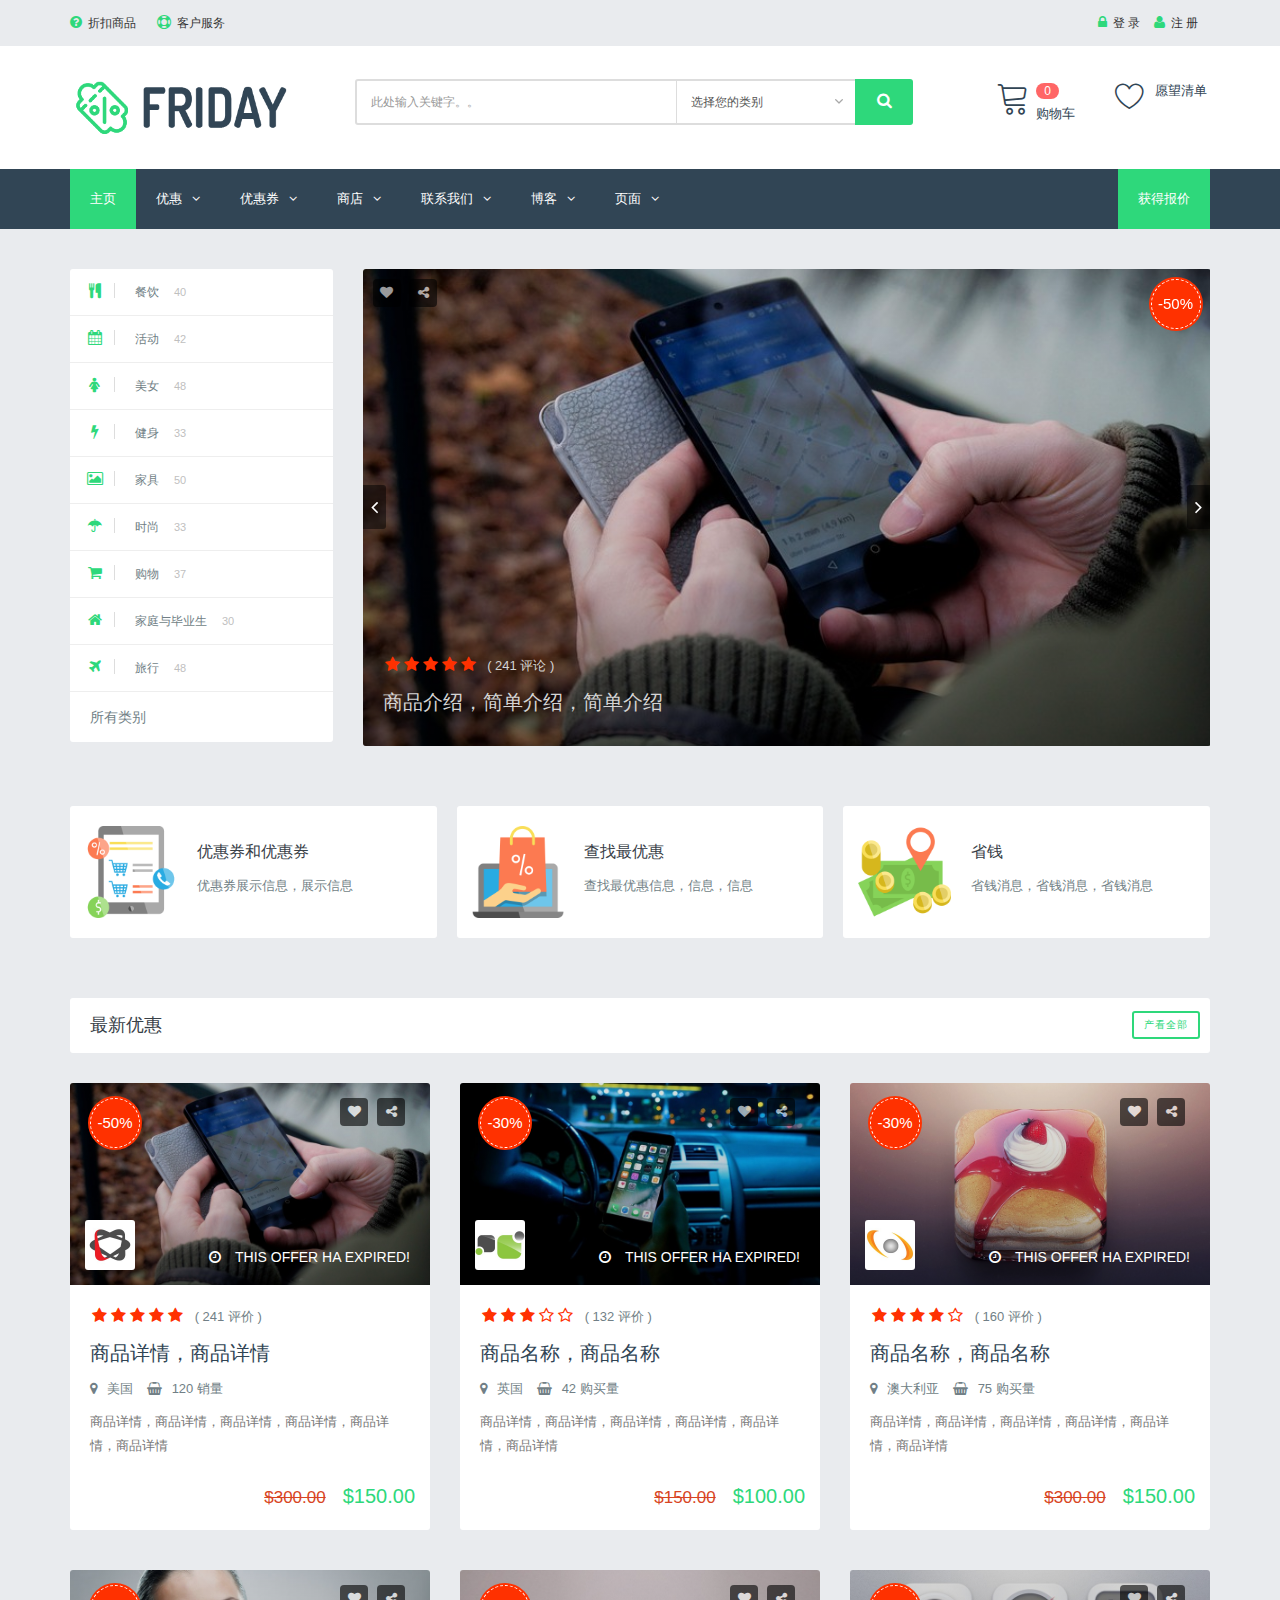
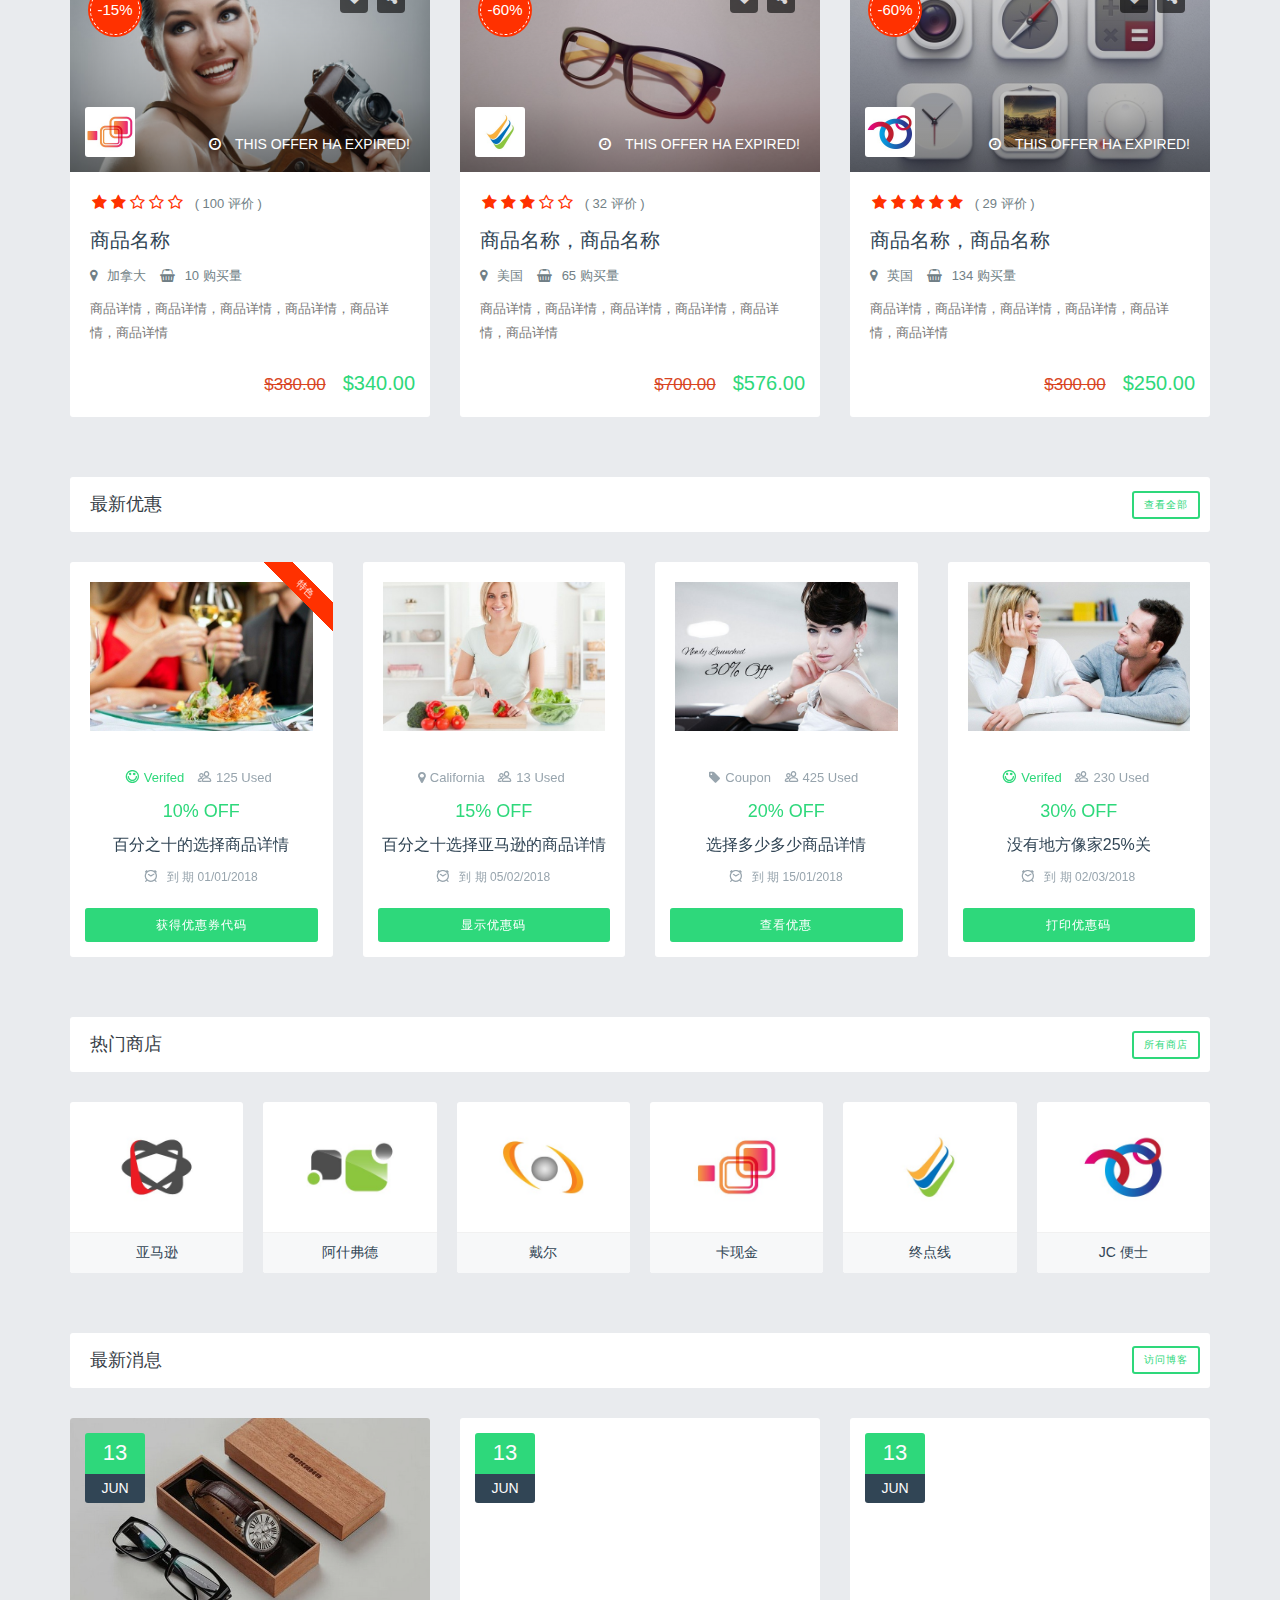
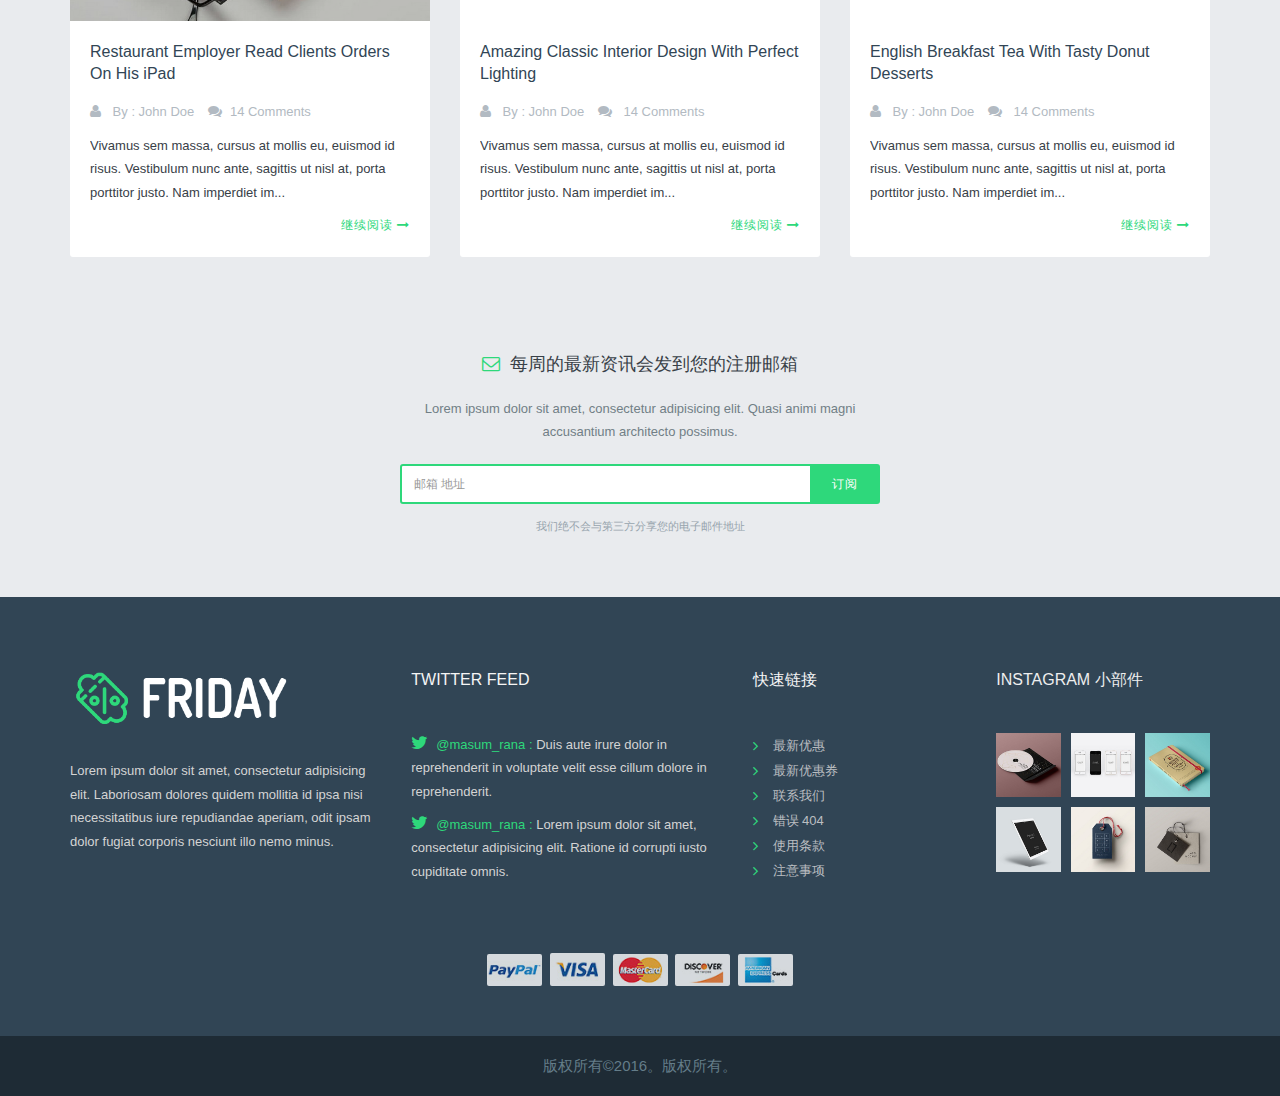
<file: index.html>
﻿<!DOCTYPE html>
<!--[if lt IE 9 ]> <html lang="en" dir="ltr" class="no-js ie-old"> <![endif]-->
<!--[if IE 9 ]> <html lang="en" dir="ltr" class="no-js ie9"> <![endif]-->
<!--[if IE 10 ]> <html lang="en" dir="ltr" class="no-js ie10"> <![endif]-->
<!--[if (gt IE 10)|!(IE)]><!-->
<html lang="en" dir="ltr" class="no-js">
<!--<![endif]-->

<head>

    <!-- ––––––––––––––––––––––––––––––––––––––––– -->
    <!-- META TAGS                                 -->
    <!-- ––––––––––––––––––––––––––––––––––––––––– -->
    <meta charset="utf-8">
    <!-- Always force latest IE rendering engine -->
    <meta http-equiv="X-UA-Compatible" content="IE=edge">
    <!-- Mobile specific meta -->
    <meta name="viewport" content="width=device-width, initial-scale=1">
    <!-- The above 3 meta tags *must* come first in the head; any other head content must come *after* these tags -->

    <!-- ––––––––––––––––––––––––––––––––––––––––– -->
    <!-- PAGE TITLE                                -->
    <!-- ––––––––––––––––––––––––––––––––––––––––– -->
    <title>FRIDAY | Coupons, Deals, Discounts and Promo codes Template</title>

    <!-- ––––––––––––––––––––––––––––––––––––––––– -->
    <!-- SEO METAS                                 -->
    <!-- ––––––––––––––––––––––––––––––––––––––––– -->
    <meta name="description" content="FRIDAY is a responsive multipurpose-ecommerce site template allows you to store coupons and promo codes from different brands and create store for deals, discounts, It can be used as coupon website such as groupon.com and also as online store">
    <meta name="	black friday, coupon, coupon codes, coupon theme, coupons, deal news, deals, discounts, ecommerce, friday deals, groupon, promo codes, responsive, shop, store coupons">
    <meta name="robots" content="index, follow">
    <meta name="author" content="CODASTROID">

    <!-- ––––––––––––––––––––––––––––––––––––––––– -->
    <!-- PAGE FAVICON                              -->
    <!-- ––––––––––––––––––––––––––––––––––––––––– -->
    <link rel="apple-touch-icon" href="assets/images/favicon/apple-touch-icon.png">
    <link rel="icon" href="assets/images/favicon/favicon.ico">

    <!-- ––––––––––––––––––––––––––––––––––––––––– -->
    <!-- GOOGLE FONTS                              -->
    <!-- ––––––––––––––––––––––––––––––––––––––––– -->
    <!-- <link href="https://fonts.googleapis.com/css?family=Montserrat:400,500,600" rel="stylesheet"> -->

    <!-- ––––––––––––––––––––––––––––––––––––––––– -->
    <!-- Include CSS Filess                        -->
    <!-- ––––––––––––––––––––––––––––––––––––––––– -->

    <!-- Bootstrap -->
    <link href="assets/css/bootstrap.min.css" rel="stylesheet">

    <!-- Font Awesome -->
    <link href="assets/vendors/font-awesome/css/font-awesome.min.css" rel="stylesheet">

    <!-- Linearicons -->
    <link href="assets/vendors/linearicons/css/linearicons.css" rel="stylesheet">

    <!-- Owl Carousel -->
    <link href="assets/vendors/owl-carousel/owl.carousel.min.css" rel="stylesheet">
    <link href="assets/vendors/owl-carousel/owl.theme.min.css" rel="stylesheet">

    <!-- Flex Slider -->
    <link href="assets/vendors/flexslider/flexslider.css" rel="stylesheet">

    <!-- Template Stylesheet -->
    <link href="assets/css/base.css" rel="stylesheet">
    <link href="assets/css/style.css" rel="stylesheet">

</head>

<body id="body" class="wide-layout preloader-active">

     


    <!--[if lt IE 9]>
        <p class="browserupgrade alert-error">
        	You are using an <strong>outdated</strong> browser. Please <a href="http://browsehappy.com/">upgrade your browser</a> to improve your experience.
        </p>
    <![endif]-->

    <noscript>
        <div class="noscript alert-error">
            For full functionality of this site it is necessary to enable JavaScript. Here are the <a href="http://www.enable-javascript.com/" target="_blank">
		 instructions how to enable JavaScript in your web browser</a>.
        </div>
    </noscript>

    <!-- ––––––––––––––––––––––––––––––––––––––––– -->
    <!-- PRELOADER                                 -->
    <!-- ––––––––––––––––––––––––––––––––––––––––– -->
    <!-- Preloader -->
    <div id="preloader" class="preloader">
        <div class="loader-cube">
            <div class="loader-cube__item1 loader-cube__item"></div>
            <div class="loader-cube__item2 loader-cube__item"></div>
            <div class="loader-cube__item4 loader-cube__item"></div>
            <div class="loader-cube__item3 loader-cube__item"></div>
        </div>
    </div>
    <!-- End Preloader -->
    <!-- ––––––––––––––––––––––––––––––––––––––––– -->
    <!-- WRAPPER                                   -->
    <!-- ––––––––––––––––––––––––––––––––––––––––– -->
    <div id="pageWrapper" class="page-wrapper">
        <!-- –––––––––––––––[ HEADER ]––––––––––––––– -->
        <header id="mainHeader" class="main-header">

            <!-- Top Bar -->
            <div class="top-bar bg-gray">
                <div class="container">
                    <div class="row">
                        <div class="col-sm-12 col-md-4 is-hidden-sm-down">
                            <ul class="nav-top nav-top-left list-inline t-left">
                                <li><a href="terms_conditions.html"><i class="fa fa-question-circle"></i>折扣商品</a>
                                </li>
                                <li><a href="faq.html"><i class="fa fa-support"></i>客户服务</a>
                                </li>
                            </ul>
                        </div>
                        <div class="col-sm-12 col-md-8">
                            <ul class="nav-top nav-top-right list-inline t-xs-center t-md-right">
                                <!-- <li>
                                    <a href="#"><i class="fa fa-flag-usa"></i>English <i class="fa fa-caret-down"></i></a>
                                    <ul>
                                        <li><a href="#"><i class="fa fa-flag-usa"></i>English</a>
                                        </li>
                                        <li><a href="#"><i class="fa fa-flag-fra"></i>France</a>
                                        </li>
                                        <li><a href="#"><i class="fa fa-flag-ger"></i>Germany</a>
                                        </li>
                                        <li><a href="#"><i class="fa fa-flag-rus"></i>Russia</a>
                                        </li>
                                    </ul>
                                </li> -->
                                <!-- <li>
                                    <a href="#"><i class="fa fa-usd"></i>USD <i class="fa fa-caret-down"></i></a>
                                    <ul>
                                        <li><a href="#">USD - US Dollar</a>
                                        </li>
                                        <li><a href="#">EUR - Euro</a>
                                        </li>
                                        <li><a href="#">CNY - Chinese Yuan</a>
                                        </li>
                                        <li><a href="#">RUB - Russian Ruble</a>
                                        </li>
                                    </ul>
                                </li> -->
                                <li><a href="signin.html"><i class="fa fa-lock"></i>登 录</a>
                                </li>
                                <li><a href="signup.html"><i class="fa fa-user"></i>注 册</a>
                                </li>
                            </ul>
                        </div>
                    </div>
                </div>
            </div>
            <!-- End Top Bar -->

            <!-- Header Header -->
            <div class="header-header bg-white">
                <div class="container">
                    <div class="row row-rl-0 row-tb-20 row-md-cell">
                        <div class="brand col-md-3 t-xs-center t-md-left valign-middle">
                            <a href="#" class="logo">
                                <img src="assets/images/logo.png" alt="" width="250">
                            </a>
                        </div>
                        <div class="header-search col-md-9">
                            <div class="row row-tb-10 ">
                                <div class="col-sm-8">
                                    <form class="search-form">
                                        <div class="input-group">
                                            <input type="text" class="form-control input-lg search-input" placeholder="此处输入关键字。。" required="required">
                                            <div class="input-group-btn">
                                                <div class="input-group">
                                                    <select class="form-control input-lg search-select">
                                                        <option>选择您的类别</option>
                                                        <option>交易</option>
                                                        <option>优惠券</option>
                                                        <option>折扣</option>
                                                    </select>
                                                    <div class="input-group-btn">
                                                        <button type="submit" class="btn btn-lg btn-search btn-block">
                                                            <i class="fa fa-search font-16"></i>
                                                        </button>
                                                    </div>
                                                </div>
                                            </div>
                                        </div>
                                    </form>
                                </div>
                                <div class="col-sm-4 t-xs-center t-md-right">
                                    <div class="header-cart">
                                        <a href="cart.html">
                                            <span class="icon lnr lnr-cart"></span>
                                            <div><span class="cart-number">0</span>
                                            </div>
                                            <span class="title">购物车</span>
                                        </a>
                                    </div>
                                    <div class="header-wishlist ml-20">
                                        <a href="wishlist.html">
                                            <span class="icon lnr lnr-heart font-30"></span>
                                            <span class="title">愿望清单</span>
                                        </a>
                                    </div>
                                </div>
                            </div>
                        </div>
                    </div>
                </div>
            </div>
            <!-- End Header Header -->

            <!-- Header Menu -->
            <div class="header-menu bg-blue">
                <div class="container">
                    <nav class="nav-bar">
                        <div class="nav-header">
                            <span class="nav-toggle" data-toggle="#header-navbar">
		                        <i></i>
		                        <i></i>
		                        <i></i>
		                    </span>
                        </div>
                        <div id="header-navbar" class="nav-collapse">
                            <ul class="nav-menu">
                                <li class="active">
                                    <a href="index.html">主页</a>
                                </li>
                                <li class="dropdown-mega-menu">
                                    <a href="deals_grid.html">优惠</a>
                                    <div class="mega-menu">
                                        <div class="row row-v-10">
                                            <div class="col-md-3">
                                                <ul>
                                                    <li><a href="deals_grid.html">网格视图</a>
                                                    </li>
                                                    <li><a href="deals_grid_sidebar.html">带边栏的网格</a>
                                                    </li>
                                                    <li><a href="deals_list.html">列表显示</a>
                                                    </li>
                                                    <li><a href="deal_single.html">交易单</a>
                                                    </li>
                                                </ul>
                                            </div>
                                            <div class="col-md-3">
                                                <figure class="deal-thumbnail embed-responsive embed-responsive-4by3" data-bg-img="assets/images/deals/deal_03.jpg">
                                                    <div class="label-discount top-10 right-10">-15%</div>
                                                    <div class="deal-about p-10 pos-a bottom-0 left-0">
                                                        <div class="rating mb-10">
                                                            <span class="rating-stars rate-allow" data-rating="2">
										                        <i class="fa fa-star-o"></i>
										                        <i class="fa fa-star-o"></i>
										                        <i class="fa fa-star-o"></i>
										                        <i class="fa fa-star-o"></i>
										                        <i class="fa fa-star-o"></i>
										                    </span>
                                                        </div>
                                                        <h6 class="deal-title mb-10">
										                    <a href="deal_single.html" class="color-lighter">简单介绍，简单展示</a>
										                </h6>
                                                    </div>
                                                </figure>
                                            </div>
                                            <div class="col-md-3">
                                                <figure class="deal-thumbnail embed-responsive embed-responsive-4by3" data-bg-img="assets/images/deals/deal_04.jpg">
                                                    <div class="label-discount top-10 right-10">-60%</div>
                                                    <div class="deal-about p-10 pos-a bottom-0 left-0">
                                                        <div class="rating mb-10">
                                                            <span class="rating-stars rate-allow" data-rating="3">
										                        <i class="fa fa-star-o"></i>
										                        <i class="fa fa-star-o"></i>
										                        <i class="fa fa-star-o"></i>
										                        <i class="fa fa-star-o"></i>
										                        <i class="fa fa-star-o"></i>
										                    </span>
                                                        </div>
                                                        <h6 class="deal-title mb-10">
										                    <a href="deal_single.html" class="color-lighter">简单介绍，简单展示</a>
										                </h6>
                                                    </div>
                                                </figure>
                                            </div>
                                            <div class="col-md-3">
                                                <figure class="deal-thumbnail embed-responsive embed-responsive-4by3" data-bg-img="assets/images/deals/deal_05.jpg">
                                                    <div class="label-discount top-10 right-10">-60%</div>
                                                    <div class="deal-about p-10 pos-a bottom-0 left-0">
                                                        <div class="rating mb-10">
                                                            <span class="rating-stars rate-allow" data-rating="5">
										                        <i class="fa fa-star-o"></i>
										                        <i class="fa fa-star-o"></i>
										                        <i class="fa fa-star-o"></i>
										                        <i class="fa fa-star-o"></i>
										                        <i class="fa fa-star-o"></i>
										                    </span>
                                                        </div>
                                                        <h6 class="deal-title mb-10">
										                    <a href="deal_single.html" class="color-lighter">简单介绍，简单展示</a>
										                </h6>
                                                    </div>
                                                </figure>
                                            </div>
                                        </div>
                                    </div>
                                </li>
                                <li>
                                    <a href="coupons_grid.html">优惠券</a>
                                    <ul>
                                        <li><a href="coupons_grid.html">网格显示</a>
                                        </li>
                                        <li><a href="coupons_grid_sidebar.html">带边栏的网格</a>
                                        </li>
                                        <li><a href="coupons_list.html">列表显示</a>
                                        </li>
                                    </ul>
                                </li>
                                <li>
                                    <a href="stores_01.html">商店</a>
                                    <ul>
                                        <li><a href="stores_01.html">商品 搜索</a>
                                        </li>
                                        <li><a href="stores_02.html">商品 类别</a>
                                        </li>
                                        <li><a href="store_single_01.html">单店 1</a>
                                        </li>
                                        <li><a href="store_single_02.html">商品单店 2</a>
                                        </li>
                                    </ul>
                                </li>
                                <li>
                                    <a href="contact_us_01.html">联系我们</a>
                                    <ul>
                                        <li><a href="contact_us_01.html">联系我们 1</a>
                                        </li>
                                        <li><a href="contact_us_02.html">联系我们 2</a>
                                        </li>
                                    </ul>
                                </li>
                                <li>
                                    <a href="#">博客</a>
                                    <ul>
                                        <li>
                                            <a href="#">经典视图</a>
                                            <ul>
                                                <li><a href="blog_classic_right_sidebar.html">右侧栏</a>
                                                </li>
                                                <li><a href="blog_classic_left_sidebar.html">左侧栏</a>
                                                </li>
                                                <li><a href="blog_classic_fullwidth.html">全屏</a>
                                                </li>
                                            </ul>
                                        </li>
                                        <li>
                                            <a href="#">网格视图</a>
                                            <ul>
                                                <li><a href="blog_grid_3col.html">3 列</a>
                                                </li>
                                                <li><a href="blog_grid_2col.html">2 列</a>
                                                </li>
                                                <li><a href="blog_grid_right_sidebar.html">右侧栏</a>
                                                </li>
                                            </ul>
                                        </li>
                                        <li>
                                            <a href="#">列表显示</a>
                                            <ul>
                                                <li><a href="blog_list_right_sidebar.html">右侧边栏</a>
                                                </li>
                                                <li><a href="blog_list_left_sidebar.html">左侧边栏</a>
                                                </li>
                                                <li><a href="blog_list_fullwidth.html">全尺寸</a>
                                                </li>
                                            </ul>
                                        </li>
                                        <li>
                                            <a href="#">博客单</a>
                                            <ul>
                                                <li><a href="blog_single_standard.html">标准职位</a>
                                                </li>
                                                <li><a href="blog_single_gallery.html">画廊邮政</a>
                                                </li>
                                                <li><a href="blog_single_youtube.html">Youtube 视频</a>
                                                </li>
                                                <li><a href="blog_single_vimeo.html">Vimeo 视频</a>
                                                </li>
                                                <li><a href="blog_single_map.html">谷歌地图</a>
                                                </li>
                                                <li><a href="blog_single_quote.html">报价帖子</a>
                                                </li>
                                                <li><a href="blog_single_audio.html">音频帖子</a>
                                                </li>
                                            </ul>
                                        </li>
                                    </ul>
                                </li>
                                <li>
                                    <a href="#">页面</a>
                                    <ul>
                                        <li><a href="index.html">主页</a>
                                        </li>
                                        <li><a href="signin.html">登陆</a>
                                        </li>
                                        <li><a href="signup.html">注册</a>
                                        </li>
                                        <li><a href="404.html">404 页</a>
                                        </li>
                                        <li><a href="faq.html">常见问题 页</a>
                                        </li>
                                        <li><a href="cart.html">购物车页</a>
                                        </li>
                                        <li>
                                            <a href="checkout_method.html">查看</a>
                                            <ul>
                                                <li><a href="checkout_method.html">结账方式</a>
                                                </li>
                                                <li><a href="checkout_billing.html">账单信息</a>
                                                </li>
                                                <li><a href="checkout_payment.html">支付信息</a>
                                                </li>
                                            </ul>
                                        </li>
                                        <li>
                                            <a href="#">联系我们</a>
                                            <ul>
                                                <li><a href="contact_us_01.html">联系我们 1</a>
                                                </li>
                                                <li><a href="contact_us_02.html">联系我们 2</a>
                                                </li>
                                            </ul>
                                        </li>
                                        <li>
                                            <a href="#">交易页面</a>
                                            <ul>
                                                <li><a href="deals_grid.html">网格显示</a>
                                                </li>
                                                <li><a href="deals_list.html">列表显示</a>
                                                </li>
                                                <li><a href="deal_single.html">交易单</a>
                                                </li>
                                            </ul>
                                        </li>
                                        <li>
                                            <a href="#">优惠券页</a>
                                            <ul>
                                                <li><a href="coupons_grid.html">网格视图</a>
                                                </li>
                                                <li><a href="coupons_grid_sidebar.html">带边栏的网格</a>
                                                </li>
                                                <li><a href="coupons_list.html">列表显示</a>
                                                </li>
                                            </ul>
                                        </li>
                                        <li><a href="terms_conditions.html">条款和条件</a>
                                        </li>
                                    </ul>
                                </li>
                            </ul>
                        </div>
                        <div class="nav-menu nav-menu-fixed">
                            <a href="#">获得报价</a>
                        </div>
                    </nav>
                </div>
            </div>
            <!-- End Header Menu -->

        </header>
        <!-- –––––––––––––––[ HEADER ]––––––––––––––– -->

        <!-- –––––––––––––––[ PAGE CONTENT ]––––––––––––––– -->
        <main id="mainContent" class="main-content">
            <div class="page-container ptb-10">
                <div class="container">
                    <div class="section deals-header-area ptb-30">
                        <div class="row row-tb-20">
                            <div class="col-xs-12 col-md-4 col-lg-3">
                                <aside>
                                    <ul class="nav-coupon-category panel">
                                        <li><a href="#"><i class="fa fa-cutlery"></i>餐饮<span>40</span></a>
                                        </li>
                                        <li><a href="#"><i class="fa fa-calendar"></i>活动<span>42</span></a>
                                        </li>
                                        <li><a href="#"><i class="fa fa-female"></i>美女<span>48</span></a>
                                        </li>
                                        <li><a href="#"><i class="fa fa-bolt"></i>健身<span>33</span></a>
                                        </li>
                                        <li><a href="#"><i class="fa fa-image"></i>家具<span>50</span></a>
                                        </li>
                                        <li><a href="#"><i class="fa fa-umbrella"></i>时尚<span>33</span></a>
                                        </li>
                                        <li><a href="#"><i class="fa fa-shopping-cart"></i>购物<span>37</span></a>
                                        </li>
                                        <li><a href="#"><i class="fa fa-home"></i>家庭与毕业生<span>30</span></a>
                                        </li>
                                        <li><a href="#"><i class="fa fa-plane"></i>旅行<span>48</span></a>
                                        </li>
                                        <li class="all-cat">
                                            <a class="font-14" href="#">所有类别</a>
                                        </li>
                                    </ul>
                                </aside>
                            </div>
                            <div class="col-xs-12 col-md-8 col-lg-9">
                                <div class="header-deals-slider owl-slider" data-loop="true" data-autoplay="true" data-autoplay-timeout="10000" data-smart-speed="1000" data-nav-speed="false" data-nav="true" data-xxs-items="1" data-xxs-nav="true" data-xs-items="1" data-xs-nav="true" data-sm-items="1" data-sm-nav="true" data-md-items="1" data-md-nav="true" data-lg-items="1" data-lg-nav="true">

                                    <div class="deal-single panel item">
                                        <figure class="deal-thumbnail embed-responsive embed-responsive-16by9" data-bg-img="assets/images/deals/deal_01.jpg">
                                            <div class="label-discount top-10 right-10">-50%</div>
                                            <ul class="deal-actions top-10 left-10">
                                                <li class="like-deal">
                                                    <span>
			                        <i class="fa fa-heart"></i>
			                    </span>
                                                </li>
                                                <li class="share-btn">
                                                    <div class="share-tooltip fade">
                                                        <a target="_blank" href="#"><i class="fa fa-facebook"></i></a>
                                                        <a target="_blank" href="#"><i class="fa fa-twitter"></i></a>
                                                        <a target="_blank" href="#"><i class="fa fa-google-plus"></i></a>
                                                        <a target="_blank" href="#"><i class="fa fa-pinterest"></i></a>
                                                    </div>
                                                    <span><i class="fa fa-share-alt"></i></span>
                                                </li>
<!--                                                 <li>
                                                    <span>
			                        <i class="fa fa-camera"></i>
			                    </span>
                                                </li> -->
                                            </ul>
                                            <div class="deal-about p-20 pos-a bottom-0 left-0">
                                                <div class="rating mb-10">
                                                    <span class="rating-stars" data-rating="5">
			                        <i class="fa fa-star-o star-active"></i>
			                        <i class="fa fa-star-o"></i>
			                        <i class="fa fa-star-o"></i>
			                        <i class="fa fa-star-o"></i>
			                        <i class="fa fa-star-o"></i>
			                    </span>
                                                    <span class="rating-reviews color-light">
			                    	( <span class="rating-count">241</span> 评论 )
                                                    </span>
                                                </div>
                                                <h3 class="deal-title mb-10 ">
			                    <a href="deal_single.html" class="color-light color-h-lighter">商品介绍，简单介绍，简单介绍</a>
			                </h3>
                                            </div>
                                        </figure>
                                    </div>
                                    <div class="deal-single panel item">
                                        <figure class="deal-thumbnail embed-responsive embed-responsive-16by9" data-bg-img="assets/images/deals/deal_02.jpg">
                                            <div class="label-discount top-10 right-10">-30%</div>
                                            <ul class="deal-actions top-10 left-10">
                                                <li class="like-deal">
                                                    <span>
			                        <i class="fa fa-heart"></i>
			                    </span>
                                                </li>
                                                <li class="share-btn">
                                                    <div class="share-tooltip fade">
                                                        <a target="_blank" href="#"><i class="fa fa-facebook"></i></a>
                                                        <a target="_blank" href="#"><i class="fa fa-twitter"></i></a>
                                                        <a target="_blank" href="#"><i class="fa fa-google-plus"></i></a>
                                                        <a target="_blank" href="#"><i class="fa fa-pinterest"></i></a>
                                                    </div>
                                                    <span><i class="fa fa-share-alt"></i></span>
                                                </li>
<!--                                                 <li>
                                                    <span>
			                        <i class="fa fa-camera"></i>
			                    </span>
                                                </li> -->
                                            </ul>
                                            <div class="deal-about p-20 pos-a bottom-0 left-0">
                                                <div class="rating mb-10">
                                                    <span class="rating-stars" data-rating="5">
			                        <i class="fa fa-star-o star-active"></i>
			                        <i class="fa fa-star-o"></i>
			                        <i class="fa fa-star-o"></i>
			                        <i class="fa fa-star-o"></i>
			                        <i class="fa fa-star-o"></i>
			                    </span>
                                                    <span class="rating-reviews color-light">
			                    	( <span class="rating-count">132</span> 评论 )
                                                    </span>
                                                </div>
                                                <h3 class="deal-title mb-10 ">
			                    <a href="deal_single.html" class="color-light color-h-lighter">商品介绍，简单介绍，简单介绍</a>
			                </h3>
                                            </div>
                                        </figure>
                                    </div>
                                    <div class="deal-single panel item">
                                        <figure class="deal-thumbnail embed-responsive embed-responsive-16by9" data-bg-img="assets/images/deals/deal_03.jpg">
                                            <div class="label-discount top-10 right-10">-30%</div>
                                            <ul class="deal-actions top-10 left-10">
                                                <li class="like-deal">
                                                    <span>
			                        <i class="fa fa-heart"></i>
			                    </span>
                                                </li>
                                                <li class="share-btn">
                                                    <div class="share-tooltip fade">
                                                        <a target="_blank" href="#"><i class="fa fa-facebook"></i></a>
                                                        <a target="_blank" href="#"><i class="fa fa-twitter"></i></a>
                                                        <a target="_blank" href="#"><i class="fa fa-google-plus"></i></a>
                                                        <a target="_blank" href="#"><i class="fa fa-pinterest"></i></a>
                                                    </div>
                                                    <span><i class="fa fa-share-alt"></i></span>
                                                </li>
<!--                                                 <li>
                                                    <span>
			                        <i class="fa fa-camera"></i>
			                    </span>
                                                </li> -->
                                            </ul>
                                            <div class="deal-about p-20 pos-a bottom-0 left-0">
                                                <div class="rating mb-10">
                                                    <span class="rating-stars" data-rating="5">
			                        <i class="fa fa-star-o star-active"></i>
			                        <i class="fa fa-star-o"></i>
			                        <i class="fa fa-star-o"></i>
			                        <i class="fa fa-star-o"></i>
			                        <i class="fa fa-star-o"></i>
			                    </span>
                                                    <span class="rating-reviews color-light">
			                    	( <span class="rating-count">160</span> 评论 )
                                                    </span>
                                                </div>
                                                <h3 class="deal-title mb-10 ">
			                    <a href="deal_single.html" class="color-light color-h-lighter">商品介绍，简单介绍，简单介绍</a>
			                </h3>
                                            </div>
                                        </figure>
                                    </div>

                                </div>
                            </div>
                        </div>
                    </div>
                    <div class="section explain-process-area ptb-30">
                        <div class="row row-rl-10">
                            <div class="col-md-4">
                                <div class="item panel prl-15 ptb-20">
                                    <div class="row row-rl-5 row-xs-cell">
                                        <div class="col-xs-4 valign-middle">
                                            <img class="pr-10" src="assets/images/icons/tablet.png" alt="">
                                        </div>
                                        <div class="col-xs-8">
                                            <h5 class="mb-10 pt-5">优惠券和优惠券</h5>
                                            <p class="color-mid">优惠券展示信息，展示信息</p>
                                        </div>
                                    </div>
                                </div>
                            </div>
                            <div class="col-md-4">
                                <div class="item panel prl-15 ptb-20">
                                    <div class="row row-rl-5 row-xs-cell">
                                        <div class="col-xs-4 valign-middle">
                                            <img class="pr-10" src="assets/images/icons/online-shop-6.png" alt="">
                                        </div>
                                        <div class="col-xs-8">
                                            <h5 class="mb-10 pt-5">查找最优惠</h5>
                                            <p class="color-mid">查找最优惠信息，信息，信息</p>
                                        </div>
                                    </div>
                                </div>
                            </div>
                            <div class="col-md-4">
                                <div class="item panel prl-15 ptb-20">
                                    <div class="row row-rl-5 row-xs-cell">
                                        <div class="col-xs-4 valign-middle">
                                            <img class="pr-10" src="assets/images/icons/money.png" alt="">
                                        </div>
                                        <div class="col-xs-8">
                                            <h5 class="mb-10 pt-5">省钱</h5>
                                            <p class="color-mid">省钱消息，省钱消息，省钱消息</p>
                                        </div>
                                    </div>
                                </div>
                            </div>
                        </div>
                    </div>

                    <section class="section latest-deals-area ptb-30">
                        <header class="panel ptb-15 prl-20 pos-r mb-30">
                            <h3 class="section-title font-18">最新优惠</h3>
                            <a class="btn btn-o btn-xs pos-a right-10 pos-tb-center">产看全部</a>
                        </header>

                        <div class="row row-masnory row-tb-20">
                            <div class="col-sm-6 col-lg-4">
                                <div class="deal-single panel">
                                    <figure class="deal-thumbnail embed-responsive embed-responsive-16by9" data-bg-img="assets/images/deals/deal_01.jpg">
                                        <div class="label-discount left-20 top-15">-50%</div>
                                        <ul class="deal-actions top-15 right-20">
                                            <li class="like-deal">
                                                <span>
                                <i class="fa fa-heart"></i>
                            </span>
                                            </li>
                                            <li class="share-btn">
                                                <div class="share-tooltip fade">
                                                    <a target="_blank" href="#"><i class="fa fa-facebook"></i></a>
                                                    <a target="_blank" href="#"><i class="fa fa-twitter"></i></a>
                                                    <a target="_blank" href="#"><i class="fa fa-pinterest"></i></a>
                                                </div>
                                                <span><i class="fa fa-share-alt"></i></span>
                                            </li>
<!--                                             <li>
                                                <span>
                                <i class="fa fa-camera"></i>
                            </span>
                                            </li> -->
                                        </ul>
                                        <div class="time-left bottom-15 right-20 font-md-14">
                                            <span>
                            <i class="ico fa fa-clock-o mr-10"></i>
                            <span class="t-uppercase" data-countdown="2019/09/01 01:30:00"></span>
                        </span>
                                        </div>
                                        <div class="deal-store-logo">
                                            <img src="assets/images/brands/brand_01.jpg" alt="">
                                        </div>
                                    </figure>
                                    <div class="bg-white pt-20 pl-20 pr-15">
                                        <div class="pr-md-10">
                                            <div class="rating mb-10">
                                                <span class="rating-stars rate-allow" data-rating="5">
                                <i class="fa fa-star-o"></i>
                                <i class="fa fa-star-o"></i>
                                <i class="fa fa-star-o"></i>
                                <i class="fa fa-star-o"></i>
                                <i class="fa fa-star-o"></i>
                            </span>
                                                <span class="rating-reviews">
                                ( <span class="rating-count">241</span> 评价 )
                                                </span>
                                            </div>
                                            <h3 class="deal-title mb-10">
                            <a href="deal_single.html">商品详情，商品详情</a>
                        </h3>
                                            <ul class="deal-meta list-inline mb-10 color-mid">
                                                <li><i class="ico fa fa-map-marker mr-10"></i>美国</li>
                                                <li><i class="ico fa fa-shopping-basket mr-10"></i>120 销量</li>
                                            </ul>
                                            <p class="text-muted mb-20">商品详情，商品详情，商品详情，商品详情，商品详情，商品详情</p>
                                        </div>
                                        <div class="deal-price pos-r mb-15">
                                            <h3 class="price ptb-5 text-right"><span class="price-sale">$300.00</span>$150.00</h3>
                                        </div>
                                    </div>
                                </div>
                            </div>
                            <div class="col-sm-6 col-lg-4">
                                <div class="deal-single panel">
                                    <figure class="deal-thumbnail embed-responsive embed-responsive-16by9" data-bg-img="assets/images/deals/deal_02.jpg">
                                        <div class="label-discount left-20 top-15">-30%</div>
                                        <ul class="deal-actions top-15 right-20">
                                            <li class="like-deal">
                                                <span>
                                <i class="fa fa-heart"></i>
                            </span>
                                            </li>
                                            <li class="share-btn">
                                                <div class="share-tooltip fade">
                                                    <a target="_blank" href="#"><i class="fa fa-facebook"></i></a>
                                                    <a target="_blank" href="#"><i class="fa fa-twitter"></i></a>
                                                    <a target="_blank" href="#"><i class="fa fa-google-plus"></i></a>
                                                    <a target="_blank" href="#"><i class="fa fa-pinterest"></i></a>
                                                </div>
                                                <span><i class="fa fa-share-alt"></i></span>
                                            </li>
<!--                                             <li>
                                                <span>
                                <i class="fa fa-camera"></i>
                            </span>
                                            </li> -->
                                        </ul>
                                        <div class="time-left bottom-15 right-20 font-md-14">
                                            <span>
                            <i class="ico fa fa-clock-o mr-10"></i>
                            <span class="t-uppercase" data-countdown="2020/10/10 12:25:10"></span>
                        </span>
                                        </div>
                                        <div class="deal-store-logo">
                                            <img src="assets/images/brands/brand_02.jpg" alt="">
                                        </div>
                                    </figure>
                                    <div class="bg-white pt-20 pl-20 pr-15">
                                        <div class="pr-md-10">
                                            <div class="rating mb-10">
                                                <span class="rating-stars rate-allow" data-rating="3">
                                <i class="fa fa-star-o"></i>
                                <i class="fa fa-star-o"></i>
                                <i class="fa fa-star-o"></i>
                                <i class="fa fa-star-o"></i>
                                <i class="fa fa-star-o"></i>
                            </span>
                                                <span class="rating-reviews">
                                ( <span class="rating-count">132</span> 评价 )
                                                </span>
                                            </div>
                                            <h3 class="deal-title mb-10">
                            <a href="deal_single.html">商品名称，商品名称</a>
                        </h3>
                                            <ul class="deal-meta list-inline mb-10 color-mid">
                                                <li><i class="ico fa fa-map-marker mr-10"></i>英国</li>
                                                <li><i class="ico fa fa-shopping-basket mr-10"></i>42 购买量</li>
                                            </ul>
                                            <p class="text-muted mb-20">商品详情，商品详情，商品详情，商品详情，商品详情，商品详情</p>
                                        </div>
                                        <div class="deal-price pos-r mb-15">
                                            <h3 class="price ptb-5 text-right"><span class="price-sale">$150.00</span>$100.00</h3>
                                        </div>
                                    </div>
                                </div>
                            </div>
                            <div class="col-sm-6 col-lg-4">
                                <div class="deal-single panel">
                                    <figure class="deal-thumbnail embed-responsive embed-responsive-16by9" data-bg-img="assets/images/deals/deal_03.jpg">
                                        <div class="label-discount left-20 top-15">-30%</div>
                                        <ul class="deal-actions top-15 right-20">
                                            <li class="like-deal">
                                                <span>
                                <i class="fa fa-heart"></i>
                            </span>
                                            </li>
                                            <li class="share-btn">
                                                <div class="share-tooltip fade">
                                                    <a target="_blank" href="#"><i class="fa fa-facebook"></i></a>
                                                    <a target="_blank" href="#"><i class="fa fa-twitter"></i></a>
                                                    <a target="_blank" href="#"><i class="fa fa-google-plus"></i></a>
                                                    <a target="_blank" href="#"><i class="fa fa-pinterest"></i></a>
                                                </div>
                                                <span><i class="fa fa-share-alt"></i></span>
                                            </li>
<!--                                             <li>
                                                <span>
                                <i class="fa fa-camera"></i>
                            </span>
                                            </li> -->
                                        </ul>
                                        <div class="time-left bottom-15 right-20 font-md-14">
                                            <span>
                            <i class="ico fa fa-clock-o mr-10"></i>
                            <span class="t-uppercase" data-countdown="2020/10/10 12:25:10"></span>
                        </span>
                                        </div>
                                        <div class="deal-store-logo">
                                            <img src="assets/images/brands/brand_03.jpg" alt="">
                                        </div>
                                    </figure>
                                    <div class="bg-white pt-20 pl-20 pr-15">
                                        <div class="pr-md-10">
                                            <div class="rating mb-10">
                                                <span class="rating-stars rate-allow" data-rating="4">
                                <i class="fa fa-star-o"></i>
                                <i class="fa fa-star-o"></i>
                                <i class="fa fa-star-o"></i>
                                <i class="fa fa-star-o"></i>
                                <i class="fa fa-star-o"></i>
                            </span>
                                                <span class="rating-reviews">
                                ( <span class="rating-count">160</span> 评价 )
                                                </span>
                                            </div>
                                            <h3 class="deal-title mb-10">
                            <a href="deal_single.html">商品名称，商品名称</a>
                        </h3>
                                            <ul class="deal-meta list-inline mb-10 color-mid">
                                                <li><i class="ico fa fa-map-marker mr-10"></i>澳大利亚</li>
                                                <li><i class="ico fa fa-shopping-basket mr-10"></i>75 购买量</li>
                                            </ul>
                                            <p class="text-muted mb-20">商品详情，商品详情，商品详情，商品详情，商品详情，商品详情</p>
                                        </div>
                                        <div class="deal-price pos-r mb-15">
                                            <h3 class="price ptb-5 text-right"><span class="price-sale">$300.00</span>$150.00</h3>
                                        </div>
                                    </div>
                                </div>
                            </div>
                            <div class="col-sm-6 col-lg-4">
                                <div class="deal-single panel">
                                    <figure class="deal-thumbnail embed-responsive embed-responsive-16by9" data-bg-img="assets/images/deals/deal_04.jpg">
                                        <div class="label-discount left-20 top-15">-15%</div>
                                        <ul class="deal-actions top-15 right-20">
                                            <li class="like-deal">
                                                <span>
                                <i class="fa fa-heart"></i>
                            </span>
                                            </li>
                                            <li class="share-btn">
                                                <div class="share-tooltip fade">
                                                    <a target="_blank" href="#"><i class="fa fa-facebook"></i></a>
                                                    <a target="_blank" href="#"><i class="fa fa-twitter"></i></a>
                                                    <a target="_blank" href="#"><i class="fa fa-google-plus"></i></a>
                                                    <a target="_blank" href="#"><i class="fa fa-pinterest"></i></a>
                                                </div>
                                                <span><i class="fa fa-share-alt"></i></span>
                                            </li>
<!--                                             <li>
                                                <span>
                                <i class="fa fa-camera"></i>
                            </span>
                                            </li> -->
                                        </ul>
                                        <div class="time-left bottom-15 right-20 font-md-14">
                                            <span>
                            <i class="ico fa fa-clock-o mr-10"></i>
                            <span class="t-uppercase" data-countdown="2018/01/02 10:35:23"></span>
                        </span>
                                        </div>
                                        <div class="deal-store-logo">
                                            <img src="assets/images/brands/brand_04.jpg" alt="">
                                        </div>
                                    </figure>
                                    <div class="bg-white pt-20 pl-20 pr-15">
                                        <div class="pr-md-10">
                                            <div class="rating mb-10">
                                                <span class="rating-stars rate-allow" data-rating="2">
                                <i class="fa fa-star-o"></i>
                                <i class="fa fa-star-o"></i>
                                <i class="fa fa-star-o"></i>
                                <i class="fa fa-star-o"></i>
                                <i class="fa fa-star-o"></i>
                            </span>
                                                <span class="rating-reviews">
                                ( <span class="rating-count">100</span> 评价 )
                                                </span>
                                            </div>
                                            <h3 class="deal-title mb-10">
                            <a href="deal_single.html">商品名称</a>
                        </h3>
                                            <ul class="deal-meta list-inline mb-10 color-mid">
                                                <li><i class="ico fa fa-map-marker mr-10"></i>加拿大</li>
                                                <li><i class="ico fa fa-shopping-basket mr-10"></i>10 购买量</li>
                                            </ul>
                                            <p class="text-muted mb-20">商品详情，商品详情，商品详情，商品详情，商品详情，商品详情</p>
                                        </div>
                                        <div class="deal-price pos-r mb-15">
                                            <h3 class="price ptb-5 text-right"><span class="price-sale">$380.00</span>$340.00</h3>
                                        </div>
                                    </div>
                                </div>
                            </div>
                            <div class="col-sm-6 col-lg-4">
                                <div class="deal-single panel">
                                    <figure class="deal-thumbnail embed-responsive embed-responsive-16by9" data-bg-img="assets/images/deals/deal_05.jpg">
                                        <div class="label-discount left-20 top-15">-60%</div>
                                        <ul class="deal-actions top-15 right-20">
                                            <li class="like-deal">
                                                <span>
                                <i class="fa fa-heart"></i>
                            </span>
                                            </li>
                                            <li class="share-btn">
                                                <div class="share-tooltip fade">
                                                    <a target="_blank" href="#"><i class="fa fa-facebook"></i></a>
                                                    <a target="_blank" href="#"><i class="fa fa-twitter"></i></a>
                                                    <a target="_blank" href="#"><i class="fa fa-google-plus"></i></a>
                                                    <a target="_blank" href="#"><i class="fa fa-pinterest"></i></a>
                                                </div>
                                                <span><i class="fa fa-share-alt"></i></span>
                                            </li>
<!--                                             <li>
                                                <span>
                                <i class="fa fa-camera"></i>
                            </span>
                                            </li> -->
                                        </ul>
                                        <div class="time-left bottom-15 right-20 font-md-14">
                                            <span>
                            <i class="ico fa fa-clock-o mr-10"></i>
                            <span class="t-uppercase" data-countdown="2021/12/03 03:15:00"></span>
                        </span>
                                        </div>
                                        <div class="deal-store-logo">
                                            <img src="assets/images/brands/brand_05.jpg" alt="">
                                        </div>
                                    </figure>
                                    <div class="bg-white pt-20 pl-20 pr-15">
                                        <div class="pr-md-10">
                                            <div class="rating mb-10">
                                                <span class="rating-stars rate-allow" data-rating="3">
                                <i class="fa fa-star-o"></i>
                                <i class="fa fa-star-o"></i>
                                <i class="fa fa-star-o"></i>
                                <i class="fa fa-star-o"></i>
                                <i class="fa fa-star-o"></i>
                            </span>
                                                <span class="rating-reviews">
                                ( <span class="rating-count">32</span> 评价 )
                                                </span>
                                            </div>
                                            <h3 class="deal-title mb-10">
                            <a href="deal_single.html">商品名称，商品名称</a>
                        </h3>
                                            <ul class="deal-meta list-inline mb-10 color-mid">
                                                <li><i class="ico fa fa-map-marker mr-10"></i>美国</li>
                                                <li><i class="ico fa fa-shopping-basket mr-10"></i>65 购买量</li>
                                            </ul>
                                            <p class="text-muted mb-20">商品详情，商品详情，商品详情，商品详情，商品详情，商品详情</p>
                                        </div>
                                        <div class="deal-price pos-r mb-15">
                                            <h3 class="price ptb-5 text-right"><span class="price-sale">$700.00</span>$576.00</h3>
                                        </div>
                                    </div>
                                </div>
                            </div>
                            <div class="col-sm-6 col-lg-4">
                                <div class="deal-single panel">
                                    <figure class="deal-thumbnail embed-responsive embed-responsive-16by9" data-bg-img="assets/images/deals/deal_06.jpg">
                                        <div class="label-discount left-20 top-15">-60%</div>
                                        <ul class="deal-actions top-15 right-20">
                                            <li class="like-deal">
                                                <span>
                                <i class="fa fa-heart"></i>
                            </span>
                                            </li>
                                            <li class="share-btn">
                                                <div class="share-tooltip fade">
                                                    <a target="_blank" href="#"><i class="fa fa-facebook"></i></a>
                                                    <a target="_blank" href="#"><i class="fa fa-twitter"></i></a>
                                                    <a target="_blank" href="#"><i class="fa fa-google-plus"></i></a>
                                                    <a target="_blank" href="#"><i class="fa fa-pinterest"></i></a>
                                                </div>
                                                <span><i class="fa fa-share-alt"></i></span>
                                            </li>
<!--                                             <li>
                                                <span>
                                <i class="fa fa-camera"></i>
                            </span>
                                            </li> -->
                                        </ul>
                                        <div class="time-left bottom-15 right-20 font-md-14">
                                            <span>
                            <i class="ico fa fa-clock-o mr-10"></i>
                            <span class="t-uppercase" data-countdown="2019/10/10 12:00:00"></span>
                        </span>
                                        </div>
                                        <div class="deal-store-logo">
                                            <img src="assets/images/brands/brand_06.jpg" alt="">
                                        </div>
                                    </figure>
                                    <div class="bg-white pt-20 pl-20 pr-15">
                                        <div class="pr-md-10">
                                            <div class="rating mb-10">
                                                <span class="rating-stars rate-allow" data-rating="5">
                                <i class="fa fa-star-o"></i>
                                <i class="fa fa-star-o"></i>
                                <i class="fa fa-star-o"></i>
                                <i class="fa fa-star-o"></i>
                                <i class="fa fa-star-o"></i>
                            </span>
                                                <span class="rating-reviews">
                                ( <span class="rating-count">29</span> 评价 )
                                                </span>
                                            </div>
                                            <h3 class="deal-title mb-10">
                            <a href="deal_single.html">商品名称，商品名称</a>
                        </h3>
                                            <ul class="deal-meta list-inline mb-10 color-mid">
                                                <li><i class="ico fa fa-map-marker mr-10"></i>英国</li>
                                                <li><i class="ico fa fa-shopping-basket mr-10"></i>134 购买量</li>
                                            </ul>
                                            <p class="text-muted mb-20">商品详情，商品详情，商品详情，商品详情，商品详情，商品详情</p>
                                        </div>
                                        <div class="deal-price pos-r mb-15">
                                            <h3 class="price ptb-5 text-right"><span class="price-sale">$300.00</span>$250.00</h3>
                                        </div>
                                    </div>
                                </div>
                            </div>
                        </div>
                    </section>


                    <section class="section latest-coupons-area ptb-30">
                        <header class="panel ptb-15 prl-20 pos-r mb-30">
                            <h3 class="section-title font-18">最新优惠</h3>
                            <a class="btn btn-o btn-xs pos-a right-10 pos-tb-center">查看全部</a>
                        </header>

                        <div class="latest-coupons-slider owl-slider" data-autoplay-hover-pause="true" data-loop="true" data-autoplay="true" data-smart-speed="1000" data-autoplay-timeout="10000" data-margin="30" data-nav-speed="false" data-items="1" data-xxs-items="1" data-xs-items="2" data-sm-items="2" data-md-items="3" data-lg-items="4">
                            <div class="coupon-item">
                                <div class="coupon-single panel t-center">
                                    <div class="ribbon-wrapper is-hidden-xs-down">
                                        <div class="ribbon">特色</div>
                                    </div>
                                    <div class="row">
                                        <div class="col-xs-12">
                                            <div class="text-center p-20">
                                                <img class="store-logo" src="assets/images/coupons/coupon_01.jpg" alt="">
                                            </div>
                                            <!-- end media -->
                                        </div>
                                        <!-- end col -->

                                        <div class="col-xs-12">
                                            <div class="panel-body">
                                                <ul class="deal-meta list-inline mb-10">
                                                    <li class="color-green"><i class="ico lnr lnr-smile mr-5"></i>Verifed</li>
                                                    <li class="color-muted"><i class="ico lnr lnr-users mr-5"></i>125 Used</li>
                                                </ul>
                                                <h4 class="color-green mb-10 t-uppercase">10% OFF</h4>
                                                <h5 class="deal-title mb-10">
                                <a href="#">百分之十的选择商品详情</a>
                            </h5>
                                                <p class="mb-15 color-muted mb-20 font-12"><i class="lnr lnr-clock mr-10"></i>到 期 01/01/2018</p>
                                                <div class="showcode" data-toggle-class="coupon-showen" data-toggle-event="click">
                                                    <button class="show-code btn btn-sm btn-block" data-toggle="modal" data-target="#coupon_01">获得优惠券代码</button>
                                                    <div class="coupon-hide">X455-17GT-OL58</div>
                                                </div>
                                            </div>
                                        </div>
                                        <!-- end col -->
                                    </div>
                                    <!-- end row -->
                                </div>
                            </div>
                            <div class="coupon-item">
                                <div class="coupon-single panel t-center">
                                    <div class="row">
                                        <div class="col-xs-12">
                                            <div class="text-center p-20">
                                                <img class="store-logo" src="assets/images/coupons/coupon_02.jpg" alt="">
                                            </div>
                                            <!-- end media -->
                                        </div>
                                        <!-- end col -->

                                        <div class="col-xs-12">
                                            <div class="panel-body">
                                                <ul class="deal-meta list-inline mb-10">
                                                    <li class="color-muted"><i class="ico fa fa-map-marker mr-5"></i>California</li>
                                                    <li class="color-muted"><i class="ico lnr lnr-users mr-5"></i>13 Used</li>
                                                </ul>
                                                <h4 class="color-green mb-10 t-uppercase">15% OFF</h4>
                                                <h5 class="deal-title mb-10">
                                <a href="#">百分之十选择亚马逊的商品详情</a>
                            </h5>
                                                <p class="mb-15 color-muted mb-20 font-12"><i class="lnr lnr-clock mr-10"></i>到 期 05/02/2018</p>
                                                <div class="showcode" data-toggle-class="coupon-showen" data-toggle-event="click">
                                                    <button class="show-code btn btn-sm btn-block" data-toggle="modal" data-target="#coupon_02">显示优惠码</button>
                                                    <div class="coupon-hide">X455-17GT-OL58</div>
                                                </div>
                                            </div>
                                        </div>
                                        <!-- end col -->
                                    </div>
                                    <!-- end row -->
                                </div>
                            </div>
                            <div class="coupon-item">
                                <div class="coupon-single panel t-center">
                                    <div class="row">
                                        <div class="col-xs-12">
                                            <div class="text-center p-20">
                                                <img class="store-logo" src="assets/images/coupons/coupon_03.jpg" alt="">
                                            </div>
                                            <!-- end media -->
                                        </div>
                                        <!-- end col -->

                                        <div class="col-xs-12">
                                            <div class="panel-body">
                                                <ul class="deal-meta list-inline mb-10">
                                                    <li class="color-muted"><i class="ico fa fa-tag mr-5"></i>Coupon</li>
                                                    <li class="color-muted"><i class="ico lnr lnr-users mr-5"></i>425 Used</li>
                                                </ul>
                                                <h4 class="color-green mb-10 t-uppercase">20% OFF</h4>
                                                <h5 class="deal-title mb-10">
                                <a href="#">选择多少多少商品详情</a>
                            </h5>
                                                <p class="mb-15 color-muted mb-20 font-12"><i class="lnr lnr-clock mr-10"></i>到 期 15/01/2018</p>
                                                <div class="showcode" data-toggle-class="coupon-showen" data-toggle-event="click">
                                                    <button class="show-code btn btn-sm btn-block" data-toggle="modal" data-target="#coupon_03">查看优惠</button>
                                                    <div class="coupon-hide">X455-17GT-OL58</div>
                                                </div>
                                            </div>
                                        </div>
                                        <!-- end col -->
                                    </div>
                                    <!-- end row -->
                                </div>
                            </div>
                            <div class="coupon-item">
                                <div class="coupon-single panel t-center">
                                    <div class="row">
                                        <div class="col-xs-12">
                                            <div class="text-center p-20">
                                                <img class="store-logo" src="assets/images/coupons/coupon_04.jpg" alt="">
                                            </div>
                                            <!-- end media -->
                                        </div>
                                        <!-- end col -->

                                        <div class="col-xs-12">
                                            <div class="panel-body">
                                                <ul class="deal-meta list-inline mb-10">
                                                    <li class="color-green"><i class="ico lnr lnr-smile mr-5"></i>Verifed</li>
                                                    <li class="color-muted"><i class="ico lnr lnr-users mr-5"></i>230 Used</li>
                                                </ul>
                                                <h4 class="color-green mb-10 t-uppercase">30% OFF</h4>
                                                <h5 class="deal-title mb-10">
                                <a href="#">没有地方像家25%关</a>
                            </h5>
                                                <p class="mb-15 color-muted mb-20 font-12"><i class="lnr lnr-clock mr-10"></i>到 期 02/03/2018</p>
                                                <div class="showcode" data-toggle-class="coupon-showen" data-toggle-event="click">
                                                    <button class="show-code btn btn-sm btn-block" data-toggle="modal" data-target="#coupon_04">打印优惠码</button>
                                                    <div class="coupon-hide">X455-17GT-OL58</div>
                                                </div>
                                            </div>
                                        </div>
                                        <!-- end col -->
                                    </div>
                                    <!-- end row -->
                                </div>
                            </div>
                            <div class="coupon-item">
                                <div class="coupon-single panel t-center">
                                    <div class="ribbon-wrapper is-hidden-xs-down">
                                        <div class="ribbon">特色</div>
                                    </div>
                                    <div class="row">
                                        <div class="col-xs-12">
                                            <div class="text-center p-20">
                                                <img class="store-logo" src="assets/images/coupons/coupon_05.jpg" alt="">
                                            </div>
                                            <!-- end media -->
                                        </div>
                                        <!-- end col -->

                                        <div class="col-xs-12">
                                            <div class="panel-body">
                                                <ul class="deal-meta list-inline mb-10">
                                                    <li class="color-muted"><i class="ico fa fa-tag mr-5"></i>Coupon</li>
                                                    <li class="color-muted"><i class="ico lnr lnr-users mr-5"></i>86 Used</li>
                                                </ul>
                                                <h4 class="color-green mb-10 t-uppercase">10% OFF</h4>
                                                <h5 class="deal-title mb-10">
                                <a href="#">没有地方像家25%关</a>
                            </h5>
                                                <p class="mb-15 color-muted mb-20 font-12"><i class="lnr lnr-clock mr-10"></i>到 期 20/02/2018</p>
                                                <div class="showcode" data-toggle-class="coupon-showen" data-toggle-event="click">
                                                    <button class="show-code btn btn-sm btn-block" data-toggle="modal" data-target="#coupon_05">查看优惠码</button>
                                                    <div class="coupon-hide">X455-17GT-OL58</div>
                                                </div>
                                            </div>
                                        </div>
                                        <!-- end col -->
                                    </div>
                                    <!-- end row -->
                                </div>
                            </div>
                            <div class="coupon-item">
                                <div class="coupon-single panel t-center">
                                    <div class="row">
                                        <div class="col-xs-12">
                                            <div class="text-center p-20">
                                                <img class="store-logo" src="assets/images/coupons/coupon_06.jpg" alt="">
                                            </div>
                                            <!-- end media -->
                                        </div>
                                        <!-- end col -->

                                        <div class="col-xs-12">
                                            <div class="panel-body">
                                                <ul class="deal-meta list-inline mb-10">
                                                    <li class="color-green"><i class="ico lnr lnr-smile mr-5"></i>Verifed</li>
                                                    <li class="color-muted"><i class="ico lnr lnr-users mr-5"></i>24 Used</li>
                                                </ul>
                                                <h4 class="color-green mb-10 t-uppercase">25% OFF</h4>
                                                <h5 class="deal-title mb-10">
                                <a href="#">没有地方像家25%关</a>
                            </h5>
                                                <p class="mb-15 color-muted mb-20 font-12"><i class="lnr lnr-clock mr-10"></i>到 期 14/01/2018</p>
                                                <div class="showcode" data-toggle-class="coupon-showen" data-toggle-event="click">
                                                    <button class="show-code btn btn-sm btn-block" data-toggle="modal" data-target="#coupon_06">查看优惠码</button>
                                                    <div class="coupon-hide">X455-17GT-OL58</div>
                                                </div>
                                            </div>
                                        </div>
                                        <!-- end col -->
                                    </div>
                                    <!-- end row -->
                                </div>
                            </div>
                        </div>
                    </section>
                    <section class="section stores-area stores-area-v1 ptb-30">
                        <header class="panel ptb-15 prl-20 pos-r mb-30">
                            <h3 class="section-title font-18">热门商店</h3>
                            <a href="stores_01.html" class="btn btn-o btn-xs pos-a right-10 pos-tb-center">所有商店</a>
                        </header>
                        <div class="popular-stores-slider owl-slider" data-loop="true" data-autoplay="true" data-smart-speed="1000" data-autoplay-timeout="10000" data-margin="20" data-items="2" data-xxs-items="2" data-xs-items="2" data-sm-items="3" data-md-items="5" data-lg-items="6">
                            <div class="store-item t-center">
                                <a href="store_single_01.html" class="panel is-block">
                                    <div class="embed-responsive embed-responsive-4by3">
                                        <div class="store-logo">
                                            <img src="assets/images/brands/brand_01.jpg" alt="">
                                        </div>
                                    </div>
                                    <h6 class="store-name ptb-10">亚马逊</h6>
                                </a>
                            </div>
                            <div class="store-item t-center">
                                <a href="store_single_01.html" class="panel is-block">
                                    <div class="embed-responsive embed-responsive-4by3">
                                        <div class="store-logo">
                                            <img src="assets/images/brands/brand_02.jpg" alt="">
                                        </div>
                                    </div>
                                    <h6 class="store-name ptb-10">阿什弗德</h6>
                                </a>
                            </div>
                            <div class="store-item t-center">
                                <a href="store_single_01.html" class="panel is-block">
                                    <div class="embed-responsive embed-responsive-4by3">
                                        <div class="store-logo">
                                            <img src="assets/images/brands/brand_03.jpg" alt="">
                                        </div>
                                    </div>
                                    <h6 class="store-name ptb-10">戴尔</h6>
                                </a>
                            </div>
                            <div class="store-item t-center">
                                <a href="store_single_01.html" class="panel is-block">
                                    <div class="embed-responsive embed-responsive-4by3">
                                        <div class="store-logo">
                                            <img src="assets/images/brands/brand_04.jpg" alt="">
                                        </div>
                                    </div>
                                    <h6 class="store-name ptb-10">卡现金</h6>
                                </a>
                            </div>
                            <div class="store-item t-center">
                                <a href="store_single_01.html" class="panel is-block">
                                    <div class="embed-responsive embed-responsive-4by3">
                                        <div class="store-logo">
                                            <img src="assets/images/brands/brand_05.jpg" alt="">
                                        </div>
                                    </div>
                                    <h6 class="store-name ptb-10">终点线</h6>
                                </a>
                            </div>
                            <div class="store-item t-center">
                                <a href="store_single_01.html" class="panel is-block">
                                    <div class="embed-responsive embed-responsive-4by3">
                                        <div class="store-logo">
                                            <img src="assets/images/brands/brand_06.jpg" alt="">
                                        </div>
                                    </div>
                                    <h6 class="store-name ptb-10">JC 便士</h6>
                                </a>
                            </div>
                            <div class="store-item t-center">
                                <a href="store_single_01.html" class="panel is-block">
                                    <div class="embed-responsive embed-responsive-4by3">
                                        <div class="store-logo">
                                            <img src="assets/images/brands/brand_07.jpg" alt="">
                                        </div>
                                    </div>
                                    <h6 class="store-name ptb-10">卡拉威高尔夫</h6>
                                </a>
                            </div>
                            <div class="store-item t-center">
                                <a href="store_single_01.html" class="panel is-block">
                                    <div class="embed-responsive embed-responsive-4by3">
                                        <div class="store-logo">
                                            <img src="assets/images/brands/brand_08.jpg" alt="">
                                        </div>
                                    </div>
                                    <h6 class="store-name ptb-10">玩具车</h6>
                                </a>
                            </div>
                        </div>
                    </section>


                    <section class="section latest-news-area blog-area blog-grid blog-3-col ptb-30">
                        <header class="panel ptb-15 prl-20 pos-r mb-30">
                            <h3 class="section-title font-18">最新消息</h3>
                            <a href="blog_classic_right_sidebar.html" class="btn btn-o btn-xs pos-a right-10 pos-tb-center">访问博客</a>
                        </header>

                        <div class="row row-tb-20">

                            <!-- Blog Post -->
                            <div class="blog-post col-xs-12 col-sm-6 col-md-4">
                                <article class="entry panel">
                                    <figure class="entry-media post-thumbnail embed-responsive embed-responsive-16by9" data-bg-img="assets/images/blog/post_01.jpg">
                                        <div class="entry-date">
                                            <h4>13</h4>
                                            <h6>JUN</h6>
                                        </div>
                                    </figure>
                                    <div class="entry-wrapper pt-20 pb-10 prl-20">
                                        <header class="entry-header">
                                            <h4 class="entry-title mb-10 mb-md-15 font-xs-16 font-sm-18 font-md-16 font-lg-16">
							<a href="blog_single_standard.html">Restaurant Employer Read Clients Orders On His iPad</a>
						</h4>
                                            <div class="entry-meta mb-10">
                                                <ul class="tag-info list-inline">
                                                    <li><i class="icon fa fa-user"></i> By : John Doe</li>
                                                    <li><i class="icon fa fa-comments"></i>14 Comments </li>
                                                </ul>
                                            </div>
                                        </header>
                                        <div class="entry-content">
                                            <p class="entry-summary">Vivamus sem massa, cursus at mollis eu, euismod id risus. Vestibulum nunc ante, sagittis ut nisl at, porta porttitor justo. Nam imperdiet im...</p>
                                        </div>
                                        <footer class="entry-footer text-right">
                                            <a href="blog_single_standard.html" class="more-link btn btn-link">继续阅读 <i class="icon fa fa-long-arrow-right"></i></a>
                                        </footer>
                                    </div>
                                </article>
                            </div>
                            <!-- End Blog Post -->

                            <!-- Blog Post -->
                            <div class="blog-post col-xs-12 col-sm-6 col-md-4">
                                <article class="entry panel">
                                    <figure class="entry-media embed-responsive embed-responsive-16by9">
                                        <iframe src="https://player.vimeo.com/video/28786762?portrait=0" webkitallowfullscreen mozallowfullscreen allowfullscreen></iframe>
                                        <div class="entry-date">
                                            <h4>13</h4>
                                            <h6>JUN</h6>
                                        </div>
                                    </figure>
                                    <div class="entry-wrapper pt-20 pb-10 prl-20">
                                        <header class="entry-header">
                                            <h4 class="entry-title mb-10 mb-md-15 font-xs-16 font-sm-18 font-md-16 font-lg-16">
                    							<a href="blog_single_vimeo.html">Amazing Classic Interior Design With Perfect Lighting</a>
                    						</h4>
                                            <div class="entry-meta mb-10">
                                                <ul class="tag-info list-inline">
                                                    <li><i class="icon fa fa-user"></i> By : John Doe</li>
                                                    <li><i class="icon fa fa-comments"></i> 14 Comments </li>
                                                </ul>
                                            </div>
                                        </header>
                                        <div class="entry-content">
                                            <p class="entry-summary">Vivamus sem massa, cursus at mollis eu, euismod id risus. Vestibulum nunc ante, sagittis ut nisl at, porta porttitor justo. Nam imperdiet im...</p>
                                        </div>
                                        <footer class="entry-footer text-right">
                                            <a href="blog_single_vimeo.html" class="more-link btn btn-link">继续阅读 <i class="icon fa fa-long-arrow-right"></i></a>
                                        </footer>
                                    </div>
                                </article>
                            </div>
                            <!-- End Blog Post -->

                            <!-- Blog Post -->
                            <div class="blog-post col-xs-12 col-sm-6 col-md-4">
                                <article class="entry panel">
                                    <figure class="entry-media embed-responsive embed-responsive-16by9">
                                        <iframe src="https://www.youtube.com/embed/mcixldqDIEQ?v=mcixldqDIEQ" webkitallowfullscreen mozallowfullscreen allowfullscreen></iframe>
                                        <div class="entry-date">
                                            <h4>13</h4>
                                            <h6>JUN</h6>
                                        </div>
                                    </figure>
                                    <div class="entry-wrapper pt-20 pb-10 prl-20">
                                        <header class="entry-header">
                                            <h4 class="entry-title mb-10 mb-md-15 font-xs-16 font-sm-18 font-md-16 font-lg-16">
							<a href="blog_single_youtube.html">English Breakfast Tea With Tasty Donut Desserts</a>
						</h4>
                                            <div class="entry-meta mb-10">
                                                <ul class="tag-info list-inline">
                                                    <li><i class="icon fa fa-user"></i> By : John Doe</li>
                                                    <li><i class="icon fa fa-comments"></i> 14 Comments </li>
                                                </ul>
                                            </div>
                                        </header>
                                        <div class="entry-content">
                                            <p class="entry-summary">Vivamus sem massa, cursus at mollis eu, euismod id risus. Vestibulum nunc ante, sagittis ut nisl at, porta porttitor justo. Nam imperdiet im...</p>
                                        </div>
                                        <footer class="entry-footer text-right">
                                            <a href="blog_single_youtube.html" class="more-link btn btn-link">继续阅读 <i class="icon fa fa-long-arrow-right"></i></a>
                                        </footer>
                                    </div>
                                </article>
                            </div>
                            <!-- End Blog Post -->

                        </div>
                    </section>


                    <section class="section subscribe-area ptb-40 t-center">
                        <div class="newsletter-form">
                            <h4 class="mb-20"><i class="fa fa-envelope-o color-green mr-10"></i>每周的最新资讯会发到您的注册邮箱</h4>
                            <p class="mb-20 color-mid">Lorem ipsum dolor sit amet, consectetur adipisicing elit. Quasi animi magni accusantium architecto possimus.</p>
                            <form method="post" action="#">
                                <div class="input-group mb-10">
                                    <input type="email" class="form-control bg-white" placeholder="邮箱 地址" required="required">
                                    <span class="input-group-btn">
                                        <button class="btn" type="submit">订阅</button>
                                    </span>
                                </div>
                            </form>
                            <p class="color-muted"><small>我们绝不会与第三方分享您的电子邮件地址</small> </p>
                        </div>
                    </section>
                </div>
            </div>


        </main>
        <!-- –––––––––––––––[ END PAGE CONTENT ]––––––––––––––– -->
        <section class="footer-top-area pt-70 pb-30 pos-r bg-blue">
            <div class="container">
                <div class="row row-tb-20">
                    <div class="col-sm-12 col-md-7">
                        <div class="row row-tb-20">
                            <div class="footer-col col-sm-6">
                                <div class="footer-about">
                                    <img class="mb-40" src="assets/images/logo_light.png" width="250" alt="">
                                    <p class="color-light">Lorem ipsum dolor sit amet, consectetur adipisicing elit. Laboriosam dolores quidem mollitia id ipsa nisi necessitatibus iure repudiandae aperiam, odit ipsam dolor fugiat corporis nesciunt illo nemo minus.</p>
                                </div>
                            </div>
                            <div class="footer-col col-sm-6">
                                <div class="footer-top-twitter">
                                    <h2 class="color-lighter">Twitter Feed</h2>
                                    <ul class="twitter-list">
                                        <li class="single-twitter">
                                            <p class="color-light"><i class="ico fa fa-twitter"></i><a href="#">@masum_rana :</a> Duis aute irure dolor in reprehenderit in voluptate velit esse cillum dolore in reprehenderit.</p>
                                        </li>
                                        <li class="single-twitter">
                                            <p class="color-light"><i class="ico fa fa-twitter"></i><a href="#">@masum_rana :</a> Lorem ipsum dolor sit amet, consectetur adipisicing elit. Ratione id corrupti iusto cupiditate omnis.</p>
                                        </li>
                                    </ul>
                                </div>
                            </div>
                        </div>
                    </div>
                    <div class="col-sm-12 col-md-5">
                        <div class="row row-tb-20">
                            <div class="footer-col col-sm-6">
                                <div class="footer-links">
                                    <h2 class="color-lighter">快速链接</h2>
                                    <ul>
                                        <li><a href="deals_grid.html">最新优惠</a>
                                        </li>
                                        <li><a href="coupons_grid.html">最新优惠券</a>
                                        </li>
                                        <li><a href="contact_us_02.html">联系我们</a>
                                        </li>
                                        <li><a href="404.html">错误 404</a>
                                        </li>
                                        <li><a href="terms_conditions.html">使用条款</a>
                                        </li>
                                        <li><a href="faq.html">注意事项</a>
                                        </li>
                                    </ul>
                                </div>
                            </div>
                            <div class="footer-col col-sm-6">
                                <div class="footer-top-instagram instagram-widget">
                                    <h2>Instagram 小部件</h2>
                                    <div class="row row-tb-5 row-rl-5">


                                        <div class="instagram-widget__item col-xs-4">
                                            <img src="assets/images/instagram/instagram_01.jpg" alt="">
                                        </div>


                                        <div class="instagram-widget__item col-xs-4">
                                            <img src="assets/images/instagram/instagram_02.jpg" alt="">
                                        </div>


                                        <div class="instagram-widget__item col-xs-4">
                                            <img src="assets/images/instagram/instagram_03.jpg" alt="">
                                        </div>


                                        <div class="instagram-widget__item col-xs-4">
                                            <img src="assets/images/instagram/instagram_04.jpg" alt="">
                                        </div>


                                        <div class="instagram-widget__item col-xs-4">
                                            <img src="assets/images/instagram/instagram_05.jpg" alt="">
                                        </div>


                                        <div class="instagram-widget__item col-xs-4">
                                            <img src="assets/images/instagram/instagram_06.jpg" alt="">
                                        </div>


                                    </div>
                                </div>
                            </div>
                        </div>
                    </div>
                    <div class="col-xs-12">
                        <div class="payment-methods t-center">
                            <span><img src="assets/images/icons/payment/paypal.jpg" alt=""></span>
                            <span><img src="assets/images/icons/payment/visa.jpg" alt=""></span>
                            <span><img src="assets/images/icons/payment/mastercard.jpg" alt=""></span>
                            <span><img src="assets/images/icons/payment/discover.jpg" alt=""></span>
                            <span><img src="assets/images/icons/payment/american.jpg" alt=""></span>
                        </div>
                    </div>
                </div>
            </div>
        </section>
        <!-- –––––––––––––––[ FOOTER ]––––––––––––––– -->
        <footer id="mainFooter" class="main-footer">
            <div class="container">
                <div class="row">
                    <p>版权所有©2016。版权所有。</p>
                </div>
            </div>
        </footer>
        <!-- –––––––––––––––[ END FOOTER ]––––––––––––––– -->

    </div>
    <!-- ––––––––––––––––––––––––––––––––––––––––– -->
    <!-- END WRAPPER                               -->
    <!-- ––––––––––––––––––––––––––––––––––––––––– -->


    <!-- ––––––––––––––––––––––––––––––––––––––––– -->
    <!-- BACK TO TOP                               -->
    <!-- ––––––––––––––––––––––––––––––––––––––––– -->
    <div id="backTop" class="back-top is-hidden-sm-down">
        <i class="fa fa-angle-up" aria-hidden="true"></i>
    </div>

    <!-- ––––––––––––––––––––––––––––––––––––––––– -->
    <!-- SCRIPTS                                   -->
    <!-- ––––––––––––––––––––––––––––––––––––––––– -->

    <!-- (!) Placed at the end of the document so the pages load faster -->

    <!-- ––––––––––––––––––––––––––––––––––––––––– -->
    <!-- Initialize jQuery library                 -->
    <!-- ––––––––––––––––––––––––––––––––––––––––– -->
    <script src="assets/js/jquery-1.12.3.min.js"></script>

    <!-- ––––––––––––––––––––––––––––––––––––––––– -->
    <!-- Latest compiled and minified Bootstrap    -->
    <!-- ––––––––––––––––––––––––––––––––––––––––– -->
    <script type="text/javascript" src="assets/js/bootstrap.min.js"></script>

    <!-- ––––––––––––––––––––––––––––––––––––––––– -->
    <!-- JavaScript Plugins                        -->
    <!-- ––––––––––––––––––––––––––––––––––––––––– -->
    <!-- (!) Include all compiled plugins (below), or include individual files as needed -->

    <!-- Modernizer JS -->
    <script src="assets/vendors/modernizr/modernizr-2.6.2.min.js"></script>
    
    <!-- Owl Carousel -->
    <script type="text/javascript" src="assets/vendors/owl-carousel/owl.carousel.min.js"></script>

    <!-- FlexSlider -->
    <script type="text/javascript" src="assets/vendors/flexslider/jquery.flexslider-min.js"></script>

    <!-- Coutdown -->
    <script type="text/javascript" src="assets/vendors/countdown/jquery.countdown.js"></script>

    <!-- ––––––––––––––––––––––––––––––––––––––––– -->
    <!-- Custom Template JavaScript                   -->
    <!-- ––––––––––––––––––––––––––––––––––––––––– -->
    <script type="text/javascript" src="assets/js/main.js"></script>
</body>

</html>
</file>
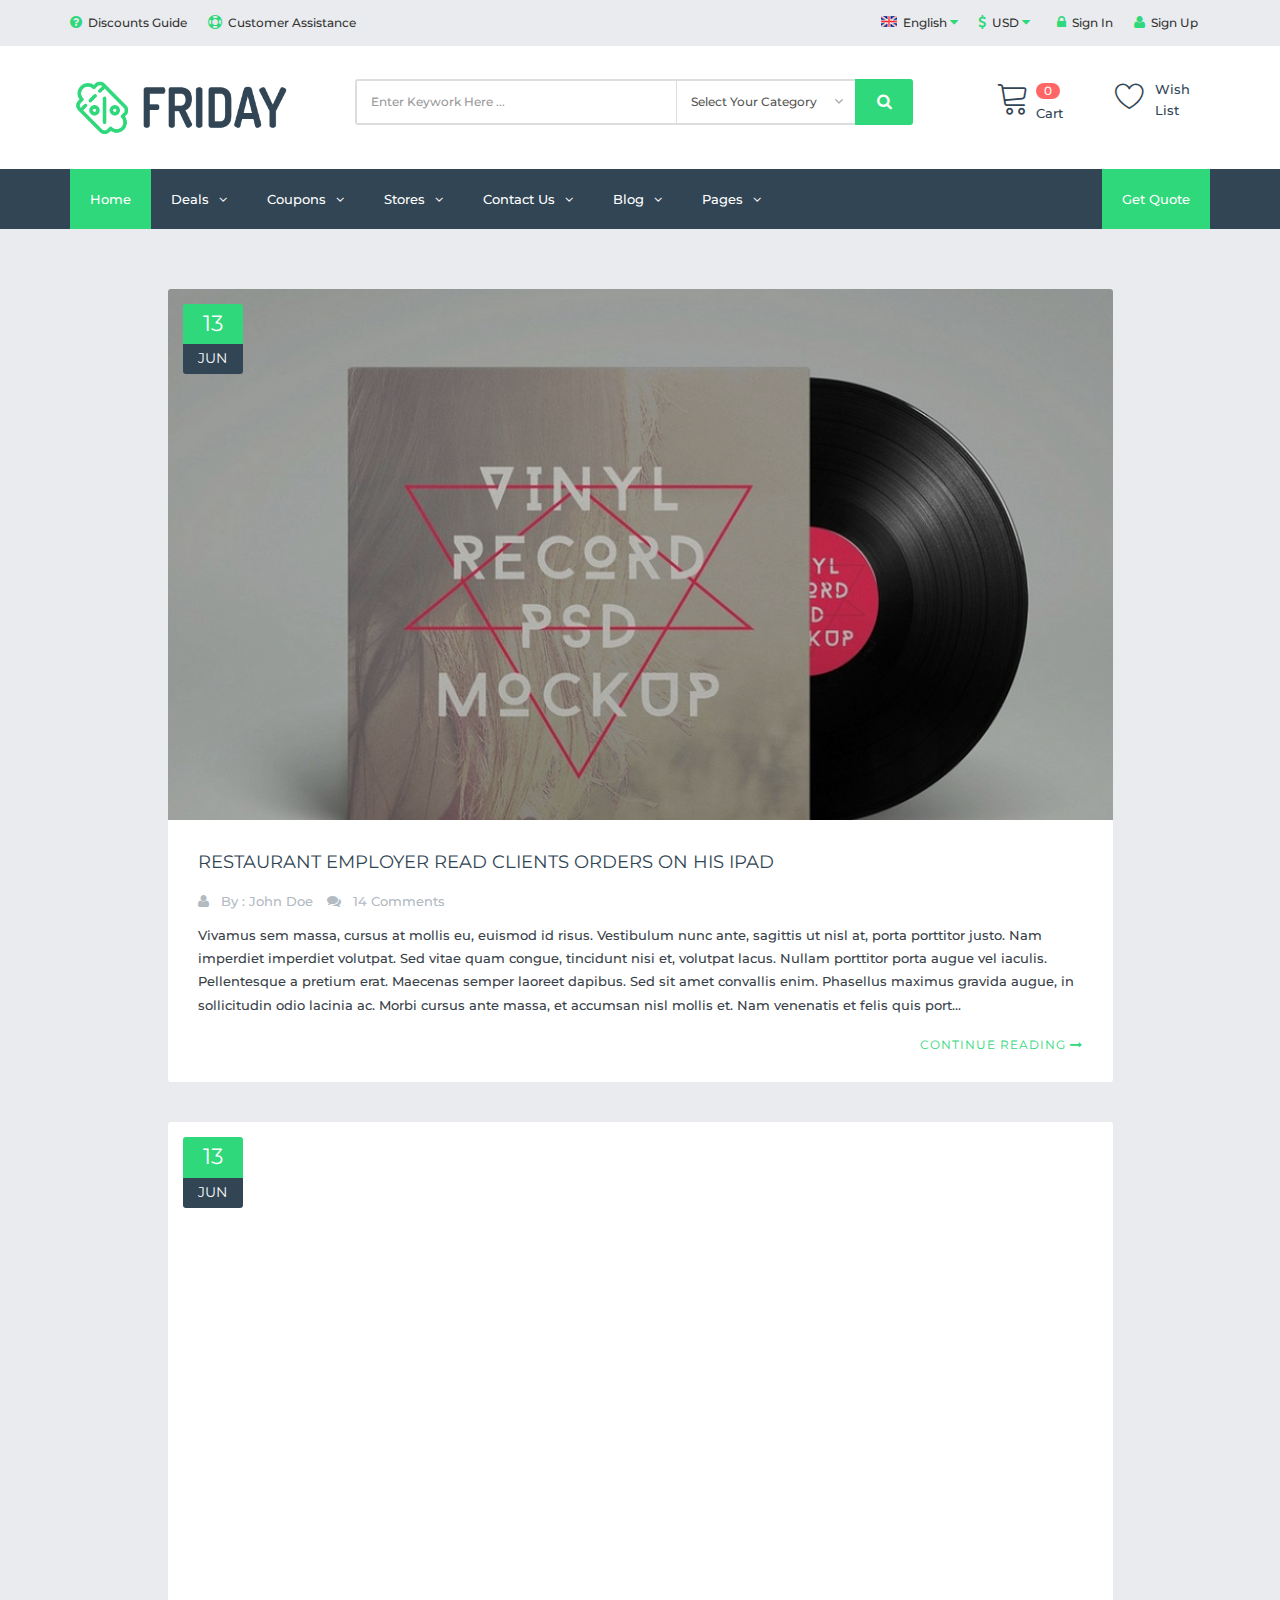
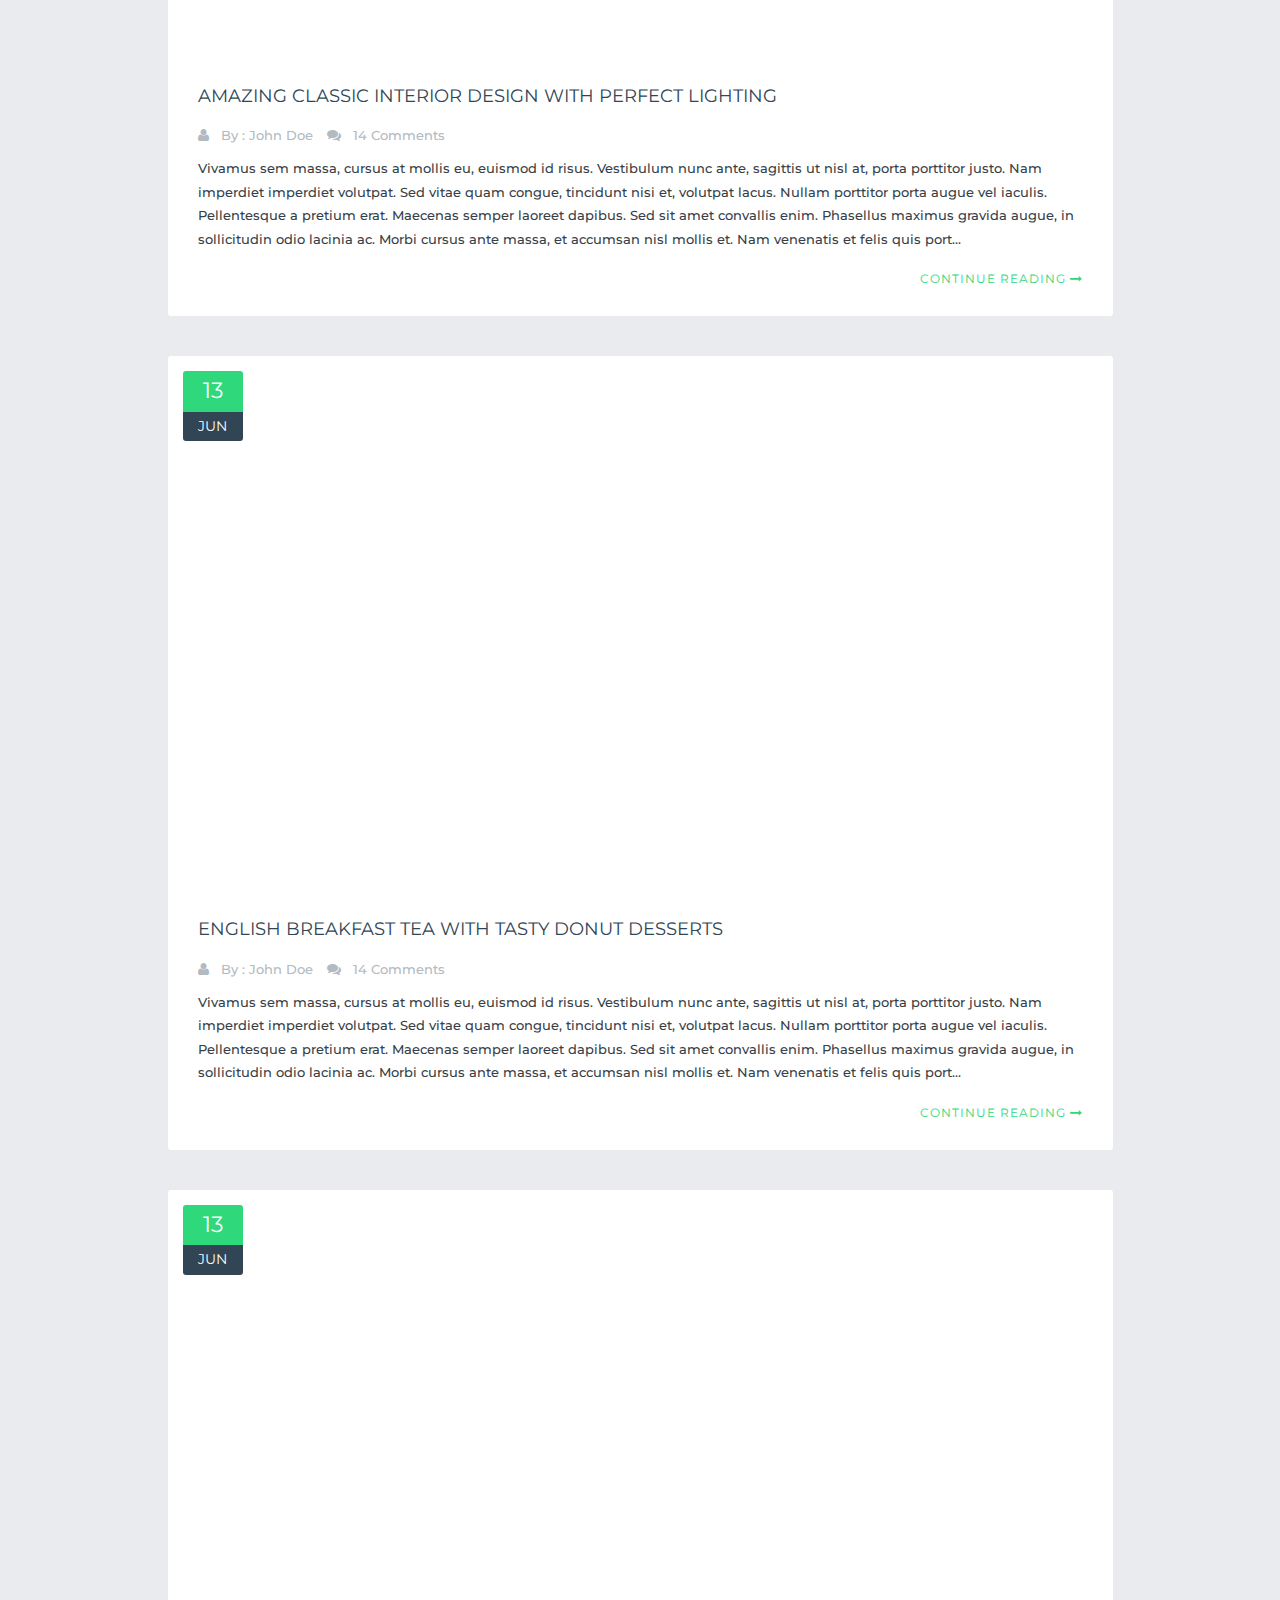
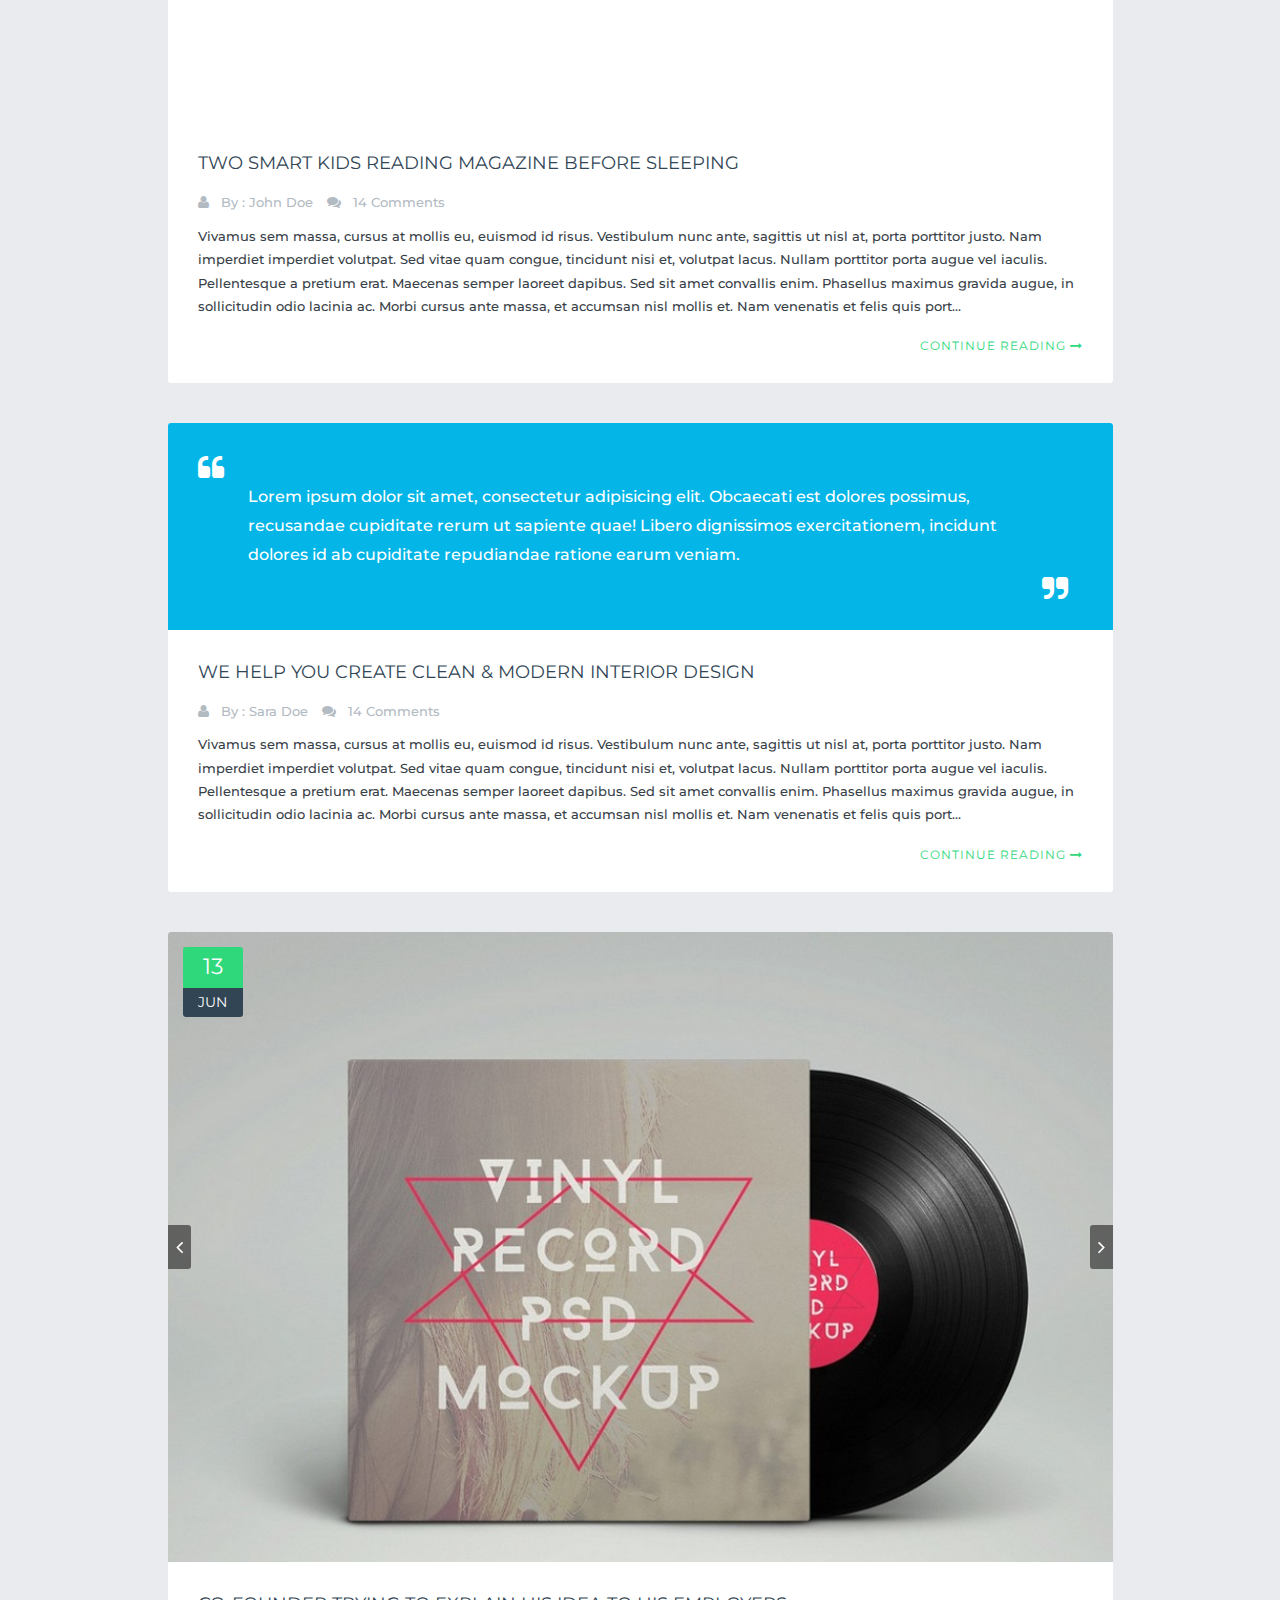
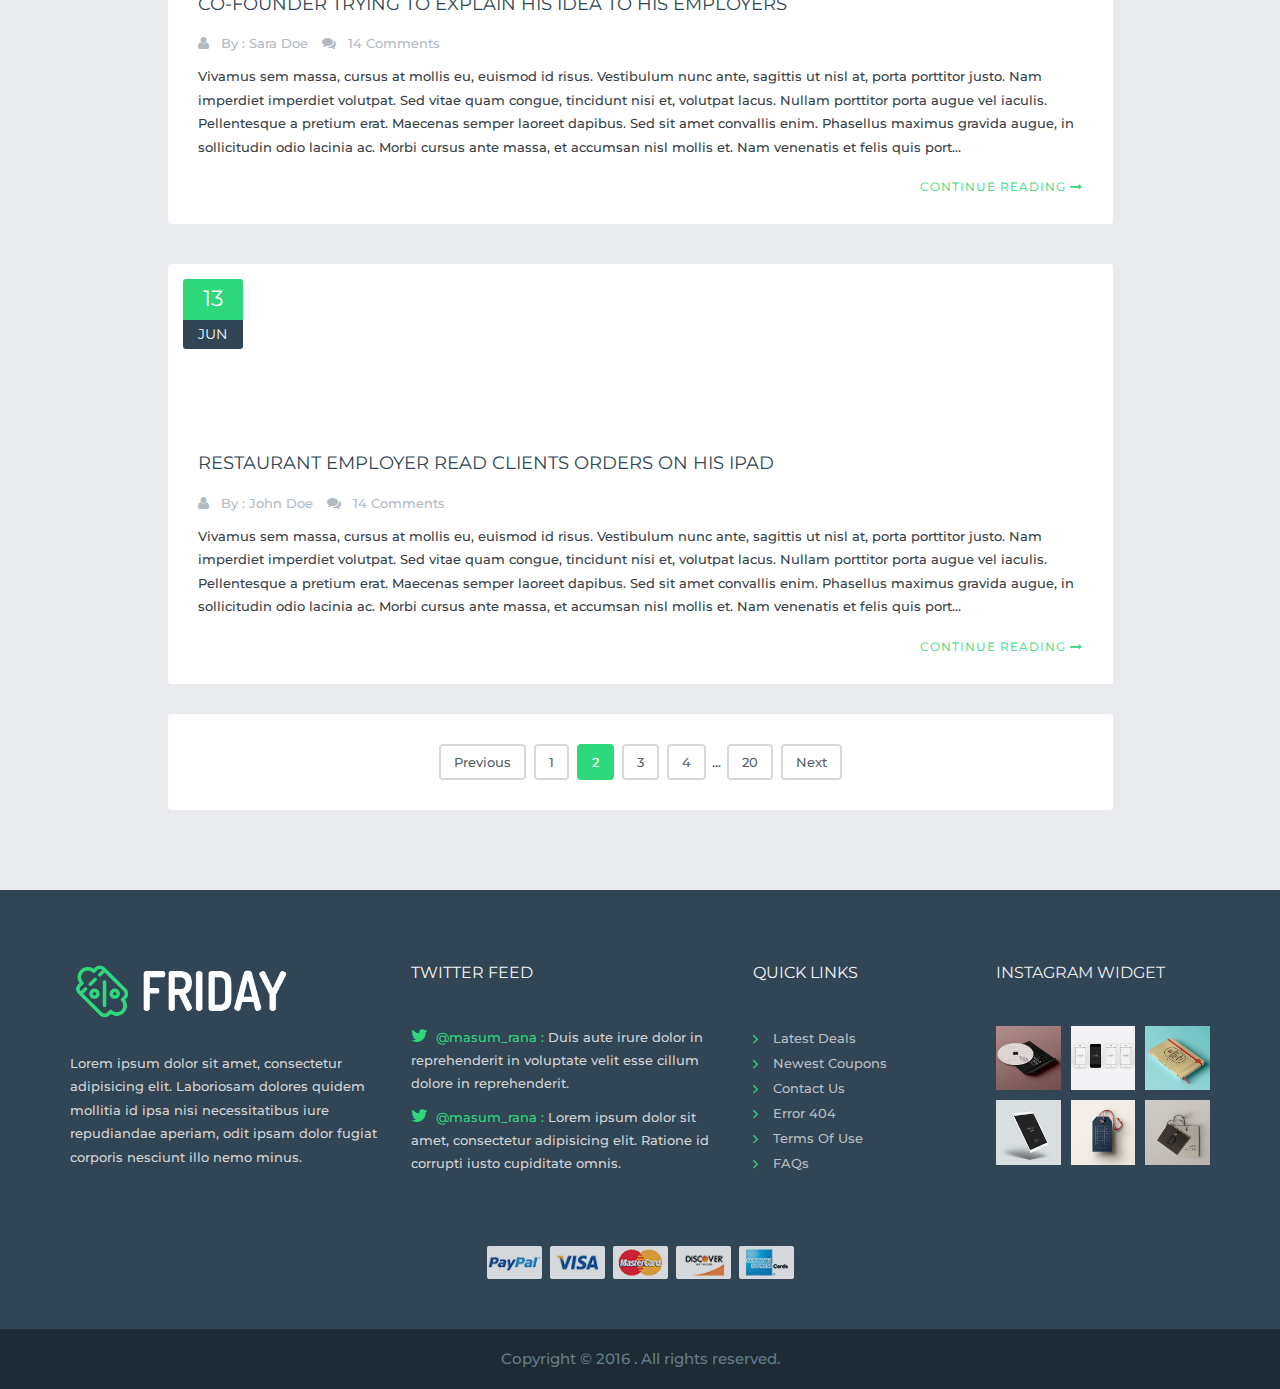
<file: blog_classic_fullwidth.html>
﻿
<!DOCTYPE html>
<!--[if lt IE 9 ]> <html lang="en" dir="ltr" class="no-js ie-old"> <![endif]-->
<!--[if IE 9 ]> <html lang="en" dir="ltr" class="no-js ie9"> <![endif]-->
<!--[if IE 10 ]> <html lang="en" dir="ltr" class="no-js ie10"> <![endif]-->
<!--[if (gt IE 10)|!(IE)]><!-->
<html lang="en" dir="ltr" class="no-js">
<!--<![endif]-->

<head>

    <!-- ––––––––––––––––––––––––––––––––––––––––– -->
    <!-- META TAGS                                 -->
    <!-- ––––––––––––––––––––––––––––––––––––––––– -->
    <meta charset="utf-8">
    <!-- Always force latest IE rendering engine -->
    <meta http-equiv="X-UA-Compatible" content="IE=edge">
    <!-- Mobile specific meta -->
    <meta name="viewport" content="width=device-width, initial-scale=1">
    <!-- The above 3 meta tags *must* come first in the head; any other head content must come *after* these tags -->

    <!-- ––––––––––––––––––––––––––––––––––––––––– -->
    <!-- PAGE TITLE                                -->
    <!-- ––––––––––––––––––––––––––––––––––––––––– -->
    <title>FRIDAY | Coupons, Deals, Discounts and Promo codes Template</title>

    <!-- ––––––––––––––––––––––––––––––––––––––––– -->
    <!-- SEO METAS                                 -->
    <!-- ––––––––––––––––––––––––––––––––––––––––– -->
    <meta name="description" content="FRIDAY is a responsive multipurpose-ecommerce site template allows you to store coupons and promo codes from different brands and create store for deals, discounts, It can be used as coupon website such as groupon.com and also as online store">
    <meta name="	black friday, coupon, coupon codes, coupon theme, coupons, deal news, deals, discounts, ecommerce, friday deals, groupon, promo codes, responsive, shop, store coupons">
    <meta name="robots" content="index, follow">
    <meta name="author" content="CODASTROID">

    <!-- ––––––––––––––––––––––––––––––––––––––––– -->
    <!-- PAGE FAVICON                              -->
    <!-- ––––––––––––––––––––––––––––––––––––––––– -->
    <link rel="apple-touch-icon" href="assets/images/favicon/apple-touch-icon.png">
    <link rel="icon" href="assets/images/favicon/favicon.ico">

    <!-- ––––––––––––––––––––––––––––––––––––––––– -->
    <!-- GOOGLE FONTS                              -->
    <!-- ––––––––––––––––––––––––––––––––––––––––– -->
    <link href="https://fonts.googleapis.com/css?family=Montserrat:400,500,600" rel="stylesheet">

    <!-- ––––––––––––––––––––––––––––––––––––––––– -->
    <!-- Include CSS Filess                        -->
    <!-- ––––––––––––––––––––––––––––––––––––––––– -->

    <!-- Bootstrap -->
    <link href="assets/css/bootstrap.min.css" rel="stylesheet">

    <!-- Font Awesome -->
    <link href="assets/vendors/font-awesome/css/font-awesome.min.css" rel="stylesheet">

    <!-- Linearicons -->
    <link href="assets/vendors/linearicons/css/linearicons.css" rel="stylesheet">

    <!-- Owl Carousel -->
    <link href="assets/vendors/owl-carousel/owl.carousel.min.css" rel="stylesheet">
    <link href="assets/vendors/owl-carousel/owl.theme.min.css" rel="stylesheet">

    <!-- Flex Slider -->
    <link href="assets/vendors/flexslider/flexslider.css" rel="stylesheet">

    <!-- Template Stylesheet -->
    <link href="assets/css/base.css" rel="stylesheet">
    <link href="assets/css/style.css" rel="stylesheet">

</head>

<body id="body" class="wide-layout preloader-active">

     


    <!--[if lt IE 9]>
        <p class="browserupgrade alert-error">
        	You are using an <strong>outdated</strong> browser. Please <a href="http://browsehappy.com/">upgrade your browser</a> to improve your experience.
        </p>
    <![endif]-->

    <noscript>
        <div class="noscript alert-error">
            For full functionality of this site it is necessary to enable JavaScript. Here are the <a href="http://www.enable-javascript.com/" target="_blank">
		 instructions how to enable JavaScript in your web browser</a>.
        </div>
    </noscript>

    <!-- ––––––––––––––––––––––––––––––––––––––––– -->
    <!-- PRELOADER                                 -->
    <!-- ––––––––––––––––––––––––––––––––––––––––– -->
    <!-- Preloader -->
    <div id="preloader" class="preloader">
        <div class="loader-cube">
            <div class="loader-cube__item1 loader-cube__item"></div>
            <div class="loader-cube__item2 loader-cube__item"></div>
            <div class="loader-cube__item4 loader-cube__item"></div>
            <div class="loader-cube__item3 loader-cube__item"></div>
        </div>
    </div>
    <!-- End Preloader -->
    <!-- ––––––––––––––––––––––––––––––––––––––––– -->
    <!-- WRAPPER                                   -->
    <!-- ––––––––––––––––––––––––––––––––––––––––– -->
    <div id="pageWrapper" class="page-wrapper">
        <!-- –––––––––––––––[ HEADER ]––––––––––––––– -->
        <header id="mainHeader" class="main-header">

            <!-- Top Bar -->
            <div class="top-bar bg-gray">
                <div class="container">
                    <div class="row">
                        <div class="col-sm-12 col-md-4 is-hidden-sm-down">
                            <ul class="nav-top nav-top-left list-inline t-left">
                                <li><a href="terms_conditions.html"><i class="fa fa-question-circle"></i>Discounts Guide</a>
                                </li>
                                <li><a href="faq.html"><i class="fa fa-support"></i>Customer Assistance</a>
                                </li>
                            </ul>
                        </div>
                        <div class="col-sm-12 col-md-8">
                            <ul class="nav-top nav-top-right list-inline t-xs-center t-md-right">
                                <li>
                                    <a href="#"><i class="fa fa-flag-usa"></i>English <i class="fa fa-caret-down"></i></a>
                                    <ul>
                                        <li><a href="#"><i class="fa fa-flag-usa"></i>English</a>
                                        </li>
                                        <li><a href="#"><i class="fa fa-flag-fra"></i>France</a>
                                        </li>
                                        <li><a href="#"><i class="fa fa-flag-ger"></i>Germany</a>
                                        </li>
                                        <li><a href="#"><i class="fa fa-flag-rus"></i>Russia</a>
                                        </li>
                                    </ul>
                                </li>
                                <li>
                                    <a href="#"><i class="fa fa-usd"></i>USD <i class="fa fa-caret-down"></i></a>
                                    <ul>
                                        <li><a href="#">USD - US Dollar</a>
                                        </li>
                                        <li><a href="#">EUR - Euro</a>
                                        </li>
                                        <li><a href="#">CNY - Chinese Yuan</a>
                                        </li>
                                        <li><a href="#">RUB - Russian Ruble</a>
                                        </li>
                                    </ul>
                                </li>
                                <li><a href="signin.html"><i class="fa fa-lock"></i>Sign In</a>
                                </li>
                                <li><a href="signup.html"><i class="fa fa-user"></i>Sign Up</a>
                                </li>
                            </ul>
                        </div>
                    </div>
                </div>
            </div>
            <!-- End Top Bar -->

            <!-- Header Header -->
            <div class="header-header bg-white">
                <div class="container">
                    <div class="row row-rl-0 row-tb-20 row-md-cell">
                        <div class="brand col-md-3 t-xs-center t-md-left valign-middle">
                            <a href="#" class="logo">
                                <img src="assets/images/logo.png" alt="" width="250">
                            </a>
                        </div>
                        <div class="header-search col-md-9">
                            <div class="row row-tb-10 ">
                                <div class="col-sm-8">
                                    <form class="search-form">
                                        <div class="input-group">
                                            <input type="text" class="form-control input-lg search-input" placeholder="Enter Keywork Here ..." required="required">
                                            <div class="input-group-btn">
                                                <div class="input-group">
                                                    <select class="form-control input-lg search-select">
                                                        <option>Select Your Category</option>
                                                        <option>Deals</option>
                                                        <option>Coupons</option>
                                                        <option>Discounts</option>
                                                    </select>
                                                    <div class="input-group-btn">
                                                        <button type="submit" class="btn btn-lg btn-search btn-block">
                                                            <i class="fa fa-search font-16"></i>
                                                        </button>
                                                    </div>
                                                </div>
                                            </div>
                                        </div>
                                    </form>
                                </div>
                                <div class="col-sm-4 t-xs-center t-md-right">
                                    <div class="header-cart">
                                        <a href="cart.html">
                                            <span class="icon lnr lnr-cart"></span>
                                            <div><span class="cart-number">0</span>
                                            </div>
                                            <span class="title">Cart</span>
                                        </a>
                                    </div>
                                    <div class="header-wishlist ml-20">
                                        <a href="wishlist.html">
                                            <span class="icon lnr lnr-heart font-30"></span>
                                            <span class="title">Wish List</span>
                                        </a>
                                    </div>
                                </div>
                            </div>
                        </div>
                    </div>
                </div>
            </div>
            <!-- End Header Header -->

            <!-- Header Menu -->
            <div class="header-menu bg-blue">
                <div class="container">
                    <nav class="nav-bar">
                        <div class="nav-header">
                            <span class="nav-toggle" data-toggle="#header-navbar">
		                        <i></i>
		                        <i></i>
		                        <i></i>
		                    </span>
                        </div>
                        <div id="header-navbar" class="nav-collapse">
                            <ul class="nav-menu">
                                <li class="active">
                                    <a href="index.html">Home</a>
                                </li>
                                <li class="dropdown-mega-menu">
                                    <a href="deals_grid.html">Deals</a>
                                    <div class="mega-menu">
                                        <div class="row row-v-10">
                                            <div class="col-md-3">
                                                <ul>
                                                    <li><a href="deals_grid.html">Grid View</a>
                                                    </li>
                                                    <li><a href="deals_grid_sidebar.html">Grid With Sidebar</a>
                                                    </li>
                                                    <li><a href="deals_list.html">List View</a>
                                                    </li>
                                                    <li><a href="deal_single.html">Deal Single</a>
                                                    </li>
                                                </ul>
                                            </div>
                                            <div class="col-md-3">
                                                <figure class="deal-thumbnail embed-responsive embed-responsive-4by3" data-bg-img="assets/images/deals/deal_03.jpg">
                                                    <div class="label-discount top-10 right-10">-15%</div>
                                                    <div class="deal-about p-10 pos-a bottom-0 left-0">
                                                        <div class="rating mb-10">
                                                            <span class="rating-stars rate-allow" data-rating="2">
										                        <i class="fa fa-star-o"></i>
										                        <i class="fa fa-star-o"></i>
										                        <i class="fa fa-star-o"></i>
										                        <i class="fa fa-star-o"></i>
										                        <i class="fa fa-star-o"></i>
										                    </span>
                                                        </div>
                                                        <h6 class="deal-title mb-10">
										                    <a href="deal_single.html" class="color-lighter">Aenean ut orci vel massa</a>
										                </h6>
                                                    </div>
                                                </figure>
                                            </div>
                                            <div class="col-md-3">
                                                <figure class="deal-thumbnail embed-responsive embed-responsive-4by3" data-bg-img="assets/images/deals/deal_04.jpg">
                                                    <div class="label-discount top-10 right-10">-60%</div>
                                                    <div class="deal-about p-10 pos-a bottom-0 left-0">
                                                        <div class="rating mb-10">
                                                            <span class="rating-stars rate-allow" data-rating="3">
										                        <i class="fa fa-star-o"></i>
										                        <i class="fa fa-star-o"></i>
										                        <i class="fa fa-star-o"></i>
										                        <i class="fa fa-star-o"></i>
										                        <i class="fa fa-star-o"></i>
										                    </span>
                                                        </div>
                                                        <h6 class="deal-title mb-10">
										                    <a href="deal_single.html" class="color-lighter">Aenean ut orci vel massa</a>
										                </h6>
                                                    </div>
                                                </figure>
                                            </div>
                                            <div class="col-md-3">
                                                <figure class="deal-thumbnail embed-responsive embed-responsive-4by3" data-bg-img="assets/images/deals/deal_05.jpg">
                                                    <div class="label-discount top-10 right-10">-60%</div>
                                                    <div class="deal-about p-10 pos-a bottom-0 left-0">
                                                        <div class="rating mb-10">
                                                            <span class="rating-stars rate-allow" data-rating="5">
										                        <i class="fa fa-star-o"></i>
										                        <i class="fa fa-star-o"></i>
										                        <i class="fa fa-star-o"></i>
										                        <i class="fa fa-star-o"></i>
										                        <i class="fa fa-star-o"></i>
										                    </span>
                                                        </div>
                                                        <h6 class="deal-title mb-10">
										                    <a href="deal_single.html" class="color-lighter">Aenean ut orci vel massa</a>
										                </h6>
                                                    </div>
                                                </figure>
                                            </div>
                                        </div>
                                    </div>
                                </li>
                                <li>
                                    <a href="coupons_grid.html">Coupons</a>
                                    <ul>
                                        <li><a href="coupons_grid.html">Grid View</a>
                                        </li>
                                        <li><a href="coupons_grid_sidebar.html">Grid With Sidebar</a>
                                        </li>
                                        <li><a href="coupons_list.html">List View</a>
                                        </li>
                                    </ul>
                                </li>
                                <li>
                                    <a href="stores_01.html">Stores</a>
                                    <ul>
                                        <li><a href="stores_01.html">Stores Search</a>
                                        </li>
                                        <li><a href="stores_02.html">Stores Categories</a>
                                        </li>
                                        <li><a href="store_single_01.html">Store Single 1</a>
                                        </li>
                                        <li><a href="store_single_02.html">Store Single 2</a>
                                        </li>
                                    </ul>
                                </li>
                                <li>
                                    <a href="contact_us_01.html">Contact Us</a>
                                    <ul>
                                        <li><a href="contact_us_01.html">Contact Us 1</a>
                                        </li>
                                        <li><a href="contact_us_02.html">Contact Us 2</a>
                                        </li>
                                    </ul>
                                </li>
                                <li>
                                    <a href="#">Blog</a>
                                    <ul>
                                        <li>
                                            <a href="#">Classic View</a>
                                            <ul>
                                                <li><a href="blog_classic_right_sidebar.html">Right Sidenar</a>
                                                </li>
                                                <li><a href="blog_classic_left_sidebar.html">Left Sidebar</a>
                                                </li>
                                                <li><a href="blog_classic_fullwidth.html">Full Width</a>
                                                </li>
                                            </ul>
                                        </li>
                                        <li>
                                            <a href="#">Grid View</a>
                                            <ul>
                                                <li><a href="blog_grid_3col.html">3 Columns</a>
                                                </li>
                                                <li><a href="blog_grid_2col.html">2 Columns</a>
                                                </li>
                                                <li><a href="blog_grid_right_sidebar.html">Right Sidebar</a>
                                                </li>
                                            </ul>
                                        </li>
                                        <li>
                                            <a href="#">List View</a>
                                            <ul>
                                                <li><a href="blog_list_right_sidebar.html">Right Sidenar</a>
                                                </li>
                                                <li><a href="blog_list_left_sidebar.html">Left Sidebar</a>
                                                </li>
                                                <li><a href="blog_list_fullwidth.html">Full Width</a>
                                                </li>
                                            </ul>
                                        </li>
                                        <li>
                                            <a href="#">Blog Single</a>
                                            <ul>
                                                <li><a href="blog_single_standard.html">Standard Post</a>
                                                </li>
                                                <li><a href="blog_single_gallery.html">Gallery Post</a>
                                                </li>
                                                <li><a href="blog_single_youtube.html">Youtube Video</a>
                                                </li>
                                                <li><a href="blog_single_vimeo.html">Vimeo Video</a>
                                                </li>
                                                <li><a href="blog_single_map.html">Google Map</a>
                                                </li>
                                                <li><a href="blog_single_quote.html">Quote Post</a>
                                                </li>
                                                <li><a href="blog_single_audio.html">Audio Post</a>
                                                </li>
                                            </ul>
                                        </li>
                                    </ul>
                                </li>
                                <li>
                                    <a href="#">Pages</a>
                                    <ul>
                                        <li><a href="index.html">Home Default</a>
                                        </li>
                                        <li><a href="signin.html">Sign In</a>
                                        </li>
                                        <li><a href="signup.html">Sign Up</a>
                                        </li>
                                        <li><a href="404.html">404 Page</a>
                                        </li>
                                        <li><a href="faq.html">FAQ Page</a>
                                        </li>
                                        <li><a href="cart.html">Cart Page</a>
                                        </li>
                                        <li>
                                            <a href="checkout_method.html">Checkout</a>
                                            <ul>
                                                <li><a href="checkout_method.html">Checkout method</a>
                                                </li>
                                                <li><a href="checkout_billing.html">Billing Information</a>
                                                </li>
                                                <li><a href="checkout_payment.html">Payment Information</a>
                                                </li>
                                            </ul>
                                        </li>
                                        <li>
                                            <a href="#">Contact Us</a>
                                            <ul>
                                                <li><a href="contact_us_01.html">Contact Us 1</a>
                                                </li>
                                                <li><a href="contact_us_02.html">Contact Us 2</a>
                                                </li>
                                            </ul>
                                        </li>
                                        <li>
                                            <a href="#">Deals Pages</a>
                                            <ul>
                                                <li><a href="deals_grid.html">Grid View</a>
                                                </li>
                                                <li><a href="deals_list.html">List View</a>
                                                </li>
                                                <li><a href="deal_single.html">Deal Single</a>
                                                </li>
                                            </ul>
                                        </li>
                                        <li>
                                            <a href="#">Coupons Pages</a>
                                            <ul>
                                                <li><a href="coupons_grid.html">Grid View</a>
                                                </li>
                                                <li><a href="coupons_grid_sidebar.html">Grid With Sidebar</a>
                                                </li>
                                                <li><a href="coupons_list.html">List View</a>
                                                </li>
                                            </ul>
                                        </li>
                                        <li><a href="terms_conditions.html">Terms &amp; conditions</a>
                                        </li>
                                    </ul>
                                </li>
                            </ul>
                        </div>
                        <div class="nav-menu nav-menu-fixed">
                            <a href="#">Get Quote</a>
                        </div>
                    </nav>
                </div>
            </div>
            <!-- End Header Menu -->

        </header>
        <!-- –––––––––––––––[ HEADER ]––––––––––––––– -->

        <!-- –––––––––––––––[ PAGE CONTENT ]––––––––––––––– -->
        <main id="mainContent" class="main-content">
            <!-- Page Container -->
            <div class="page-container ptb-60">
                <div class="container">
                    <div class="row">
                        <div class="page-content col-xs-12 col-lg-10 col-lg-offset-1">

                            <!-- Blog Area -->
                            <div class="blog-area blog-classic right-sidebar">

                                <div class="row row-tb-20">

                                    <!-- Blog Post -->
                                    <div class="blog-post col-xs-12">
                                        <article class="entry panel">
                                            <figure class="entry-media post-thumbnail embed-responsive embed-responsive-16by9" data-bg-img="assets/images/blog/blog_01.jpg">
                                                <div class="entry-date">
                                                    <h4>13</h4>
                                                    <h6>JUN</h6>
                                                </div>
                                            </figure>
                                            <div class="entry-wrapper prl-20 prl-md-30 pt-20 pt-md-30 pb-15">
                                                <header class="entry-header">
                                                    <h4 class="entry-title mb-10 mb-md-15 t-uppercase">
											<a href="blog_single_standard.html">Restaurant Employer Read Clients Orders On His iPad</a>
										</h4>
                                                    <div class="entry-meta mb-10">
                                                        <ul class="tag-info list-inline">
                                                            <li><i class="icon fa fa-user"></i> By : John Doe</li>
                                                            <li><i class="icon fa fa-comments"></i> 14 Comments</li>
                                                        </ul>
                                                    </div>
                                                </header>
                                                <div class="entry-content">
                                                    <p class="entry-summary">Vivamus sem massa, cursus at mollis eu, euismod id risus. Vestibulum nunc ante, sagittis ut nisl at, porta porttitor justo. Nam imperdiet imperdiet volutpat. Sed vitae quam congue, tincidunt nisi et, volutpat lacus. Nullam porttitor porta augue vel iaculis. Pellentesque a pretium erat. Maecenas semper laoreet dapibus. Sed sit amet convallis enim. Phasellus maximus gravida augue, in sollicitudin odio lacinia ac. Morbi cursus ante massa, et accumsan nisl mollis et. Nam venenatis et felis quis port...</p>
                                                </div>
                                                <footer class="entry-footer text-right">
                                                    <a href="blog_single_standard.html" class="more-link btn btn-link">Continue reading <i class="icon fa fa-long-arrow-right"></i></a>
                                                </footer>
                                            </div>
                                        </article>
                                    </div>
                                    <!-- End Blog Post -->

                                    <!-- Blog Post -->
                                    <div class="blog-post col-xs-12">
                                        <article class="entry panel">
                                            <figure class="entry-media embed-responsive embed-responsive-16by9">
                                                <iframe src="https://player.vimeo.com/video/28786762?portrait=0" webkitallowfullscreen mozallowfullscreen allowfullscreen></iframe>
                                                <div class="entry-date">
                                                    <h4>13</h4>
                                                    <h6>JUN</h6>
                                                </div>
                                            </figure>
                                            <div class="entry-wrapper prl-20 prl-md-30 pt-20 pt-md-30 pb-15">
                                                <header class="entry-header">
                                                    <h4 class="entry-title mb-10 mb-md-15 t-uppercase">
											<a href="blog_single_vimeo.html">Amazing Classic Interior Design With Perfect Lighting</a>
										</h4>
                                                    <div class="entry-meta mb-10">
                                                        <ul class="tag-info list-inline">
                                                            <li><i class="icon fa fa-user"></i> By : John Doe</li>
                                                            <li><i class="icon fa fa-comments"></i> 14 Comments </li>
                                                        </ul>
                                                    </div>
                                                </header>
                                                <div class="entry-content">
                                                    <p class="entry-summary">Vivamus sem massa, cursus at mollis eu, euismod id risus. Vestibulum nunc ante, sagittis ut nisl at, porta porttitor justo. Nam imperdiet imperdiet volutpat. Sed vitae quam congue, tincidunt nisi et, volutpat lacus. Nullam porttitor porta augue vel iaculis. Pellentesque a pretium erat. Maecenas semper laoreet dapibus. Sed sit amet convallis enim. Phasellus maximus gravida augue, in sollicitudin odio lacinia ac. Morbi cursus ante massa, et accumsan nisl mollis et. Nam venenatis et felis quis port...</p>
                                                </div>
                                                <footer class="entry-footer text-right">
                                                    <a href="blog_single_vimeo.html" class="more-link btn btn-link">Continue reading <i class="icon fa fa-long-arrow-right"></i></a>
                                                </footer>
                                            </div>
                                        </article>
                                    </div>
                                    <!-- End Blog Post -->

                                    <!-- Blog Post -->
                                    <div class="blog-post col-xs-12">
                                        <article class="entry panel">
                                            <figure class="entry-media embed-responsive embed-responsive-16by9">
                                                <iframe src="https://www.youtube.com/embed/mcixldqDIEQ?v=mcixldqDIEQ" webkitallowfullscreen mozallowfullscreen allowfullscreen></iframe>
                                                <div class="entry-date">
                                                    <h4>13</h4>
                                                    <h6>JUN</h6>
                                                </div>
                                            </figure>
                                            <div class="entry-wrapper prl-20 prl-md-30 pt-20 pt-md-30 pb-15">
                                                <header class="entry-header">
                                                    <h4 class="entry-title mb-10 mb-md-15 t-uppercase">
											<a href="blog_single_youtube.html">English Breakfast Tea With Tasty Donut Desserts</a>
										</h4>
                                                    <div class="entry-meta mb-10">
                                                        <ul class="tag-info list-inline">
                                                            <li><i class="icon fa fa-user"></i> By : John Doe</li>
                                                            <li><i class="icon fa fa-comments"></i> 14 Comments </li>
                                                        </ul>
                                                    </div>
                                                </header>
                                                <div class="entry-content">
                                                    <p class="entry-summary">Vivamus sem massa, cursus at mollis eu, euismod id risus. Vestibulum nunc ante, sagittis ut nisl at, porta porttitor justo. Nam imperdiet imperdiet volutpat. Sed vitae quam congue, tincidunt nisi et, volutpat lacus. Nullam porttitor porta augue vel iaculis. Pellentesque a pretium erat. Maecenas semper laoreet dapibus. Sed sit amet convallis enim. Phasellus maximus gravida augue, in sollicitudin odio lacinia ac. Morbi cursus ante massa, et accumsan nisl mollis et. Nam venenatis et felis quis port...</p>
                                                </div>
                                                <footer class="entry-footer text-right">
                                                    <a href="blog_single_youtube.html" class="more-link btn btn-link">Continue reading <i class="icon fa fa-long-arrow-right"></i></a>
                                                </footer>
                                            </div>
                                        </article>
                                    </div>
                                    <!-- End Blog Post -->

                                    <!-- Blog Post -->
                                    <div class="blog-post col-xs-12">
                                        <article class="entry panel">
                                            <figure class="entry-media embed-responsive embed-responsive-16by9">
                                                <iframe class="embed-responsive-item" src="http://maps.google.com/maps?q=56.7638955,-120.0681474&amp;z=4&amp;output=embed"></iframe>
                                                <div class="entry-date">
                                                    <h4>13</h4>
                                                    <h6>JUN</h6>
                                                </div>
                                            </figure>
                                            <div class="entry-wrapper prl-20 prl-md-30 pt-20 pt-md-30 pb-15">
                                                <header class="entry-header">
                                                    <h4 class="entry-title mb-10 mb-md-15 t-uppercase">
											<a href="blog_single_map.html">Two Smart Kids Reading Magazine Before Sleeping</a>
										</h4>
                                                    <div class="entry-meta mb-10">
                                                        <ul class="tag-info list-inline">
                                                            <li><i class="icon fa fa-user"></i> By : John Doe</li>
                                                            <li><i class="icon fa fa-comments"></i> 14 Comments </li>
                                                        </ul>
                                                    </div>
                                                </header>
                                                <div class="entry-content">
                                                    <p class="entry-summary">Vivamus sem massa, cursus at mollis eu, euismod id risus. Vestibulum nunc ante, sagittis ut nisl at, porta porttitor justo. Nam imperdiet imperdiet volutpat. Sed vitae quam congue, tincidunt nisi et, volutpat lacus. Nullam porttitor porta augue vel iaculis. Pellentesque a pretium erat. Maecenas semper laoreet dapibus. Sed sit amet convallis enim. Phasellus maximus gravida augue, in sollicitudin odio lacinia ac. Morbi cursus ante massa, et accumsan nisl mollis et. Nam venenatis et felis quis port...</p>
                                                </div>
                                                <footer class="entry-footer text-right">
                                                    <a href="blog_single_map.html" class="more-link btn btn-link">Continue reading <i class="icon fa fa-long-arrow-right"></i></a>
                                                </footer>
                                            </div>
                                        </article>
                                    </div>
                                    <!-- End Blog Post -->

                                    <!-- Blog Post -->
                                    <div class="blog-post col-xs-12">
                                        <article class="entry panel">
                                            <figure class="entry-media">
                                                <blockquote class="blog-quote-section">
                                                    <p>
                                                        Lorem ipsum dolor sit amet, consectetur adipisicing elit. Obcaecati est dolores possimus, recusandae cupiditate rerum ut sapiente quae! Libero dignissimos exercitationem, incidunt dolores id ab cupiditate repudiandae ratione earum veniam.
                                                    </p>
                                                </blockquote>
                                            </figure>
                                            <div class="entry-wrapper prl-20 prl-md-30 pt-20 pt-md-30 pb-15">
                                                <header class="entry-header">
                                                    <h4 class="entry-title mb-10 mb-md-15 t-uppercase">
											<a href="blog_single_quote.html">We Help You Create Clean & Modern Interior Design</a>
										</h4>
                                                    <div class="entry-meta mb-10">
                                                        <ul class="tag-info list-inline">
                                                            <li><i class="icon fa fa-user"></i> By : Sara Doe</li>
                                                            <li><i class="icon fa fa-comments"></i> 14 Comments </li>
                                                        </ul>
                                                    </div>
                                                </header>
                                                <div class="entry-content">
                                                    <p class="entry-summary">Vivamus sem massa, cursus at mollis eu, euismod id risus. Vestibulum nunc ante, sagittis ut nisl at, porta porttitor justo. Nam imperdiet imperdiet volutpat. Sed vitae quam congue, tincidunt nisi et, volutpat lacus. Nullam porttitor porta augue vel iaculis. Pellentesque a pretium erat. Maecenas semper laoreet dapibus. Sed sit amet convallis enim. Phasellus maximus gravida augue, in sollicitudin odio lacinia ac. Morbi cursus ante massa, et accumsan nisl mollis et. Nam venenatis et felis quis port...</p>
                                                </div>
                                                <footer class="entry-footer text-right">
                                                    <a href="blog_single_quote.html" class="more-link btn btn-link">Continue reading <i class="icon fa fa-long-arrow-right"></i></a>
                                                </footer>
                                            </div>
                                        </article>
                                    </div>
                                    <!-- End Blog Post -->

                                    <!-- Blog Post -->
                                    <div class="blog-post col-xs-12">
                                        <article class="entry panel">
                                            <figure class="entry-media">
                                                <div class="entry-date">
                                                    <h4>13</h4>
                                                    <h6>JUN</h6>
                                                </div>
                                                <div class="owl-slider" data-loop="true" data-autoplay="true" data-autoplay-timeout="10000" data-smart-speed="1000" data-nav-speed="false" data-nav="true" data-xxs-items="1" data-xxs-nav="true" data-xs-items="1" data-xs-nav="true" data-sm-items="1" data-sm-nav="true" data-md-items="1" data-md-nav="true" data-lg-items="1" data-lg-nav="true">
                                                    <figure class="item">
                                                        <img src="assets/images/blog/blog_01.jpg" alt="">
                                                    </figure>
                                                    <figure class="item">
                                                        <img src="assets/images/blog/blog_02.jpg" alt="">
                                                    </figure>
                                                    <figure class="item">
                                                        <img src="assets/images/blog/blog_03.jpg" alt="">
                                                    </figure>
                                                    <figure class="item">
                                                        <img src="assets/images/blog/blog_04.jpg" alt="">
                                                    </figure>
                                                </div>
                                            </figure>
                                            <div class="entry-wrapper prl-20 prl-md-30 pt-20 pt-md-30 pb-15">
                                                <header class="entry-header">
                                                    <h4 class="entry-title mb-10 mb-md-15 t-uppercase">
											<a href="blog_single_gallery.html">Co-founder Trying To Explain His Idea To His Employers</a>
										</h4>
                                                    <div class="entry-meta mb-10">
                                                        <ul class="tag-info list-inline">
                                                            <li><i class="icon fa fa-user"></i> By : Sara Doe</li>
                                                            <li><i class="icon fa fa-comments"></i> 14 Comments </li>
                                                        </ul>
                                                    </div>
                                                </header>
                                                <div class="entry-content">
                                                    <p class="entry-summary">Vivamus sem massa, cursus at mollis eu, euismod id risus. Vestibulum nunc ante, sagittis ut nisl at, porta porttitor justo. Nam imperdiet imperdiet volutpat. Sed vitae quam congue, tincidunt nisi et, volutpat lacus. Nullam porttitor porta augue vel iaculis. Pellentesque a pretium erat. Maecenas semper laoreet dapibus. Sed sit amet convallis enim. Phasellus maximus gravida augue, in sollicitudin odio lacinia ac. Morbi cursus ante massa, et accumsan nisl mollis et. Nam venenatis et felis quis port...</p>
                                                </div>
                                                <footer class="entry-footer text-right">
                                                    <a href="blog_single_gallery.html" class="more-link btn btn-link">Continue reading <i class="icon fa fa-long-arrow-right"></i></a>
                                                </footer>
                                            </div>
                                        </article>
                                    </div>
                                    <!-- End Blog Post -->

                                    <!-- Blog Post -->
                                    <div class="blog-post col-xs-12">
                                        <article class="entry panel">
                                            <figure class="entry-media soundcloud-embed">
                                                <iframe src="https://w.soundcloud.com/player/?url=https%3A//api.soundcloud.com/tracks/19048953&amp;color=ff5500&amp;auto_play=false&amp;hide_related=false&amp;show_artwork=true"></iframe>
                                                <div class="entry-date">
                                                    <h4>13</h4>
                                                    <h6>JUN</h6>
                                                </div>
                                            </figure>
                                            <div class="entry-wrapper prl-20 prl-md-30 pt-20 pt-md-30 pb-15">
                                                <header class="entry-header">
                                                    <h4 class="entry-title mb-10 mb-md-15 t-uppercase">
            											<a href="blog_single_audio.html">Restaurant Employer Read Clients Orders On His iPad</a>
            										</h4>
                                                    <div class="entry-meta mb-10">
                                                        <ul class="tag-info list-inline">
                                                            <li><i class="icon fa fa-user"></i> By : John Doe</li>
                                                            <li><i class="icon fa fa-comments"></i> 14 Comments </li>
                                                        </ul>
                                                    </div>
                                                </header>
                                                <div class="entry-content">
                                                    <p class="entry-summary">Vivamus sem massa, cursus at mollis eu, euismod id risus. Vestibulum nunc ante, sagittis ut nisl at, porta porttitor justo. Nam imperdiet imperdiet volutpat. Sed vitae quam congue, tincidunt nisi et, volutpat lacus. Nullam porttitor porta augue vel iaculis. Pellentesque a pretium erat. Maecenas semper laoreet dapibus. Sed sit amet convallis enim. Phasellus maximus gravida augue, in sollicitudin odio lacinia ac. Morbi cursus ante massa, et accumsan nisl mollis et. Nam venenatis et felis quis port...</p>
                                                </div>
                                                <footer class="entry-footer text-right">
                                                    <a href="blog_single_audio.html" class="more-link btn btn-link">Continue reading <i class="icon fa fa-long-arrow-right"></i></a>
                                                </footer>
                                            </div>
                                        </article>
                                    </div>
                                    <!-- End Blog Post -->

                                </div>

                                <!-- Blog Pagination -->
                                <div class="page-pagination text-center mt-30 p-10 panel">
                                    <nav>
                                        <!-- Page Pagination -->
                                        <ul class="page-pagination">
                                            <li><a class="page-numbers previous" href="#">Previous</a>
                                            </li>
                                            <li><a href="#" class="page-numbers">1</a>
                                            </li>
                                            <li><span class="page-numbers current">2</span>
                                            </li>
                                            <li><a href="#" class="page-numbers">3</a>
                                            </li>
                                            <li><a href="#" class="page-numbers">4</a>
                                            </li>
                                            <li><span class="page-numbers dots">...</span>
                                            </li>
                                            <li><a href="#" class="page-numbers">20</a>
                                            </li>
                                            <li><a href="#" class="page-numbers next">Next</a>
                                            </li>
                                        </ul>
                                        <!-- End Page Pagination -->
                                    </nav>
                                </div>
                                <!-- End Blog Pagination -->

                            </div>
                            <!-- End Blog Area -->

                        </div>
                    </div>
                </div>
            </div>
            <!-- End Page Container -->


        </main>
        <!-- –––––––––––––––[ END PAGE CONTENT ]––––––––––––––– -->
        <section class="footer-top-area pt-70 pb-30 pos-r bg-blue">
            <div class="container">
                <div class="row row-tb-20">
                    <div class="col-sm-12 col-md-7">
                        <div class="row row-tb-20">
                            <div class="footer-col col-sm-6">
                                <div class="footer-about">
                                    <img class="mb-40" src="assets/images/logo_light.png" width="250" alt="">
                                    <p class="color-light">Lorem ipsum dolor sit amet, consectetur adipisicing elit. Laboriosam dolores quidem mollitia id ipsa nisi necessitatibus iure repudiandae aperiam, odit ipsam dolor fugiat corporis nesciunt illo nemo minus.</p>
                                </div>
                            </div>
                            <div class="footer-col col-sm-6">
                                <div class="footer-top-twitter">
                                    <h2 class="color-lighter">Twitter Feed</h2>
                                    <ul class="twitter-list">
                                        <li class="single-twitter">
                                            <p class="color-light"><i class="ico fa fa-twitter"></i><a href="#">@masum_rana :</a> Duis aute irure dolor in reprehenderit in voluptate velit esse cillum dolore in reprehenderit.</p>
                                        </li>
                                        <li class="single-twitter">
                                            <p class="color-light"><i class="ico fa fa-twitter"></i><a href="#">@masum_rana :</a> Lorem ipsum dolor sit amet, consectetur adipisicing elit. Ratione id corrupti iusto cupiditate omnis.</p>
                                        </li>
                                    </ul>
                                </div>
                            </div>
                        </div>
                    </div>
                    <div class="col-sm-12 col-md-5">
                        <div class="row row-tb-20">
                            <div class="footer-col col-sm-6">
                                <div class="footer-links">
                                    <h2 class="color-lighter">Quick Links</h2>
                                    <ul>
                                        <li><a href="deals_grid.html">Latest Deals</a>
                                        </li>
                                        <li><a href="coupons_grid.html">Newest Coupons</a>
                                        </li>
                                        <li><a href="contact_us_02.html">Contact Us</a>
                                        </li>
                                        <li><a href="404.html">Error 404</a>
                                        </li>
                                        <li><a href="terms_conditions.html">Terms of Use</a>
                                        </li>
                                        <li><a href="faq.html">FAQs</a>
                                        </li>
                                    </ul>
                                </div>
                            </div>
                            <div class="footer-col col-sm-6">
                                <div class="footer-top-instagram instagram-widget">
                                    <h2>Instagram Widget</h2>
                                    <div class="row row-tb-5 row-rl-5">


                                        <div class="instagram-widget__item col-xs-4">
                                            <img src="assets/images/instagram/instagram_01.jpg" alt="">
                                        </div>


                                        <div class="instagram-widget__item col-xs-4">
                                            <img src="assets/images/instagram/instagram_02.jpg" alt="">
                                        </div>


                                        <div class="instagram-widget__item col-xs-4">
                                            <img src="assets/images/instagram/instagram_03.jpg" alt="">
                                        </div>


                                        <div class="instagram-widget__item col-xs-4">
                                            <img src="assets/images/instagram/instagram_04.jpg" alt="">
                                        </div>


                                        <div class="instagram-widget__item col-xs-4">
                                            <img src="assets/images/instagram/instagram_05.jpg" alt="">
                                        </div>


                                        <div class="instagram-widget__item col-xs-4">
                                            <img src="assets/images/instagram/instagram_06.jpg" alt="">
                                        </div>


                                    </div>
                                </div>
                            </div>
                        </div>
                    </div>
                    <div class="col-xs-12">
                        <div class="payment-methods t-center">
                            <span><img src="assets/images/icons/payment/paypal.jpg" alt=""></span>
                            <span><img src="assets/images/icons/payment/visa.jpg" alt=""></span>
                            <span><img src="assets/images/icons/payment/mastercard.jpg" alt=""></span>
                            <span><img src="assets/images/icons/payment/discover.jpg" alt=""></span>
                            <span><img src="assets/images/icons/payment/american.jpg" alt=""></span>
                        </div>
                    </div>
                </div>
            </div>
        </section>
        <!-- –––––––––––––––[ FOOTER ]––––––––––––––– -->
        <footer id="mainFooter" class="main-footer">
            <div class="container">
                <div class="row">
                    <p>Copyright &copy; 2016 . All rights reserved.</p>
                </div>
            </div>
        </footer>
        <!-- –––––––––––––––[ END FOOTER ]––––––––––––––– -->

    </div>
    <!-- ––––––––––––––––––––––––––––––––––––––––– -->
    <!-- END WRAPPER                               -->
    <!-- ––––––––––––––––––––––––––––––––––––––––– -->


    <!-- ––––––––––––––––––––––––––––––––––––––––– -->
    <!-- BACK TO TOP                               -->
    <!-- ––––––––––––––––––––––––––––––––––––––––– -->
    <div id="backTop" class="back-top is-hidden-sm-down">
        <i class="fa fa-angle-up" aria-hidden="true"></i>
    </div>

    <!-- ––––––––––––––––––––––––––––––––––––––––– -->
    <!-- SCRIPTS                                   -->
    <!-- ––––––––––––––––––––––––––––––––––––––––– -->

    <!-- (!) Placed at the end of the document so the pages load faster -->

    <!-- ––––––––––––––––––––––––––––––––––––––––– -->
    <!-- Initialize jQuery library                 -->
    <!-- ––––––––––––––––––––––––––––––––––––––––– -->
    <script src="assets/js/jquery-1.12.3.min.js"></script>

    <!-- ––––––––––––––––––––––––––––––––––––––––– -->
    <!-- Latest compiled and minified Bootstrap    -->
    <!-- ––––––––––––––––––––––––––––––––––––––––– -->
    <script type="text/javascript" src="assets/js/bootstrap.min.js"></script>

    <!-- ––––––––––––––––––––––––––––––––––––––––– -->
    <!-- JavaScript Plugins                        -->
    <!-- ––––––––––––––––––––––––––––––––––––––––– -->
    <!-- (!) Include all compiled plugins (below), or include individual files as needed -->

    <!-- Modernizer JS -->
    <script src="assets/vendors/modernizr/modernizr-2.6.2.min.js"></script>
    
    <!-- Owl Carousel -->
    <script type="text/javascript" src="assets/vendors/owl-carousel/owl.carousel.min.js"></script>

    <!-- FlexSlider -->
    <script type="text/javascript" src="assets/vendors/flexslider/jquery.flexslider-min.js"></script>

    <!-- Coutdown -->
    <script type="text/javascript" src="assets/vendors/countdown/jquery.countdown.js"></script>

    <!-- ––––––––––––––––––––––––––––––––––––––––– -->
    <!-- Custom Template JavaScript                   -->
    <!-- ––––––––––––––––––––––––––––––––––––––––– -->
    <script type="text/javascript" src="assets/js/main.js"></script>
</body>

</html>
</file>
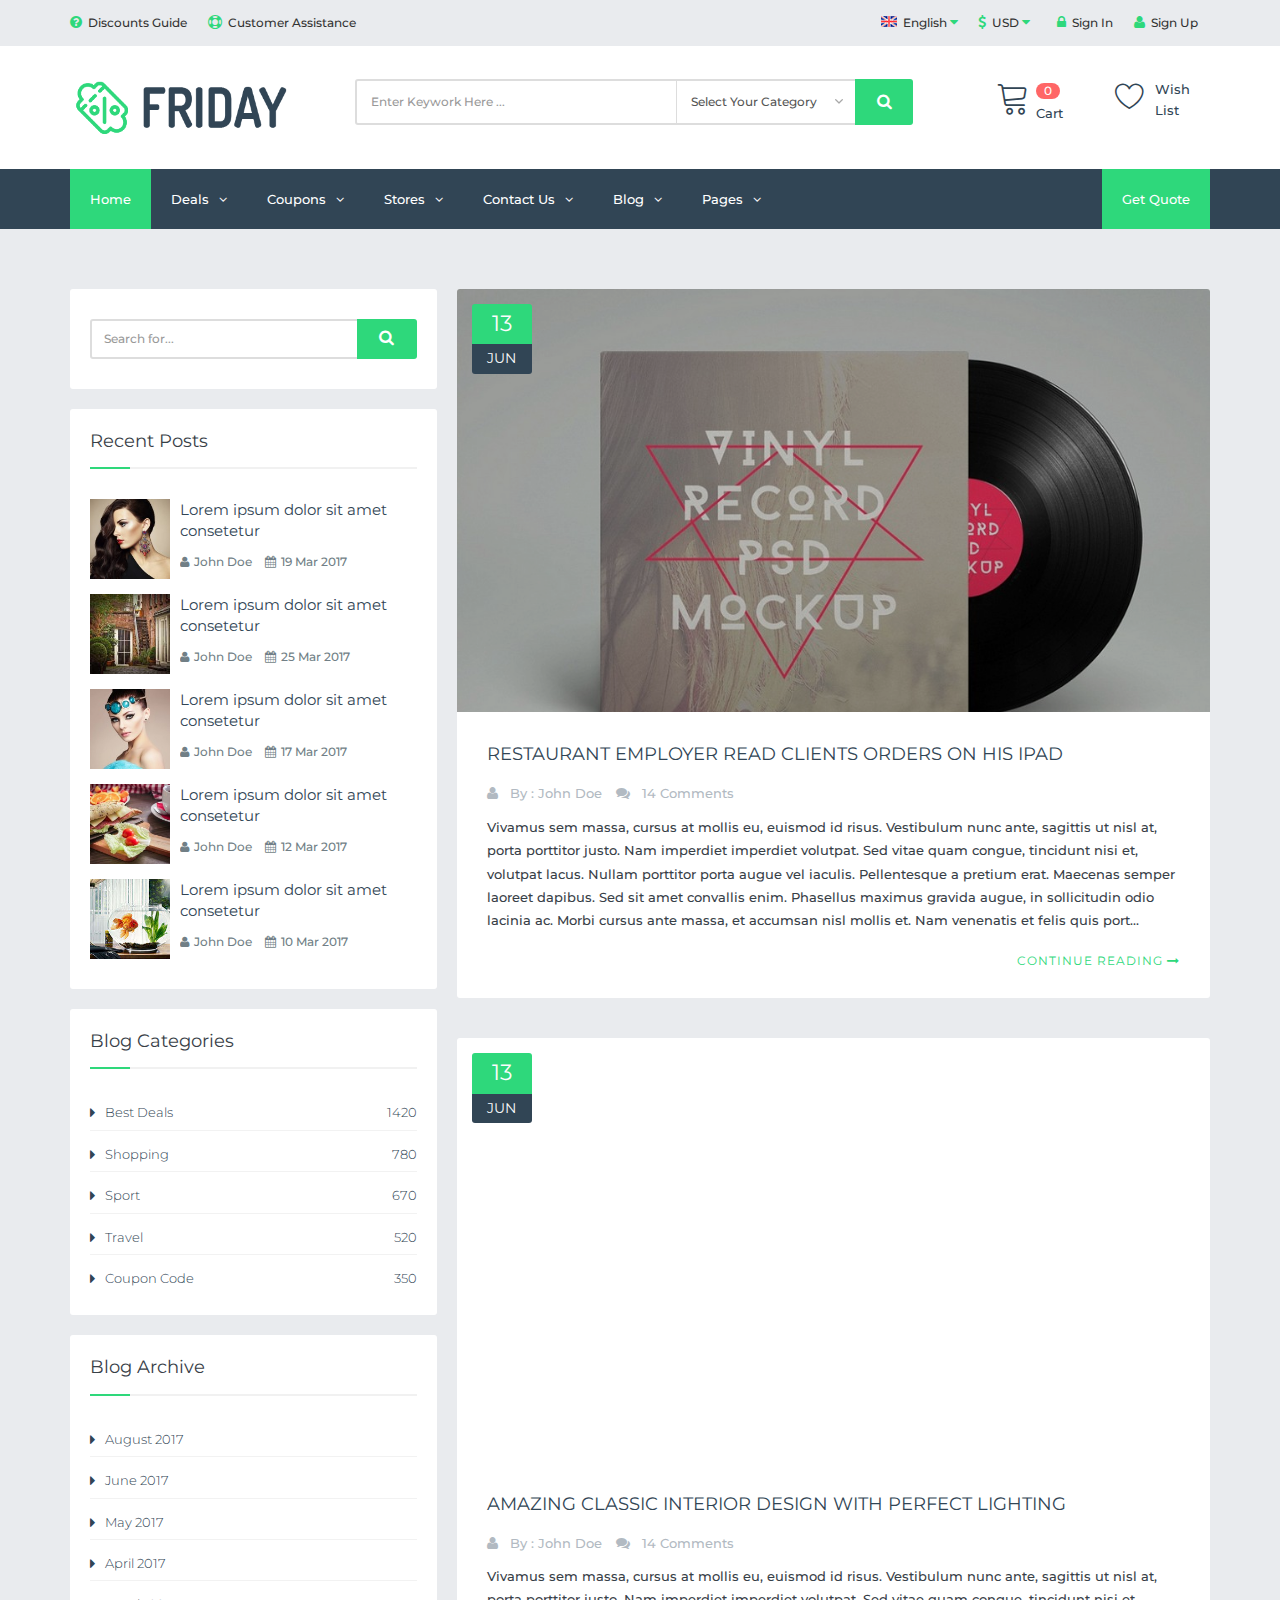
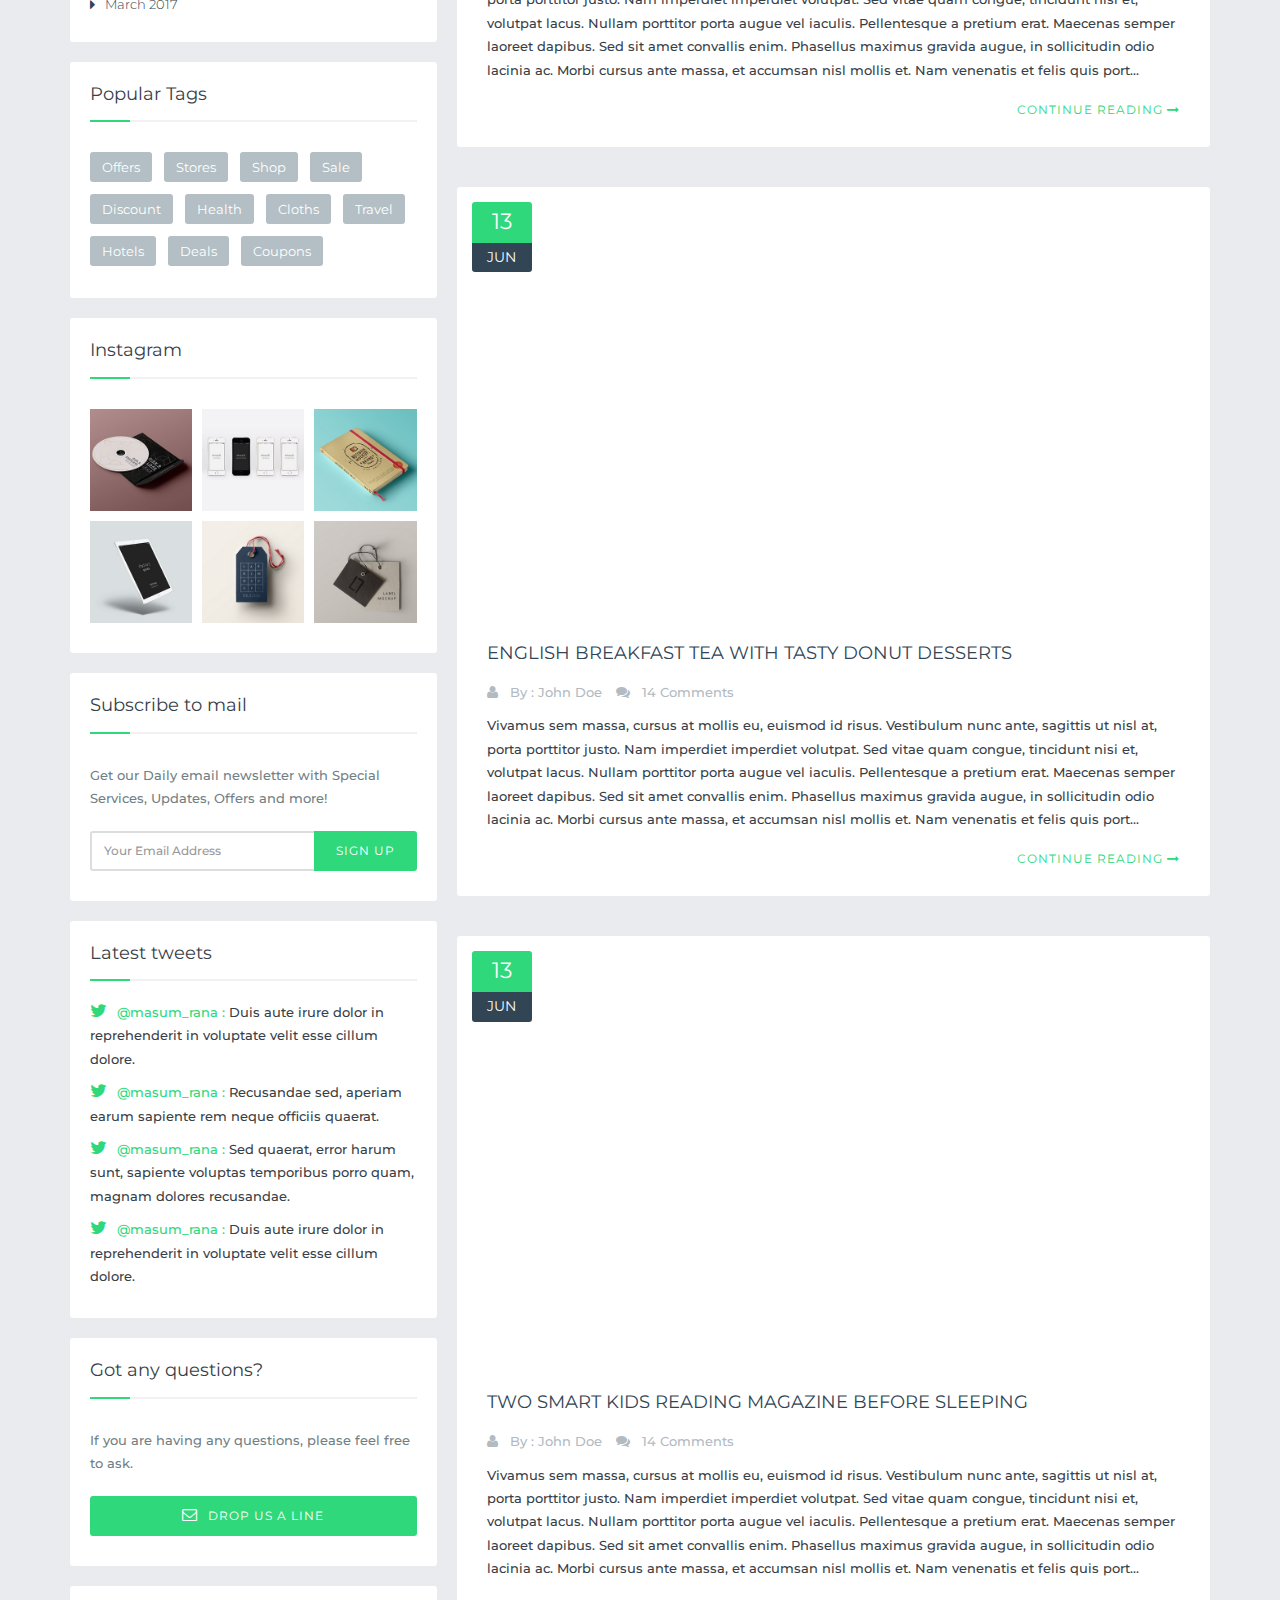
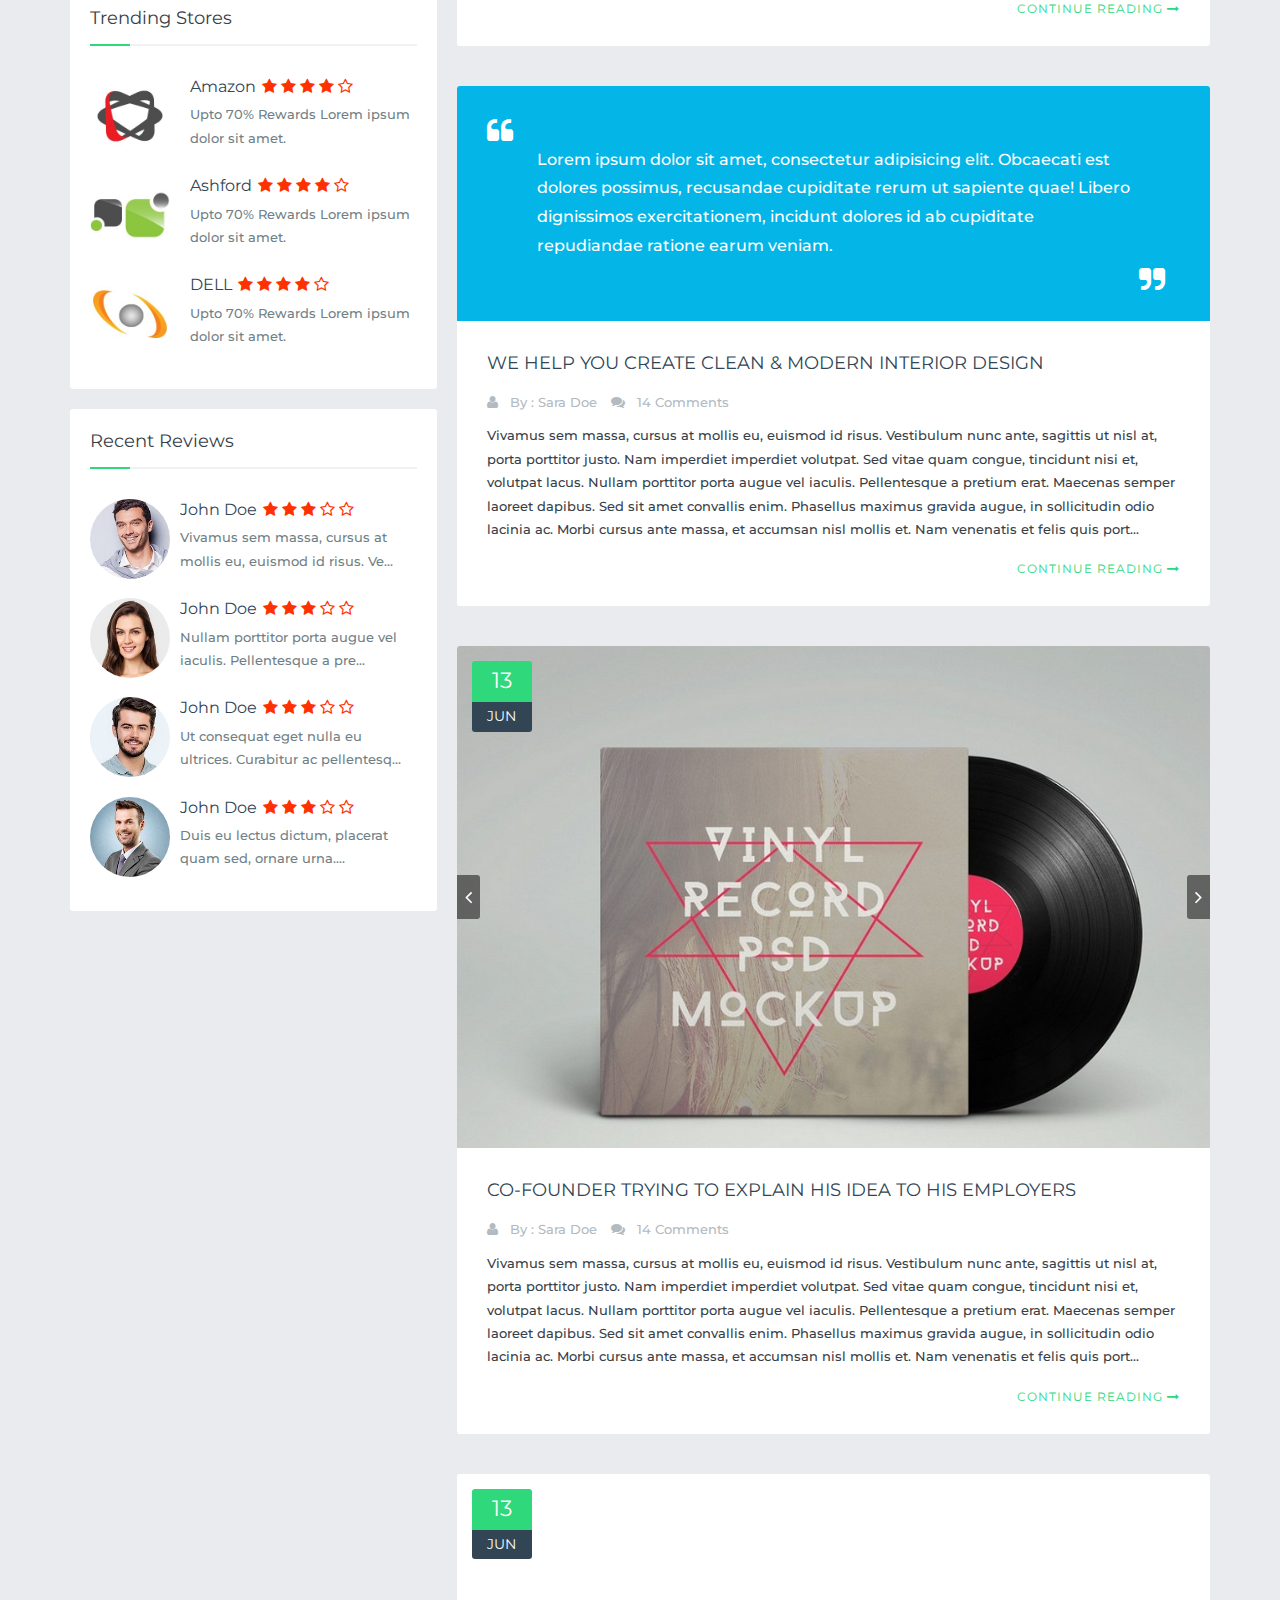
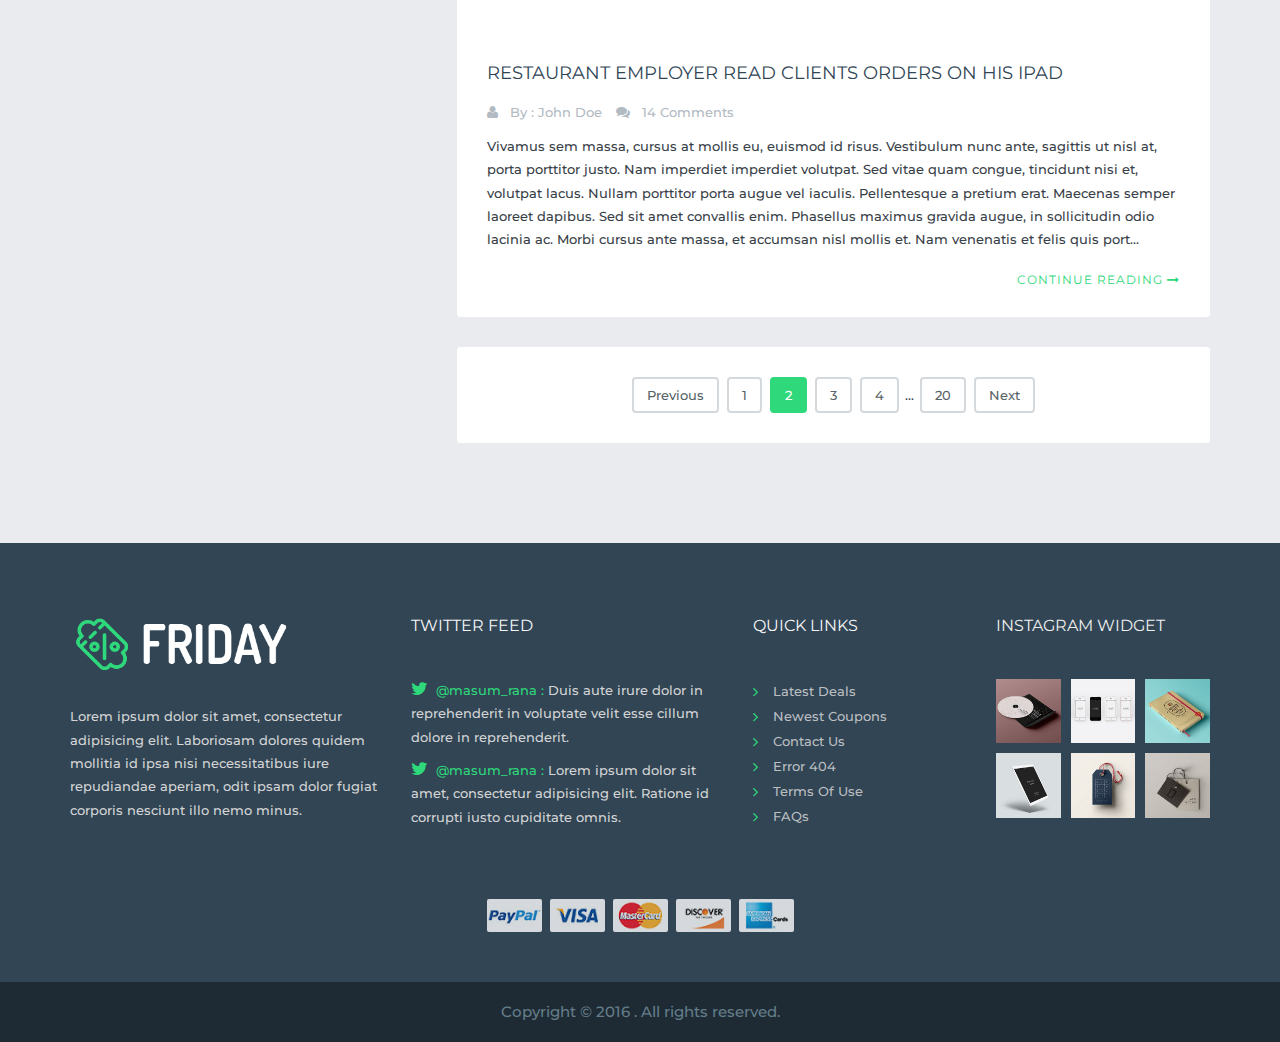
<file: blog_classic_left_sidebar.html>
﻿<!DOCTYPE html>
<!--[if lt IE 9 ]> <html lang="en" dir="ltr" class="no-js ie-old"> <![endif]-->
<!--[if IE 9 ]> <html lang="en" dir="ltr" class="no-js ie9"> <![endif]-->
<!--[if IE 10 ]> <html lang="en" dir="ltr" class="no-js ie10"> <![endif]-->
<!--[if (gt IE 10)|!(IE)]><!-->
<html lang="en" dir="ltr" class="no-js">
<!--<![endif]-->

<head>

    <!-- ––––––––––––––––––––––––––––––––––––––––– -->
    <!-- META TAGS                                 -->
    <!-- ––––––––––––––––––––––––––––––––––––––––– -->
    <meta charset="utf-8">
    <!-- Always force latest IE rendering engine -->
    <meta http-equiv="X-UA-Compatible" content="IE=edge">
    <!-- Mobile specific meta -->
    <meta name="viewport" content="width=device-width, initial-scale=1">
    <!-- The above 3 meta tags *must* come first in the head; any other head content must come *after* these tags -->

    <!-- ––––––––––––––––––––––––––––––––––––––––– -->
    <!-- PAGE TITLE                                -->
    <!-- ––––––––––––––––––––––––––––––––––––––––– -->
    <title>FRIDAY | Coupons, Deals, Discounts and Promo codes Template</title>

    <!-- ––––––––––––––––––––––––––––––––––––––––– -->
    <!-- SEO METAS                                 -->
    <!-- ––––––––––––––––––––––––––––––––––––––––– -->
    <meta name="description" content="FRIDAY is a responsive multipurpose-ecommerce site template allows you to store coupons and promo codes from different brands and create store for deals, discounts, It can be used as coupon website such as groupon.com and also as online store">
    <meta name="	black friday, coupon, coupon codes, coupon theme, coupons, deal news, deals, discounts, ecommerce, friday deals, groupon, promo codes, responsive, shop, store coupons">
    <meta name="robots" content="index, follow">
    <meta name="author" content="CODASTROID">

    <!-- ––––––––––––––––––––––––––––––––––––––––– -->
    <!-- PAGE FAVICON                              -->
    <!-- ––––––––––––––––––––––––––––––––––––––––– -->
    <link rel="apple-touch-icon" href="assets/images/favicon/apple-touch-icon.png">
    <link rel="icon" href="assets/images/favicon/favicon.ico">

    <!-- ––––––––––––––––––––––––––––––––––––––––– -->
    <!-- GOOGLE FONTS                              -->
    <!-- ––––––––––––––––––––––––––––––––––––––––– -->
    <link href="https://fonts.googleapis.com/css?family=Montserrat:400,500,600" rel="stylesheet">

    <!-- ––––––––––––––––––––––––––––––––––––––––– -->
    <!-- Include CSS Filess                        -->
    <!-- ––––––––––––––––––––––––––––––––––––––––– -->

    <!-- Bootstrap -->
    <link href="assets/css/bootstrap.min.css" rel="stylesheet">

    <!-- Font Awesome -->
    <link href="assets/vendors/font-awesome/css/font-awesome.min.css" rel="stylesheet">

    <!-- Linearicons -->
    <link href="assets/vendors/linearicons/css/linearicons.css" rel="stylesheet">

    <!-- Owl Carousel -->
    <link href="assets/vendors/owl-carousel/owl.carousel.min.css" rel="stylesheet">
    <link href="assets/vendors/owl-carousel/owl.theme.min.css" rel="stylesheet">

    <!-- Flex Slider -->
    <link href="assets/vendors/flexslider/flexslider.css" rel="stylesheet">

    <!-- Template Stylesheet -->
    <link href="assets/css/base.css" rel="stylesheet">
    <link href="assets/css/style.css" rel="stylesheet">

</head>

<body id="body" class="wide-layout preloader-active">

     


    <!--[if lt IE 9]>
        <p class="browserupgrade alert-error">
            You are using an <strong>outdated</strong> browser. Please <a href="http://browsehappy.com/">upgrade your browser</a> to improve your experience.
        </p>
    <![endif]-->

    <noscript>
        <div class="noscript alert-error">
            For full functionality of this site it is necessary to enable JavaScript. Here are the <a href="http://www.enable-javascript.com/" target="_blank">
         instructions how to enable JavaScript in your web browser</a>.
        </div>
    </noscript>

    <!-- ––––––––––––––––––––––––––––––––––––––––– -->
    <!-- PRELOADER                                 -->
    <!-- ––––––––––––––––––––––––––––––––––––––––– -->
    <!-- Preloader -->
    <div id="preloader" class="preloader">
        <div class="loader-cube">
            <div class="loader-cube__item1 loader-cube__item"></div>
            <div class="loader-cube__item2 loader-cube__item"></div>
            <div class="loader-cube__item4 loader-cube__item"></div>
            <div class="loader-cube__item3 loader-cube__item"></div>
        </div>
    </div>
    <!-- End Preloader -->
    <!-- ––––––––––––––––––––––––––––––––––––––––– -->
    <!-- WRAPPER                                   -->
    <!-- ––––––––––––––––––––––––––––––––––––––––– -->
    <div id="pageWrapper" class="page-wrapper">
        <!-- –––––––––––––––[ HEADER ]––––––––––––––– -->
        <header id="mainHeader" class="main-header">

            <!-- Top Bar -->
            <div class="top-bar bg-gray">
                <div class="container">
                    <div class="row">
                        <div class="col-sm-12 col-md-4 is-hidden-sm-down">
                            <ul class="nav-top nav-top-left list-inline t-left">
                                <li><a href="terms_conditions.html"><i class="fa fa-question-circle"></i>Discounts Guide</a>
                                </li>
                                <li><a href="faq.html"><i class="fa fa-support"></i>Customer Assistance</a>
                                </li>
                            </ul>
                        </div>
                        <div class="col-sm-12 col-md-8">
                            <ul class="nav-top nav-top-right list-inline t-xs-center t-md-right">
                                <li>
                                    <a href="#"><i class="fa fa-flag-usa"></i>English <i class="fa fa-caret-down"></i></a>
                                    <ul>
                                        <li><a href="#"><i class="fa fa-flag-usa"></i>English</a>
                                        </li>
                                        <li><a href="#"><i class="fa fa-flag-fra"></i>France</a>
                                        </li>
                                        <li><a href="#"><i class="fa fa-flag-ger"></i>Germany</a>
                                        </li>
                                        <li><a href="#"><i class="fa fa-flag-rus"></i>Russia</a>
                                        </li>
                                    </ul>
                                </li>
                                <li>
                                    <a href="#"><i class="fa fa-usd"></i>USD <i class="fa fa-caret-down"></i></a>
                                    <ul>
                                        <li><a href="#">USD - US Dollar</a>
                                        </li>
                                        <li><a href="#">EUR - Euro</a>
                                        </li>
                                        <li><a href="#">CNY - Chinese Yuan</a>
                                        </li>
                                        <li><a href="#">RUB - Russian Ruble</a>
                                        </li>
                                    </ul>
                                </li>
                                <li><a href="signin.html"><i class="fa fa-lock"></i>Sign In</a>
                                </li>
                                <li><a href="signup.html"><i class="fa fa-user"></i>Sign Up</a>
                                </li>
                            </ul>
                        </div>
                    </div>
                </div>
            </div>
            <!-- End Top Bar -->

            <!-- Header Header -->
            <div class="header-header bg-white">
                <div class="container">
                    <div class="row row-rl-0 row-tb-20 row-md-cell">
                        <div class="brand col-md-3 t-xs-center t-md-left valign-middle">
                            <a href="#" class="logo">
                                <img src="assets/images/logo.png" alt="" width="250">
                            </a>
                        </div>
                        <div class="header-search col-md-9">
                            <div class="row row-tb-10 ">
                                <div class="col-sm-8">
                                    <form class="search-form">
                                        <div class="input-group">
                                            <input type="text" class="form-control input-lg search-input" placeholder="Enter Keywork Here ..." required="required">
                                            <div class="input-group-btn">
                                                <div class="input-group">
                                                    <select class="form-control input-lg search-select">
                                                        <option>Select Your Category</option>
                                                        <option>Deals</option>
                                                        <option>Coupons</option>
                                                        <option>Discounts</option>
                                                    </select>
                                                    <div class="input-group-btn">
                                                        <button type="submit" class="btn btn-lg btn-search btn-block">
                                                            <i class="fa fa-search font-16"></i>
                                                        </button>
                                                    </div>
                                                </div>
                                            </div>
                                        </div>
                                    </form>
                                </div>
                                <div class="col-sm-4 t-xs-center t-md-right">
                                    <div class="header-cart">
                                        <a href="cart.html">
                                            <span class="icon lnr lnr-cart"></span>
                                            <div><span class="cart-number">0</span>
                                            </div>
                                            <span class="title">Cart</span>
                                        </a>
                                    </div>
                                    <div class="header-wishlist ml-20">
                                        <a href="wishlist.html">
                                            <span class="icon lnr lnr-heart font-30"></span>
                                            <span class="title">Wish List</span>
                                        </a>
                                    </div>
                                </div>
                            </div>
                        </div>
                    </div>
                </div>
            </div>
            <!-- End Header Header -->

            <!-- Header Menu -->
            <div class="header-menu bg-blue">
                <div class="container">
                    <nav class="nav-bar">
                        <div class="nav-header">
                            <span class="nav-toggle" data-toggle="#header-navbar">
                                <i></i>
                                <i></i>
                                <i></i>
                            </span>
                        </div>
                        <div id="header-navbar" class="nav-collapse">
                            <ul class="nav-menu">
                                <li class="active">
                                    <a href="index.html">Home</a>
                                </li>
                                <li class="dropdown-mega-menu">
                                    <a href="deals_grid.html">Deals</a>
                                    <div class="mega-menu">
                                        <div class="row row-v-10">
                                            <div class="col-md-3">
                                                <ul>
                                                    <li><a href="deals_grid.html">Grid View</a>
                                                    </li>
                                                    <li><a href="deals_grid_sidebar.html">Grid With Sidebar</a>
                                                    </li>
                                                    <li><a href="deals_list.html">List View</a>
                                                    </li>
                                                    <li><a href="deal_single.html">Deal Single</a>
                                                    </li>
                                                </ul>
                                            </div>
                                            <div class="col-md-3">
                                                <figure class="deal-thumbnail embed-responsive embed-responsive-4by3" data-bg-img="assets/images/deals/deal_03.jpg">
                                                    <div class="label-discount top-10 right-10">-15%</div>
                                                    <div class="deal-about p-10 pos-a bottom-0 left-0">
                                                        <div class="rating mb-10">
                                                            <span class="rating-stars rate-allow" data-rating="2">
                                                                <i class="fa fa-star-o"></i>
                                                                <i class="fa fa-star-o"></i>
                                                                <i class="fa fa-star-o"></i>
                                                                <i class="fa fa-star-o"></i>
                                                                <i class="fa fa-star-o"></i>
                                                            </span>
                                                        </div>
                                                        <h6 class="deal-title mb-10">
                                                            <a href="deal_single.html" class="color-lighter">Aenean ut orci vel massa</a>
                                                        </h6>
                                                    </div>
                                                </figure>
                                            </div>
                                            <div class="col-md-3">
                                                <figure class="deal-thumbnail embed-responsive embed-responsive-4by3" data-bg-img="assets/images/deals/deal_04.jpg">
                                                    <div class="label-discount top-10 right-10">-60%</div>
                                                    <div class="deal-about p-10 pos-a bottom-0 left-0">
                                                        <div class="rating mb-10">
                                                            <span class="rating-stars rate-allow" data-rating="3">
                                                                <i class="fa fa-star-o"></i>
                                                                <i class="fa fa-star-o"></i>
                                                                <i class="fa fa-star-o"></i>
                                                                <i class="fa fa-star-o"></i>
                                                                <i class="fa fa-star-o"></i>
                                                            </span>
                                                        </div>
                                                        <h6 class="deal-title mb-10">
                                                            <a href="deal_single.html" class="color-lighter">Aenean ut orci vel massa</a>
                                                        </h6>
                                                    </div>
                                                </figure>
                                            </div>
                                            <div class="col-md-3">
                                                <figure class="deal-thumbnail embed-responsive embed-responsive-4by3" data-bg-img="assets/images/deals/deal_05.jpg">
                                                    <div class="label-discount top-10 right-10">-60%</div>
                                                    <div class="deal-about p-10 pos-a bottom-0 left-0">
                                                        <div class="rating mb-10">
                                                            <span class="rating-stars rate-allow" data-rating="5">
                                                                <i class="fa fa-star-o"></i>
                                                                <i class="fa fa-star-o"></i>
                                                                <i class="fa fa-star-o"></i>
                                                                <i class="fa fa-star-o"></i>
                                                                <i class="fa fa-star-o"></i>
                                                            </span>
                                                        </div>
                                                        <h6 class="deal-title mb-10">
                                                            <a href="deal_single.html" class="color-lighter">Aenean ut orci vel massa</a>
                                                        </h6>
                                                    </div>
                                                </figure>
                                            </div>
                                        </div>
                                    </div>
                                </li>
                                <li>
                                    <a href="coupons_grid.html">Coupons</a>
                                    <ul>
                                        <li><a href="coupons_grid.html">Grid View</a>
                                        </li>
                                        <li><a href="coupons_grid_sidebar.html">Grid With Sidebar</a>
                                        </li>
                                        <li><a href="coupons_list.html">List View</a>
                                        </li>
                                    </ul>
                                </li>
                                <li>
                                    <a href="stores_01.html">Stores</a>
                                    <ul>
                                        <li><a href="stores_01.html">Stores Search</a>
                                        </li>
                                        <li><a href="stores_02.html">Stores Categories</a>
                                        </li>
                                        <li><a href="store_single_01.html">Store Single 1</a>
                                        </li>
                                        <li><a href="store_single_02.html">Store Single 2</a>
                                        </li>
                                    </ul>
                                </li>
                                <li>
                                    <a href="contact_us_01.html">Contact Us</a>
                                    <ul>
                                        <li><a href="contact_us_01.html">Contact Us 1</a>
                                        </li>
                                        <li><a href="contact_us_02.html">Contact Us 2</a>
                                        </li>
                                    </ul>
                                </li>
                                <li>
                                    <a href="#">Blog</a>
                                    <ul>
                                        <li>
                                            <a href="#">Classic View</a>
                                            <ul>
                                                <li><a href="blog_classic_right_sidebar.html">Right Sidenar</a>
                                                </li>
                                                <li><a href="blog_classic_left_sidebar.html">Left Sidebar</a>
                                                </li>
                                                <li><a href="blog_classic_fullwidth.html">Full Width</a>
                                                </li>
                                            </ul>
                                        </li>
                                        <li>
                                            <a href="#">Grid View</a>
                                            <ul>
                                                <li><a href="blog_grid_3col.html">3 Columns</a>
                                                </li>
                                                <li><a href="blog_grid_2col.html">2 Columns</a>
                                                </li>
                                                <li><a href="blog_grid_right_sidebar.html">Right Sidebar</a>
                                                </li>
                                            </ul>
                                        </li>
                                        <li>
                                            <a href="#">List View</a>
                                            <ul>
                                                <li><a href="blog_list_right_sidebar.html">Right Sidenar</a>
                                                </li>
                                                <li><a href="blog_list_left_sidebar.html">Left Sidebar</a>
                                                </li>
                                                <li><a href="blog_list_fullwidth.html">Full Width</a>
                                                </li>
                                            </ul>
                                        </li>
                                        <li>
                                            <a href="#">Blog Single</a>
                                            <ul>
                                                <li><a href="blog_single_standard.html">Standard Post</a>
                                                </li>
                                                <li><a href="blog_single_gallery.html">Gallery Post</a>
                                                </li>
                                                <li><a href="blog_single_youtube.html">Youtube Video</a>
                                                </li>
                                                <li><a href="blog_single_vimeo.html">Vimeo Video</a>
                                                </li>
                                                <li><a href="blog_single_map.html">Google Map</a>
                                                </li>
                                                <li><a href="blog_single_quote.html">Quote Post</a>
                                                </li>
                                                <li><a href="blog_single_audio.html">Audio Post</a>
                                                </li>
                                            </ul>
                                        </li>
                                    </ul>
                                </li>
                                <li>
                                    <a href="#">Pages</a>
                                    <ul>
                                        <li><a href="index.html">Home Default</a>
                                        </li>
                                        <li><a href="signin.html">Sign In</a>
                                        </li>
                                        <li><a href="signup.html">Sign Up</a>
                                        </li>
                                        <li><a href="404.html">404 Page</a>
                                        </li>
                                        <li><a href="faq.html">FAQ Page</a>
                                        </li>
                                        <li><a href="cart.html">Cart Page</a>
                                        </li>
                                        <li>
                                            <a href="checkout_method.html">Checkout</a>
                                            <ul>
                                                <li><a href="checkout_method.html">Checkout method</a>
                                                </li>
                                                <li><a href="checkout_billing.html">Billing Information</a>
                                                </li>
                                                <li><a href="checkout_payment.html">Payment Information</a>
                                                </li>
                                            </ul>
                                        </li>
                                        <li>
                                            <a href="#">Contact Us</a>
                                            <ul>
                                                <li><a href="contact_us_01.html">Contact Us 1</a>
                                                </li>
                                                <li><a href="contact_us_02.html">Contact Us 2</a>
                                                </li>
                                            </ul>
                                        </li>
                                        <li>
                                            <a href="#">Deals Pages</a>
                                            <ul>
                                                <li><a href="deals_grid.html">Grid View</a>
                                                </li>
                                                <li><a href="deals_list.html">List View</a>
                                                </li>
                                                <li><a href="deal_single.html">Deal Single</a>
                                                </li>
                                            </ul>
                                        </li>
                                        <li>
                                            <a href="#">Coupons Pages</a>
                                            <ul>
                                                <li><a href="coupons_grid.html">Grid View</a>
                                                </li>
                                                <li><a href="coupons_grid_sidebar.html">Grid With Sidebar</a>
                                                </li>
                                                <li><a href="coupons_list.html">List View</a>
                                                </li>
                                            </ul>
                                        </li>
                                        <li><a href="terms_conditions.html">Terms &amp; conditions</a>
                                        </li>
                                    </ul>
                                </li>
                            </ul>
                        </div>
                        <div class="nav-menu nav-menu-fixed">
                            <a href="#">Get Quote</a>
                        </div>
                    </nav>
                </div>
            </div>
            <!-- End Header Menu -->

        </header>
        <!-- –––––––––––––––[ HEADER ]––––––––––––––– -->

        <!-- –––––––––––––––[ PAGE CONTENT ]––––––––––––––– -->
        <main id="mainContent" class="main-content">
            <!-- Page Container -->
            <div class="page-container ptb-60">
                <div class="container">
                    <div class="row row-rl-10 row-tb-20">
                        <div class="page-sidebar col-md-4 col-sm-5 col-xs-12">
                            <!-- Blog Sidebar -->
                            <aside class="sidebar blog-sidebar">
                                <div class="row row-tb-10">
                                    <div class="col-xs-12">
                                        <!-- Search Form -->
                                        <div class="widget search-form panel ptb-30 prl-20">
                                            <div class="widget-body">
                                                <form method="post" action="#">
                                                    <div class="input-group">
                                                        <input type="text" class="form-control" placeholder="Search for..." required="required">
                                                        <span class="input-group-btn">
                    <button class="btn" type="submit"><i class="fa fa-search font-16"></i></button>
                </span>
                                                    </div>
                                                </form>
                                            </div>
                                        </div>
                                        <!-- End Search Form -->
                                    </div>
                                    <div class="col-xs-12">
                                        <!-- Recent Posts -->
                                        <div class="widget recent-posts panel pt-20 prl-20">
                                            <h3 class="widget-title h-title">Recent Posts</h3>
                                            <div class="widget-body ptb-30">

                                                <div class="recent-post media">
                                                    <div class="post-thumb media-left">
                                                        <a href="#">
                                                            <img class="media-object" src="assets/images/blog/thumb_1.jpg" alt="">
                                                        </a>
                                                    </div>
                                                    <div class="media-body">
                                                        <h5 class="font-15 mb-10">
                    <a href="#">Lorem ipsum dolor sit amet consetetur</a>
                </h5>
                                                        <ul class="post-meta list-inline">
                                                            <li> <i class="ico fa fa-user mr-5"></i>John Doe</li>
                                                            <li><i class="ico fa fa-calendar mr-5"></i>19 Mar 2017</li>
                                                        </ul>
                                                    </div>
                                                </div>
                                                <div class="recent-post media">
                                                    <div class="post-thumb media-left">
                                                        <a href="#">
                                                            <img class="media-object" src="assets/images/blog/thumb_2.jpg" alt="">
                                                        </a>
                                                    </div>
                                                    <div class="media-body">
                                                        <h5 class="font-15 mb-10">
                    <a href="#">Lorem ipsum dolor sit amet consetetur</a>
                </h5>
                                                        <ul class="post-meta list-inline">
                                                            <li> <i class="ico fa fa-user mr-5"></i>John Doe</li>
                                                            <li><i class="ico fa fa-calendar mr-5"></i>25 Mar 2017</li>
                                                        </ul>
                                                    </div>
                                                </div>
                                                <div class="recent-post media">
                                                    <div class="post-thumb media-left">
                                                        <a href="#">
                                                            <img class="media-object" src="assets/images/blog/thumb_3.jpg" alt="">
                                                        </a>
                                                    </div>
                                                    <div class="media-body">
                                                        <h5 class="font-15 mb-10">
                    <a href="#">Lorem ipsum dolor sit amet consetetur</a>
                </h5>
                                                        <ul class="post-meta list-inline">
                                                            <li> <i class="ico fa fa-user mr-5"></i>John Doe</li>
                                                            <li><i class="ico fa fa-calendar mr-5"></i>17 Mar 2017</li>
                                                        </ul>
                                                    </div>
                                                </div>
                                                <div class="recent-post media">
                                                    <div class="post-thumb media-left">
                                                        <a href="#">
                                                            <img class="media-object" src="assets/images/blog/thumb_4.jpg" alt="">
                                                        </a>
                                                    </div>
                                                    <div class="media-body">
                                                        <h5 class="font-15 mb-10">
                    <a href="#">Lorem ipsum dolor sit amet consetetur</a>
                </h5>
                                                        <ul class="post-meta list-inline">
                                                            <li> <i class="ico fa fa-user mr-5"></i>John Doe</li>
                                                            <li><i class="ico fa fa-calendar mr-5"></i>12 Mar 2017</li>
                                                        </ul>
                                                    </div>
                                                </div>
                                                <div class="recent-post media">
                                                    <div class="post-thumb media-left">
                                                        <a href="#">
                                                            <img class="media-object" src="assets/images/blog/thumb_5.jpg" alt="">
                                                        </a>
                                                    </div>
                                                    <div class="media-body">
                                                        <h5 class="font-15 mb-10">
                    <a href="#">Lorem ipsum dolor sit amet consetetur</a>
                </h5>
                                                        <ul class="post-meta list-inline">
                                                            <li> <i class="ico fa fa-user mr-5"></i>John Doe</li>
                                                            <li><i class="ico fa fa-calendar mr-5"></i>10 Mar 2017</li>
                                                        </ul>
                                                    </div>
                                                </div>
                                            </div>
                                        </div>
                                        <!-- End Recent Posts -->
                                    </div>
                                    <div class="col-xs-12">
                                        <!-- Categories Widget -->
                                        <div class="widget categories-widget panel pt-20 prl-20">
                                            <div class="widget-header">
                                                <h3 class="widget-title h-title">Blog Categories</h3>
                                            </div>
                                            <div class="widget-body ptb-20">
                                                <ul>
                                                    <li>
                                                        <a href="#">Best Deals <span>1420</span></a>
                                                    </li>
                                                    <li>
                                                        <a href="#">Shopping <span>780</span></a>
                                                    </li>
                                                    <li>
                                                        <a href="#">Sport <span>670</span></a>
                                                    </li>
                                                    <li>
                                                        <a href="#">Travel <span>520</span></a>
                                                    </li>
                                                    <li>
                                                        <a href="#">Coupon Code <span>350</span></a>
                                                    </li>
                                                </ul>
                                            </div>
                                        </div>
                                        <!-- End Categories Widget -->
                                    </div>
                                    <div class="col-xs-12">
                                        <div class="widget archive-widget panel pt-20 prl-20">
                                            <h3 class="widget-title h-title">Blog Archive</h3>
                                            <div class="widget-content ptb-20">
                                                <ul>
                                                    <li>
                                                        <a href="#">August 2017</a>
                                                    </li>
                                                    <li>
                                                        <a href="#">June 2017</a>
                                                    </li>
                                                    <li>
                                                        <a href="#">May 2017</a>
                                                    </li>
                                                    <li>
                                                        <a href="#">April 2017</a>
                                                    </li>
                                                    <li>
                                                        <a href="#">March 2017</a>
                                                    </li>
                                                </ul>
                                            </div>
                                        </div>
                                    </div>
                                    <div class="col-xs-12">
                                        <!-- Popular Tags -->
                                        <div class="widget popular-tags panel pt-20 prl-20">
                                            <h3 class="widget-title h-title">Popular Tags</h3>
                                            <div class="widget-body pt-30 pb-20">

                                                <div class="tags">
                                                    <a href="#" class="badge">Offers</a>
                                                    <a href="#" class="badge">Stores</a>
                                                    <a href="#" class="badge">Shop</a>
                                                    <a href="#" class="badge">Sale</a>
                                                    <a href="#" class="badge">Discount</a>
                                                    <a href="#" class="badge">Health</a>
                                                    <a href="#" class="badge">Cloths</a>
                                                    <a href="#" class="badge">Travel</a>
                                                    <a href="#" class="badge">Hotels</a>
                                                    <a href="#" class="badge">Deals</a>
                                                    <a href="#" class="badge">Coupons</a>
                                                </div>

                                            </div>
                                        </div>
                                        <!-- End Popular Tags -->
                                    </div>
                                    <div class="col-xs-12">
                                        <!-- Instagram Widget -->
                                        <div class="widget instagram-widget panel pt-20 prl-20">
                                            <h3 class="widget-title h-title">Instagram</h3>
                                            <div class="widget-body ptb-30">

                                                <div class="row row-tb-5 row-rl-5">


                                                    <div class="instagram-widget__item col-xs-4">
                                                        <img src="assets/images/instagram/instagram_01.jpg" alt="">
                                                    </div>


                                                    <div class="instagram-widget__item col-xs-4">
                                                        <img src="assets/images/instagram/instagram_02.jpg" alt="">
                                                    </div>


                                                    <div class="instagram-widget__item col-xs-4">
                                                        <img src="assets/images/instagram/instagram_03.jpg" alt="">
                                                    </div>


                                                    <div class="instagram-widget__item col-xs-4">
                                                        <img src="assets/images/instagram/instagram_04.jpg" alt="">
                                                    </div>


                                                    <div class="instagram-widget__item col-xs-4">
                                                        <img src="assets/images/instagram/instagram_05.jpg" alt="">
                                                    </div>


                                                    <div class="instagram-widget__item col-xs-4">
                                                        <img src="assets/images/instagram/instagram_06.jpg" alt="">
                                                    </div>


                                                </div>
                                            </div>
                                        </div>
                                        <!-- End Instagram Widget -->
                                    </div>
                                    <div class="col-xs-12">
                                        <!-- Subscribe Widget -->
                                        <div class="widget subscribe-widget panel pt-20 prl-20">
                                            <h3 class="widget-title h-title">Subscribe to mail</h3>
                                            <div class="widget-content ptb-30">

                                                <p class="color-mid mb-20">Get our Daily email newsletter with Special Services, Updates, Offers and more!</p>
                                                <form method="post" action="#">
                                                    <div class="input-group">
                                                        <input type="email" class="form-control" placeholder="Your Email Address" required="required">
                                                        <span class="input-group-btn">
                    <button class="btn" type="submit">Sign Up</button>
                </span>
                                                    </div>
                                                </form>

                                            </div>
                                        </div>
                                        <!-- End Subscribe Widget -->
                                    </div>
                                    <div class="col-xs-12">

                                        <!-- Instagram Widget -->
                                        <div class="widget subscribe-widget panel pt-20 prl-20">
                                            <h3 class="widget-title h-title">Latest tweets</h3>
                                            <div class="widget-body ptb-20">

                                                <ul class="twitter-list">
                                                    <li class="twitter-list__item">
                                                        <p>
                                                            <i class="twitter-icon fa fa-twitter"></i>
                                                            <a href="#">@masum_rana :</a>
                                                            <span class="tweet-text">Duis aute irure dolor in reprehenderit in voluptate velit esse cillum dolore.</span>
                                                        </p>
                                                    </li>
                                                    <li class="twitter-list__item">
                                                        <p>
                                                            <i class="twitter-icon fa fa-twitter"></i>
                                                            <a href="#">@masum_rana :</a>
                                                            <span class="tweet-text">Recusandae sed, aperiam earum sapiente rem neque officiis quaerat.</span>
                                                        </p>
                                                    </li>
                                                    <li class="twitter-list__item">
                                                        <p>
                                                            <i class="twitter-icon fa fa-twitter"></i>
                                                            <a href="#">@masum_rana :</a>
                                                            <span class="tweet-text">Sed quaerat, error harum sunt, sapiente voluptas temporibus porro quam, magnam dolores recusandae.</span>
                                                        </p>
                                                    </li>
                                                    <li class="twitter-list__item">
                                                        <p>
                                                            <i class="twitter-icon fa fa-twitter"></i>
                                                            <a href="#">@masum_rana :</a>
                                                            <span class="tweet-text">Duis aute irure dolor in reprehenderit in voluptate velit esse cillum dolore.</span>
                                                        </p>
                                                    </li>
                                                </ul>

                                            </div>
                                        </div>
                                        <!-- End Instagram Widget -->
                                    </div>
                                    <div class="col-xs-12">
                                        <!-- Contact Us Widget -->
                                        <div class="widget contact-us-widget panel pt-20 prl-20">
                                            <h3 class="widget-title h-title">Got any questions?</h3>
                                            <div class="widget-body ptb-30">
                                                <p class="mb-20 color-mid">If you are having any questions, please feel free to ask.</p>
                                                <a href="contact_us_01.html" class="btn btn-block"><i class="mr-10 font-15 fa fa-envelope-o"></i>Drop Us a Line</a>
                                            </div>
                                        </div>
                                        <!-- End Contact Us Widget -->
                                    </div>
                                    <div class="col-xs-12">
                                        <!-- Trending Stores -->
                                        <div class="widget trend-store-widget panel pt-20 prl-20">
                                            <h3 class="widget-title h-title">Trending Stores</h3>
                                            <div class="widget-body ptb-30">


                                                <div class="trend-store-item media">
                                                    <div class="post-thumb media-left">
                                                        <a href="#">
                                                            <img class="media-object pr-10" width="90" src="assets/images/brands/brand_01.jpg" alt="">
                                                        </a>
                                                    </div>
                                                    <div class="media-body">
                                                        <h5 class="mb-5">
                    <a href="store_single_01.html">Amazon</a>
                    <span class="rating">
                        <span class="rating-stars" data-rating="4">
                            <i class="fa fa-star-o"></i>
                            <i class="fa fa-star-o"></i>
                            <i class="fa fa-star-o"></i>
                            <i class="fa fa-star-o"></i>
                            <i class="fa fa-star-o"></i>
                        </span>
                    </span>
                </h5>
                                                        <p class="color-mid">Upto 70% Rewards Lorem ipsum dolor sit amet.</p>
                                                    </div>
                                                </div>


                                                <div class="trend-store-item media">
                                                    <div class="post-thumb media-left">
                                                        <a href="#">
                                                            <img class="media-object pr-10" width="90" src="assets/images/brands/brand_02.jpg" alt="">
                                                        </a>
                                                    </div>
                                                    <div class="media-body">
                                                        <h5 class="mb-5">
                    <a href="store_single_01.html">Ashford</a>
                    <span class="rating">
                        <span class="rating-stars" data-rating="4">
                            <i class="fa fa-star-o"></i>
                            <i class="fa fa-star-o"></i>
                            <i class="fa fa-star-o"></i>
                            <i class="fa fa-star-o"></i>
                            <i class="fa fa-star-o"></i>
                        </span>
                    </span>
                </h5>
                                                        <p class="color-mid">Upto 70% Rewards Lorem ipsum dolor sit amet.</p>
                                                    </div>
                                                </div>


                                                <div class="trend-store-item media">
                                                    <div class="post-thumb media-left">
                                                        <a href="#">
                                                            <img class="media-object pr-10" width="90" src="assets/images/brands/brand_03.jpg" alt="">
                                                        </a>
                                                    </div>
                                                    <div class="media-body">
                                                        <h5 class="mb-5">
                    <a href="store_single_01.html">DELL</a>
                    <span class="rating">
                        <span class="rating-stars" data-rating="4">
                            <i class="fa fa-star-o"></i>
                            <i class="fa fa-star-o"></i>
                            <i class="fa fa-star-o"></i>
                            <i class="fa fa-star-o"></i>
                            <i class="fa fa-star-o"></i>
                        </span>
                    </span>
                </h5>
                                                        <p class="color-mid">Upto 70% Rewards Lorem ipsum dolor sit amet.</p>
                                                    </div>
                                                </div>


                                            </div>
                                        </div>
                                        <!-- End Trending Stores -->
                                    </div>
                                    <div class="col-xs-12">
                                        <!-- Latest Reviews -->
                                        <div class="widget posted-reviews-widget panel pt-20 prl-20">
                                            <h3 class="widget-title h-title">Recent Reviews</h3>
                                            <div class="widget-body ptb-30">
                                                <!-- Review -->
                                                <div class="review media">
                                                    <div class="media-left pr-10">
                                                        <a href="#">
                                                            <img class="media-object img-circle" src="assets/images/avatars/avatar_01.jpg" alt="Thumb" width="80">
                                                        </a>
                                                    </div>
                                                    <div class="media-body">
                                                        <h5 class="mb-5">
                    <a href="#">John Doe</a>
                    <span class="rating">
                        <span class="rating-stars" data-rating="3">
                            <i class="fa fa-star-o"></i>
                            <i class="fa fa-star-o"></i>
                            <i class="fa fa-star-o"></i>
                            <i class="fa fa-star-o"></i>
                            <i class="fa fa-star-o"></i>
                        </span>
                    </span>
                </h5>
                                                        <p class="color-mid">Vivamus sem massa, cursus at mollis eu, euismod id risus. Ve...</p>
                                                    </div>
                                                </div>
                                                <!-- End Review -->
                                                <!-- Review -->
                                                <div class="review media">
                                                    <div class="media-left pr-10">
                                                        <a href="#">
                                                            <img class="media-object img-circle" src="assets/images/avatars/avatar_02.jpg" alt="Thumb" width="80">
                                                        </a>
                                                    </div>
                                                    <div class="media-body">
                                                        <h5 class="mb-5">
                    <a href="#">John Doe</a>
                    <span class="rating">
                        <span class="rating-stars" data-rating="3">
                            <i class="fa fa-star-o"></i>
                            <i class="fa fa-star-o"></i>
                            <i class="fa fa-star-o"></i>
                            <i class="fa fa-star-o"></i>
                            <i class="fa fa-star-o"></i>
                        </span>
                    </span>
                </h5>
                                                        <p class="color-mid">Nullam porttitor porta augue vel iaculis. Pellentesque a pre...</p>
                                                    </div>
                                                </div>
                                                <!-- End Review -->
                                                <!-- Review -->
                                                <div class="review media">
                                                    <div class="media-left pr-10">
                                                        <a href="#">
                                                            <img class="media-object img-circle" src="assets/images/avatars/avatar_03.jpg" alt="Thumb" width="80">
                                                        </a>
                                                    </div>
                                                    <div class="media-body">
                                                        <h5 class="mb-5">
                    <a href="#">John Doe</a>
                    <span class="rating">
                        <span class="rating-stars" data-rating="3">
                            <i class="fa fa-star-o"></i>
                            <i class="fa fa-star-o"></i>
                            <i class="fa fa-star-o"></i>
                            <i class="fa fa-star-o"></i>
                            <i class="fa fa-star-o"></i>
                        </span>
                    </span>
                </h5>
                                                        <p class="color-mid">Ut consequat eget nulla eu ultrices. Curabitur ac pellentesq...</p>
                                                    </div>
                                                </div>
                                                <!-- End Review -->
                                                <!-- Review -->
                                                <div class="review media">
                                                    <div class="media-left pr-10">
                                                        <a href="#">
                                                            <img class="media-object img-circle" src="assets/images/avatars/avatar_04.jpg" alt="Thumb" width="80">
                                                        </a>
                                                    </div>
                                                    <div class="media-body">
                                                        <h5 class="mb-5">
                    <a href="#">John Doe</a>
                    <span class="rating">
                        <span class="rating-stars" data-rating="3">
                            <i class="fa fa-star-o"></i>
                            <i class="fa fa-star-o"></i>
                            <i class="fa fa-star-o"></i>
                            <i class="fa fa-star-o"></i>
                            <i class="fa fa-star-o"></i>
                        </span>
                    </span>
                </h5>
                                                        <p class="color-mid">Duis eu lectus dictum, placerat quam sed, ornare urna....</p>
                                                    </div>
                                                </div>
                                                <!-- End Review -->
                                            </div>
                                        </div>
                                        <!-- End Latest Reviews -->
                                    </div>
                                </div>
                            </aside>
                            <!-- End Blog Sidebar -->
                        </div>
                        <div class="page-content col-xs-12 col-sm-7 col-md-8">

                            <!-- Blog Area -->
                            <div class="blog-area blog-classic right-sidebar">

                                <div class="row row-tb-20">

                                    <!-- Blog Post -->
                                    <div class="blog-post col-xs-12">
                                        <article class="entry panel">
                                            <figure class="entry-media post-thumbnail embed-responsive embed-responsive-16by9" data-bg-img="assets/images/blog/blog_01.jpg">
                                                <div class="entry-date">
                                                    <h4>13</h4>
                                                    <h6>JUN</h6>
                                                </div>
                                            </figure>
                                            <div class="entry-wrapper prl-20 prl-md-30 pt-20 pt-md-30 pb-15">
                                                <header class="entry-header">
                                                    <h4 class="entry-title mb-10 mb-md-15 t-uppercase">
                                            <a href="blog_single_standard.html">Restaurant Employer Read Clients Orders On His iPad</a>
                                        </h4>
                                                    <div class="entry-meta mb-10">
                                                        <ul class="tag-info list-inline">
                                                            <li><i class="icon fa fa-user"></i> By : John Doe</li>
                                                            <li><i class="icon fa fa-comments"></i> 14 Comments</li>
                                                        </ul>
                                                    </div>
                                                </header>
                                                <div class="entry-content">
                                                    <p class="entry-summary">Vivamus sem massa, cursus at mollis eu, euismod id risus. Vestibulum nunc ante, sagittis ut nisl at, porta porttitor justo. Nam imperdiet imperdiet volutpat. Sed vitae quam congue, tincidunt nisi et, volutpat lacus. Nullam porttitor porta augue vel iaculis. Pellentesque a pretium erat. Maecenas semper laoreet dapibus. Sed sit amet convallis enim. Phasellus maximus gravida augue, in sollicitudin odio lacinia ac. Morbi cursus ante massa, et accumsan nisl mollis et. Nam venenatis et felis quis port...</p>
                                                </div>
                                                <footer class="entry-footer text-right">
                                                    <a href="blog_single_standard.html" class="more-link btn btn-link">Continue reading <i class="icon fa fa-long-arrow-right"></i></a>
                                                </footer>
                                            </div>
                                        </article>
                                    </div>
                                    <!-- End Blog Post -->

                                    <!-- Blog Post -->
                                    <div class="blog-post col-xs-12">
                                        <article class="entry panel">
                                            <figure class="entry-media embed-responsive embed-responsive-16by9">
                                                <iframe src="https://player.vimeo.com/video/28786762?portrait=0" webkitallowfullscreen mozallowfullscreen allowfullscreen></iframe>
                                                <div class="entry-date">
                                                    <h4>13</h4>
                                                    <h6>JUN</h6>
                                                </div>
                                            </figure>
                                            <div class="entry-wrapper prl-20 prl-md-30 pt-20 pt-md-30 pb-15">
                                                <header class="entry-header">
                                                    <h4 class="entry-title mb-10 mb-md-15 t-uppercase">
                                            <a href="blog_single_vimeo.html">Amazing Classic Interior Design With Perfect Lighting</a>
                                        </h4>
                                                    <div class="entry-meta mb-10">
                                                        <ul class="tag-info list-inline">
                                                            <li><i class="icon fa fa-user"></i> By : John Doe</li>
                                                            <li><i class="icon fa fa-comments"></i> 14 Comments </li>
                                                        </ul>
                                                    </div>
                                                </header>
                                                <div class="entry-content">
                                                    <p class="entry-summary">Vivamus sem massa, cursus at mollis eu, euismod id risus. Vestibulum nunc ante, sagittis ut nisl at, porta porttitor justo. Nam imperdiet imperdiet volutpat. Sed vitae quam congue, tincidunt nisi et, volutpat lacus. Nullam porttitor porta augue vel iaculis. Pellentesque a pretium erat. Maecenas semper laoreet dapibus. Sed sit amet convallis enim. Phasellus maximus gravida augue, in sollicitudin odio lacinia ac. Morbi cursus ante massa, et accumsan nisl mollis et. Nam venenatis et felis quis port...</p>
                                                </div>
                                                <footer class="entry-footer text-right">
                                                    <a href="blog_single_vimeo.html" class="more-link btn btn-link">Continue reading <i class="icon fa fa-long-arrow-right"></i></a>
                                                </footer>
                                            </div>
                                        </article>
                                    </div>
                                    <!-- End Blog Post -->

                                    <!-- Blog Post -->
                                    <div class="blog-post col-xs-12">
                                        <article class="entry panel">
                                            <figure class="entry-media embed-responsive embed-responsive-16by9">
                                                <iframe src="https://www.youtube.com/embed/mcixldqDIEQ?v=mcixldqDIEQ" webkitallowfullscreen mozallowfullscreen allowfullscreen></iframe>
                                                <div class="entry-date">
                                                    <h4>13</h4>
                                                    <h6>JUN</h6>
                                                </div>
                                            </figure>
                                            <div class="entry-wrapper prl-20 prl-md-30 pt-20 pt-md-30 pb-15">
                                                <header class="entry-header">
                                                    <h4 class="entry-title mb-10 mb-md-15 t-uppercase">
                                            <a href="blog_single_youtube.html">English Breakfast Tea With Tasty Donut Desserts</a>
                                        </h4>
                                                    <div class="entry-meta mb-10">
                                                        <ul class="tag-info list-inline">
                                                            <li><i class="icon fa fa-user"></i> By : John Doe</li>
                                                            <li><i class="icon fa fa-comments"></i> 14 Comments </li>
                                                        </ul>
                                                    </div>
                                                </header>
                                                <div class="entry-content">
                                                    <p class="entry-summary">Vivamus sem massa, cursus at mollis eu, euismod id risus. Vestibulum nunc ante, sagittis ut nisl at, porta porttitor justo. Nam imperdiet imperdiet volutpat. Sed vitae quam congue, tincidunt nisi et, volutpat lacus. Nullam porttitor porta augue vel iaculis. Pellentesque a pretium erat. Maecenas semper laoreet dapibus. Sed sit amet convallis enim. Phasellus maximus gravida augue, in sollicitudin odio lacinia ac. Morbi cursus ante massa, et accumsan nisl mollis et. Nam venenatis et felis quis port...</p>
                                                </div>
                                                <footer class="entry-footer text-right">
                                                    <a href="blog_single_youtube.html" class="more-link btn btn-link">Continue reading <i class="icon fa fa-long-arrow-right"></i></a>
                                                </footer>
                                            </div>
                                        </article>
                                    </div>
                                    <!-- End Blog Post -->

                                    <!-- Blog Post -->
                                    <div class="blog-post col-xs-12">
                                        <article class="entry panel">
                                            <figure class="entry-media embed-responsive embed-responsive-16by9">
                                                <iframe class="embed-responsive-item" src="http://maps.google.com/maps?q=56.7638955,-120.0681474&amp;z=4&amp;output=embed"></iframe>
                                                <div class="entry-date">
                                                    <h4>13</h4>
                                                    <h6>JUN</h6>
                                                </div>
                                            </figure>
                                            <div class="entry-wrapper prl-20 prl-md-30 pt-20 pt-md-30 pb-15">
                                                <header class="entry-header">
                                                    <h4 class="entry-title mb-10 mb-md-15 t-uppercase">
                                            <a href="blog_single_map.html">Two Smart Kids Reading Magazine Before Sleeping</a>
                                        </h4>
                                                    <div class="entry-meta mb-10">
                                                        <ul class="tag-info list-inline">
                                                            <li><i class="icon fa fa-user"></i> By : John Doe</li>
                                                            <li><i class="icon fa fa-comments"></i> 14 Comments </li>
                                                        </ul>
                                                    </div>
                                                </header>
                                                <div class="entry-content">
                                                    <p class="entry-summary">Vivamus sem massa, cursus at mollis eu, euismod id risus. Vestibulum nunc ante, sagittis ut nisl at, porta porttitor justo. Nam imperdiet imperdiet volutpat. Sed vitae quam congue, tincidunt nisi et, volutpat lacus. Nullam porttitor porta augue vel iaculis. Pellentesque a pretium erat. Maecenas semper laoreet dapibus. Sed sit amet convallis enim. Phasellus maximus gravida augue, in sollicitudin odio lacinia ac. Morbi cursus ante massa, et accumsan nisl mollis et. Nam venenatis et felis quis port...</p>
                                                </div>
                                                <footer class="entry-footer text-right">
                                                    <a href="blog_single_map.html" class="more-link btn btn-link">Continue reading <i class="icon fa fa-long-arrow-right"></i></a>
                                                </footer>
                                            </div>
                                        </article>
                                    </div>
                                    <!-- End Blog Post -->

                                    <!-- Blog Post -->
                                    <div class="blog-post col-xs-12">
                                        <article class="entry panel">
                                            <figure class="entry-media">
                                                <blockquote class="blog-quote-section">
                                                    <p>
                                                        Lorem ipsum dolor sit amet, consectetur adipisicing elit. Obcaecati est dolores possimus, recusandae cupiditate rerum ut sapiente quae! Libero dignissimos exercitationem, incidunt dolores id ab cupiditate repudiandae ratione earum veniam.
                                                    </p>
                                                </blockquote>
                                            </figure>
                                            <div class="entry-wrapper prl-20 prl-md-30 pt-20 pt-md-30 pb-15">
                                                <header class="entry-header">
                                                    <h4 class="entry-title mb-10 mb-md-15 t-uppercase">
                                            <a href="blog_single_quote.html">We Help You Create Clean & Modern Interior Design</a>
                                        </h4>
                                                    <div class="entry-meta mb-10">
                                                        <ul class="tag-info list-inline">
                                                            <li><i class="icon fa fa-user"></i> By : Sara Doe</li>
                                                            <li><i class="icon fa fa-comments"></i> 14 Comments </li>
                                                        </ul>
                                                    </div>
                                                </header>
                                                <div class="entry-content">
                                                    <p class="entry-summary">Vivamus sem massa, cursus at mollis eu, euismod id risus. Vestibulum nunc ante, sagittis ut nisl at, porta porttitor justo. Nam imperdiet imperdiet volutpat. Sed vitae quam congue, tincidunt nisi et, volutpat lacus. Nullam porttitor porta augue vel iaculis. Pellentesque a pretium erat. Maecenas semper laoreet dapibus. Sed sit amet convallis enim. Phasellus maximus gravida augue, in sollicitudin odio lacinia ac. Morbi cursus ante massa, et accumsan nisl mollis et. Nam venenatis et felis quis port...</p>
                                                </div>
                                                <footer class="entry-footer text-right">
                                                    <a href="blog_single_quote.html" class="more-link btn btn-link">Continue reading <i class="icon fa fa-long-arrow-right"></i></a>
                                                </footer>
                                            </div>
                                        </article>
                                    </div>
                                    <!-- End Blog Post -->

                                    <!-- Blog Post -->
                                    <div class="blog-post col-xs-12">
                                        <article class="entry panel">
                                            <figure class="entry-media">
                                                <div class="entry-date">
                                                    <h4>13</h4>
                                                    <h6>JUN</h6>
                                                </div>
                                                <div class="owl-slider" data-loop="true" data-autoplay="true" data-autoplay-timeout="10000" data-smart-speed="1000" data-nav-speed="false" data-nav="true" data-xxs-items="1" data-xxs-nav="true" data-xs-items="1" data-xs-nav="true" data-sm-items="1" data-sm-nav="true" data-md-items="1" data-md-nav="true" data-lg-items="1" data-lg-nav="true">
                                                    <figure class="item">
                                                        <img src="assets/images/blog/blog_01.jpg" alt="">
                                                    </figure>
                                                    <figure class="item">
                                                        <img src="assets/images/blog/blog_02.jpg" alt="">
                                                    </figure>
                                                    <figure class="item">
                                                        <img src="assets/images/blog/blog_03.jpg" alt="">
                                                    </figure>
                                                    <figure class="item">
                                                        <img src="assets/images/blog/blog_04.jpg" alt="">
                                                    </figure>
                                                </div>
                                            </figure>
                                            <div class="entry-wrapper prl-20 prl-md-30 pt-20 pt-md-30 pb-15">
                                                <header class="entry-header">
                                                    <h4 class="entry-title mb-10 mb-md-15 t-uppercase">
                                            <a href="blog_single_gallery.html">Co-founder Trying To Explain His Idea To His Employers</a>
                                        </h4>
                                                    <div class="entry-meta mb-10">
                                                        <ul class="tag-info list-inline">
                                                            <li><i class="icon fa fa-user"></i> By : Sara Doe</li>
                                                            <li><i class="icon fa fa-comments"></i> 14 Comments </li>
                                                        </ul>
                                                    </div>
                                                </header>
                                                <div class="entry-content">
                                                    <p class="entry-summary">Vivamus sem massa, cursus at mollis eu, euismod id risus. Vestibulum nunc ante, sagittis ut nisl at, porta porttitor justo. Nam imperdiet imperdiet volutpat. Sed vitae quam congue, tincidunt nisi et, volutpat lacus. Nullam porttitor porta augue vel iaculis. Pellentesque a pretium erat. Maecenas semper laoreet dapibus. Sed sit amet convallis enim. Phasellus maximus gravida augue, in sollicitudin odio lacinia ac. Morbi cursus ante massa, et accumsan nisl mollis et. Nam venenatis et felis quis port...</p>
                                                </div>
                                                <footer class="entry-footer text-right">
                                                    <a href="blog_single_gallery.html" class="more-link btn btn-link">Continue reading <i class="icon fa fa-long-arrow-right"></i></a>
                                                </footer>
                                            </div>
                                        </article>
                                    </div>
                                    <!-- End Blog Post -->

                                    <!-- Blog Post -->
                                    <div class="blog-post col-xs-12">
                                        <article class="entry panel">
                                            <figure class="entry-media soundcloud-embed">
                                                <iframe src="https://w.soundcloud.com/player/?url=https%3A//api.soundcloud.com/tracks/19048953&amp;color=ff5500&amp;auto_play=false&amp;hide_related=false&amp;show_artwork=true"></iframe>
                                                <div class="entry-date">
                                                    <h4>13</h4>
                                                    <h6>JUN</h6>
                                                </div>
                                            </figure>
                                            <div class="entry-wrapper prl-20 prl-md-30 pt-20 pt-md-30 pb-15">
                                                <header class="entry-header">
                                                    <h4 class="entry-title mb-10 mb-md-15 t-uppercase">
                                                        <a href="blog_single_audio.html">Restaurant Employer Read Clients Orders On His iPad</a>
                                                    </h4>
                                                    <div class="entry-meta mb-10">
                                                        <ul class="tag-info list-inline">
                                                            <li><i class="icon fa fa-user"></i> By : John Doe</li>
                                                            <li><i class="icon fa fa-comments"></i> 14 Comments </li>
                                                        </ul>
                                                    </div>
                                                </header>
                                                <div class="entry-content">
                                                    <p class="entry-summary">Vivamus sem massa, cursus at mollis eu, euismod id risus. Vestibulum nunc ante, sagittis ut nisl at, porta porttitor justo. Nam imperdiet imperdiet volutpat. Sed vitae quam congue, tincidunt nisi et, volutpat lacus. Nullam porttitor porta augue vel iaculis. Pellentesque a pretium erat. Maecenas semper laoreet dapibus. Sed sit amet convallis enim. Phasellus maximus gravida augue, in sollicitudin odio lacinia ac. Morbi cursus ante massa, et accumsan nisl mollis et. Nam venenatis et felis quis port...</p>
                                                </div>
                                                <footer class="entry-footer text-right">
                                                    <a href="blog_single_audio.html" class="more-link btn btn-link">Continue reading <i class="icon fa fa-long-arrow-right"></i></a>
                                                </footer>
                                            </div>
                                        </article>
                                    </div>
                                    <!-- End Blog Post -->

                                </div>

                                <!-- Blog Pagination -->
                                <div class="page-pagination text-center mt-30 p-10 panel">
                                    <nav>
                                        <!-- Page Pagination -->
                                        <ul class="page-pagination">
                                            <li><a class="page-numbers previous" href="#">Previous</a>
                                            </li>
                                            <li><a href="#" class="page-numbers">1</a>
                                            </li>
                                            <li><span class="page-numbers current">2</span>
                                            </li>
                                            <li><a href="#" class="page-numbers">3</a>
                                            </li>
                                            <li><a href="#" class="page-numbers">4</a>
                                            </li>
                                            <li><span class="page-numbers dots">...</span>
                                            </li>
                                            <li><a href="#" class="page-numbers">20</a>
                                            </li>
                                            <li><a href="#" class="page-numbers next">Next</a>
                                            </li>
                                        </ul>
                                        <!-- End Page Pagination -->
                                    </nav>
                                </div>
                                <!-- End Blog Pagination -->

                            </div>
                            <!-- End Blog Area -->

                        </div>
                    </div>
                </div>
            </div>
            <!-- End Page Container -->


        </main>
        <!-- –––––––––––––––[ END PAGE CONTENT ]––––––––––––––– -->
        <section class="footer-top-area pt-70 pb-30 pos-r bg-blue">
            <div class="container">
                <div class="row row-tb-20">
                    <div class="col-sm-12 col-md-7">
                        <div class="row row-tb-20">
                            <div class="footer-col col-sm-6">
                                <div class="footer-about">
                                    <img class="mb-40" src="assets/images/logo_light.png" width="250" alt="">
                                    <p class="color-light">Lorem ipsum dolor sit amet, consectetur adipisicing elit. Laboriosam dolores quidem mollitia id ipsa nisi necessitatibus iure repudiandae aperiam, odit ipsam dolor fugiat corporis nesciunt illo nemo minus.</p>
                                </div>
                            </div>
                            <div class="footer-col col-sm-6">
                                <div class="footer-top-twitter">
                                    <h2 class="color-lighter">Twitter Feed</h2>
                                    <ul class="twitter-list">
                                        <li class="single-twitter">
                                            <p class="color-light"><i class="ico fa fa-twitter"></i><a href="#">@masum_rana :</a> Duis aute irure dolor in reprehenderit in voluptate velit esse cillum dolore in reprehenderit.</p>
                                        </li>
                                        <li class="single-twitter">
                                            <p class="color-light"><i class="ico fa fa-twitter"></i><a href="#">@masum_rana :</a> Lorem ipsum dolor sit amet, consectetur adipisicing elit. Ratione id corrupti iusto cupiditate omnis.</p>
                                        </li>
                                    </ul>
                                </div>
                            </div>
                        </div>
                    </div>
                    <div class="col-sm-12 col-md-5">
                        <div class="row row-tb-20">
                            <div class="footer-col col-sm-6">
                                <div class="footer-links">
                                    <h2 class="color-lighter">Quick Links</h2>
                                    <ul>
                                        <li><a href="deals_grid.html">Latest Deals</a>
                                        </li>
                                        <li><a href="coupons_grid.html">Newest Coupons</a>
                                        </li>
                                        <li><a href="contact_us_02.html">Contact Us</a>
                                        </li>
                                        <li><a href="404.html">Error 404</a>
                                        </li>
                                        <li><a href="terms_conditions.html">Terms of Use</a>
                                        </li>
                                        <li><a href="faq.html">FAQs</a>
                                        </li>
                                    </ul>
                                </div>
                            </div>
                            <div class="footer-col col-sm-6">
                                <div class="footer-top-instagram instagram-widget">
                                    <h2>Instagram Widget</h2>
                                    <div class="row row-tb-5 row-rl-5">


                                        <div class="instagram-widget__item col-xs-4">
                                            <img src="assets/images/instagram/instagram_01.jpg" alt="">
                                        </div>


                                        <div class="instagram-widget__item col-xs-4">
                                            <img src="assets/images/instagram/instagram_02.jpg" alt="">
                                        </div>


                                        <div class="instagram-widget__item col-xs-4">
                                            <img src="assets/images/instagram/instagram_03.jpg" alt="">
                                        </div>


                                        <div class="instagram-widget__item col-xs-4">
                                            <img src="assets/images/instagram/instagram_04.jpg" alt="">
                                        </div>


                                        <div class="instagram-widget__item col-xs-4">
                                            <img src="assets/images/instagram/instagram_05.jpg" alt="">
                                        </div>


                                        <div class="instagram-widget__item col-xs-4">
                                            <img src="assets/images/instagram/instagram_06.jpg" alt="">
                                        </div>


                                    </div>
                                </div>
                            </div>
                        </div>
                    </div>
                    <div class="col-xs-12">
                        <div class="payment-methods t-center">
                            <span><img src="assets/images/icons/payment/paypal.jpg" alt=""></span>
                            <span><img src="assets/images/icons/payment/visa.jpg" alt=""></span>
                            <span><img src="assets/images/icons/payment/mastercard.jpg" alt=""></span>
                            <span><img src="assets/images/icons/payment/discover.jpg" alt=""></span>
                            <span><img src="assets/images/icons/payment/american.jpg" alt=""></span>
                        </div>
                    </div>
                </div>
            </div>
        </section>
        <!-- –––––––––––––––[ FOOTER ]––––––––––––––– -->
        <footer id="mainFooter" class="main-footer">
            <div class="container">
                <div class="row">
                    <p>Copyright &copy; 2016 . All rights reserved.</p>
                </div>
            </div>
        </footer>
        <!-- –––––––––––––––[ END FOOTER ]––––––––––––––– -->

    </div>
    <!-- ––––––––––––––––––––––––––––––––––––––––– -->
    <!-- END WRAPPER                               -->
    <!-- ––––––––––––––––––––––––––––––––––––––––– -->


    <!-- ––––––––––––––––––––––––––––––––––––––––– -->
    <!-- BACK TO TOP                               -->
    <!-- ––––––––––––––––––––––––––––––––––––––––– -->
    <div id="backTop" class="back-top is-hidden-sm-down">
        <i class="fa fa-angle-up" aria-hidden="true"></i>
    </div>

    <!-- ––––––––––––––––––––––––––––––––––––––––– -->
    <!-- SCRIPTS                                   -->
    <!-- ––––––––––––––––––––––––––––––––––––––––– -->

    <!-- (!) Placed at the end of the document so the pages load faster -->

    <!-- ––––––––––––––––––––––––––––––––––––––––– -->
    <!-- Initialize jQuery library                 -->
    <!-- ––––––––––––––––––––––––––––––––––––––––– -->
    <script src="assets/js/jquery-1.12.3.min.js"></script>

    <!-- ––––––––––––––––––––––––––––––––––––––––– -->
    <!-- Latest compiled and minified Bootstrap    -->
    <!-- ––––––––––––––––––––––––––––––––––––––––– -->
    <script type="text/javascript" src="assets/js/bootstrap.min.js"></script>

    <!-- ––––––––––––––––––––––––––––––––––––––––– -->
    <!-- JavaScript Plugins                        -->
    <!-- ––––––––––––––––––––––––––––––––––––––––– -->
    <!-- (!) Include all compiled plugins (below), or include individual files as needed -->

    <!-- Modernizer JS -->
    <script src="assets/vendors/modernizr/modernizr-2.6.2.min.js"></script>
    
    <!-- Owl Carousel -->
    <script type="text/javascript" src="assets/vendors/owl-carousel/owl.carousel.min.js"></script>

    <!-- FlexSlider -->
    <script type="text/javascript" src="assets/vendors/flexslider/jquery.flexslider-min.js"></script>

    <!-- Coutdown -->
    <script type="text/javascript" src="assets/vendors/countdown/jquery.countdown.js"></script>

    <!-- ––––––––––––––––––––––––––––––––––––––––– -->
    <!-- Custom Template JavaScript                   -->
    <!-- ––––––––––––––––––––––––––––––––––––––––– -->
    <script type="text/javascript" src="assets/js/main.js"></script>
</body>

</html>
</file>
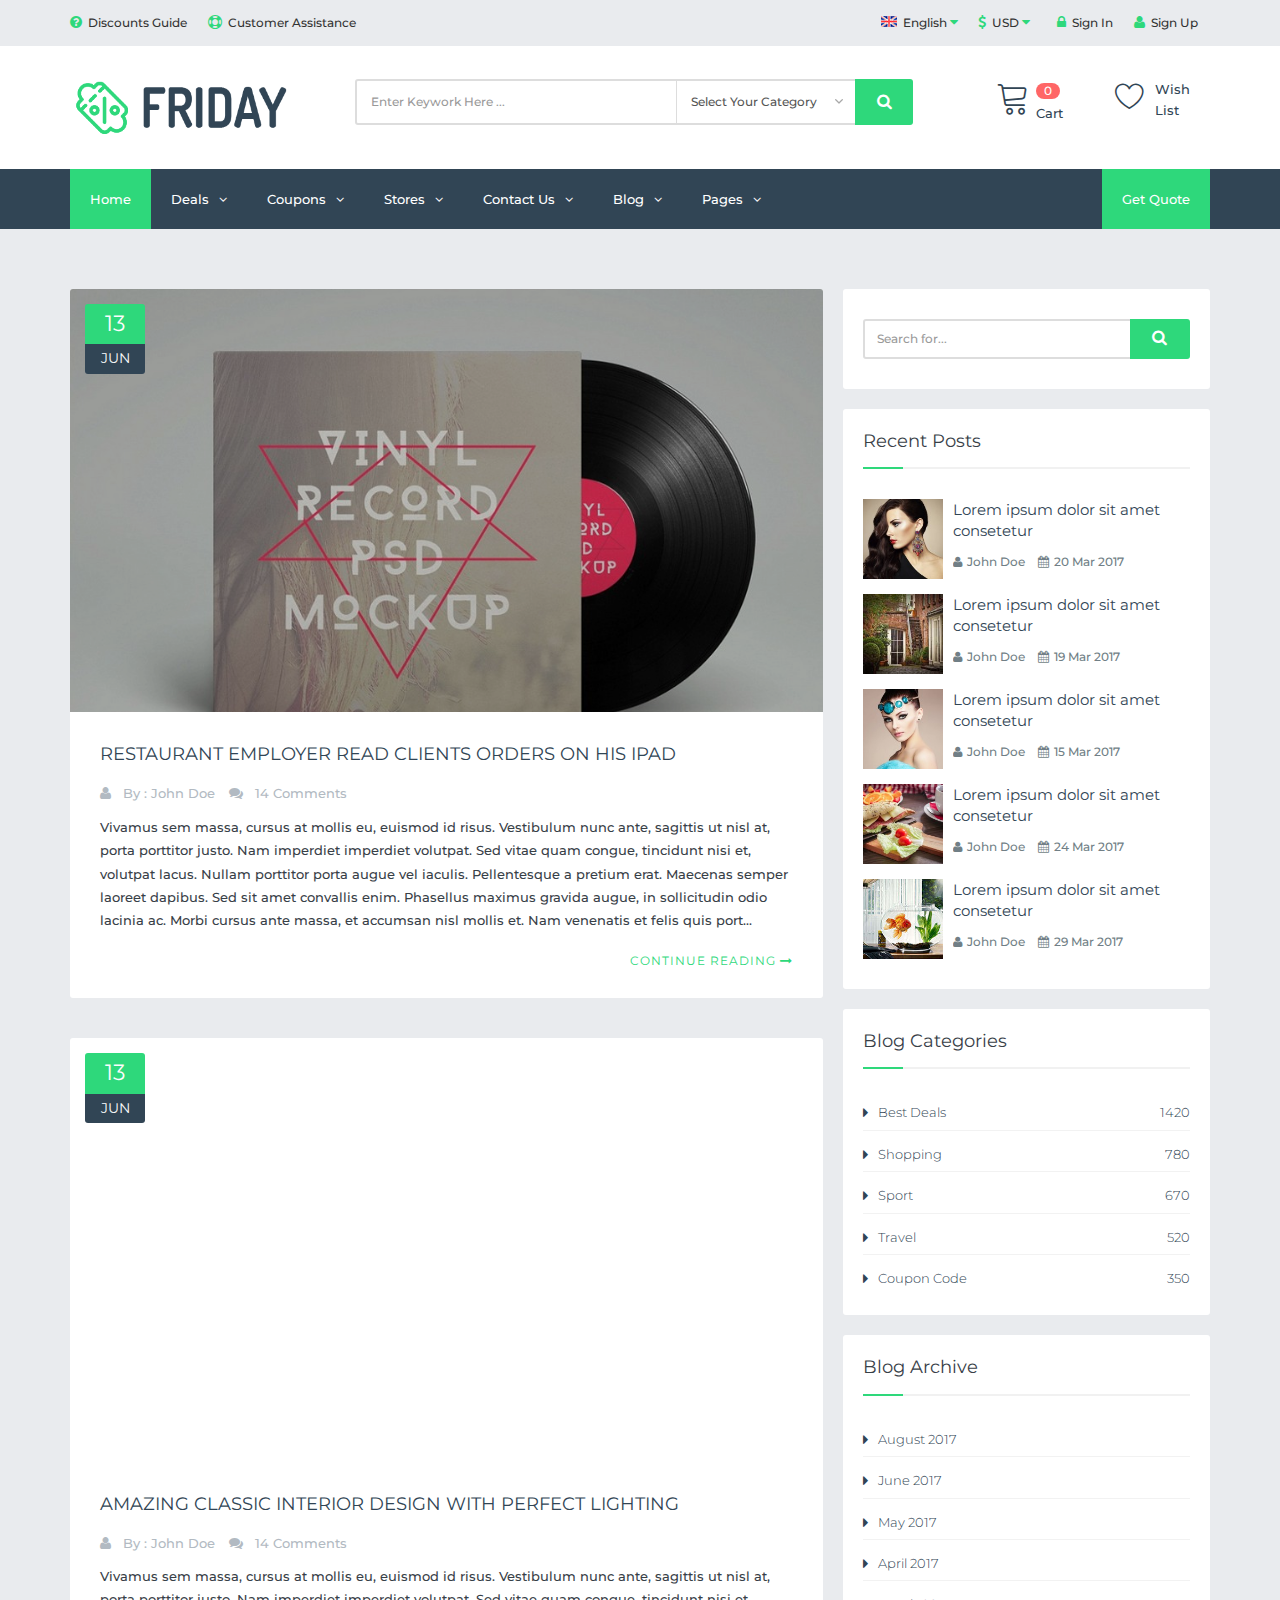
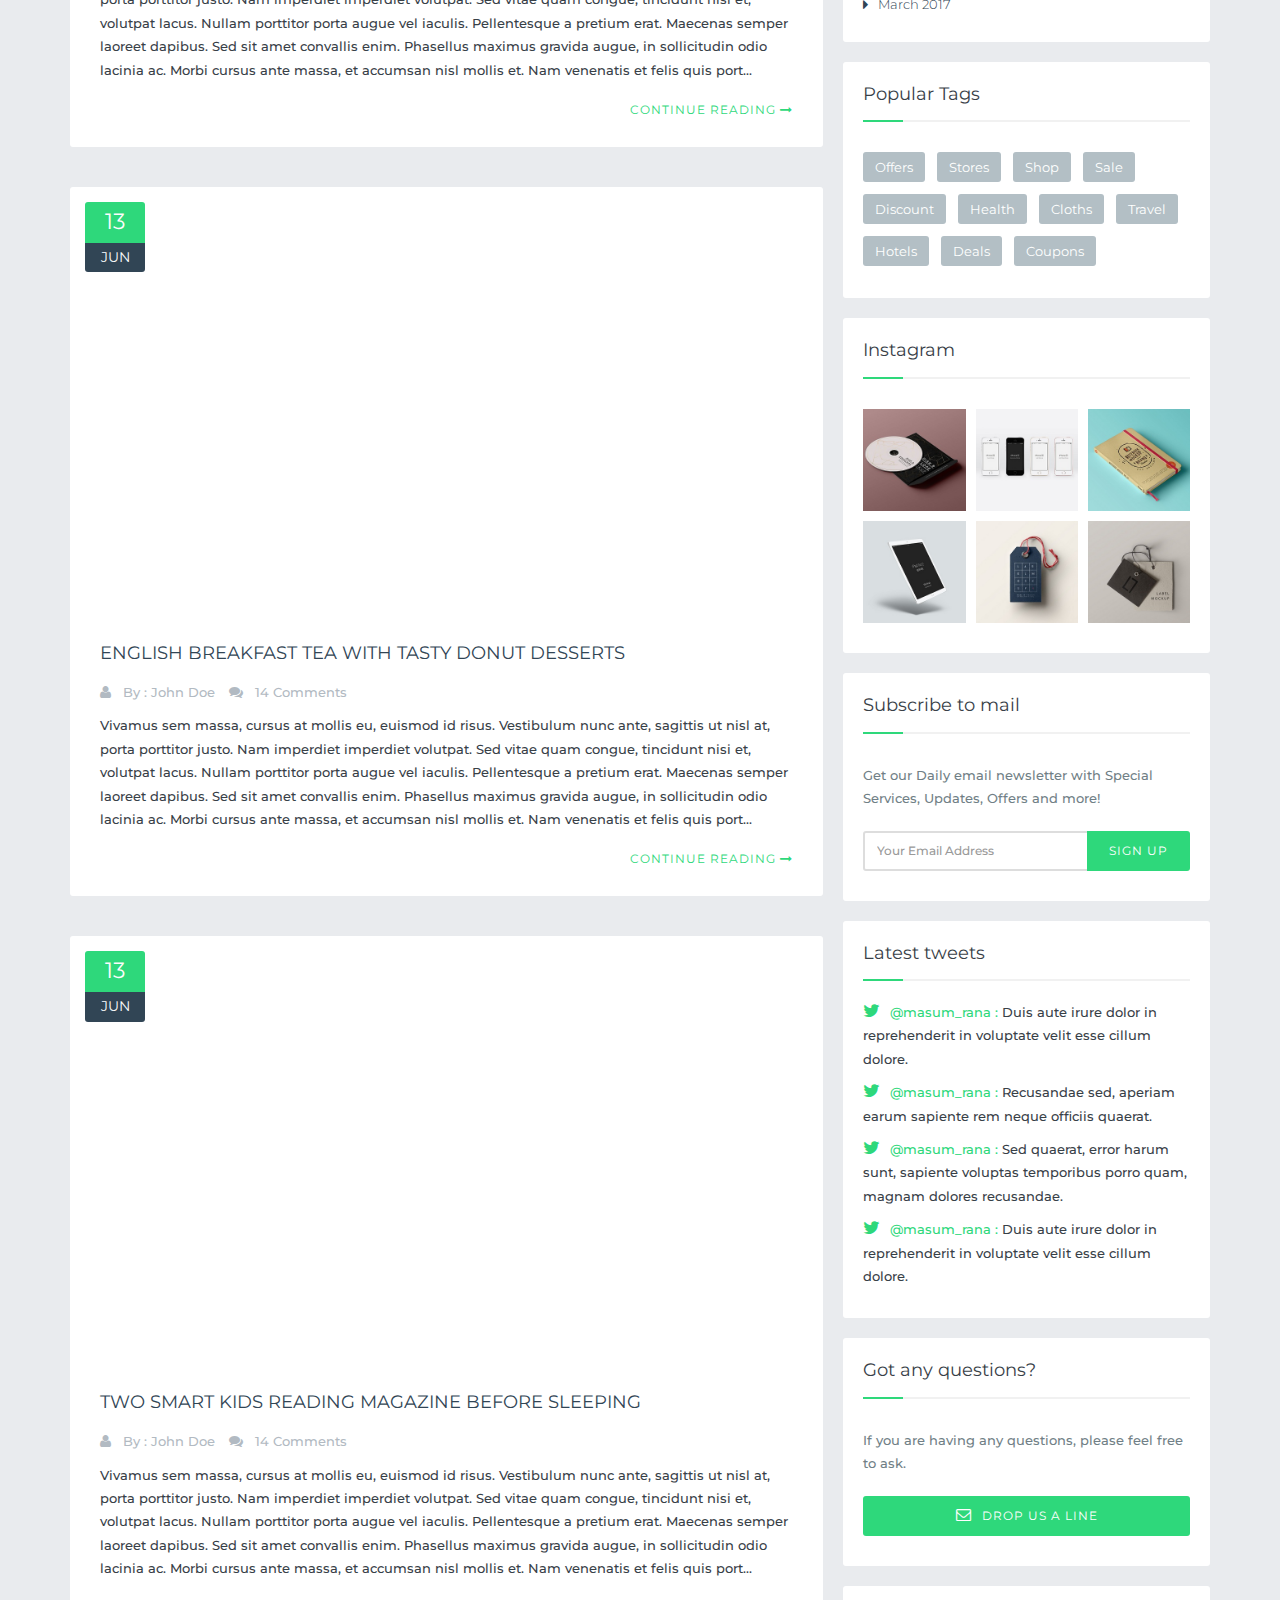
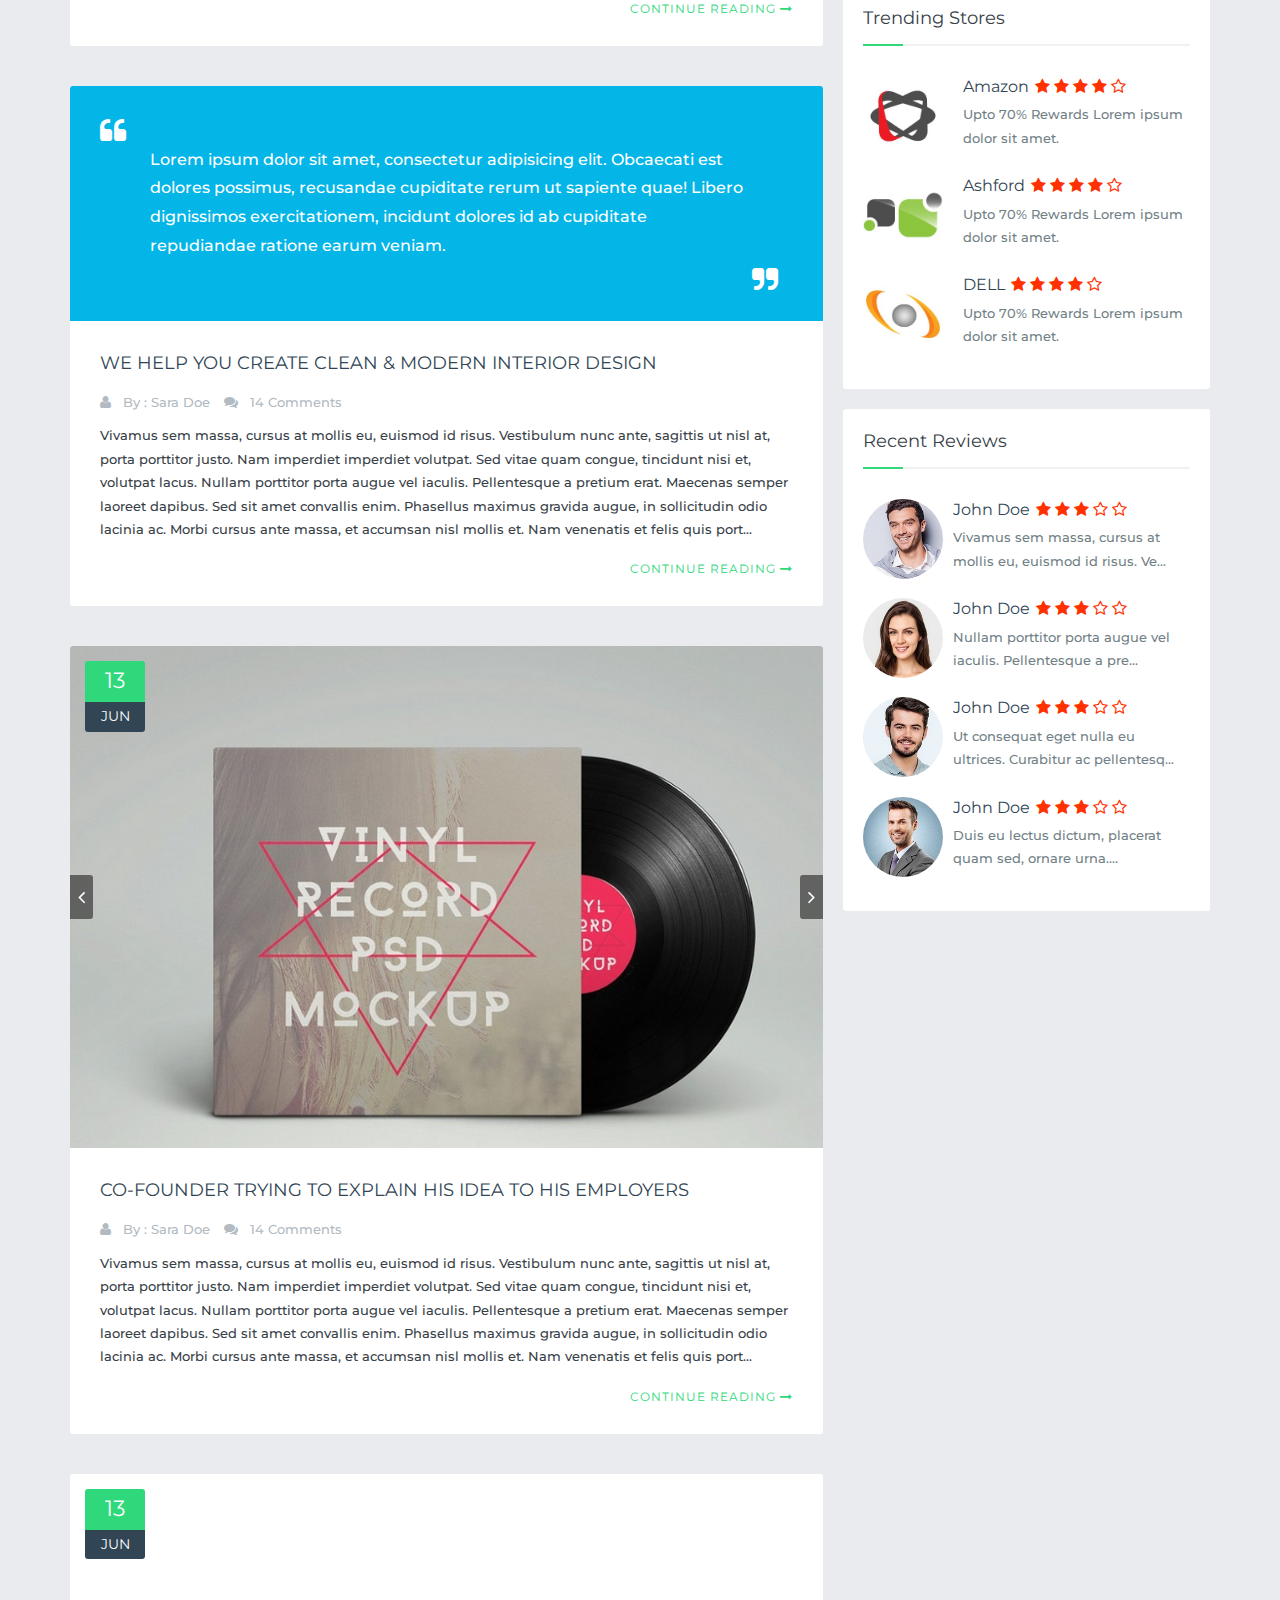
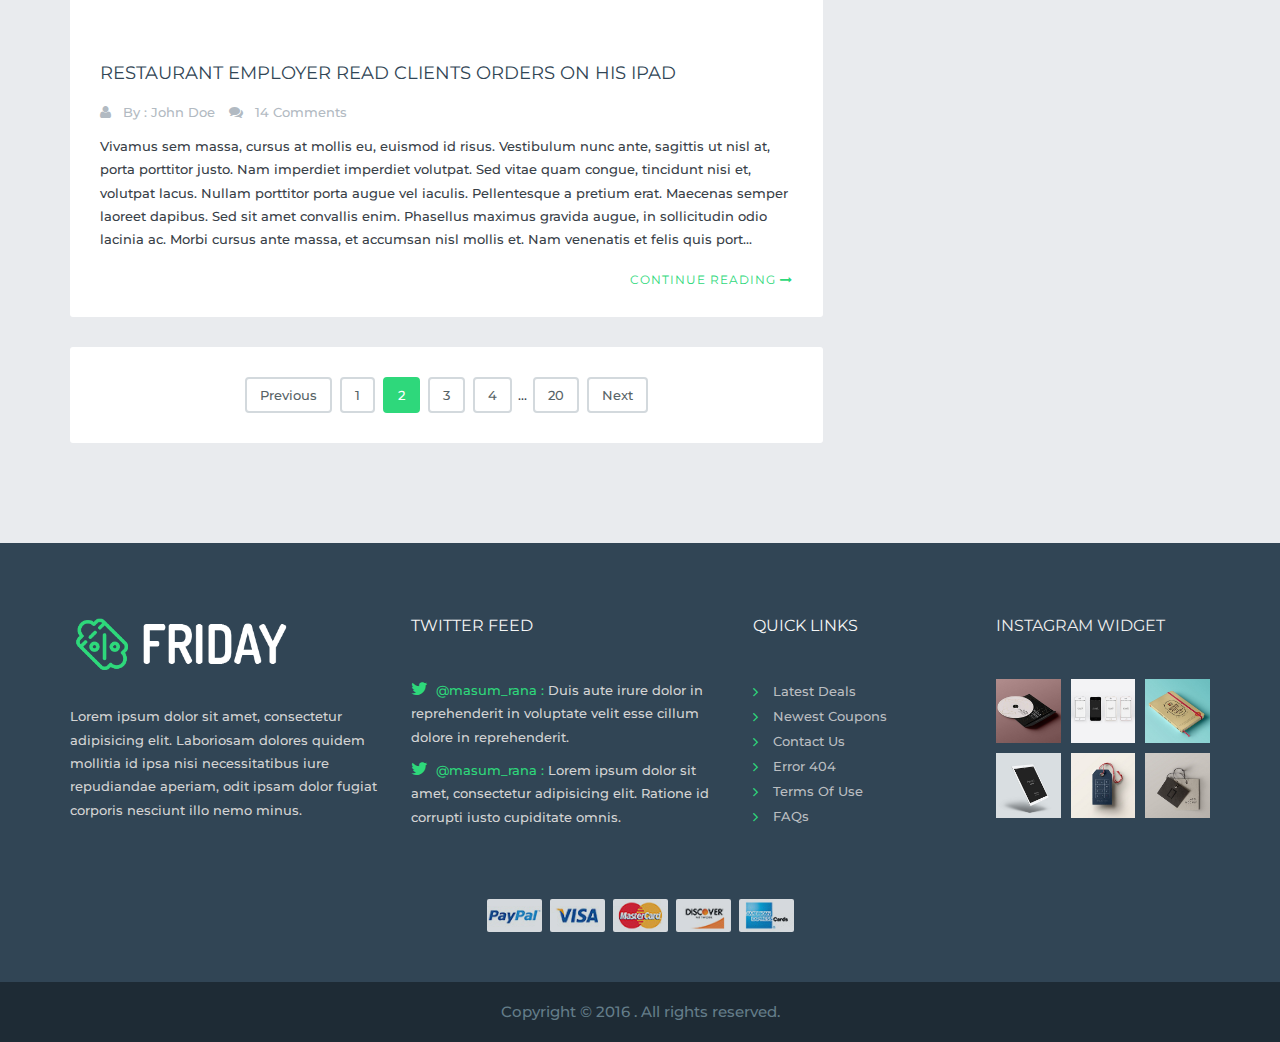
<file: blog_classic_right_sidebar.html>
﻿<!DOCTYPE html>
<!--[if lt IE 9 ]> <html lang="en" dir="ltr" class="no-js ie-old"> <![endif]-->
<!--[if IE 9 ]> <html lang="en" dir="ltr" class="no-js ie9"> <![endif]-->
<!--[if IE 10 ]> <html lang="en" dir="ltr" class="no-js ie10"> <![endif]-->
<!--[if (gt IE 10)|!(IE)]><!-->
<html lang="en" dir="ltr" class="no-js">
<!--<![endif]-->

<head>

    <!-- ––––––––––––––––––––––––––––––––––––––––– -->
    <!-- META TAGS                                 -->
    <!-- ––––––––––––––––––––––––––––––––––––––––– -->
    <meta charset="utf-8">
    <!-- Always force latest IE rendering engine -->
    <meta http-equiv="X-UA-Compatible" content="IE=edge">
    <!-- Mobile specific meta -->
    <meta name="viewport" content="width=device-width, initial-scale=1">
    <!-- The above 3 meta tags *must* come first in the head; any other head content must come *after* these tags -->

    <!-- ––––––––––––––––––––––––––––––––––––––––– -->
    <!-- PAGE TITLE                                -->
    <!-- ––––––––––––––––––––––––––––––––––––––––– -->
    <title>FRIDAY | Coupons, Deals, Discounts and Promo codes Template</title>

    <!-- ––––––––––––––––––––––––––––––––––––––––– -->
    <!-- SEO METAS                                 -->
    <!-- ––––––––––––––––––––––––––––––––––––––––– -->
    <meta name="description" content="FRIDAY is a responsive multipurpose-ecommerce site template allows you to store coupons and promo codes from different brands and create store for deals, discounts, It can be used as coupon website such as groupon.com and also as online store">
    <meta name="	black friday, coupon, coupon codes, coupon theme, coupons, deal news, deals, discounts, ecommerce, friday deals, groupon, promo codes, responsive, shop, store coupons">
    <meta name="robots" content="index, follow">
    <meta name="author" content="CODASTROID">

    <!-- ––––––––––––––––––––––––––––––––––––––––– -->
    <!-- PAGE FAVICON                              -->
    <!-- ––––––––––––––––––––––––––––––––––––––––– -->
    <link rel="apple-touch-icon" href="assets/images/favicon/apple-touch-icon.png">
    <link rel="icon" href="assets/images/favicon/favicon.ico">

    <!-- ––––––––––––––––––––––––––––––––––––––––– -->
    <!-- GOOGLE FONTS                              -->
    <!-- ––––––––––––––––––––––––––––––––––––––––– -->
    <link href="https://fonts.googleapis.com/css?family=Montserrat:400,500,600" rel="stylesheet">

    <!-- ––––––––––––––––––––––––––––––––––––––––– -->
    <!-- Include CSS Filess                        -->
    <!-- ––––––––––––––––––––––––––––––––––––––––– -->

    <!-- Bootstrap -->
    <link href="assets/css/bootstrap.min.css" rel="stylesheet">

    <!-- Font Awesome -->
    <link href="assets/vendors/font-awesome/css/font-awesome.min.css" rel="stylesheet">

    <!-- Linearicons -->
    <link href="assets/vendors/linearicons/css/linearicons.css" rel="stylesheet">

    <!-- Owl Carousel -->
    <link href="assets/vendors/owl-carousel/owl.carousel.min.css" rel="stylesheet">
    <link href="assets/vendors/owl-carousel/owl.theme.min.css" rel="stylesheet">

    <!-- Flex Slider -->
    <link href="assets/vendors/flexslider/flexslider.css" rel="stylesheet">

    <!-- Template Stylesheet -->
    <link href="assets/css/base.css" rel="stylesheet">
    <link href="assets/css/style.css" rel="stylesheet">

</head>

<body id="body" class="wide-layout preloader-active">
     


    <!--[if lt IE 9]>
        <p class="browserupgrade alert-error">
        	You are using an <strong>outdated</strong> browser. Please <a href="http://browsehappy.com/">upgrade your browser</a> to improve your experience.
        </p>
    <![endif]-->

    <noscript>
        <div class="noscript alert-error">
            For full functionality of this site it is necessary to enable JavaScript. Here are the <a href="http://www.enable-javascript.com/" target="_blank">
		 instructions how to enable JavaScript in your web browser</a>.
        </div>
    </noscript>

    <!-- ––––––––––––––––––––––––––––––––––––––––– -->
    <!-- PRELOADER                                 -->
    <!-- ––––––––––––––––––––––––––––––––––––––––– -->
    <!-- Preloader -->
    <div id="preloader" class="preloader">
        <div class="loader-cube">
            <div class="loader-cube__item1 loader-cube__item"></div>
            <div class="loader-cube__item2 loader-cube__item"></div>
            <div class="loader-cube__item4 loader-cube__item"></div>
            <div class="loader-cube__item3 loader-cube__item"></div>
        </div>
    </div>
    <!-- End Preloader -->
    <!-- ––––––––––––––––––––––––––––––––––––––––– -->
    <!-- WRAPPER                                   -->
    <!-- ––––––––––––––––––––––––––––––––––––––––– -->
    <div id="pageWrapper" class="page-wrapper">
        <!-- –––––––––––––––[ HEADER ]––––––––––––––– -->
        <header id="mainHeader" class="main-header">

            <!-- Top Bar -->
            <div class="top-bar bg-gray">
                <div class="container">
                    <div class="row">
                        <div class="col-sm-12 col-md-4 is-hidden-sm-down">
                            <ul class="nav-top nav-top-left list-inline t-left">
                                <li><a href="terms_conditions.html"><i class="fa fa-question-circle"></i>Discounts Guide</a>
                                </li>
                                <li><a href="faq.html"><i class="fa fa-support"></i>Customer Assistance</a>
                                </li>
                            </ul>
                        </div>
                        <div class="col-sm-12 col-md-8">
                            <ul class="nav-top nav-top-right list-inline t-xs-center t-md-right">
                                <li>
                                    <a href="#"><i class="fa fa-flag-usa"></i>English <i class="fa fa-caret-down"></i></a>
                                    <ul>
                                        <li><a href="#"><i class="fa fa-flag-usa"></i>English</a>
                                        </li>
                                        <li><a href="#"><i class="fa fa-flag-fra"></i>France</a>
                                        </li>
                                        <li><a href="#"><i class="fa fa-flag-ger"></i>Germany</a>
                                        </li>
                                        <li><a href="#"><i class="fa fa-flag-rus"></i>Russia</a>
                                        </li>
                                    </ul>
                                </li>
                                <li>
                                    <a href="#"><i class="fa fa-usd"></i>USD <i class="fa fa-caret-down"></i></a>
                                    <ul>
                                        <li><a href="#">USD - US Dollar</a>
                                        </li>
                                        <li><a href="#">EUR - Euro</a>
                                        </li>
                                        <li><a href="#">CNY - Chinese Yuan</a>
                                        </li>
                                        <li><a href="#">RUB - Russian Ruble</a>
                                        </li>
                                    </ul>
                                </li>
                                <li><a href="signin.html"><i class="fa fa-lock"></i>Sign In</a>
                                </li>
                                <li><a href="signup.html"><i class="fa fa-user"></i>Sign Up</a>
                                </li>
                            </ul>
                        </div>
                    </div>
                </div>
            </div>
            <!-- End Top Bar -->

            <!-- Header Header -->
            <div class="header-header bg-white">
                <div class="container">
                    <div class="row row-rl-0 row-tb-20 row-md-cell">
                        <div class="brand col-md-3 t-xs-center t-md-left valign-middle">
                            <a href="#" class="logo">
                                <img src="assets/images/logo.png" alt="" width="250">
                            </a>
                        </div>
                        <div class="header-search col-md-9">
                            <div class="row row-tb-10 ">
                                <div class="col-sm-8">
                                    <form class="search-form">
                                        <div class="input-group">
                                            <input type="text" class="form-control input-lg search-input" placeholder="Enter Keywork Here ..." required="required">
                                            <div class="input-group-btn">
                                                <div class="input-group">
                                                    <select class="form-control input-lg search-select">
                                                        <option>Select Your Category</option>
                                                        <option>Deals</option>
                                                        <option>Coupons</option>
                                                        <option>Discounts</option>
                                                    </select>
                                                    <div class="input-group-btn">
                                                        <button type="submit" class="btn btn-lg btn-search btn-block">
                                                            <i class="fa fa-search font-16"></i>
                                                        </button>
                                                    </div>
                                                </div>
                                            </div>
                                        </div>
                                    </form>
                                </div>
                                <div class="col-sm-4 t-xs-center t-md-right">
                                    <div class="header-cart">
                                        <a href="cart.html">
                                            <span class="icon lnr lnr-cart"></span>
                                            <div><span class="cart-number">0</span>
                                            </div>
                                            <span class="title">Cart</span>
                                        </a>
                                    </div>
                                    <div class="header-wishlist ml-20">
                                        <a href="wishlist.html">
                                            <span class="icon lnr lnr-heart font-30"></span>
                                            <span class="title">Wish List</span>
                                        </a>
                                    </div>
                                </div>
                            </div>
                        </div>
                    </div>
                </div>
            </div>
            <!-- End Header Header -->

            <!-- Header Menu -->
            <div class="header-menu bg-blue">
                <div class="container">
                    <nav class="nav-bar">
                        <div class="nav-header">
                            <span class="nav-toggle" data-toggle="#header-navbar">
		                        <i></i>
		                        <i></i>
		                        <i></i>
		                    </span>
                        </div>
                        <div id="header-navbar" class="nav-collapse">
                            <ul class="nav-menu">
                                <li class="active">
                                    <a href="index.html">Home</a>
                                </li>
                                <li class="dropdown-mega-menu">
                                    <a href="deals_grid.html">Deals</a>
                                    <div class="mega-menu">
                                        <div class="row row-v-10">
                                            <div class="col-md-3">
                                                <ul>
                                                    <li><a href="deals_grid.html">Grid View</a>
                                                    </li>
                                                    <li><a href="deals_grid_sidebar.html">Grid With Sidebar</a>
                                                    </li>
                                                    <li><a href="deals_list.html">List View</a>
                                                    </li>
                                                    <li><a href="deal_single.html">Deal Single</a>
                                                    </li>
                                                </ul>
                                            </div>
                                            <div class="col-md-3">
                                                <figure class="deal-thumbnail embed-responsive embed-responsive-4by3" data-bg-img="assets/images/deals/deal_03.jpg">
                                                    <div class="label-discount top-10 right-10">-15%</div>
                                                    <div class="deal-about p-10 pos-a bottom-0 left-0">
                                                        <div class="rating mb-10">
                                                            <span class="rating-stars rate-allow" data-rating="2">
										                        <i class="fa fa-star-o"></i>
										                        <i class="fa fa-star-o"></i>
										                        <i class="fa fa-star-o"></i>
										                        <i class="fa fa-star-o"></i>
										                        <i class="fa fa-star-o"></i>
										                    </span>
                                                        </div>
                                                        <h6 class="deal-title mb-10">
										                    <a href="deal_single.html" class="color-lighter">Aenean ut orci vel massa</a>
										                </h6>
                                                    </div>
                                                </figure>
                                            </div>
                                            <div class="col-md-3">
                                                <figure class="deal-thumbnail embed-responsive embed-responsive-4by3" data-bg-img="assets/images/deals/deal_04.jpg">
                                                    <div class="label-discount top-10 right-10">-60%</div>
                                                    <div class="deal-about p-10 pos-a bottom-0 left-0">
                                                        <div class="rating mb-10">
                                                            <span class="rating-stars rate-allow" data-rating="3">
										                        <i class="fa fa-star-o"></i>
										                        <i class="fa fa-star-o"></i>
										                        <i class="fa fa-star-o"></i>
										                        <i class="fa fa-star-o"></i>
										                        <i class="fa fa-star-o"></i>
										                    </span>
                                                        </div>
                                                        <h6 class="deal-title mb-10">
										                    <a href="deal_single.html" class="color-lighter">Aenean ut orci vel massa</a>
										                </h6>
                                                    </div>
                                                </figure>
                                            </div>
                                            <div class="col-md-3">
                                                <figure class="deal-thumbnail embed-responsive embed-responsive-4by3" data-bg-img="assets/images/deals/deal_05.jpg">
                                                    <div class="label-discount top-10 right-10">-60%</div>
                                                    <div class="deal-about p-10 pos-a bottom-0 left-0">
                                                        <div class="rating mb-10">
                                                            <span class="rating-stars rate-allow" data-rating="5">
										                        <i class="fa fa-star-o"></i>
										                        <i class="fa fa-star-o"></i>
										                        <i class="fa fa-star-o"></i>
										                        <i class="fa fa-star-o"></i>
										                        <i class="fa fa-star-o"></i>
										                    </span>
                                                        </div>
                                                        <h6 class="deal-title mb-10">
										                    <a href="deal_single.html" class="color-lighter">Aenean ut orci vel massa</a>
										                </h6>
                                                    </div>
                                                </figure>
                                            </div>
                                        </div>
                                    </div>
                                </li>
                                <li>
                                    <a href="coupons_grid.html">Coupons</a>
                                    <ul>
                                        <li><a href="coupons_grid.html">Grid View</a>
                                        </li>
                                        <li><a href="coupons_grid_sidebar.html">Grid With Sidebar</a>
                                        </li>
                                        <li><a href="coupons_list.html">List View</a>
                                        </li>
                                    </ul>
                                </li>
                                <li>
                                    <a href="stores_01.html">Stores</a>
                                    <ul>
                                        <li><a href="stores_01.html">Stores Search</a>
                                        </li>
                                        <li><a href="stores_02.html">Stores Categories</a>
                                        </li>
                                        <li><a href="store_single_01.html">Store Single 1</a>
                                        </li>
                                        <li><a href="store_single_02.html">Store Single 2</a>
                                        </li>
                                    </ul>
                                </li>
                                <li>
                                    <a href="contact_us_01.html">Contact Us</a>
                                    <ul>
                                        <li><a href="contact_us_01.html">Contact Us 1</a>
                                        </li>
                                        <li><a href="contact_us_02.html">Contact Us 2</a>
                                        </li>
                                    </ul>
                                </li>
                                <li>
                                    <a href="#">Blog</a>
                                    <ul>
                                        <li>
                                            <a href="#">Classic View</a>
                                            <ul>
                                                <li><a href="blog_classic_right_sidebar.html">Right Sidenar</a>
                                                </li>
                                                <li><a href="blog_classic_left_sidebar.html">Left Sidebar</a>
                                                </li>
                                                <li><a href="blog_classic_fullwidth.html">Full Width</a>
                                                </li>
                                            </ul>
                                        </li>
                                        <li>
                                            <a href="#">Grid View</a>
                                            <ul>
                                                <li><a href="blog_grid_3col.html">3 Columns</a>
                                                </li>
                                                <li><a href="blog_grid_2col.html">2 Columns</a>
                                                </li>
                                                <li><a href="blog_grid_right_sidebar.html">Right Sidebar</a>
                                                </li>
                                            </ul>
                                        </li>
                                        <li>
                                            <a href="#">List View</a>
                                            <ul>
                                                <li><a href="blog_list_right_sidebar.html">Right Sidenar</a>
                                                </li>
                                                <li><a href="blog_list_left_sidebar.html">Left Sidebar</a>
                                                </li>
                                                <li><a href="blog_list_fullwidth.html">Full Width</a>
                                                </li>
                                            </ul>
                                        </li>
                                        <li>
                                            <a href="#">Blog Single</a>
                                            <ul>
                                                <li><a href="blog_single_standard.html">Standard Post</a>
                                                </li>
                                                <li><a href="blog_single_gallery.html">Gallery Post</a>
                                                </li>
                                                <li><a href="blog_single_youtube.html">Youtube Video</a>
                                                </li>
                                                <li><a href="blog_single_vimeo.html">Vimeo Video</a>
                                                </li>
                                                <li><a href="blog_single_map.html">Google Map</a>
                                                </li>
                                                <li><a href="blog_single_quote.html">Quote Post</a>
                                                </li>
                                                <li><a href="blog_single_audio.html">Audio Post</a>
                                                </li>
                                            </ul>
                                        </li>
                                    </ul>
                                </li>
                                <li>
                                    <a href="#">Pages</a>
                                    <ul>
                                        <li><a href="index.html">Home Default</a>
                                        </li>
                                        <li><a href="signin.html">Sign In</a>
                                        </li>
                                        <li><a href="signup.html">Sign Up</a>
                                        </li>
                                        <li><a href="404.html">404 Page</a>
                                        </li>
                                        <li><a href="faq.html">FAQ Page</a>
                                        </li>
                                        <li><a href="cart.html">Cart Page</a>
                                        </li>
                                        <li>
                                            <a href="checkout_method.html">Checkout</a>
                                            <ul>
                                                <li><a href="checkout_method.html">Checkout method</a>
                                                </li>
                                                <li><a href="checkout_billing.html">Billing Information</a>
                                                </li>
                                                <li><a href="checkout_payment.html">Payment Information</a>
                                                </li>
                                            </ul>
                                        </li>
                                        <li>
                                            <a href="#">Contact Us</a>
                                            <ul>
                                                <li><a href="contact_us_01.html">Contact Us 1</a>
                                                </li>
                                                <li><a href="contact_us_02.html">Contact Us 2</a>
                                                </li>
                                            </ul>
                                        </li>
                                        <li>
                                            <a href="#">Deals Pages</a>
                                            <ul>
                                                <li><a href="deals_grid.html">Grid View</a>
                                                </li>
                                                <li><a href="deals_list.html">List View</a>
                                                </li>
                                                <li><a href="deal_single.html">Deal Single</a>
                                                </li>
                                            </ul>
                                        </li>
                                        <li>
                                            <a href="#">Coupons Pages</a>
                                            <ul>
                                                <li><a href="coupons_grid.html">Grid View</a>
                                                </li>
                                                <li><a href="coupons_grid_sidebar.html">Grid With Sidebar</a>
                                                </li>
                                                <li><a href="coupons_list.html">List View</a>
                                                </li>
                                            </ul>
                                        </li>
                                        <li><a href="terms_conditions.html">Terms &amp; conditions</a>
                                        </li>
                                    </ul>
                                </li>
                            </ul>
                        </div>
                        <div class="nav-menu nav-menu-fixed">
                            <a href="#">Get Quote</a>
                        </div>
                    </nav>
                </div>
            </div>
            <!-- End Header Menu -->

        </header>
        <!-- –––––––––––––––[ HEADER ]––––––––––––––– -->

        <!-- –––––––––––––––[ PAGE CONTENT ]––––––––––––––– -->
        <main id="mainContent" class="main-content">
            <!-- Page Container -->
            <div class="page-container ptb-60">
                <div class="container">
                    <div class="row row-rl-10 row-tb-20">
                        <div class="page-content col-xs-12 col-sm-7 col-md-8">

                            <!-- Blog Area -->
                            <div class="blog-area blog-classic right-sidebar">

                                <div class="row row-tb-20">

                                    <!-- Blog Post -->
                                    <div class="blog-post col-xs-12">
                                        <article class="entry panel">
                                            <figure class="entry-media post-thumbnail embed-responsive embed-responsive-16by9" data-bg-img="assets/images/blog/blog_01.jpg">
                                                <div class="entry-date">
                                                    <h4>13</h4>
                                                    <h6>JUN</h6>
                                                </div>
                                            </figure>
                                            <div class="entry-wrapper prl-20 prl-md-30 pt-20 pt-md-30 pb-15">
                                                <header class="entry-header">
                                                    <h4 class="entry-title mb-10 mb-md-15 t-uppercase">
											<a href="blog_single_standard.html">Restaurant Employer Read Clients Orders On His iPad</a>
										</h4>
                                                    <div class="entry-meta mb-10">
                                                        <ul class="tag-info list-inline">
                                                            <li><i class="icon fa fa-user"></i> By : John Doe</li>
                                                            <li><i class="icon fa fa-comments"></i> 14 Comments</li>
                                                        </ul>
                                                    </div>
                                                </header>
                                                <div class="entry-content">
                                                    <p class="entry-summary">Vivamus sem massa, cursus at mollis eu, euismod id risus. Vestibulum nunc ante, sagittis ut nisl at, porta porttitor justo. Nam imperdiet imperdiet volutpat. Sed vitae quam congue, tincidunt nisi et, volutpat lacus. Nullam porttitor porta augue vel iaculis. Pellentesque a pretium erat. Maecenas semper laoreet dapibus. Sed sit amet convallis enim. Phasellus maximus gravida augue, in sollicitudin odio lacinia ac. Morbi cursus ante massa, et accumsan nisl mollis et. Nam venenatis et felis quis port...</p>
                                                </div>
                                                <footer class="entry-footer text-right">
                                                    <a href="blog_single_standard.html" class="more-link btn btn-link">Continue reading <i class="icon fa fa-long-arrow-right"></i></a>
                                                </footer>
                                            </div>
                                        </article>
                                    </div>
                                    <!-- End Blog Post -->

                                    <!-- Blog Post -->
                                    <div class="blog-post col-xs-12">
                                        <article class="entry panel">
                                            <figure class="entry-media embed-responsive embed-responsive-16by9">
                                                <iframe src="https://player.vimeo.com/video/28786762?portrait=0" webkitallowfullscreen mozallowfullscreen allowfullscreen></iframe>
                                                <div class="entry-date">
                                                    <h4>13</h4>
                                                    <h6>JUN</h6>
                                                </div>
                                            </figure>
                                            <div class="entry-wrapper prl-20 prl-md-30 pt-20 pt-md-30 pb-15">
                                                <header class="entry-header">
                                                    <h4 class="entry-title mb-10 mb-md-15 t-uppercase">
											<a href="blog_single_vimeo.html">Amazing Classic Interior Design With Perfect Lighting</a>
										</h4>
                                                    <div class="entry-meta mb-10">
                                                        <ul class="tag-info list-inline">
                                                            <li><i class="icon fa fa-user"></i> By : John Doe</li>
                                                            <li><i class="icon fa fa-comments"></i> 14 Comments </li>
                                                        </ul>
                                                    </div>
                                                </header>
                                                <div class="entry-content">
                                                    <p class="entry-summary">Vivamus sem massa, cursus at mollis eu, euismod id risus. Vestibulum nunc ante, sagittis ut nisl at, porta porttitor justo. Nam imperdiet imperdiet volutpat. Sed vitae quam congue, tincidunt nisi et, volutpat lacus. Nullam porttitor porta augue vel iaculis. Pellentesque a pretium erat. Maecenas semper laoreet dapibus. Sed sit amet convallis enim. Phasellus maximus gravida augue, in sollicitudin odio lacinia ac. Morbi cursus ante massa, et accumsan nisl mollis et. Nam venenatis et felis quis port...</p>
                                                </div>
                                                <footer class="entry-footer text-right">
                                                    <a href="blog_single_vimeo.html" class="more-link btn btn-link">Continue reading <i class="icon fa fa-long-arrow-right"></i></a>
                                                </footer>
                                            </div>
                                        </article>
                                    </div>
                                    <!-- End Blog Post -->

                                    <!-- Blog Post -->
                                    <div class="blog-post col-xs-12">
                                        <article class="entry panel">
                                            <figure class="entry-media embed-responsive embed-responsive-16by9">
                                                <iframe src="https://www.youtube.com/embed/mcixldqDIEQ?v=mcixldqDIEQ" webkitallowfullscreen mozallowfullscreen allowfullscreen></iframe>
                                                <div class="entry-date">
                                                    <h4>13</h4>
                                                    <h6>JUN</h6>
                                                </div>
                                            </figure>
                                            <div class="entry-wrapper prl-20 prl-md-30 pt-20 pt-md-30 pb-15">
                                                <header class="entry-header">
                                                    <h4 class="entry-title mb-10 mb-md-15 t-uppercase">
											<a href="blog_single_youtube.html">English Breakfast Tea With Tasty Donut Desserts</a>
										</h4>
                                                    <div class="entry-meta mb-10">
                                                        <ul class="tag-info list-inline">
                                                            <li><i class="icon fa fa-user"></i> By : John Doe</li>
                                                            <li><i class="icon fa fa-comments"></i> 14 Comments </li>
                                                        </ul>
                                                    </div>
                                                </header>
                                                <div class="entry-content">
                                                    <p class="entry-summary">Vivamus sem massa, cursus at mollis eu, euismod id risus. Vestibulum nunc ante, sagittis ut nisl at, porta porttitor justo. Nam imperdiet imperdiet volutpat. Sed vitae quam congue, tincidunt nisi et, volutpat lacus. Nullam porttitor porta augue vel iaculis. Pellentesque a pretium erat. Maecenas semper laoreet dapibus. Sed sit amet convallis enim. Phasellus maximus gravida augue, in sollicitudin odio lacinia ac. Morbi cursus ante massa, et accumsan nisl mollis et. Nam venenatis et felis quis port...</p>
                                                </div>
                                                <footer class="entry-footer text-right">
                                                    <a href="blog_single_youtube.html" class="more-link btn btn-link">Continue reading <i class="icon fa fa-long-arrow-right"></i></a>
                                                </footer>
                                            </div>
                                        </article>
                                    </div>
                                    <!-- End Blog Post -->

                                    <!-- Blog Post -->
                                    <div class="blog-post col-xs-12">
                                        <article class="entry panel">
                                            <figure class="entry-media embed-responsive embed-responsive-16by9">
                                                <iframe class="embed-responsive-item" src="http://maps.google.com/maps?q=56.7638955,-120.0681474&amp;z=4&amp;output=embed"></iframe>
                                                <div class="entry-date">
                                                    <h4>13</h4>
                                                    <h6>JUN</h6>
                                                </div>
                                            </figure>
                                            <div class="entry-wrapper prl-20 prl-md-30 pt-20 pt-md-30 pb-15">
                                                <header class="entry-header">
                                                    <h4 class="entry-title mb-10 mb-md-15 t-uppercase">
											<a href="blog_single_map.html">Two Smart Kids Reading Magazine Before Sleeping</a>
										</h4>
                                                    <div class="entry-meta mb-10">
                                                        <ul class="tag-info list-inline">
                                                            <li><i class="icon fa fa-user"></i> By : John Doe</li>
                                                            <li><i class="icon fa fa-comments"></i> 14 Comments </li>
                                                        </ul>
                                                    </div>
                                                </header>
                                                <div class="entry-content">
                                                    <p class="entry-summary">Vivamus sem massa, cursus at mollis eu, euismod id risus. Vestibulum nunc ante, sagittis ut nisl at, porta porttitor justo. Nam imperdiet imperdiet volutpat. Sed vitae quam congue, tincidunt nisi et, volutpat lacus. Nullam porttitor porta augue vel iaculis. Pellentesque a pretium erat. Maecenas semper laoreet dapibus. Sed sit amet convallis enim. Phasellus maximus gravida augue, in sollicitudin odio lacinia ac. Morbi cursus ante massa, et accumsan nisl mollis et. Nam venenatis et felis quis port...</p>
                                                </div>
                                                <footer class="entry-footer text-right">
                                                    <a href="blog_single_map.html" class="more-link btn btn-link">Continue reading <i class="icon fa fa-long-arrow-right"></i></a>
                                                </footer>
                                            </div>
                                        </article>
                                    </div>
                                    <!-- End Blog Post -->

                                    <!-- Blog Post -->
                                    <div class="blog-post col-xs-12">
                                        <article class="entry panel">
                                            <figure class="entry-media">
                                                <blockquote class="blog-quote-section">
                                                    <p>
                                                        Lorem ipsum dolor sit amet, consectetur adipisicing elit. Obcaecati est dolores possimus, recusandae cupiditate rerum ut sapiente quae! Libero dignissimos exercitationem, incidunt dolores id ab cupiditate repudiandae ratione earum veniam.
                                                    </p>
                                                </blockquote>
                                            </figure>
                                            <div class="entry-wrapper prl-20 prl-md-30 pt-20 pt-md-30 pb-15">
                                                <header class="entry-header">
                                                    <h4 class="entry-title mb-10 mb-md-15 t-uppercase">
											<a href="blog_single_quote.html">We Help You Create Clean & Modern Interior Design</a>
										</h4>
                                                    <div class="entry-meta mb-10">
                                                        <ul class="tag-info list-inline">
                                                            <li><i class="icon fa fa-user"></i> By : Sara Doe</li>
                                                            <li><i class="icon fa fa-comments"></i> 14 Comments </li>
                                                        </ul>
                                                    </div>
                                                </header>
                                                <div class="entry-content">
                                                    <p class="entry-summary">Vivamus sem massa, cursus at mollis eu, euismod id risus. Vestibulum nunc ante, sagittis ut nisl at, porta porttitor justo. Nam imperdiet imperdiet volutpat. Sed vitae quam congue, tincidunt nisi et, volutpat lacus. Nullam porttitor porta augue vel iaculis. Pellentesque a pretium erat. Maecenas semper laoreet dapibus. Sed sit amet convallis enim. Phasellus maximus gravida augue, in sollicitudin odio lacinia ac. Morbi cursus ante massa, et accumsan nisl mollis et. Nam venenatis et felis quis port...</p>
                                                </div>
                                                <footer class="entry-footer text-right">
                                                    <a href="blog_single_quote.html" class="more-link btn btn-link">Continue reading <i class="icon fa fa-long-arrow-right"></i></a>
                                                </footer>
                                            </div>
                                        </article>
                                    </div>
                                    <!-- End Blog Post -->

                                    <!-- Blog Post -->
                                    <div class="blog-post col-xs-12">
                                        <article class="entry panel">
                                            <figure class="entry-media">
                                                <div class="entry-date">
                                                    <h4>13</h4>
                                                    <h6>JUN</h6>
                                                </div>
                                                <div class="owl-slider" data-loop="true" data-autoplay="true" data-autoplay-timeout="10000" data-smart-speed="1000" data-nav-speed="false" data-nav="true" data-xxs-items="1" data-xxs-nav="true" data-xs-items="1" data-xs-nav="true" data-sm-items="1" data-sm-nav="true" data-md-items="1" data-md-nav="true" data-lg-items="1" data-lg-nav="true">
                                                    <figure class="item">
                                                        <img src="assets/images/blog/blog_01.jpg" alt="">
                                                    </figure>
                                                    <figure class="item">
                                                        <img src="assets/images/blog/blog_02.jpg" alt="">
                                                    </figure>
                                                    <figure class="item">
                                                        <img src="assets/images/blog/blog_03.jpg" alt="">
                                                    </figure>
                                                    <figure class="item">
                                                        <img src="assets/images/blog/blog_04.jpg" alt="">
                                                    </figure>
                                                </div>
                                            </figure>
                                            <div class="entry-wrapper prl-20 prl-md-30 pt-20 pt-md-30 pb-15">
                                                <header class="entry-header">
                                                    <h4 class="entry-title mb-10 mb-md-15 t-uppercase">
											<a href="blog_single_gallery.html">Co-founder Trying To Explain His Idea To His Employers</a>
										</h4>
                                                    <div class="entry-meta mb-10">
                                                        <ul class="tag-info list-inline">
                                                            <li><i class="icon fa fa-user"></i> By : Sara Doe</li>
                                                            <li><i class="icon fa fa-comments"></i> 14 Comments </li>
                                                        </ul>
                                                    </div>
                                                </header>
                                                <div class="entry-content">
                                                    <p class="entry-summary">Vivamus sem massa, cursus at mollis eu, euismod id risus. Vestibulum nunc ante, sagittis ut nisl at, porta porttitor justo. Nam imperdiet imperdiet volutpat. Sed vitae quam congue, tincidunt nisi et, volutpat lacus. Nullam porttitor porta augue vel iaculis. Pellentesque a pretium erat. Maecenas semper laoreet dapibus. Sed sit amet convallis enim. Phasellus maximus gravida augue, in sollicitudin odio lacinia ac. Morbi cursus ante massa, et accumsan nisl mollis et. Nam venenatis et felis quis port...</p>
                                                </div>
                                                <footer class="entry-footer text-right">
                                                    <a href="blog_single_gallery.html" class="more-link btn btn-link">Continue reading <i class="icon fa fa-long-arrow-right"></i></a>
                                                </footer>
                                            </div>
                                        </article>
                                    </div>
                                    <!-- End Blog Post -->

                                    <!-- Blog Post -->
                                    <div class="blog-post col-xs-12">
                                        <article class="entry panel">
                                            <figure class="entry-media soundcloud-embed">
                                                <iframe src="https://w.soundcloud.com/player/?url=https%3A//api.soundcloud.com/tracks/19048953&amp;color=ff5500&amp;auto_play=false&amp;hide_related=false&amp;show_artwork=true"></iframe>
                                                <div class="entry-date">
                                                    <h4>13</h4>
                                                    <h6>JUN</h6>
                                                </div>
                                            </figure>
                                            <div class="entry-wrapper prl-20 prl-md-30 pt-20 pt-md-30 pb-15">
                                                <header class="entry-header">
                                                    <h4 class="entry-title mb-10 mb-md-15 t-uppercase">
            											<a href="blog_single_audio.html">Restaurant Employer Read Clients Orders On His iPad</a>
            										</h4>
                                                    <div class="entry-meta mb-10">
                                                        <ul class="tag-info list-inline">
                                                            <li><i class="icon fa fa-user"></i> By : John Doe</li>
                                                            <li><i class="icon fa fa-comments"></i> 14 Comments </li>
                                                        </ul>
                                                    </div>
                                                </header>
                                                <div class="entry-content">
                                                    <p class="entry-summary">Vivamus sem massa, cursus at mollis eu, euismod id risus. Vestibulum nunc ante, sagittis ut nisl at, porta porttitor justo. Nam imperdiet imperdiet volutpat. Sed vitae quam congue, tincidunt nisi et, volutpat lacus. Nullam porttitor porta augue vel iaculis. Pellentesque a pretium erat. Maecenas semper laoreet dapibus. Sed sit amet convallis enim. Phasellus maximus gravida augue, in sollicitudin odio lacinia ac. Morbi cursus ante massa, et accumsan nisl mollis et. Nam venenatis et felis quis port...</p>
                                                </div>
                                                <footer class="entry-footer text-right">
                                                    <a href="blog_single_audio.html" class="more-link btn btn-link">Continue reading <i class="icon fa fa-long-arrow-right"></i></a>
                                                </footer>
                                            </div>
                                        </article>
                                    </div>
                                    <!-- End Blog Post -->

                                </div>

                                <!-- Blog Pagination -->
                                <div class="page-pagination text-center mt-30 p-10 panel">
                                    <nav>
                                        <!-- Page Pagination -->
                                        <ul class="page-pagination">
                                            <li><a class="page-numbers previous" href="#">Previous</a>
                                            </li>
                                            <li><a href="#" class="page-numbers">1</a>
                                            </li>
                                            <li><span class="page-numbers current">2</span>
                                            </li>
                                            <li><a href="#" class="page-numbers">3</a>
                                            </li>
                                            <li><a href="#" class="page-numbers">4</a>
                                            </li>
                                            <li><span class="page-numbers dots">...</span>
                                            </li>
                                            <li><a href="#" class="page-numbers">20</a>
                                            </li>
                                            <li><a href="#" class="page-numbers next">Next</a>
                                            </li>
                                        </ul>
                                        <!-- End Page Pagination -->
                                    </nav>
                                </div>
                                <!-- End Blog Pagination -->

                            </div>
                            <!-- End Blog Area -->

                        </div>
                        <div class="page-sidebar col-md-4 col-sm-5 col-xs-12">
                            <!-- Blog Sidebar -->
                            <aside class="sidebar blog-sidebar">
                                <div class="row row-tb-10">
                                    <div class="col-xs-12">
                                        <!-- Search Form -->
                                        <div class="widget search-form panel ptb-30 prl-20">
                                            <div class="widget-body">
                                                <form method="post" action="#">
                                                    <div class="input-group">
                                                        <input type="text" class="form-control" placeholder="Search for..." required="required">
                                                        <span class="input-group-btn">
		        	<button class="btn" type="submit"><i class="fa fa-search font-16"></i></button>
		    	</span>
                                                    </div>
                                                </form>
                                            </div>
                                        </div>
                                        <!-- End Search Form -->
                                    </div>
                                    <div class="col-xs-12">
                                        <!-- Recent Posts -->
                                        <div class="widget recent-posts panel pt-20 prl-20">
                                            <h3 class="widget-title h-title">Recent Posts</h3>
                                            <div class="widget-body ptb-30">

                                                <div class="recent-post media">
                                                    <div class="post-thumb media-left">
                                                        <a href="#">
                                                            <img class="media-object" src="assets/images/blog/thumb_1.jpg" alt="">
                                                        </a>
                                                    </div>
                                                    <div class="media-body">
                                                        <h5 class="font-15 mb-10">
                    <a href="#">Lorem ipsum dolor sit amet consetetur</a>
                </h5>
                                                        <ul class="post-meta list-inline">
                                                            <li> <i class="ico fa fa-user mr-5"></i>John Doe</li>
                                                            <li><i class="ico fa fa-calendar mr-5"></i>20 Mar 2017</li>
                                                        </ul>
                                                    </div>
                                                </div>
                                                <div class="recent-post media">
                                                    <div class="post-thumb media-left">
                                                        <a href="#">
                                                            <img class="media-object" src="assets/images/blog/thumb_2.jpg" alt="">
                                                        </a>
                                                    </div>
                                                    <div class="media-body">
                                                        <h5 class="font-15 mb-10">
                    <a href="#">Lorem ipsum dolor sit amet consetetur</a>
                </h5>
                                                        <ul class="post-meta list-inline">
                                                            <li> <i class="ico fa fa-user mr-5"></i>John Doe</li>
                                                            <li><i class="ico fa fa-calendar mr-5"></i>19 Mar 2017</li>
                                                        </ul>
                                                    </div>
                                                </div>
                                                <div class="recent-post media">
                                                    <div class="post-thumb media-left">
                                                        <a href="#">
                                                            <img class="media-object" src="assets/images/blog/thumb_3.jpg" alt="">
                                                        </a>
                                                    </div>
                                                    <div class="media-body">
                                                        <h5 class="font-15 mb-10">
                    <a href="#">Lorem ipsum dolor sit amet consetetur</a>
                </h5>
                                                        <ul class="post-meta list-inline">
                                                            <li> <i class="ico fa fa-user mr-5"></i>John Doe</li>
                                                            <li><i class="ico fa fa-calendar mr-5"></i>15 Mar 2017</li>
                                                        </ul>
                                                    </div>
                                                </div>
                                                <div class="recent-post media">
                                                    <div class="post-thumb media-left">
                                                        <a href="#">
                                                            <img class="media-object" src="assets/images/blog/thumb_4.jpg" alt="">
                                                        </a>
                                                    </div>
                                                    <div class="media-body">
                                                        <h5 class="font-15 mb-10">
                    <a href="#">Lorem ipsum dolor sit amet consetetur</a>
                </h5>
                                                        <ul class="post-meta list-inline">
                                                            <li> <i class="ico fa fa-user mr-5"></i>John Doe</li>
                                                            <li><i class="ico fa fa-calendar mr-5"></i>24 Mar 2017</li>
                                                        </ul>
                                                    </div>
                                                </div>
                                                <div class="recent-post media">
                                                    <div class="post-thumb media-left">
                                                        <a href="#">
                                                            <img class="media-object" src="assets/images/blog/thumb_5.jpg" alt="">
                                                        </a>
                                                    </div>
                                                    <div class="media-body">
                                                        <h5 class="font-15 mb-10">
                    <a href="#">Lorem ipsum dolor sit amet consetetur</a>
                </h5>
                                                        <ul class="post-meta list-inline">
                                                            <li> <i class="ico fa fa-user mr-5"></i>John Doe</li>
                                                            <li><i class="ico fa fa-calendar mr-5"></i>29 Mar 2017</li>
                                                        </ul>
                                                    </div>
                                                </div>
                                            </div>
                                        </div>
                                        <!-- End Recent Posts -->
                                    </div>
                                    <div class="col-xs-12">
                                        <!-- Categories Widget -->
                                        <div class="widget categories-widget panel pt-20 prl-20">
                                            <div class="widget-header">
                                                <h3 class="widget-title h-title">Blog Categories</h3>
                                            </div>
                                            <div class="widget-body ptb-20">
                                                <ul>
                                                    <li>
                                                        <a href="#">Best Deals <span>1420</span></a>
                                                    </li>
                                                    <li>
                                                        <a href="#">Shopping <span>780</span></a>
                                                    </li>
                                                    <li>
                                                        <a href="#">Sport <span>670</span></a>
                                                    </li>
                                                    <li>
                                                        <a href="#">Travel <span>520</span></a>
                                                    </li>
                                                    <li>
                                                        <a href="#">Coupon Code <span>350</span></a>
                                                    </li>
                                                </ul>
                                            </div>
                                        </div>
                                        <!-- End Categories Widget -->
                                    </div>
                                    <div class="col-xs-12">
                                        <div class="widget archive-widget panel pt-20 prl-20">
                                            <h3 class="widget-title h-title">Blog Archive</h3>
                                            <div class="widget-content ptb-20">
                                                <ul>
                                                    <li>
                                                        <a href="#">August 2017</a>
                                                    </li>
                                                    <li>
                                                        <a href="#">June 2017</a>
                                                    </li>
                                                    <li>
                                                        <a href="#">May 2017</a>
                                                    </li>
                                                    <li>
                                                        <a href="#">April 2017</a>
                                                    </li>
                                                    <li>
                                                        <a href="#">March 2017</a>
                                                    </li>
                                                </ul>
                                            </div>
                                        </div>
                                    </div>
                                    <div class="col-xs-12">
                                        <!-- Popular Tags -->
                                        <div class="widget popular-tags panel pt-20 prl-20">
                                            <h3 class="widget-title h-title">Popular Tags</h3>
                                            <div class="widget-body pt-30 pb-20">

                                                <div class="tags">
                                                    <a href="#" class="badge">Offers</a>
                                                    <a href="#" class="badge">Stores</a>
                                                    <a href="#" class="badge">Shop</a>
                                                    <a href="#" class="badge">Sale</a>
                                                    <a href="#" class="badge">Discount</a>
                                                    <a href="#" class="badge">Health</a>
                                                    <a href="#" class="badge">Cloths</a>
                                                    <a href="#" class="badge">Travel</a>
                                                    <a href="#" class="badge">Hotels</a>
                                                    <a href="#" class="badge">Deals</a>
                                                    <a href="#" class="badge">Coupons</a>
                                                </div>

                                            </div>
                                        </div>
                                        <!-- End Popular Tags -->
                                    </div>
                                    <div class="col-xs-12">
                                        <!-- Instagram Widget -->
                                        <div class="widget instagram-widget panel pt-20 prl-20">
                                            <h3 class="widget-title h-title">Instagram</h3>
                                            <div class="widget-body ptb-30">

                                                <div class="row row-tb-5 row-rl-5">


                                                    <div class="instagram-widget__item col-xs-4">
                                                        <img src="assets/images/instagram/instagram_01.jpg" alt="">
                                                    </div>


                                                    <div class="instagram-widget__item col-xs-4">
                                                        <img src="assets/images/instagram/instagram_02.jpg" alt="">
                                                    </div>


                                                    <div class="instagram-widget__item col-xs-4">
                                                        <img src="assets/images/instagram/instagram_03.jpg" alt="">
                                                    </div>


                                                    <div class="instagram-widget__item col-xs-4">
                                                        <img src="assets/images/instagram/instagram_04.jpg" alt="">
                                                    </div>


                                                    <div class="instagram-widget__item col-xs-4">
                                                        <img src="assets/images/instagram/instagram_05.jpg" alt="">
                                                    </div>


                                                    <div class="instagram-widget__item col-xs-4">
                                                        <img src="assets/images/instagram/instagram_06.jpg" alt="">
                                                    </div>


                                                </div>
                                            </div>
                                        </div>
                                        <!-- End Instagram Widget -->
                                    </div>
                                    <div class="col-xs-12">
                                        <!-- Subscribe Widget -->
                                        <div class="widget subscribe-widget panel pt-20 prl-20">
                                            <h3 class="widget-title h-title">Subscribe to mail</h3>
                                            <div class="widget-content ptb-30">

                                                <p class="color-mid mb-20">Get our Daily email newsletter with Special Services, Updates, Offers and more!</p>
                                                <form method="post" action="#">
                                                    <div class="input-group">
                                                        <input type="text" class="form-control" placeholder="Your Email Address" required="required">
                                                        <span class="input-group-btn">
		        	<button class="btn" type="submit">Sign Up</button>
		    	</span>
                                                    </div>
                                                </form>

                                            </div>
                                        </div>
                                        <!-- End Subscribe Widget -->
                                    </div>
                                    <div class="col-xs-12">

                                        <!-- Instagram Widget -->
                                        <div class="widget subscribe-widget panel pt-20 prl-20">
                                            <h3 class="widget-title h-title">Latest tweets</h3>
                                            <div class="widget-body ptb-20">

                                                <ul class="twitter-list">
                                                    <li class="twitter-list__item">
                                                        <p>
                                                            <i class="twitter-icon fa fa-twitter"></i>
                                                            <a href="#">@masum_rana :</a>
                                                            <span class="tweet-text">Duis aute irure dolor in reprehenderit in voluptate velit esse cillum dolore.</span>
                                                        </p>
                                                    </li>
                                                    <li class="twitter-list__item">
                                                        <p>
                                                            <i class="twitter-icon fa fa-twitter"></i>
                                                            <a href="#">@masum_rana :</a>
                                                            <span class="tweet-text">Recusandae sed, aperiam earum sapiente rem neque officiis quaerat.</span>
                                                        </p>
                                                    </li>
                                                    <li class="twitter-list__item">
                                                        <p>
                                                            <i class="twitter-icon fa fa-twitter"></i>
                                                            <a href="#">@masum_rana :</a>
                                                            <span class="tweet-text">Sed quaerat, error harum sunt, sapiente voluptas temporibus porro quam, magnam dolores recusandae.</span>
                                                        </p>
                                                    </li>
                                                    <li class="twitter-list__item">
                                                        <p>
                                                            <i class="twitter-icon fa fa-twitter"></i>
                                                            <a href="#">@masum_rana :</a>
                                                            <span class="tweet-text">Duis aute irure dolor in reprehenderit in voluptate velit esse cillum dolore.</span>
                                                        </p>
                                                    </li>
                                                </ul>

                                            </div>
                                        </div>
                                        <!-- End Instagram Widget -->
                                    </div>
                                    <div class="col-xs-12">
                                        <!-- Contact Us Widget -->
                                        <div class="widget contact-us-widget panel pt-20 prl-20">
                                            <h3 class="widget-title h-title">Got any questions?</h3>
                                            <div class="widget-body ptb-30">
                                                <p class="mb-20 color-mid">If you are having any questions, please feel free to ask.</p>
                                                <a href="contact_us_01.html" class="btn btn-block"><i class="mr-10 font-15 fa fa-envelope-o"></i>Drop Us a Line</a>
                                            </div>
                                        </div>
                                        <!-- End Contact Us Widget -->
                                    </div>
                                    <div class="col-xs-12">
                                        <!-- Trending Stores -->
                                        <div class="widget trend-store-widget panel pt-20 prl-20">
                                            <h3 class="widget-title h-title">Trending Stores</h3>
                                            <div class="widget-body ptb-30">


                                                <div class="trend-store-item media">
                                                    <div class="post-thumb media-left">
                                                        <a href="#">
                                                            <img class="media-object pr-10" width="90" src="assets/images/brands/brand_01.jpg" alt="">
                                                        </a>
                                                    </div>
                                                    <div class="media-body">
                                                        <h5 class="mb-5">
                    <a href="store_single_01.html">Amazon</a>
                    <span class="rating">
                        <span class="rating-stars" data-rating="4">
                            <i class="fa fa-star-o"></i>
                            <i class="fa fa-star-o"></i>
                            <i class="fa fa-star-o"></i>
                            <i class="fa fa-star-o"></i>
                            <i class="fa fa-star-o"></i>
                        </span>
                    </span>
                </h5>
                                                        <p class="color-mid">Upto 70% Rewards Lorem ipsum dolor sit amet.</p>
                                                    </div>
                                                </div>


                                                <div class="trend-store-item media">
                                                    <div class="post-thumb media-left">
                                                        <a href="#">
                                                            <img class="media-object pr-10" width="90" src="assets/images/brands/brand_02.jpg" alt="">
                                                        </a>
                                                    </div>
                                                    <div class="media-body">
                                                        <h5 class="mb-5">
                    <a href="store_single_01.html">Ashford</a>
                    <span class="rating">
                        <span class="rating-stars" data-rating="4">
                            <i class="fa fa-star-o"></i>
                            <i class="fa fa-star-o"></i>
                            <i class="fa fa-star-o"></i>
                            <i class="fa fa-star-o"></i>
                            <i class="fa fa-star-o"></i>
                        </span>
                    </span>
                </h5>
                                                        <p class="color-mid">Upto 70% Rewards Lorem ipsum dolor sit amet.</p>
                                                    </div>
                                                </div>


                                                <div class="trend-store-item media">
                                                    <div class="post-thumb media-left">
                                                        <a href="#">
                                                            <img class="media-object pr-10" width="90" src="assets/images/brands/brand_03.jpg" alt="">
                                                        </a>
                                                    </div>
                                                    <div class="media-body">
                                                        <h5 class="mb-5">
                    <a href="store_single_01.html">DELL</a>
                    <span class="rating">
                        <span class="rating-stars" data-rating="4">
                            <i class="fa fa-star-o"></i>
                            <i class="fa fa-star-o"></i>
                            <i class="fa fa-star-o"></i>
                            <i class="fa fa-star-o"></i>
                            <i class="fa fa-star-o"></i>
                        </span>
                    </span>
                </h5>
                                                        <p class="color-mid">Upto 70% Rewards Lorem ipsum dolor sit amet.</p>
                                                    </div>
                                                </div>


                                            </div>
                                        </div>
                                        <!-- End Trending Stores -->
                                    </div>
                                    <div class="col-xs-12">
                                        <!-- Latest Reviews -->
                                        <div class="widget posted-reviews-widget panel pt-20 prl-20">
                                            <h3 class="widget-title h-title">Recent Reviews</h3>
                                            <div class="widget-body ptb-30">
                                                <!-- Review -->
                                                <div class="review media">
                                                    <div class="media-left pr-10">
                                                        <a href="#">
                                                            <img class="media-object img-circle" src="assets/images/avatars/avatar_01.jpg" alt="Thumb" width="80">
                                                        </a>
                                                    </div>
                                                    <div class="media-body">
                                                        <h5 class="mb-5">
                    <a href="#">John Doe</a>
                    <span class="rating">
                        <span class="rating-stars" data-rating="3">
                            <i class="fa fa-star-o"></i>
                            <i class="fa fa-star-o"></i>
                            <i class="fa fa-star-o"></i>
                            <i class="fa fa-star-o"></i>
                            <i class="fa fa-star-o"></i>
                        </span>
                    </span>
                </h5>
                                                        <p class="color-mid">Vivamus sem massa, cursus at mollis eu, euismod id risus. Ve...</p>
                                                    </div>
                                                </div>
                                                <!-- End Review -->
                                                <!-- Review -->
                                                <div class="review media">
                                                    <div class="media-left pr-10">
                                                        <a href="#">
                                                            <img class="media-object img-circle" src="assets/images/avatars/avatar_02.jpg" alt="Thumb" width="80">
                                                        </a>
                                                    </div>
                                                    <div class="media-body">
                                                        <h5 class="mb-5">
                    <a href="#">John Doe</a>
                    <span class="rating">
                        <span class="rating-stars" data-rating="3">
                            <i class="fa fa-star-o"></i>
                            <i class="fa fa-star-o"></i>
                            <i class="fa fa-star-o"></i>
                            <i class="fa fa-star-o"></i>
                            <i class="fa fa-star-o"></i>
                        </span>
                    </span>
                </h5>
                                                        <p class="color-mid">Nullam porttitor porta augue vel iaculis. Pellentesque a pre...</p>
                                                    </div>
                                                </div>
                                                <!-- End Review -->
                                                <!-- Review -->
                                                <div class="review media">
                                                    <div class="media-left pr-10">
                                                        <a href="#">
                                                            <img class="media-object img-circle" src="assets/images/avatars/avatar_03.jpg" alt="Thumb" width="80">
                                                        </a>
                                                    </div>
                                                    <div class="media-body">
                                                        <h5 class="mb-5">
                    <a href="#">John Doe</a>
                    <span class="rating">
                        <span class="rating-stars" data-rating="3">
                            <i class="fa fa-star-o"></i>
                            <i class="fa fa-star-o"></i>
                            <i class="fa fa-star-o"></i>
                            <i class="fa fa-star-o"></i>
                            <i class="fa fa-star-o"></i>
                        </span>
                    </span>
                </h5>
                                                        <p class="color-mid">Ut consequat eget nulla eu ultrices. Curabitur ac pellentesq...</p>
                                                    </div>
                                                </div>
                                                <!-- End Review -->
                                                <!-- Review -->
                                                <div class="review media">
                                                    <div class="media-left pr-10">
                                                        <a href="#">
                                                            <img class="media-object img-circle" src="assets/images/avatars/avatar_04.jpg" alt="Thumb" width="80">
                                                        </a>
                                                    </div>
                                                    <div class="media-body">
                                                        <h5 class="mb-5">
                    <a href="#">John Doe</a>
                    <span class="rating">
                        <span class="rating-stars" data-rating="3">
                            <i class="fa fa-star-o"></i>
                            <i class="fa fa-star-o"></i>
                            <i class="fa fa-star-o"></i>
                            <i class="fa fa-star-o"></i>
                            <i class="fa fa-star-o"></i>
                        </span>
                    </span>
                </h5>
                                                        <p class="color-mid">Duis eu lectus dictum, placerat quam sed, ornare urna....</p>
                                                    </div>
                                                </div>
                                                <!-- End Review -->
                                            </div>
                                        </div>
                                        <!-- End Latest Reviews -->
                                    </div>
                                </div>
                            </aside>
                            <!-- End Blog Sidebar -->
                        </div>
                    </div>
                </div>
            </div>
            <!-- End Page Container -->


        </main>
        <!-- –––––––––––––––[ END PAGE CONTENT ]––––––––––––––– -->
        <section class="footer-top-area pt-70 pb-30 pos-r bg-blue">
            <div class="container">
                <div class="row row-tb-20">
                    <div class="col-sm-12 col-md-7">
                        <div class="row row-tb-20">
                            <div class="footer-col col-sm-6">
                                <div class="footer-about">
                                    <img class="mb-40" src="assets/images/logo_light.png" width="250" alt="">
                                    <p class="color-light">Lorem ipsum dolor sit amet, consectetur adipisicing elit. Laboriosam dolores quidem mollitia id ipsa nisi necessitatibus iure repudiandae aperiam, odit ipsam dolor fugiat corporis nesciunt illo nemo minus.</p>
                                </div>
                            </div>
                            <div class="footer-col col-sm-6">
                                <div class="footer-top-twitter">
                                    <h2 class="color-lighter">Twitter Feed</h2>
                                    <ul class="twitter-list">
                                        <li class="single-twitter">
                                            <p class="color-light"><i class="ico fa fa-twitter"></i><a href="#">@masum_rana :</a> Duis aute irure dolor in reprehenderit in voluptate velit esse cillum dolore in reprehenderit.</p>
                                        </li>
                                        <li class="single-twitter">
                                            <p class="color-light"><i class="ico fa fa-twitter"></i><a href="#">@masum_rana :</a> Lorem ipsum dolor sit amet, consectetur adipisicing elit. Ratione id corrupti iusto cupiditate omnis.</p>
                                        </li>
                                    </ul>
                                </div>
                            </div>
                        </div>
                    </div>
                    <div class="col-sm-12 col-md-5">
                        <div class="row row-tb-20">
                            <div class="footer-col col-sm-6">
                                <div class="footer-links">
                                    <h2 class="color-lighter">Quick Links</h2>
                                    <ul>
                                        <li><a href="deals_grid.html">Latest Deals</a>
                                        </li>
                                        <li><a href="coupons_grid.html">Newest Coupons</a>
                                        </li>
                                        <li><a href="contact_us_02.html">Contact Us</a>
                                        </li>
                                        <li><a href="404.html">Error 404</a>
                                        </li>
                                        <li><a href="terms_conditions.html">Terms of Use</a>
                                        </li>
                                        <li><a href="faq.html">FAQs</a>
                                        </li>
                                    </ul>
                                </div>
                            </div>
                            <div class="footer-col col-sm-6">
                                <div class="footer-top-instagram instagram-widget">
                                    <h2>Instagram Widget</h2>
                                    <div class="row row-tb-5 row-rl-5">


                                        <div class="instagram-widget__item col-xs-4">
                                            <img src="assets/images/instagram/instagram_01.jpg" alt="">
                                        </div>


                                        <div class="instagram-widget__item col-xs-4">
                                            <img src="assets/images/instagram/instagram_02.jpg" alt="">
                                        </div>


                                        <div class="instagram-widget__item col-xs-4">
                                            <img src="assets/images/instagram/instagram_03.jpg" alt="">
                                        </div>


                                        <div class="instagram-widget__item col-xs-4">
                                            <img src="assets/images/instagram/instagram_04.jpg" alt="">
                                        </div>


                                        <div class="instagram-widget__item col-xs-4">
                                            <img src="assets/images/instagram/instagram_05.jpg" alt="">
                                        </div>


                                        <div class="instagram-widget__item col-xs-4">
                                            <img src="assets/images/instagram/instagram_06.jpg" alt="">
                                        </div>


                                    </div>
                                </div>
                            </div>
                        </div>
                    </div>
                    <div class="col-xs-12">
                        <div class="payment-methods t-center">
                            <span><img src="assets/images/icons/payment/paypal.jpg" alt=""></span>
                            <span><img src="assets/images/icons/payment/visa.jpg" alt=""></span>
                            <span><img src="assets/images/icons/payment/mastercard.jpg" alt=""></span>
                            <span><img src="assets/images/icons/payment/discover.jpg" alt=""></span>
                            <span><img src="assets/images/icons/payment/american.jpg" alt=""></span>
                        </div>
                    </div>
                </div>
            </div>
        </section>
        <!-- –––––––––––––––[ FOOTER ]––––––––––––––– -->
        <footer id="mainFooter" class="main-footer">
            <div class="container">
                <div class="row">
                    <p>Copyright &copy; 2016 . All rights reserved.</p>
                </div>
            </div>
        </footer>
        <!-- –––––––––––––––[ END FOOTER ]––––––––––––––– -->

    </div>
    <!-- ––––––––––––––––––––––––––––––––––––––––– -->
    <!-- END WRAPPER                               -->
    <!-- ––––––––––––––––––––––––––––––––––––––––– -->


    <!-- ––––––––––––––––––––––––––––––––––––––––– -->
    <!-- BACK TO TOP                               -->
    <!-- ––––––––––––––––––––––––––––––––––––––––– -->
    <div id="backTop" class="back-top is-hidden-sm-down">
        <i class="fa fa-angle-up" aria-hidden="true"></i>
    </div>

    <!-- ––––––––––––––––––––––––––––––––––––––––– -->
    <!-- SCRIPTS                                   -->
    <!-- ––––––––––––––––––––––––––––––––––––––––– -->

    <!-- (!) Placed at the end of the document so the pages load faster -->

    <!-- ––––––––––––––––––––––––––––––––––––––––– -->
    <!-- Initialize jQuery library                 -->
    <!-- ––––––––––––––––––––––––––––––––––––––––– -->
    <script src="assets/js/jquery-1.12.3.min.js"></script>

    <!-- ––––––––––––––––––––––––––––––––––––––––– -->
    <!-- Latest compiled and minified Bootstrap    -->
    <!-- ––––––––––––––––––––––––––––––––––––––––– -->
    <script type="text/javascript" src="assets/js/bootstrap.min.js"></script>

    <!-- ––––––––––––––––––––––––––––––––––––––––– -->
    <!-- JavaScript Plugins                        -->
    <!-- ––––––––––––––––––––––––––––––––––––––––– -->
    <!-- (!) Include all compiled plugins (below), or include individual files as needed -->

    <!-- Modernizer JS -->
    <script src="assets/vendors/modernizr/modernizr-2.6.2.min.js"></script>
    
    <!-- Owl Carousel -->
    <script type="text/javascript" src="assets/vendors/owl-carousel/owl.carousel.min.js"></script>

    <!-- FlexSlider -->
    <script type="text/javascript" src="assets/vendors/flexslider/jquery.flexslider-min.js"></script>

    <!-- Coutdown -->
    <script type="text/javascript" src="assets/vendors/countdown/jquery.countdown.js"></script>

    <!-- ––––––––––––––––––––––––––––––––––––––––– -->
    <!-- Custom Template JavaScript                   -->
    <!-- ––––––––––––––––––––––––––––––––––––––––– -->
    <script type="text/javascript" src="assets/js/main.js"></script>
</body>

</html>
</file>
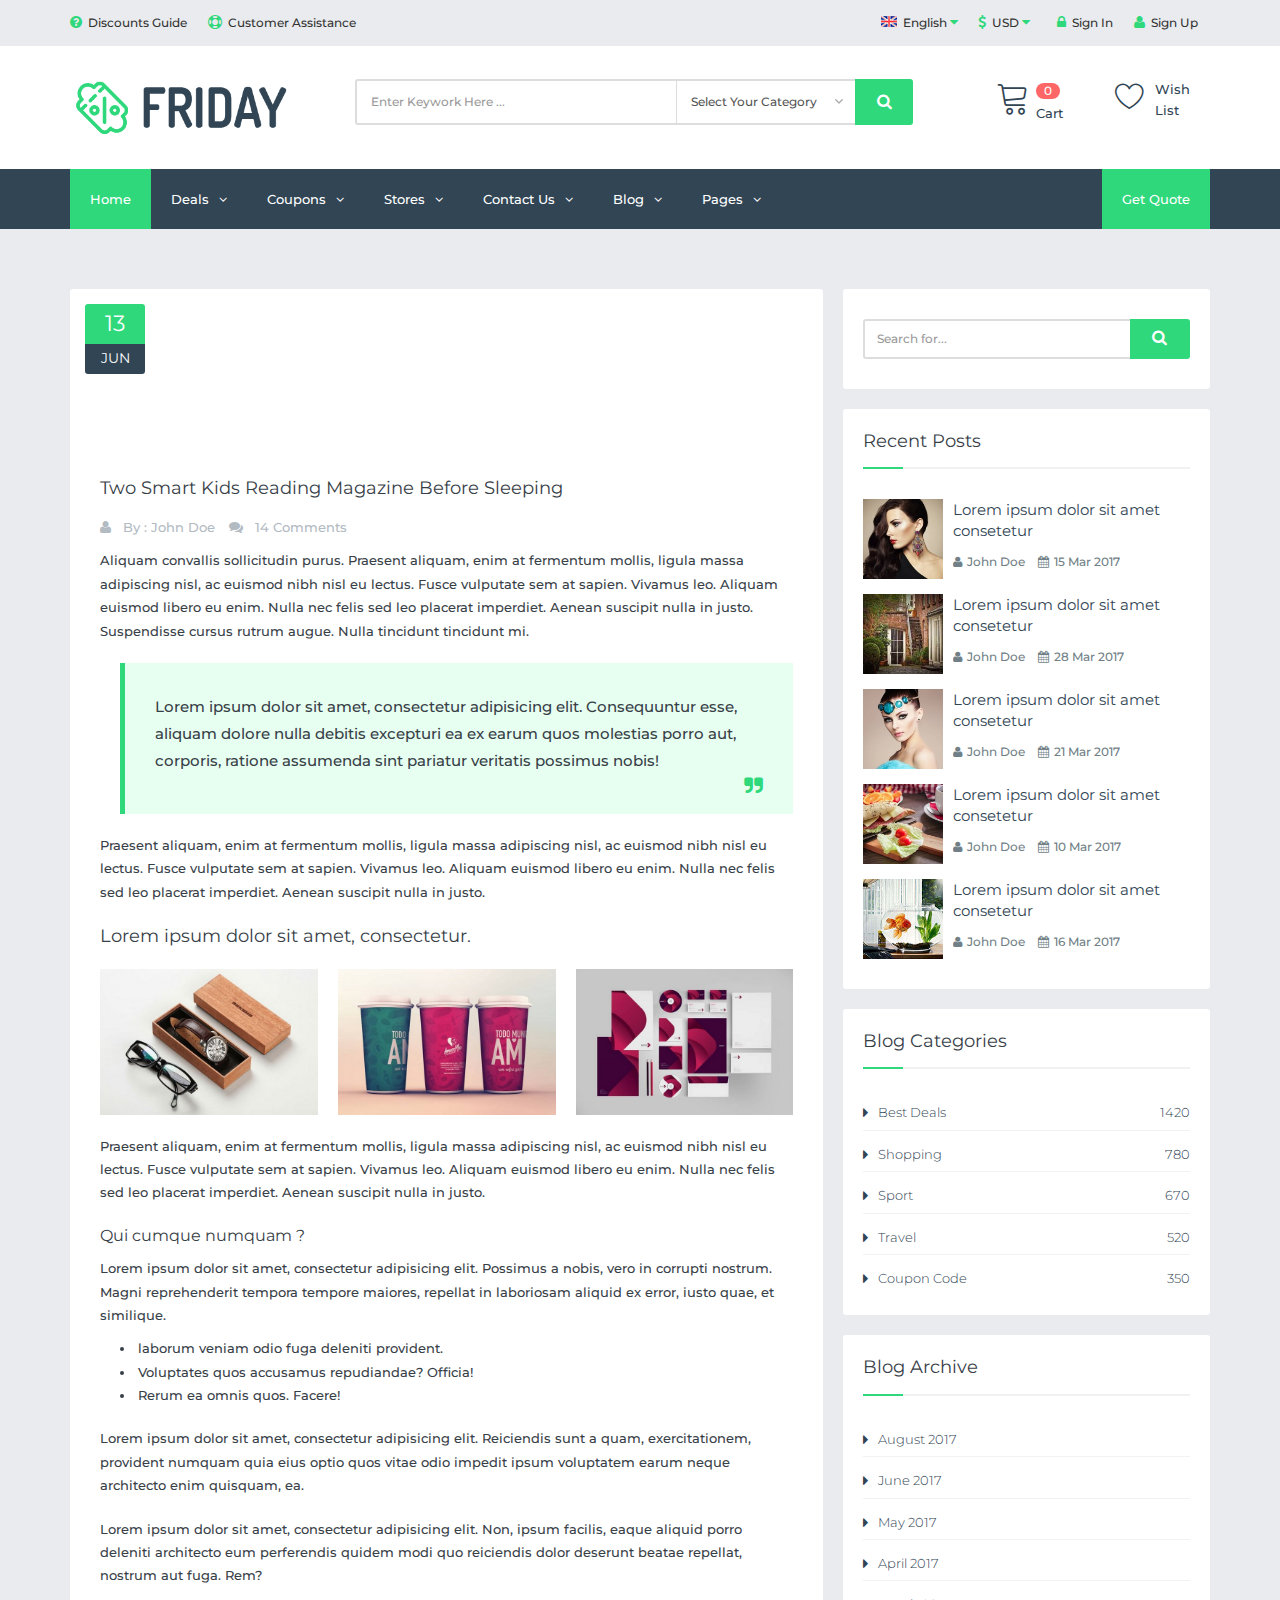
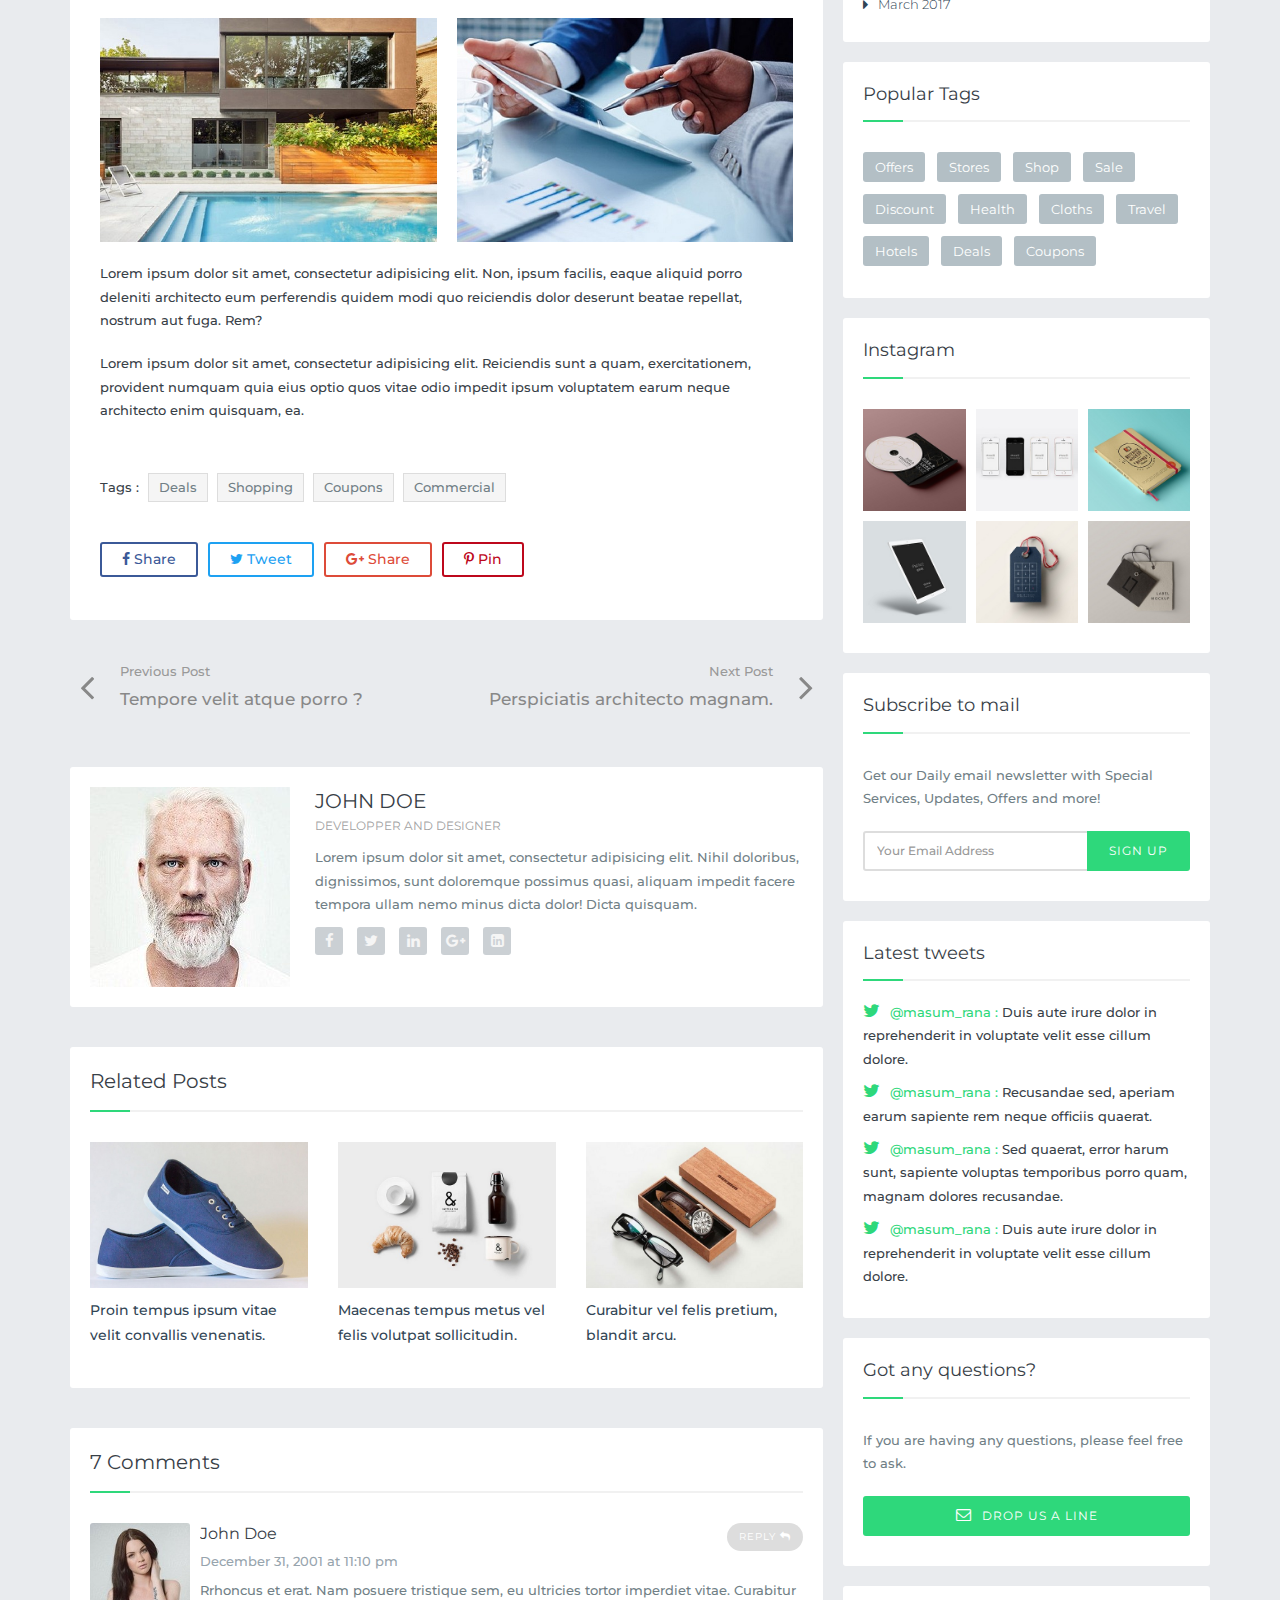
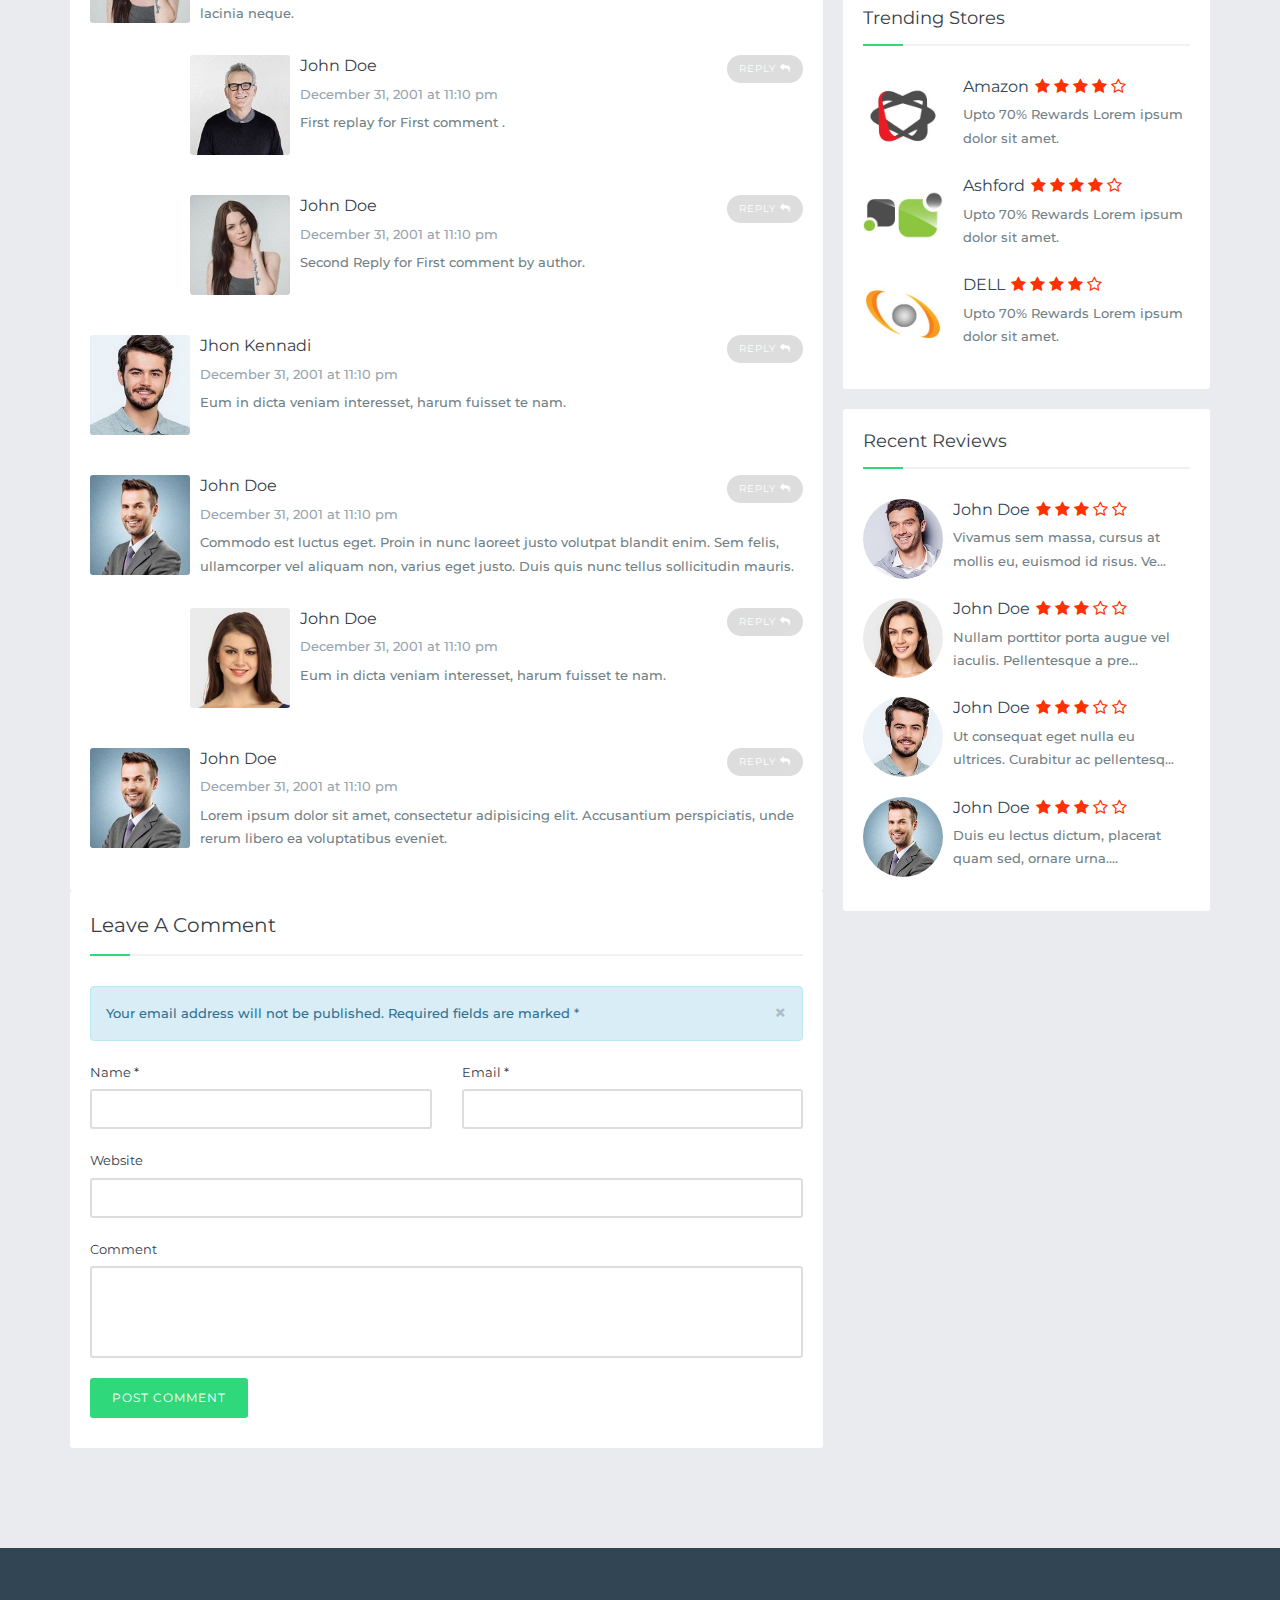
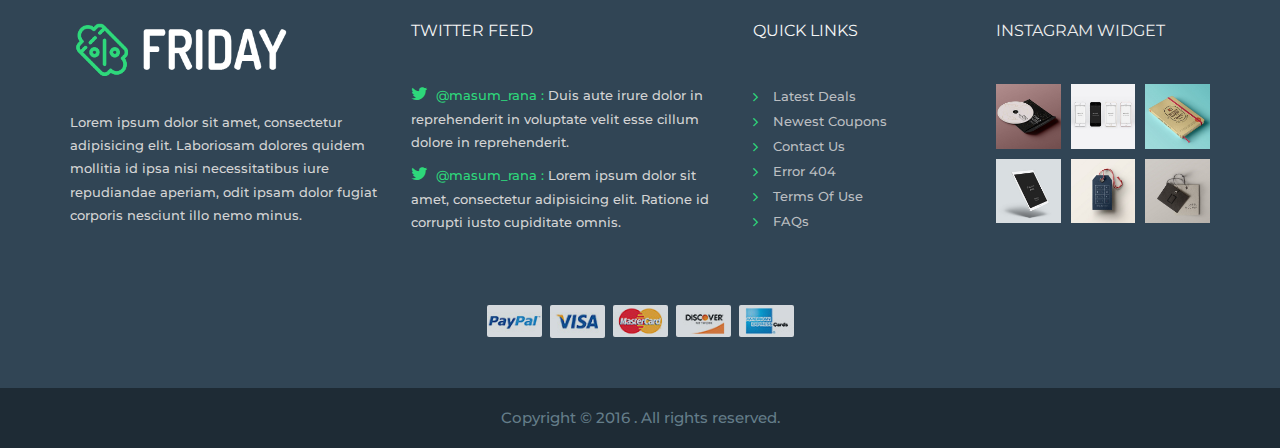
<file: blog_single_audio.html>
﻿<!DOCTYPE html>
<!--[if lt IE 9 ]> <html lang="en" dir="ltr" class="no-js ie-old"> <![endif]-->
<!--[if IE 9 ]> <html lang="en" dir="ltr" class="no-js ie9"> <![endif]-->
<!--[if IE 10 ]> <html lang="en" dir="ltr" class="no-js ie10"> <![endif]-->
<!--[if (gt IE 10)|!(IE)]><!-->
<html lang="en" dir="ltr" class="no-js">
<!--<![endif]-->

<head>

    <!-- ––––––––––––––––––––––––––––––––––––––––– -->
    <!-- META TAGS                                 -->
    <!-- ––––––––––––––––––––––––––––––––––––––––– -->
    <meta charset="utf-8">
    <!-- Always force latest IE rendering engine -->
    <meta http-equiv="X-UA-Compatible" content="IE=edge">
    <!-- Mobile specific meta -->
    <meta name="viewport" content="width=device-width, initial-scale=1">
    <!-- The above 3 meta tags *must* come first in the head; any other head content must come *after* these tags -->

    <!-- ––––––––––––––––––––––––––––––––––––––––– -->
    <!-- PAGE TITLE                                -->
    <!-- ––––––––––––––––––––––––––––––––––––––––– -->
    <title>FRIDAY | Coupons, Deals, Discounts and Promo codes Template</title>

    <!-- ––––––––––––––––––––––––––––––––––––––––– -->
    <!-- SEO METAS                                 -->
    <!-- ––––––––––––––––––––––––––––––––––––––––– -->
    <meta name="description" content="FRIDAY is a responsive multipurpose-ecommerce site template allows you to store coupons and promo codes from different brands and create store for deals, discounts, It can be used as coupon website such as groupon.com and also as online store">
    <meta name="	black friday, coupon, coupon codes, coupon theme, coupons, deal news, deals, discounts, ecommerce, friday deals, groupon, promo codes, responsive, shop, store coupons">
    <meta name="robots" content="index, follow">
    <meta name="author" content="CODASTROID">

    <!-- ––––––––––––––––––––––––––––––––––––––––– -->
    <!-- PAGE FAVICON                              -->
    <!-- ––––––––––––––––––––––––––––––––––––––––– -->
    <link rel="apple-touch-icon" href="assets/images/favicon/apple-touch-icon.png">
    <link rel="icon" href="assets/images/favicon/favicon.ico">

    <!-- ––––––––––––––––––––––––––––––––––––––––– -->
    <!-- GOOGLE FONTS                              -->
    <!-- ––––––––––––––––––––––––––––––––––––––––– -->
    <link href="https://fonts.googleapis.com/css?family=Montserrat:400,500,600" rel="stylesheet">

    <!-- ––––––––––––––––––––––––––––––––––––––––– -->
    <!-- Include CSS Filess                        -->
    <!-- ––––––––––––––––––––––––––––––––––––––––– -->

    <!-- Bootstrap -->
    <link href="assets/css/bootstrap.min.css" rel="stylesheet">

    <!-- Font Awesome -->
    <link href="assets/vendors/font-awesome/css/font-awesome.min.css" rel="stylesheet">

    <!-- Linearicons -->
    <link href="assets/vendors/linearicons/css/linearicons.css" rel="stylesheet">

    <!-- Owl Carousel -->
    <link href="assets/vendors/owl-carousel/owl.carousel.min.css" rel="stylesheet">
    <link href="assets/vendors/owl-carousel/owl.theme.min.css" rel="stylesheet">

    <!-- Flex Slider -->
    <link href="assets/vendors/flexslider/flexslider.css" rel="stylesheet">

    <!-- Template Stylesheet -->
    <link href="assets/css/base.css" rel="stylesheet">
    <link href="assets/css/style.css" rel="stylesheet">

</head>

<body id="body" class="wide-layout preloader-active">

     



    <!--[if lt IE 9]>
        <p class="browserupgrade alert-error">
        	You are using an <strong>outdated</strong> browser. Please <a href="http://browsehappy.com/">upgrade your browser</a> to improve your experience.
        </p>
    <![endif]-->

    <noscript>
        <div class="noscript alert-error">
            For full functionality of this site it is necessary to enable JavaScript. Here are the <a href="http://www.enable-javascript.com/" target="_blank">
		 instructions how to enable JavaScript in your web browser</a>.
        </div>
    </noscript>

    <!-- ––––––––––––––––––––––––––––––––––––––––– -->
    <!-- PRELOADER                                 -->
    <!-- ––––––––––––––––––––––––––––––––––––––––– -->
    <!-- Preloader -->
    <div id="preloader" class="preloader">
        <div class="loader-cube">
            <div class="loader-cube__item1 loader-cube__item"></div>
            <div class="loader-cube__item2 loader-cube__item"></div>
            <div class="loader-cube__item4 loader-cube__item"></div>
            <div class="loader-cube__item3 loader-cube__item"></div>
        </div>
    </div>
    <!-- End Preloader -->
    <!-- ––––––––––––––––––––––––––––––––––––––––– -->
    <!-- WRAPPER                                   -->
    <!-- ––––––––––––––––––––––––––––––––––––––––– -->
    <div id="pageWrapper" class="page-wrapper">
        <!-- –––––––––––––––[ HEADER ]––––––––––––––– -->
        <header id="mainHeader" class="main-header">

            <!-- Top Bar -->
            <div class="top-bar bg-gray">
                <div class="container">
                    <div class="row">
                        <div class="col-sm-12 col-md-4 is-hidden-sm-down">
                            <ul class="nav-top nav-top-left list-inline t-left">
                                <li><a href="terms_conditions.html"><i class="fa fa-question-circle"></i>Discounts Guide</a>
                                </li>
                                <li><a href="faq.html"><i class="fa fa-support"></i>Customer Assistance</a>
                                </li>
                            </ul>
                        </div>
                        <div class="col-sm-12 col-md-8">
                            <ul class="nav-top nav-top-right list-inline t-xs-center t-md-right">
                                <li>
                                    <a href="#"><i class="fa fa-flag-usa"></i>English <i class="fa fa-caret-down"></i></a>
                                    <ul>
                                        <li><a href="#"><i class="fa fa-flag-usa"></i>English</a>
                                        </li>
                                        <li><a href="#"><i class="fa fa-flag-fra"></i>France</a>
                                        </li>
                                        <li><a href="#"><i class="fa fa-flag-ger"></i>Germany</a>
                                        </li>
                                        <li><a href="#"><i class="fa fa-flag-rus"></i>Russia</a>
                                        </li>
                                    </ul>
                                </li>
                                <li>
                                    <a href="#"><i class="fa fa-usd"></i>USD <i class="fa fa-caret-down"></i></a>
                                    <ul>
                                        <li><a href="#">USD - US Dollar</a>
                                        </li>
                                        <li><a href="#">EUR - Euro</a>
                                        </li>
                                        <li><a href="#">CNY - Chinese Yuan</a>
                                        </li>
                                        <li><a href="#">RUB - Russian Ruble</a>
                                        </li>
                                    </ul>
                                </li>
                                <li><a href="signin.html"><i class="fa fa-lock"></i>Sign In</a>
                                </li>
                                <li><a href="signup.html"><i class="fa fa-user"></i>Sign Up</a>
                                </li>
                            </ul>
                        </div>
                    </div>
                </div>
            </div>
            <!-- End Top Bar -->

            <!-- Header Header -->
            <div class="header-header bg-white">
                <div class="container">
                    <div class="row row-rl-0 row-tb-20 row-md-cell">
                        <div class="brand col-md-3 t-xs-center t-md-left valign-middle">
                            <a href="#" class="logo">
                                <img src="assets/images/logo.png" alt="" width="250">
                            </a>
                        </div>
                        <div class="header-search col-md-9">
                            <div class="row row-tb-10 ">
                                <div class="col-sm-8">
                                    <form class="search-form">
                                        <div class="input-group">
                                            <input type="text" class="form-control input-lg search-input" placeholder="Enter Keywork Here ..." required="required">
                                            <div class="input-group-btn">
                                                <div class="input-group">
                                                    <select class="form-control input-lg search-select">
                                                        <option>Select Your Category</option>
                                                        <option>Deals</option>
                                                        <option>Coupons</option>
                                                        <option>Discounts</option>
                                                    </select>
                                                    <div class="input-group-btn">
                                                        <button type="submit" class="btn btn-lg btn-search btn-block">
                                                            <i class="fa fa-search font-16"></i>
                                                        </button>
                                                    </div>
                                                </div>
                                            </div>
                                        </div>
                                    </form>
                                </div>
                                <div class="col-sm-4 t-xs-center t-md-right">
                                    <div class="header-cart">
                                        <a href="cart.html">
                                            <span class="icon lnr lnr-cart"></span>
                                            <div><span class="cart-number">0</span>
                                            </div>
                                            <span class="title">Cart</span>
                                        </a>
                                    </div>
                                    <div class="header-wishlist ml-20">
                                        <a href="wishlist.html">
                                            <span class="icon lnr lnr-heart font-30"></span>
                                            <span class="title">Wish List</span>
                                        </a>
                                    </div>
                                </div>
                            </div>
                        </div>
                    </div>
                </div>
            </div>
            <!-- End Header Header -->

            <!-- Header Menu -->
            <div class="header-menu bg-blue">
                <div class="container">
                    <nav class="nav-bar">
                        <div class="nav-header">
                            <span class="nav-toggle" data-toggle="#header-navbar">
		                        <i></i>
		                        <i></i>
		                        <i></i>
		                    </span>
                        </div>
                        <div id="header-navbar" class="nav-collapse">
                            <ul class="nav-menu">
                                <li class="active">
                                    <a href="index.html">Home</a>
                                </li>
                                <li class="dropdown-mega-menu">
                                    <a href="deals_grid.html">Deals</a>
                                    <div class="mega-menu">
                                        <div class="row row-v-10">
                                            <div class="col-md-3">
                                                <ul>
                                                    <li><a href="deals_grid.html">Grid View</a>
                                                    </li>
                                                    <li><a href="deals_grid_sidebar.html">Grid With Sidebar</a>
                                                    </li>
                                                    <li><a href="deals_list.html">List View</a>
                                                    </li>
                                                    <li><a href="deal_single.html">Deal Single</a>
                                                    </li>
                                                </ul>
                                            </div>
                                            <div class="col-md-3">
                                                <figure class="deal-thumbnail embed-responsive embed-responsive-4by3" data-bg-img="assets/images/deals/deal_03.jpg">
                                                    <div class="label-discount top-10 right-10">-15%</div>
                                                    <div class="deal-about p-10 pos-a bottom-0 left-0">
                                                        <div class="rating mb-10">
                                                            <span class="rating-stars rate-allow" data-rating="2">
										                        <i class="fa fa-star-o"></i>
										                        <i class="fa fa-star-o"></i>
										                        <i class="fa fa-star-o"></i>
										                        <i class="fa fa-star-o"></i>
										                        <i class="fa fa-star-o"></i>
										                    </span>
                                                        </div>
                                                        <h6 class="deal-title mb-10">
										                    <a href="deal_single.html" class="color-lighter">Aenean ut orci vel massa</a>
										                </h6>
                                                    </div>
                                                </figure>
                                            </div>
                                            <div class="col-md-3">
                                                <figure class="deal-thumbnail embed-responsive embed-responsive-4by3" data-bg-img="assets/images/deals/deal_04.jpg">
                                                    <div class="label-discount top-10 right-10">-60%</div>
                                                    <div class="deal-about p-10 pos-a bottom-0 left-0">
                                                        <div class="rating mb-10">
                                                            <span class="rating-stars rate-allow" data-rating="3">
										                        <i class="fa fa-star-o"></i>
										                        <i class="fa fa-star-o"></i>
										                        <i class="fa fa-star-o"></i>
										                        <i class="fa fa-star-o"></i>
										                        <i class="fa fa-star-o"></i>
										                    </span>
                                                        </div>
                                                        <h6 class="deal-title mb-10">
										                    <a href="deal_single.html" class="color-lighter">Aenean ut orci vel massa</a>
										                </h6>
                                                    </div>
                                                </figure>
                                            </div>
                                            <div class="col-md-3">
                                                <figure class="deal-thumbnail embed-responsive embed-responsive-4by3" data-bg-img="assets/images/deals/deal_05.jpg">
                                                    <div class="label-discount top-10 right-10">-60%</div>
                                                    <div class="deal-about p-10 pos-a bottom-0 left-0">
                                                        <div class="rating mb-10">
                                                            <span class="rating-stars rate-allow" data-rating="5">
										                        <i class="fa fa-star-o"></i>
										                        <i class="fa fa-star-o"></i>
										                        <i class="fa fa-star-o"></i>
										                        <i class="fa fa-star-o"></i>
										                        <i class="fa fa-star-o"></i>
										                    </span>
                                                        </div>
                                                        <h6 class="deal-title mb-10">
										                    <a href="deal_single.html" class="color-lighter">Aenean ut orci vel massa</a>
										                </h6>
                                                    </div>
                                                </figure>
                                            </div>
                                        </div>
                                    </div>
                                </li>
                                <li>
                                    <a href="coupons_grid.html">Coupons</a>
                                    <ul>
                                        <li><a href="coupons_grid.html">Grid View</a>
                                        </li>
                                        <li><a href="coupons_grid_sidebar.html">Grid With Sidebar</a>
                                        </li>
                                        <li><a href="coupons_list.html">List View</a>
                                        </li>
                                    </ul>
                                </li>
                                <li>
                                    <a href="stores_01.html">Stores</a>
                                    <ul>
                                        <li><a href="stores_01.html">Stores Search</a>
                                        </li>
                                        <li><a href="stores_02.html">Stores Categories</a>
                                        </li>
                                        <li><a href="store_single_01.html">Store Single 1</a>
                                        </li>
                                        <li><a href="store_single_02.html">Store Single 2</a>
                                        </li>
                                    </ul>
                                </li>
                                <li>
                                    <a href="contact_us_01.html">Contact Us</a>
                                    <ul>
                                        <li><a href="contact_us_01.html">Contact Us 1</a>
                                        </li>
                                        <li><a href="contact_us_02.html">Contact Us 2</a>
                                        </li>
                                    </ul>
                                </li>
                                <li>
                                    <a href="#">Blog</a>
                                    <ul>
                                        <li>
                                            <a href="#">Classic View</a>
                                            <ul>
                                                <li><a href="blog_classic_right_sidebar.html">Right Sidenar</a>
                                                </li>
                                                <li><a href="blog_classic_left_sidebar.html">Left Sidebar</a>
                                                </li>
                                                <li><a href="blog_classic_fullwidth.html">Full Width</a>
                                                </li>
                                            </ul>
                                        </li>
                                        <li>
                                            <a href="#">Grid View</a>
                                            <ul>
                                                <li><a href="blog_grid_3col.html">3 Columns</a>
                                                </li>
                                                <li><a href="blog_grid_2col.html">2 Columns</a>
                                                </li>
                                                <li><a href="blog_grid_right_sidebar.html">Right Sidebar</a>
                                                </li>
                                            </ul>
                                        </li>
                                        <li>
                                            <a href="#">List View</a>
                                            <ul>
                                                <li><a href="blog_list_right_sidebar.html">Right Sidenar</a>
                                                </li>
                                                <li><a href="blog_list_left_sidebar.html">Left Sidebar</a>
                                                </li>
                                                <li><a href="blog_list_fullwidth.html">Full Width</a>
                                                </li>
                                            </ul>
                                        </li>
                                        <li>
                                            <a href="#">Blog Single</a>
                                            <ul>
                                                <li><a href="blog_single_standard.html">Standard Post</a>
                                                </li>
                                                <li><a href="blog_single_gallery.html">Gallery Post</a>
                                                </li>
                                                <li><a href="blog_single_youtube.html">Youtube Video</a>
                                                </li>
                                                <li><a href="blog_single_vimeo.html">Vimeo Video</a>
                                                </li>
                                                <li><a href="blog_single_map.html">Google Map</a>
                                                </li>
                                                <li><a href="blog_single_quote.html">Quote Post</a>
                                                </li>
                                                <li><a href="blog_single_audio.html">Audio Post</a>
                                                </li>
                                            </ul>
                                        </li>
                                    </ul>
                                </li>
                                <li>
                                    <a href="#">Pages</a>
                                    <ul>
                                        <li><a href="index.html">Home Default</a>
                                        </li>
                                        <li><a href="signin.html">Sign In</a>
                                        </li>
                                        <li><a href="signup.html">Sign Up</a>
                                        </li>
                                        <li><a href="404.html">404 Page</a>
                                        </li>
                                        <li><a href="faq.html">FAQ Page</a>
                                        </li>
                                        <li><a href="cart.html">Cart Page</a>
                                        </li>
                                        <li>
                                            <a href="checkout_method.html">Checkout</a>
                                            <ul>
                                                <li><a href="checkout_method.html">Checkout method</a>
                                                </li>
                                                <li><a href="checkout_billing.html">Billing Information</a>
                                                </li>
                                                <li><a href="checkout_payment.html">Payment Information</a>
                                                </li>
                                            </ul>
                                        </li>
                                        <li>
                                            <a href="#">Contact Us</a>
                                            <ul>
                                                <li><a href="contact_us_01.html">Contact Us 1</a>
                                                </li>
                                                <li><a href="contact_us_02.html">Contact Us 2</a>
                                                </li>
                                            </ul>
                                        </li>
                                        <li>
                                            <a href="#">Deals Pages</a>
                                            <ul>
                                                <li><a href="deals_grid.html">Grid View</a>
                                                </li>
                                                <li><a href="deals_list.html">List View</a>
                                                </li>
                                                <li><a href="deal_single.html">Deal Single</a>
                                                </li>
                                            </ul>
                                        </li>
                                        <li>
                                            <a href="#">Coupons Pages</a>
                                            <ul>
                                                <li><a href="coupons_grid.html">Grid View</a>
                                                </li>
                                                <li><a href="coupons_grid_sidebar.html">Grid With Sidebar</a>
                                                </li>
                                                <li><a href="coupons_list.html">List View</a>
                                                </li>
                                            </ul>
                                        </li>
                                        <li><a href="terms_conditions.html">Terms &amp; conditions</a>
                                        </li>
                                    </ul>
                                </li>
                            </ul>
                        </div>
                        <div class="nav-menu nav-menu-fixed">
                            <a href="#">Get Quote</a>
                        </div>
                    </nav>
                </div>
            </div>
            <!-- End Header Menu -->

        </header>
        <!-- –––––––––––––––[ HEADER ]––––––––––––––– -->

        <!-- –––––––––––––––[ PAGE CONTENT ]––––––––––––––– -->
        <main id="mainContent" class="main-content">
            <!-- Page Container -->
            <div class="page-container ptb-60">
                <div class="container">
                    <div class="row row-rl-10 row-tb-20">
                        <div class="page-content col-xs-12 col-sm-7 col-md-8">

                            <!-- Blog Area -->
                            <div class="blog-area blog-single-post">
                                <div class="row row-tb-20">

                                    <!-- Blog Post -->
                                    <div class="blog-post col-xs-12">
                                        <article class="entry panel">
                                            <figure class="entry-media soundcloud-embed">
                                                <iframe src="https://w.soundcloud.com/player/?url=https%3A//api.soundcloud.com/tracks/19048953&amp;color=ff5500&amp;auto_play=false&amp;hide_related=false&amp;show_artwork=true"></iframe>
                                                <div class="entry-date">
                                                    <h4>13</h4>
                                                    <h6>JUN</h6>
                                                </div>
                                            </figure>
                                            <div class="entry-wrapper prl-20 prl-md-30 pt-20 pt-md-30 pb-15">
                                                <header class="entry-header">
                                                    <h4 class="entry-title mb-10 mb-md-15">
											Two Smart Kids Reading Magazine Before Sleeping										</h4>
                                                    <div class="entry-meta mb-10">
                                                        <ul class="tag-info list-inline">
                                                            <li><i class="icon fa fa-user"></i> By : John Doe</li>
                                                            <li><i class="icon fa fa-comments"></i> 14 Comments </li>
                                                        </ul>
                                                    </div>
                                                </header>
                                                <div class="entry-content">
                                                    <p class="mb-20">Aliquam convallis sollicitudin purus. Praesent aliquam, enim at fermentum mollis, ligula massa adipiscing nisl, ac euismod nibh nisl eu lectus. Fusce vulputate sem at sapien. Vivamus leo. Aliquam euismod libero eu enim. Nulla nec felis sed leo placerat imperdiet. Aenean suscipit nulla in justo. Suspendisse cursus rutrum augue. Nulla tincidunt tincidunt mi.</p>
                                                    <blockquote class="block-quote mb-20">
                                                        <p>Lorem ipsum dolor sit amet, consectetur adipisicing elit. Consequuntur esse, aliquam dolore nulla debitis excepturi ea ex earum quos molestias porro aut, corporis, ratione assumenda sint pariatur veritatis possimus nobis!</p>
                                                    </blockquote>
                                                    <p class="mb-20">Praesent aliquam, enim at fermentum mollis, ligula massa adipiscing nisl, ac euismod nibh nisl eu lectus. Fusce vulputate sem at sapien. Vivamus leo. Aliquam euismod libero eu enim. Nulla nec felis sed leo placerat imperdiet. Aenean suscipit nulla in justo.</p>
                                                    <h4 class="mb-20">Lorem ipsum dolor sit amet, consectetur.</h4>
                                                    <div class="gallery mb-20">
                                                        <div class="row row-rl-10">
                                                            <div class="col-sm-4">
                                                                <img src="assets/images/blog/post_01.jpg" alt="">
                                                            </div>
                                                            <div class="col-sm-4">
                                                                <img src="assets/images/blog/post_02.jpg" alt="">
                                                            </div>
                                                            <div class="col-sm-4">
                                                                <img src="assets/images/blog/post_03.jpg" alt="">
                                                            </div>
                                                        </div>
                                                    </div>
                                                    <p class="mb-20">Praesent aliquam, enim at fermentum mollis, ligula massa adipiscing nisl, ac euismod nibh nisl eu lectus. Fusce vulputate sem at sapien. Vivamus leo. Aliquam euismod libero eu enim. Nulla nec felis sed leo placerat imperdiet. Aenean suscipit nulla in justo.</p>
                                                    <h5 class="mb-10">Qui cumque numquam ?</h5>
                                                    <p>Lorem ipsum dolor sit amet, consectetur adipisicing elit. Possimus a nobis, vero in corrupti nostrum. Magni reprehenderit tempora tempore maiores, repellat in laboriosam aliquid ex error, iusto quae, et similique.</p>
                                                    <ul class="mb-20 list-styled">
                                                        <li>laborum veniam odio fuga deleniti provident.</li>
                                                        <li>Voluptates quos accusamus repudiandae? Officia!</li>
                                                        <li>Rerum ea omnis quos. Facere!</li>
                                                    </ul>
                                                    <p class="mb-20">Lorem ipsum dolor sit amet, consectetur adipisicing elit. Reiciendis sunt a quam, exercitationem, provident numquam quia eius optio quos vitae odio impedit ipsum voluptatem earum neque architecto enim quisquam, ea.</p>
                                                    <p class="mb-30">Lorem ipsum dolor sit amet, consectetur adipisicing elit. Non, ipsum facilis, eaque aliquid porro deleniti architecto eum perferendis quidem modi quo reiciendis dolor deserunt beatae repellat, nostrum aut fuga. Rem?</p>
                                                    <div class="gallery mb-20">
                                                        <div class="row row-rl-10 row-tb-10">
                                                            <div class="col-sm-6">
                                                                <img src="assets/images/blog/post_04.jpg" alt="">
                                                            </div>
                                                            <div class="col-sm-6">
                                                                <img src="assets/images/blog/post_05.jpg" alt="">
                                                            </div>
                                                        </div>
                                                    </div>
                                                    <p class="mb-20">Lorem ipsum dolor sit amet, consectetur adipisicing elit. Non, ipsum facilis, eaque aliquid porro deleniti architecto eum perferendis quidem modi quo reiciendis dolor deserunt beatae repellat, nostrum aut fuga. Rem?</p>
                                                    <p class="mb-30">Lorem ipsum dolor sit amet, consectetur adipisicing elit. Reiciendis sunt a quam, exercitationem, provident numquam quia eius optio quos vitae odio impedit ipsum voluptatem earum neque architecto enim quisquam, ea.</p>
                                                </div>
                                                <!-- .entry-wrapper -->
                                                <footer class="entry-footer">
                                                    <div class="blog-post-tags ptb-20">
                                                        <ul>
                                                            <li>Tags :</li>
                                                            <li>
                                                                <a href="#">Deals</a>
                                                            </li>
                                                            <li>
                                                                <a href="#">Shopping</a>
                                                            </li>
                                                            <li>
                                                                <a href="#">Coupons</a>
                                                            </li>
                                                            <li>
                                                                <a href="#">Commercial</a>
                                                            </li>
                                                        </ul>
                                                    </div>
                                                    <ul class="share-buttons ptb-20">
                                                        <li><a class="fb-share" href="#"><i class="fa fa-facebook"></i> Share</a>
                                                        </li>
                                                        <li><a class="twitter-share" href="#"><i class="fa fa-twitter"></i> Tweet</a>
                                                        </li>
                                                        <li><a class="gplus-share" href="#"><i class="fa fa-google-plus"></i> Share</a>
                                                        </li>
                                                        <li><a class="pinterest-share" href="#"><i class="fa fa-pinterest-p"></i> Pin</a>
                                                        </li>
                                                    </ul>
                                                </footer>
                                            </div>
                                        </article>
                                        <ul class="posts-nav ptb-40 mb-20">
                                            <li class="next-post">
                                                <a href="#"><i class="fa fa-angle-right"></i>
									<span>Next Post</span>
									Perspiciatis architecto magnam.</a>
                                            </li>
                                            <li class="prev-post">
                                                <a href="#"><i class="fa fa-angle-left"></i>
									<span>Previous Post</span>
									Tempore velit atque porro ?</a>
                                            </li>
                                        </ul>
                                    </div>
                                    <!-- End Blog Post -->

                                    <!-- Post Author -->
                                    <div class="col-xs-12">
                                        <div class="post-author-area panel media p-20">
                                            <figure class="media-left">
                                                <img class="media-object" src="assets/images/avatars/blog_author.jpg" alt="">
                                            </figure>
                                            <div class="media-body">
                                                <h3>John Doe</h3>
                                                <h5>Developper And Designer</h5>
                                                <p class="color-mid">Lorem ipsum dolor sit amet, consectetur adipisicing elit. Nihil doloribus, dignissimos, sunt doloremque possimus quasi, aliquam impedit facere tempora ullam nemo minus dicta dolor! Dicta quisquam.</p>
                                                <ul class="social-icons list-inline">
                                                    <li class="social-icons__item">
                                                        <a href="#"><i class="fa fa-facebook"></i></a>
                                                    </li>
                                                    <li class="social-icons__item">
                                                        <a href="#"><i class="fa fa-twitter"></i></a>
                                                    </li>
                                                    <li class="social-icons__item">
                                                        <a href="#"><i class="fa fa-linkedin"></i></a>
                                                    </li>
                                                    <li class="social-icons__item">
                                                        <a href="#"><i class="fa fa-google-plus"></i></a>
                                                    </li>
                                                    <li class="social-icons__item">
                                                        <a href="#"><i class="fa fa-linkedin-square"></i></a>
                                                    </li>
                                                </ul>
                                            </div>
                                        </div>
                                    </div>
                                    <!-- End Post Author -->

                                    <!-- Related Posts -->
                                    <div class="col-xs-12">

                                        <div class="related-posts panel pt-20 pb-30 prl-20">

                                            <h3 class="related-posts-title h-title mb-30">Related Posts</h3>

                                            <div class="row">
                                                <div class="col-sm-4">
                                                    <a href="#">
                                                        <figure class="mb-10">
                                                            <img src="assets/images/blog/post_10.jpg" alt="">
                                                        </figure>
                                                        <p class="font-14">Proin tempus ipsum vitae velit convallis venenatis.</p>
                                                    </a>
                                                </div>
                                                <div class="col-sm-4">
                                                    <a href="#">
                                                        <figure class="mb-10">
                                                            <img src="assets/images/blog/post_11.jpg" alt="">
                                                        </figure>
                                                        <p class="font-14">Maecenas tempus metus vel felis volutpat sollicitudin.</p>
                                                    </a>
                                                </div>
                                                <div class="col-sm-4">
                                                    <a href="#">
                                                        <figure class="mb-10">
                                                            <img src="assets/images/blog/post_01.jpg" alt="">
                                                        </figure>
                                                        <p class="font-14">Curabitur vel felis pretium, blandit arcu.</p>
                                                    </a>
                                                </div>
                                            </div>
                                        </div>
                                    </div>
                                    <!-- End Related Posts -->

                                    <!-- Comments Area -->
                                    <div id="commentsArea" class="comments-area col-xs-12">
                                        <div class="row row-v-20">
                                            <div class="col-xs-12">
                                                <div class="posted-comments panel pt-20 pb-30 prl-20">

                                                    <h3 class="posted-comments-title h-title mb-30">7 Comments</h3>
                                                    <ol class="comment-list">


                                                        <li class="comment comment-bypostauthor media">



                                                            <figure class="comment-author-thumb media-left">
                                                                <a href="#">
                                                                    <img class="media-object" src="assets/images/avatars/avatar_07.jpg" alt="" />
                                                                </a>
                                                            </figure>
                                                            <article class="comment-wrapper media-body">
                                                                <!-- Comment Metadata -->
                                                                <div class="comment-meta mb-5">
                                                                    <a href="#" class="comment-reply-link btn btn-xs btn-gray btn-rounded">Reply <i class="fa fa-reply"></i></a>
                                                                    <h5 class="comment-author-name mb-5 ">John Doe</h5>
                                                                    <span class="color-muted">December 31, 2001 at 11:10 pm</span>
                                                                </div>
                                                                <!-- End Comment Metadata -->

                                                                <!-- Comment Content -->
                                                                <div class="comment-content color-mid">
                                                                    <p>Rrhoncus et erat. Nam posuere tristique sem, eu ultricies tortor imperdiet vitae. Curabitur lacinia neque.</p>
                                                                </div>
                                                                <!-- End Comment Content -->
                                                            </article>

                                                            <ol class="comment-replays">

                                                                <li class="comment media">



                                                                    <figure class="comment-author-thumb media-left">
                                                                        <a href="#">
                                                                            <img class="media-object" src="assets/images/avatars/avatar_08.jpg" alt="" />
                                                                        </a>
                                                                    </figure>

                                                                    <article class="comment-wrapper media-body">

                                                                        <!-- End Comment Metadata -->
                                                                        <div class="comment-meta mb-5">
                                                                            <a href="#" class="comment-reply-link btn btn-xs btn-gray btn-rounded">Reply <i class="fa fa-reply"></i></a>
                                                                            <h5 class="comment-author-name mb-5">John Doe</h5>
                                                                            <span class="color-muted">December 31, 2001 at 11:10 pm</span>
                                                                        </div>

                                                                        <!-- Comment Content -->
                                                                        <div class="comment-content color-mid">
                                                                            <p>First replay for First comment .</p>
                                                                        </div>
                                                                        <!-- End Comment Content -->
                                                                    </article>
                                                                </li>


                                                                <li class="comment media comment-bypostauthor">



                                                                    <figure class="comment-author-thumb media-left">
                                                                        <a href="#">
                                                                            <img class="media-object" src="assets/images/avatars/avatar_07.jpg" alt="" />
                                                                        </a>
                                                                    </figure>

                                                                    <article class="comment-wrapper media-body">

                                                                        <!-- End Comment Metadata -->
                                                                        <div class="comment-meta mb-5">
                                                                            <a href="#" class="comment-reply-link btn btn-xs btn-gray btn-rounded">Reply <i class="fa fa-reply"></i></a>
                                                                            <h5 class="comment-author-name mb-5">John Doe</h5>
                                                                            <span class="color-muted">December 31, 2001 at 11:10 pm</span>
                                                                        </div>

                                                                        <!-- Comment Content -->
                                                                        <div class="comment-content color-mid">
                                                                            <p>Second Reply for First comment by author.</p>
                                                                        </div>
                                                                        <!-- End Comment Content -->
                                                                    </article>
                                                                </li>

                                                            </ol>
                                                        </li>

                                                        <li class="comment media">



                                                            <figure class="comment-author-thumb media-left">
                                                                <a href="#">
                                                                    <img class="media-object" src="assets/images/avatars/avatar_03.jpg" alt="" />
                                                                </a>
                                                            </figure>
                                                            <article class="comment-wrapper media-body">
                                                                <!-- Comment Metadata -->
                                                                <div class="comment-meta mb-5">
                                                                    <a href="#" class="comment-reply-link btn btn-xs btn-gray btn-rounded">Reply <i class="fa fa-reply"></i></a>
                                                                    <h5 class="comment-author-name mb-5 ">Jhon Kennadi</h5>
                                                                    <span class="color-muted">December 31, 2001 at 11:10 pm</span>
                                                                </div>
                                                                <!-- End Comment Metadata -->

                                                                <!-- Comment Content -->
                                                                <div class="comment-content color-mid">
                                                                    <p>Eum in dicta veniam interesset, harum fuisset te nam.</p>
                                                                </div>
                                                                <!-- End Comment Content -->
                                                            </article>

                                                        </li>

                                                        <li class="comment media">



                                                            <figure class="comment-author-thumb media-left">
                                                                <a href="#">
                                                                    <img class="media-object" src="assets/images/avatars/avatar_04.jpg" alt="" />
                                                                </a>
                                                            </figure>
                                                            <article class="comment-wrapper media-body">
                                                                <!-- Comment Metadata -->
                                                                <div class="comment-meta mb-5">
                                                                    <a href="#" class="comment-reply-link btn btn-xs btn-gray btn-rounded">Reply <i class="fa fa-reply"></i></a>
                                                                    <h5 class="comment-author-name mb-5 ">John Doe</h5>
                                                                    <span class="color-muted">December 31, 2001 at 11:10 pm</span>
                                                                </div>
                                                                <!-- End Comment Metadata -->

                                                                <!-- Comment Content -->
                                                                <div class="comment-content color-mid">
                                                                    <p>Commodo est luctus eget. Proin in nunc laoreet justo volutpat blandit enim. Sem felis, ullamcorper vel aliquam non, varius eget justo. Duis quis nunc tellus sollicitudin mauris.</p>
                                                                </div>
                                                                <!-- End Comment Content -->
                                                            </article>

                                                            <ol class="comment-replays">

                                                                <li class="comment media">



                                                                    <figure class="comment-author-thumb media-left">
                                                                        <a href="#">
                                                                            <img class="media-object" src="assets/images/avatars/avatar_05.jpg" alt="" />
                                                                        </a>
                                                                    </figure>

                                                                    <article class="comment-wrapper media-body">

                                                                        <!-- End Comment Metadata -->
                                                                        <div class="comment-meta mb-5">
                                                                            <a href="#" class="comment-reply-link btn btn-xs btn-gray btn-rounded">Reply <i class="fa fa-reply"></i></a>
                                                                            <h5 class="comment-author-name mb-5">John Doe</h5>
                                                                            <span class="color-muted">December 31, 2001 at 11:10 pm</span>
                                                                        </div>

                                                                        <!-- Comment Content -->
                                                                        <div class="comment-content color-mid">
                                                                            <p>Eum in dicta veniam interesset, harum fuisset te nam.</p>
                                                                        </div>
                                                                        <!-- End Comment Content -->
                                                                    </article>
                                                                </li>

                                                            </ol>
                                                        </li>

                                                        <li class="comment media">



                                                            <figure class="comment-author-thumb media-left">
                                                                <a href="#">
                                                                    <img class="media-object" src="assets/images/avatars/avatar_04.jpg" alt="" />
                                                                </a>
                                                            </figure>
                                                            <article class="comment-wrapper media-body">
                                                                <!-- Comment Metadata -->
                                                                <div class="comment-meta mb-5">
                                                                    <a href="#" class="comment-reply-link btn btn-xs btn-gray btn-rounded">Reply <i class="fa fa-reply"></i></a>
                                                                    <h5 class="comment-author-name mb-5 ">John Doe</h5>
                                                                    <span class="color-muted">December 31, 2001 at 11:10 pm</span>
                                                                </div>
                                                                <!-- End Comment Metadata -->

                                                                <!-- Comment Content -->
                                                                <div class="comment-content color-mid">
                                                                    <p>Lorem ipsum dolor sit amet, consectetur adipisicing elit. Accusantium perspiciatis, unde rerum libero ea voluptatibus eveniet.</p>
                                                                </div>
                                                                <!-- End Comment Content -->
                                                            </article>

                                                        </li>

                                                    </ol>
                                                </div>
                                            </div>
                                            <div class="col-xs-12">
                                                <div id="commentRespond" class="comment-respond panel pt-20 pb-30 prl-20">
                                                    <h3 class="comment-respond-title h-title mb-30">Leave A Comment</h3>
                                                    <form action="#" method="post" id="commentForm" class="comment-form">
                                                        <div class="row row-10">
                                                            <div class="col-xs-12">
                                                                <div class="comment-notes alert alert-info">
                                                                    <span>Your email address will not be published.</span> Required fields are marked <span class="required">*</span>
                                                                    <button type="button" class="close" data-dismiss="alert" aria-label="Close">
                                                                        <span aria-hidden="true">&times;</span>
                                                                    </button>
                                                                </div>
                                                            </div>
                                                            <div class="col-sm-6">
                                                                <div class="comment-form-author form-group">
                                                                    <label for="author">Name <span class="required">*</span>
                                                                    </label>
                                                                    <input id="author" class="form-control" name="author" type="text" value="" required='required' />
                                                                </div>
                                                            </div>
                                                            <div class="col-sm-6">
                                                                <div class="comment-form-email form-group">
                                                                    <label for="email">Email <span class="required">*</span>
                                                                    </label>
                                                                    <input id="email" class="form-control" name="email" type="email" value="" required='required' />
                                                                </div>
                                                            </div>
                                                            <div class="col-xs-12">
                                                                <div class="comment-form-url form-group">
                                                                    <label for="url">Website</label>
                                                                    <input id="url" class="form-control" name="url" type="url" value="" />
                                                                </div>
                                                            </div>
                                                            <div class="col-xs-12">
                                                                <div class="comment-form-comment form-group">
                                                                    <label for="comment">Comment</label>
                                                                    <textarea id="comment" class="form-control" name="comment" cols="45" rows="4" required="required"></textarea>
                                                                </div>
                                                            </div>
                                                            <div class="col-xs-12">
                                                                <div class="form-submit">
                                                                    <input name="submit" type="submit" id="submit" class="btn submit" value="Post Comment" />
                                                                </div>
                                                            </div>
                                                        </div>
                                                    </form>
                                                </div>
                                            </div>
                                        </div>
                                    </div>
                                    <!-- End Comments Area -->

                                </div>
                            </div>
                            <!-- End Blog Area -->

                        </div>
                        <div class="page-sidebar col-md-4 col-sm-5 col-xs-12">

                            <!-- Blog Sidebar -->
                            <aside class="sidebar blog-sidebar">
                                <div class="row row-tb-10">
                                    <div class="col-xs-12">
                                        <!-- Search Form -->
                                        <div class="widget search-form panel ptb-30 prl-20">
                                            <div class="widget-body">
                                                <form method="post" action="#">
                                                    <div class="input-group">
                                                        <input type="text" class="form-control" placeholder="Search for..." required="required">
                                                        <span class="input-group-btn">
		        	<button class="btn" type="submit"><i class="fa fa-search font-16"></i></button>
		    	</span>
                                                    </div>
                                                </form>
                                            </div>
                                        </div>
                                        <!-- End Search Form -->
                                    </div>
                                    <div class="col-xs-12">
                                        <!-- Recent Posts -->
                                        <div class="widget recent-posts panel pt-20 prl-20">
                                            <h3 class="widget-title h-title">Recent Posts</h3>
                                            <div class="widget-body ptb-30">

                                                <div class="recent-post media">
                                                    <div class="post-thumb media-left">
                                                        <a href="#">
                                                            <img class="media-object" src="assets/images/blog/thumb_1.jpg" alt="">
                                                        </a>
                                                    </div>
                                                    <div class="media-body">
                                                        <h5 class="font-15 mb-10">
                    <a href="#">Lorem ipsum dolor sit amet consetetur</a>
                </h5>
                                                        <ul class="post-meta list-inline">
                                                            <li> <i class="ico fa fa-user mr-5"></i>John Doe</li>
                                                            <li><i class="ico fa fa-calendar mr-5"></i>15 Mar 2017</li>
                                                        </ul>
                                                    </div>
                                                </div>
                                                <div class="recent-post media">
                                                    <div class="post-thumb media-left">
                                                        <a href="#">
                                                            <img class="media-object" src="assets/images/blog/thumb_2.jpg" alt="">
                                                        </a>
                                                    </div>
                                                    <div class="media-body">
                                                        <h5 class="font-15 mb-10">
                    <a href="#">Lorem ipsum dolor sit amet consetetur</a>
                </h5>
                                                        <ul class="post-meta list-inline">
                                                            <li> <i class="ico fa fa-user mr-5"></i>John Doe</li>
                                                            <li><i class="ico fa fa-calendar mr-5"></i>28 Mar 2017</li>
                                                        </ul>
                                                    </div>
                                                </div>
                                                <div class="recent-post media">
                                                    <div class="post-thumb media-left">
                                                        <a href="#">
                                                            <img class="media-object" src="assets/images/blog/thumb_3.jpg" alt="">
                                                        </a>
                                                    </div>
                                                    <div class="media-body">
                                                        <h5 class="font-15 mb-10">
                    <a href="#">Lorem ipsum dolor sit amet consetetur</a>
                </h5>
                                                        <ul class="post-meta list-inline">
                                                            <li> <i class="ico fa fa-user mr-5"></i>John Doe</li>
                                                            <li><i class="ico fa fa-calendar mr-5"></i>21 Mar 2017</li>
                                                        </ul>
                                                    </div>
                                                </div>
                                                <div class="recent-post media">
                                                    <div class="post-thumb media-left">
                                                        <a href="#">
                                                            <img class="media-object" src="assets/images/blog/thumb_4.jpg" alt="">
                                                        </a>
                                                    </div>
                                                    <div class="media-body">
                                                        <h5 class="font-15 mb-10">
                    <a href="#">Lorem ipsum dolor sit amet consetetur</a>
                </h5>
                                                        <ul class="post-meta list-inline">
                                                            <li> <i class="ico fa fa-user mr-5"></i>John Doe</li>
                                                            <li><i class="ico fa fa-calendar mr-5"></i>10 Mar 2017</li>
                                                        </ul>
                                                    </div>
                                                </div>
                                                <div class="recent-post media">
                                                    <div class="post-thumb media-left">
                                                        <a href="#">
                                                            <img class="media-object" src="assets/images/blog/thumb_5.jpg" alt="">
                                                        </a>
                                                    </div>
                                                    <div class="media-body">
                                                        <h5 class="font-15 mb-10">
                    <a href="#">Lorem ipsum dolor sit amet consetetur</a>
                </h5>
                                                        <ul class="post-meta list-inline">
                                                            <li> <i class="ico fa fa-user mr-5"></i>John Doe</li>
                                                            <li><i class="ico fa fa-calendar mr-5"></i>16 Mar 2017</li>
                                                        </ul>
                                                    </div>
                                                </div>
                                            </div>
                                        </div>
                                        <!-- End Recent Posts -->
                                    </div>
                                    <div class="col-xs-12">
                                        <!-- Categories Widget -->
                                        <div class="widget categories-widget panel pt-20 prl-20">
                                            <div class="widget-header">
                                                <h3 class="widget-title h-title">Blog Categories</h3>
                                            </div>
                                            <div class="widget-body ptb-20">
                                                <ul>
                                                    <li>
                                                        <a href="#">Best Deals <span>1420</span></a>
                                                    </li>
                                                    <li>
                                                        <a href="#">Shopping <span>780</span></a>
                                                    </li>
                                                    <li>
                                                        <a href="#">Sport <span>670</span></a>
                                                    </li>
                                                    <li>
                                                        <a href="#">Travel <span>520</span></a>
                                                    </li>
                                                    <li>
                                                        <a href="#">Coupon Code <span>350</span></a>
                                                    </li>
                                                </ul>
                                            </div>
                                        </div>
                                        <!-- End Categories Widget -->
                                    </div>
                                    <div class="col-xs-12">
                                        <div class="widget archive-widget panel pt-20 prl-20">
                                            <h3 class="widget-title h-title">Blog Archive</h3>
                                            <div class="widget-content ptb-20">
                                                <ul>
                                                    <li>
                                                        <a href="#">August 2017</a>
                                                    </li>
                                                    <li>
                                                        <a href="#">June 2017</a>
                                                    </li>
                                                    <li>
                                                        <a href="#">May 2017</a>
                                                    </li>
                                                    <li>
                                                        <a href="#">April 2017</a>
                                                    </li>
                                                    <li>
                                                        <a href="#">March 2017</a>
                                                    </li>
                                                </ul>
                                            </div>
                                        </div>
                                    </div>
                                    <div class="col-xs-12">
                                        <!-- Popular Tags -->
                                        <div class="widget popular-tags panel pt-20 prl-20">
                                            <h3 class="widget-title h-title">Popular Tags</h3>
                                            <div class="widget-body pt-30 pb-20">

                                                <div class="tags">
                                                    <a href="#" class="badge">Offers</a>
                                                    <a href="#" class="badge">Stores</a>
                                                    <a href="#" class="badge">Shop</a>
                                                    <a href="#" class="badge">Sale</a>
                                                    <a href="#" class="badge">Discount</a>
                                                    <a href="#" class="badge">Health</a>
                                                    <a href="#" class="badge">Cloths</a>
                                                    <a href="#" class="badge">Travel</a>
                                                    <a href="#" class="badge">Hotels</a>
                                                    <a href="#" class="badge">Deals</a>
                                                    <a href="#" class="badge">Coupons</a>
                                                </div>

                                            </div>
                                        </div>
                                        <!-- End Popular Tags -->
                                    </div>
                                    <div class="col-xs-12">
                                        <!-- Instagram Widget -->
                                        <div class="widget instagram-widget panel pt-20 prl-20">
                                            <h3 class="widget-title h-title">Instagram</h3>
                                            <div class="widget-body ptb-30">

                                                <div class="row row-tb-5 row-rl-5">


                                                    <div class="instagram-widget__item col-xs-4">
                                                        <img src="assets/images/instagram/instagram_01.jpg" alt="">
                                                    </div>


                                                    <div class="instagram-widget__item col-xs-4">
                                                        <img src="assets/images/instagram/instagram_02.jpg" alt="">
                                                    </div>


                                                    <div class="instagram-widget__item col-xs-4">
                                                        <img src="assets/images/instagram/instagram_03.jpg" alt="">
                                                    </div>


                                                    <div class="instagram-widget__item col-xs-4">
                                                        <img src="assets/images/instagram/instagram_04.jpg" alt="">
                                                    </div>


                                                    <div class="instagram-widget__item col-xs-4">
                                                        <img src="assets/images/instagram/instagram_05.jpg" alt="">
                                                    </div>


                                                    <div class="instagram-widget__item col-xs-4">
                                                        <img src="assets/images/instagram/instagram_06.jpg" alt="">
                                                    </div>


                                                </div>
                                            </div>
                                        </div>
                                        <!-- End Instagram Widget -->
                                    </div>
                                    <div class="col-xs-12">
                                        <!-- Subscribe Widget -->
                                        <div class="widget subscribe-widget panel pt-20 prl-20">
                                            <h3 class="widget-title h-title">Subscribe to mail</h3>
                                            <div class="widget-content ptb-30">

                                                <p class="color-mid mb-20">Get our Daily email newsletter with Special Services, Updates, Offers and more!</p>
                                                <form method="post" action="#">
                                                    <div class="input-group">
                                                        <input type="email" class="form-control" placeholder="Your Email Address" required="required">
                                                        <span class="input-group-btn">
		        	<button class="btn" type="submit">Sign Up</button>
		    	</span>
                                                    </div>
                                                </form>

                                            </div>
                                        </div>
                                        <!-- End Subscribe Widget -->
                                    </div>
                                    <div class="col-xs-12">

                                        <!-- Instagram Widget -->
                                        <div class="widget subscribe-widget panel pt-20 prl-20">
                                            <h3 class="widget-title h-title">Latest tweets</h3>
                                            <div class="widget-body ptb-20">

                                                <ul class="twitter-list">
                                                    <li class="twitter-list__item">
                                                        <p>
                                                            <i class="twitter-icon fa fa-twitter"></i>
                                                            <a href="#">@masum_rana :</a>
                                                            <span class="tweet-text">Duis aute irure dolor in reprehenderit in voluptate velit esse cillum dolore.</span>
                                                        </p>
                                                    </li>
                                                    <li class="twitter-list__item">
                                                        <p>
                                                            <i class="twitter-icon fa fa-twitter"></i>
                                                            <a href="#">@masum_rana :</a>
                                                            <span class="tweet-text">Recusandae sed, aperiam earum sapiente rem neque officiis quaerat.</span>
                                                        </p>
                                                    </li>
                                                    <li class="twitter-list__item">
                                                        <p>
                                                            <i class="twitter-icon fa fa-twitter"></i>
                                                            <a href="#">@masum_rana :</a>
                                                            <span class="tweet-text">Sed quaerat, error harum sunt, sapiente voluptas temporibus porro quam, magnam dolores recusandae.</span>
                                                        </p>
                                                    </li>
                                                    <li class="twitter-list__item">
                                                        <p>
                                                            <i class="twitter-icon fa fa-twitter"></i>
                                                            <a href="#">@masum_rana :</a>
                                                            <span class="tweet-text">Duis aute irure dolor in reprehenderit in voluptate velit esse cillum dolore.</span>
                                                        </p>
                                                    </li>
                                                </ul>

                                            </div>
                                        </div>
                                        <!-- End Instagram Widget -->
                                    </div>
                                    <div class="col-xs-12">
                                        <!-- Contact Us Widget -->
                                        <div class="widget contact-us-widget panel pt-20 prl-20">
                                            <h3 class="widget-title h-title">Got any questions?</h3>
                                            <div class="widget-body ptb-30">
                                                <p class="mb-20 color-mid">If you are having any questions, please feel free to ask.</p>
                                                <a href="contact_us_01.html" class="btn btn-block"><i class="mr-10 font-15 fa fa-envelope-o"></i>Drop Us a Line</a>
                                            </div>
                                        </div>
                                        <!-- End Contact Us Widget -->
                                    </div>
                                    <div class="col-xs-12">
                                        <!-- Trending Stores -->
                                        <div class="widget trend-store-widget panel pt-20 prl-20">
                                            <h3 class="widget-title h-title">Trending Stores</h3>
                                            <div class="widget-body ptb-30">


                                                <div class="trend-store-item media">
                                                    <div class="post-thumb media-left">
                                                        <a href="#">
                                                            <img class="media-object pr-10" width="90" src="assets/images/brands/brand_01.jpg" alt="">
                                                        </a>
                                                    </div>
                                                    <div class="media-body">
                                                        <h5 class="mb-5">
                    <a href="store_single_01.html">Amazon</a>
                    <span class="rating">
                        <span class="rating-stars" data-rating="4">
                            <i class="fa fa-star-o"></i>
                            <i class="fa fa-star-o"></i>
                            <i class="fa fa-star-o"></i>
                            <i class="fa fa-star-o"></i>
                            <i class="fa fa-star-o"></i>
                        </span>
                    </span>
                </h5>
                                                        <p class="color-mid">Upto 70% Rewards Lorem ipsum dolor sit amet.</p>
                                                    </div>
                                                </div>


                                                <div class="trend-store-item media">
                                                    <div class="post-thumb media-left">
                                                        <a href="#">
                                                            <img class="media-object pr-10" width="90" src="assets/images/brands/brand_02.jpg" alt="">
                                                        </a>
                                                    </div>
                                                    <div class="media-body">
                                                        <h5 class="mb-5">
                    <a href="store_single_01.html">Ashford</a>
                    <span class="rating">
                        <span class="rating-stars" data-rating="4">
                            <i class="fa fa-star-o"></i>
                            <i class="fa fa-star-o"></i>
                            <i class="fa fa-star-o"></i>
                            <i class="fa fa-star-o"></i>
                            <i class="fa fa-star-o"></i>
                        </span>
                    </span>
                </h5>
                                                        <p class="color-mid">Upto 70% Rewards Lorem ipsum dolor sit amet.</p>
                                                    </div>
                                                </div>


                                                <div class="trend-store-item media">
                                                    <div class="post-thumb media-left">
                                                        <a href="#">
                                                            <img class="media-object pr-10" width="90" src="assets/images/brands/brand_03.jpg" alt="">
                                                        </a>
                                                    </div>
                                                    <div class="media-body">
                                                        <h5 class="mb-5">
                    <a href="store_single_01.html">DELL</a>
                    <span class="rating">
                        <span class="rating-stars" data-rating="4">
                            <i class="fa fa-star-o"></i>
                            <i class="fa fa-star-o"></i>
                            <i class="fa fa-star-o"></i>
                            <i class="fa fa-star-o"></i>
                            <i class="fa fa-star-o"></i>
                        </span>
                    </span>
                </h5>
                                                        <p class="color-mid">Upto 70% Rewards Lorem ipsum dolor sit amet.</p>
                                                    </div>
                                                </div>


                                            </div>
                                        </div>
                                        <!-- End Trending Stores -->
                                    </div>
                                    <div class="col-xs-12">
                                        <!-- Latest Reviews -->
                                        <div class="widget posted-reviews-widget panel pt-20 prl-20">
                                            <h3 class="widget-title h-title">Recent Reviews</h3>
                                            <div class="widget-body ptb-30">
                                                <!-- Review -->
                                                <div class="review media">
                                                    <div class="media-left pr-10">
                                                        <a href="#">
                                                            <img class="media-object img-circle" src="assets/images/avatars/avatar_01.jpg" alt="Thumb" width="80">
                                                        </a>
                                                    </div>
                                                    <div class="media-body">
                                                        <h5 class="mb-5">
                    <a href="#">John Doe</a>
                    <span class="rating">
                        <span class="rating-stars" data-rating="3">
                            <i class="fa fa-star-o"></i>
                            <i class="fa fa-star-o"></i>
                            <i class="fa fa-star-o"></i>
                            <i class="fa fa-star-o"></i>
                            <i class="fa fa-star-o"></i>
                        </span>
                    </span>
                </h5>
                                                        <p class="color-mid">Vivamus sem massa, cursus at mollis eu, euismod id risus. Ve...</p>
                                                    </div>
                                                </div>
                                                <!-- End Review -->
                                                <!-- Review -->
                                                <div class="review media">
                                                    <div class="media-left pr-10">
                                                        <a href="#">
                                                            <img class="media-object img-circle" src="assets/images/avatars/avatar_02.jpg" alt="Thumb" width="80">
                                                        </a>
                                                    </div>
                                                    <div class="media-body">
                                                        <h5 class="mb-5">
                    <a href="#">John Doe</a>
                    <span class="rating">
                        <span class="rating-stars" data-rating="3">
                            <i class="fa fa-star-o"></i>
                            <i class="fa fa-star-o"></i>
                            <i class="fa fa-star-o"></i>
                            <i class="fa fa-star-o"></i>
                            <i class="fa fa-star-o"></i>
                        </span>
                    </span>
                </h5>
                                                        <p class="color-mid">Nullam porttitor porta augue vel iaculis. Pellentesque a pre...</p>
                                                    </div>
                                                </div>
                                                <!-- End Review -->
                                                <!-- Review -->
                                                <div class="review media">
                                                    <div class="media-left pr-10">
                                                        <a href="#">
                                                            <img class="media-object img-circle" src="assets/images/avatars/avatar_03.jpg" alt="Thumb" width="80">
                                                        </a>
                                                    </div>
                                                    <div class="media-body">
                                                        <h5 class="mb-5">
                    <a href="#">John Doe</a>
                    <span class="rating">
                        <span class="rating-stars" data-rating="3">
                            <i class="fa fa-star-o"></i>
                            <i class="fa fa-star-o"></i>
                            <i class="fa fa-star-o"></i>
                            <i class="fa fa-star-o"></i>
                            <i class="fa fa-star-o"></i>
                        </span>
                    </span>
                </h5>
                                                        <p class="color-mid">Ut consequat eget nulla eu ultrices. Curabitur ac pellentesq...</p>
                                                    </div>
                                                </div>
                                                <!-- End Review -->
                                                <!-- Review -->
                                                <div class="review media">
                                                    <div class="media-left pr-10">
                                                        <a href="#">
                                                            <img class="media-object img-circle" src="assets/images/avatars/avatar_04.jpg" alt="Thumb" width="80">
                                                        </a>
                                                    </div>
                                                    <div class="media-body">
                                                        <h5 class="mb-5">
                    <a href="#">John Doe</a>
                    <span class="rating">
                        <span class="rating-stars" data-rating="3">
                            <i class="fa fa-star-o"></i>
                            <i class="fa fa-star-o"></i>
                            <i class="fa fa-star-o"></i>
                            <i class="fa fa-star-o"></i>
                            <i class="fa fa-star-o"></i>
                        </span>
                    </span>
                </h5>
                                                        <p class="color-mid">Duis eu lectus dictum, placerat quam sed, ornare urna....</p>
                                                    </div>
                                                </div>
                                                <!-- End Review -->
                                            </div>
                                        </div>
                                        <!-- End Latest Reviews -->
                                    </div>
                                </div>
                            </aside>
                            <!-- End Blog Sidebar -->
                        </div>
                    </div>
                </div>
            </div>
            <!-- End Page Container -->


        </main>
        <!-- –––––––––––––––[ END PAGE CONTENT ]––––––––––––––– -->
        <section class="footer-top-area pt-70 pb-30 pos-r bg-blue">
            <div class="container">
                <div class="row row-tb-20">
                    <div class="col-sm-12 col-md-7">
                        <div class="row row-tb-20">
                            <div class="footer-col col-sm-6">
                                <div class="footer-about">
                                    <img class="mb-40" src="assets/images/logo_light.png" width="250" alt="">
                                    <p class="color-light">Lorem ipsum dolor sit amet, consectetur adipisicing elit. Laboriosam dolores quidem mollitia id ipsa nisi necessitatibus iure repudiandae aperiam, odit ipsam dolor fugiat corporis nesciunt illo nemo minus.</p>
                                </div>
                            </div>
                            <div class="footer-col col-sm-6">
                                <div class="footer-top-twitter">
                                    <h2 class="color-lighter">Twitter Feed</h2>
                                    <ul class="twitter-list">
                                        <li class="single-twitter">
                                            <p class="color-light"><i class="ico fa fa-twitter"></i><a href="#">@masum_rana :</a> Duis aute irure dolor in reprehenderit in voluptate velit esse cillum dolore in reprehenderit.</p>
                                        </li>
                                        <li class="single-twitter">
                                            <p class="color-light"><i class="ico fa fa-twitter"></i><a href="#">@masum_rana :</a> Lorem ipsum dolor sit amet, consectetur adipisicing elit. Ratione id corrupti iusto cupiditate omnis.</p>
                                        </li>
                                    </ul>
                                </div>
                            </div>
                        </div>
                    </div>
                    <div class="col-sm-12 col-md-5">
                        <div class="row row-tb-20">
                            <div class="footer-col col-sm-6">
                                <div class="footer-links">
                                    <h2 class="color-lighter">Quick Links</h2>
                                    <ul>
                                        <li><a href="deals_grid.html">Latest Deals</a>
                                        </li>
                                        <li><a href="coupons_grid.html">Newest Coupons</a>
                                        </li>
                                        <li><a href="contact_us_02.html">Contact Us</a>
                                        </li>
                                        <li><a href="404.html">Error 404</a>
                                        </li>
                                        <li><a href="terms_conditions.html">Terms of Use</a>
                                        </li>
                                        <li><a href="faq.html">FAQs</a>
                                        </li>
                                    </ul>
                                </div>
                            </div>
                            <div class="footer-col col-sm-6">
                                <div class="footer-top-instagram instagram-widget">
                                    <h2>Instagram Widget</h2>
                                    <div class="row row-tb-5 row-rl-5">


                                        <div class="instagram-widget__item col-xs-4">
                                            <img src="assets/images/instagram/instagram_01.jpg" alt="">
                                        </div>


                                        <div class="instagram-widget__item col-xs-4">
                                            <img src="assets/images/instagram/instagram_02.jpg" alt="">
                                        </div>


                                        <div class="instagram-widget__item col-xs-4">
                                            <img src="assets/images/instagram/instagram_03.jpg" alt="">
                                        </div>


                                        <div class="instagram-widget__item col-xs-4">
                                            <img src="assets/images/instagram/instagram_04.jpg" alt="">
                                        </div>


                                        <div class="instagram-widget__item col-xs-4">
                                            <img src="assets/images/instagram/instagram_05.jpg" alt="">
                                        </div>


                                        <div class="instagram-widget__item col-xs-4">
                                            <img src="assets/images/instagram/instagram_06.jpg" alt="">
                                        </div>


                                    </div>
                                </div>
                            </div>
                        </div>
                    </div>
                    <div class="col-xs-12">
                        <div class="payment-methods t-center">
                            <span><img src="assets/images/icons/payment/paypal.jpg" alt=""></span>
                            <span><img src="assets/images/icons/payment/visa.jpg" alt=""></span>
                            <span><img src="assets/images/icons/payment/mastercard.jpg" alt=""></span>
                            <span><img src="assets/images/icons/payment/discover.jpg" alt=""></span>
                            <span><img src="assets/images/icons/payment/american.jpg" alt=""></span>
                        </div>
                    </div>
                </div>
            </div>
        </section>
        <!-- –––––––––––––––[ FOOTER ]––––––––––––––– -->
        <footer id="mainFooter" class="main-footer">
            <div class="container">
                <div class="row">
                    <p>Copyright &copy; 2016 . All rights reserved.</p>
                </div>
            </div>
        </footer>
        <!-- –––––––––––––––[ END FOOTER ]––––––––––––––– -->

    </div>
    <!-- ––––––––––––––––––––––––––––––––––––––––– -->
    <!-- END WRAPPER                               -->
    <!-- ––––––––––––––––––––––––––––––––––––––––– -->


    <!-- ––––––––––––––––––––––––––––––––––––––––– -->
    <!-- BACK TO TOP                               -->
    <!-- ––––––––––––––––––––––––––––––––––––––––– -->
    <div id="backTop" class="back-top is-hidden-sm-down">
        <i class="fa fa-angle-up" aria-hidden="true"></i>
    </div>

    <!-- ––––––––––––––––––––––––––––––––––––––––– -->
    <!-- SCRIPTS                                   -->
    <!-- ––––––––––––––––––––––––––––––––––––––––– -->

    <!-- (!) Placed at the end of the document so the pages load faster -->

    <!-- ––––––––––––––––––––––––––––––––––––––––– -->
    <!-- Initialize jQuery library                 -->
    <!-- ––––––––––––––––––––––––––––––––––––––––– -->
    <script src="assets/js/jquery-1.12.3.min.js"></script>

    <!-- ––––––––––––––––––––––––––––––––––––––––– -->
    <!-- Latest compiled and minified Bootstrap    -->
    <!-- ––––––––––––––––––––––––––––––––––––––––– -->
    <script type="text/javascript" src="assets/js/bootstrap.min.js"></script>

    <!-- ––––––––––––––––––––––––––––––––––––––––– -->
    <!-- JavaScript Plugins                        -->
    <!-- ––––––––––––––––––––––––––––––––––––––––– -->
    <!-- (!) Include all compiled plugins (below), or include individual files as needed -->

    <!-- Modernizer JS -->
    <script src="assets/vendors/modernizr/modernizr-2.6.2.min.js"></script>
    
    <!-- Owl Carousel -->
    <script type="text/javascript" src="assets/vendors/owl-carousel/owl.carousel.min.js"></script>

    <!-- FlexSlider -->
    <script type="text/javascript" src="assets/vendors/flexslider/jquery.flexslider-min.js"></script>

    <!-- Coutdown -->
    <script type="text/javascript" src="assets/vendors/countdown/jquery.countdown.js"></script>

    <!-- ––––––––––––––––––––––––––––––––––––––––– -->
    <!-- Custom Template JavaScript                   -->
    <!-- ––––––––––––––––––––––––––––––––––––––––– -->
    <script type="text/javascript" src="assets/js/main.js"></script>
</body>

</html>
</file>
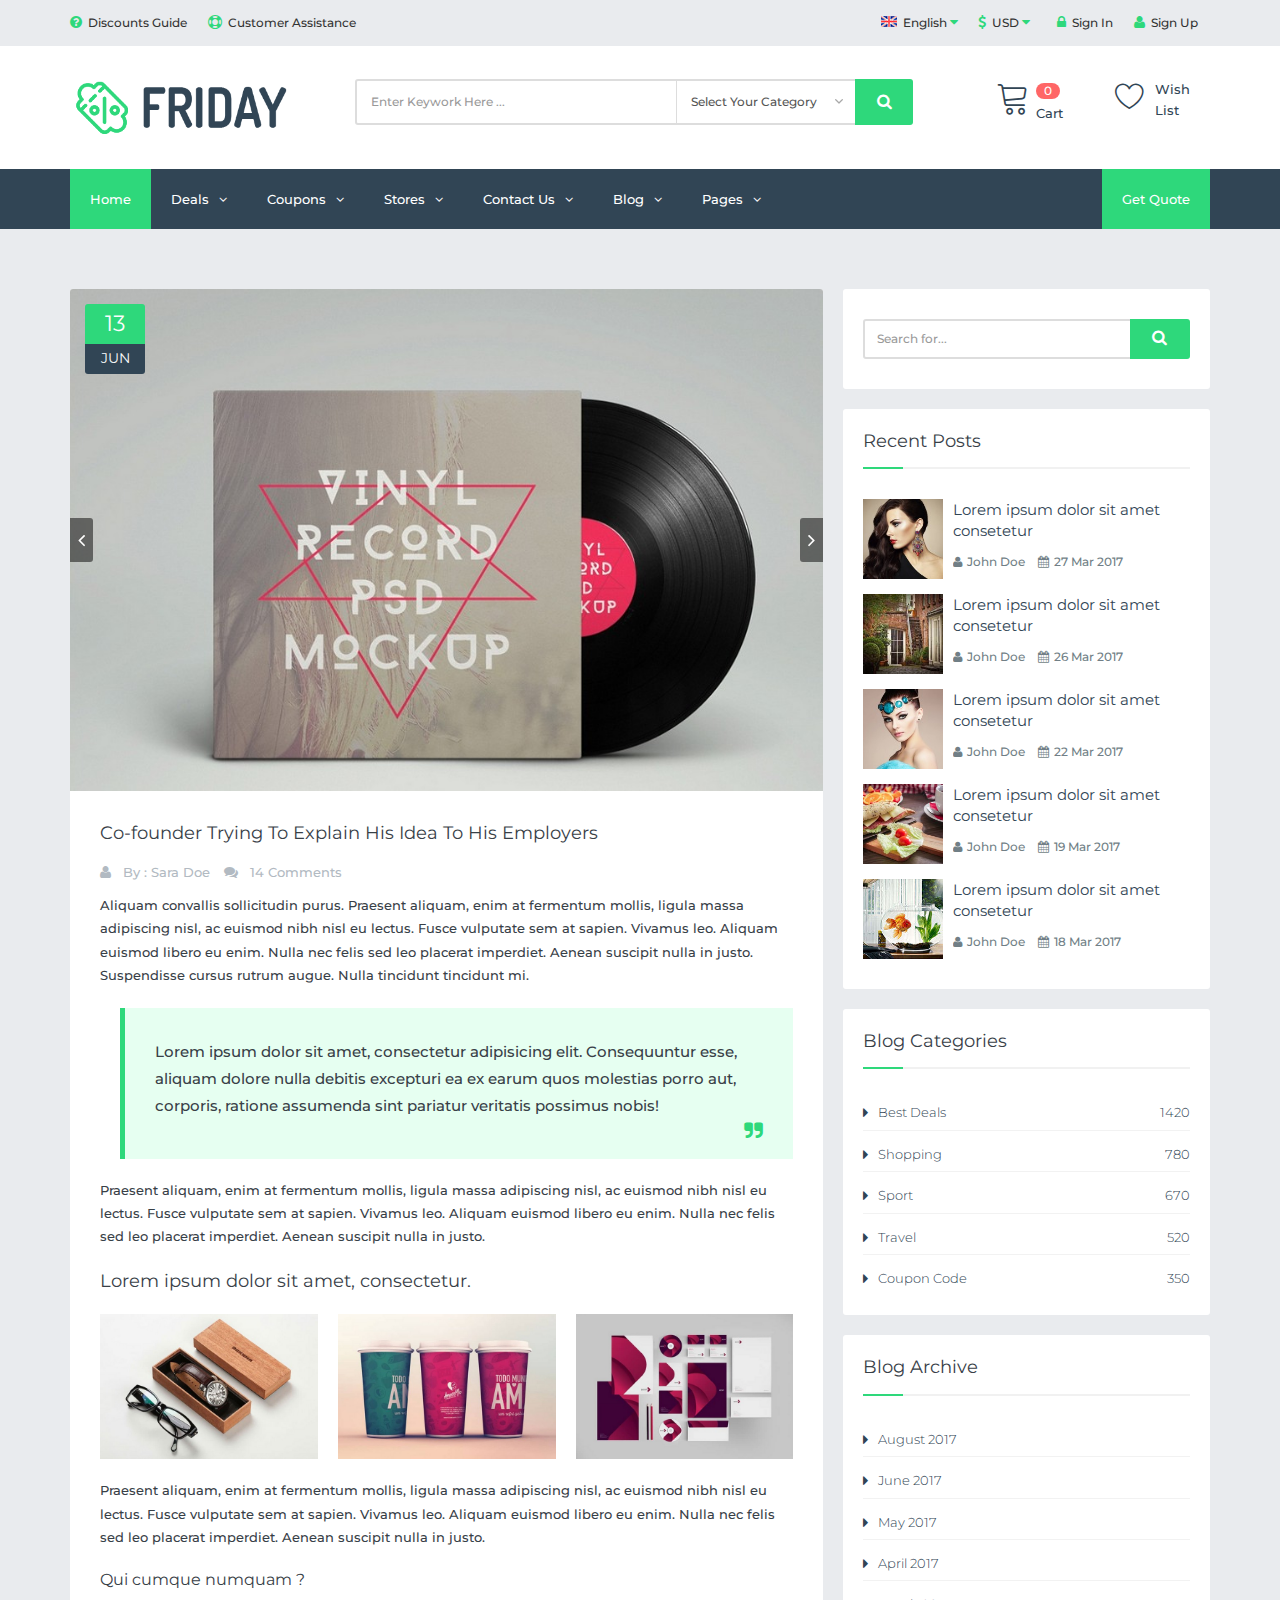
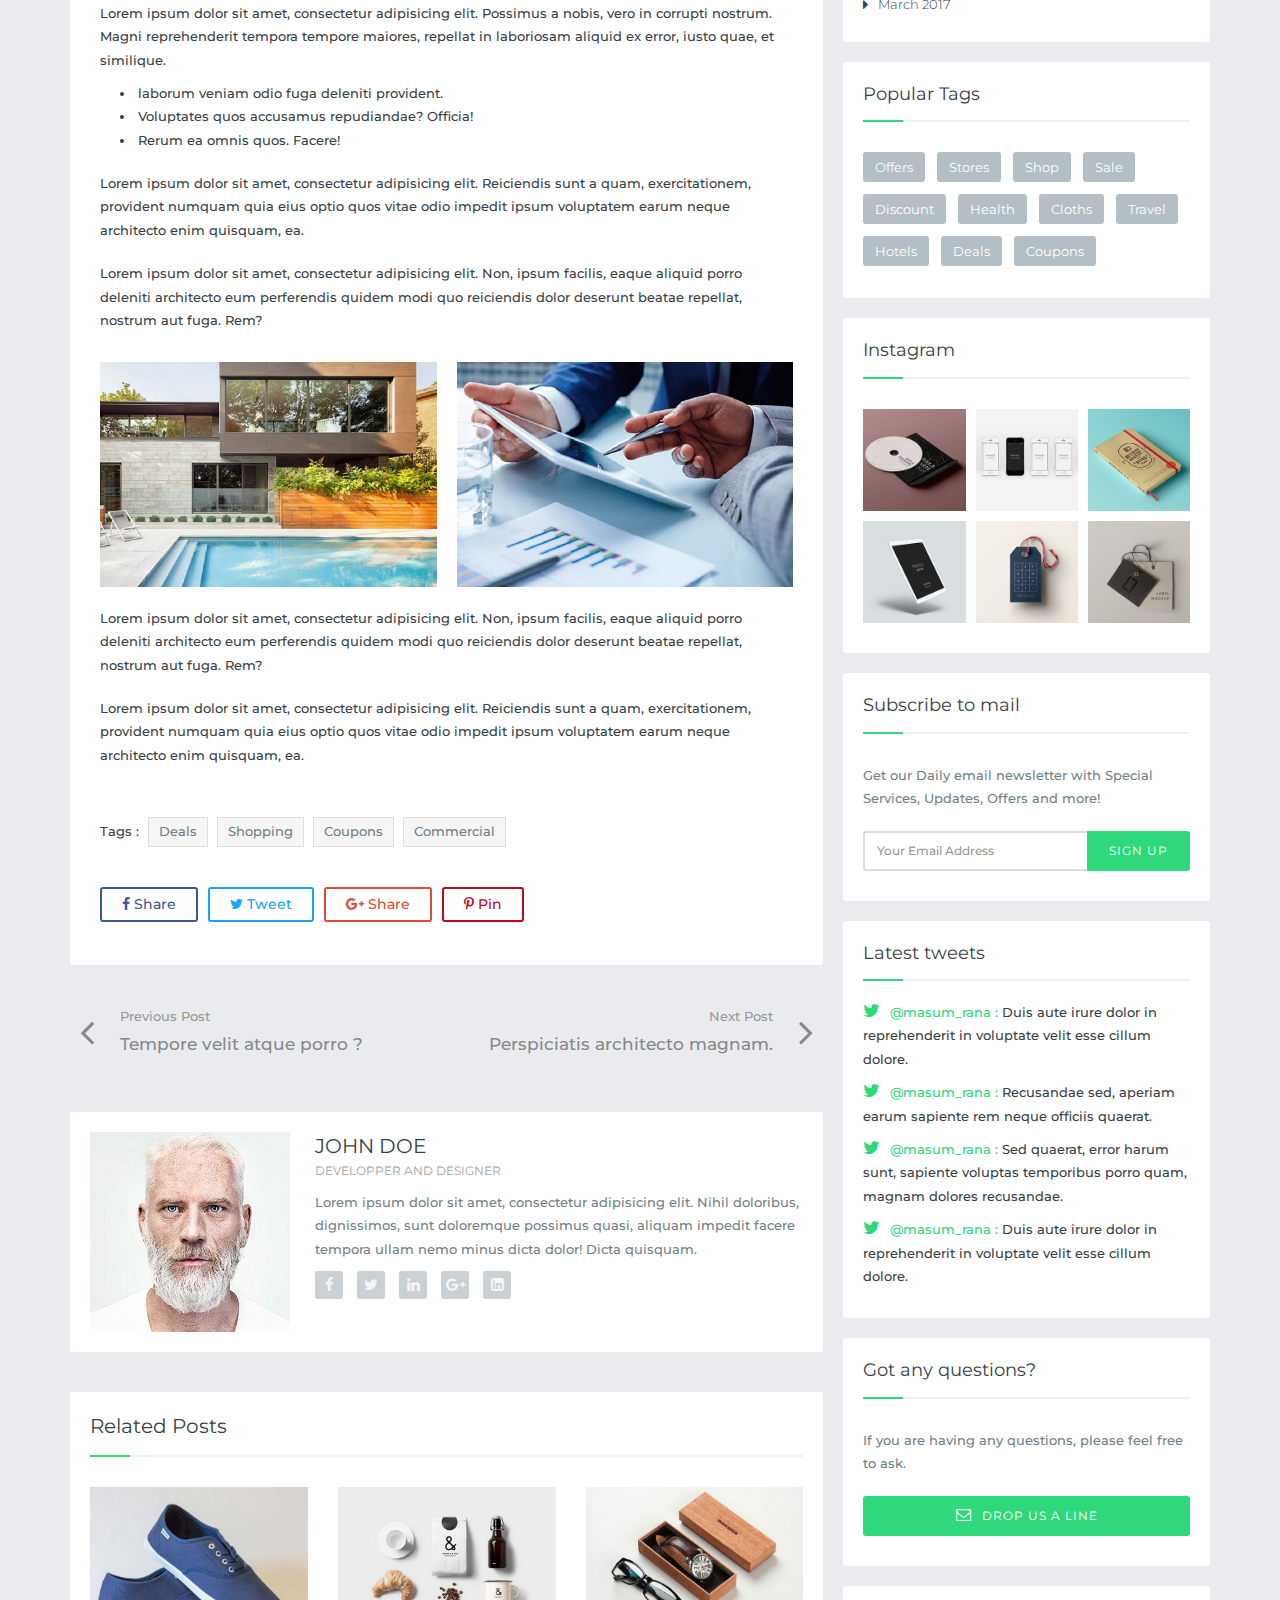
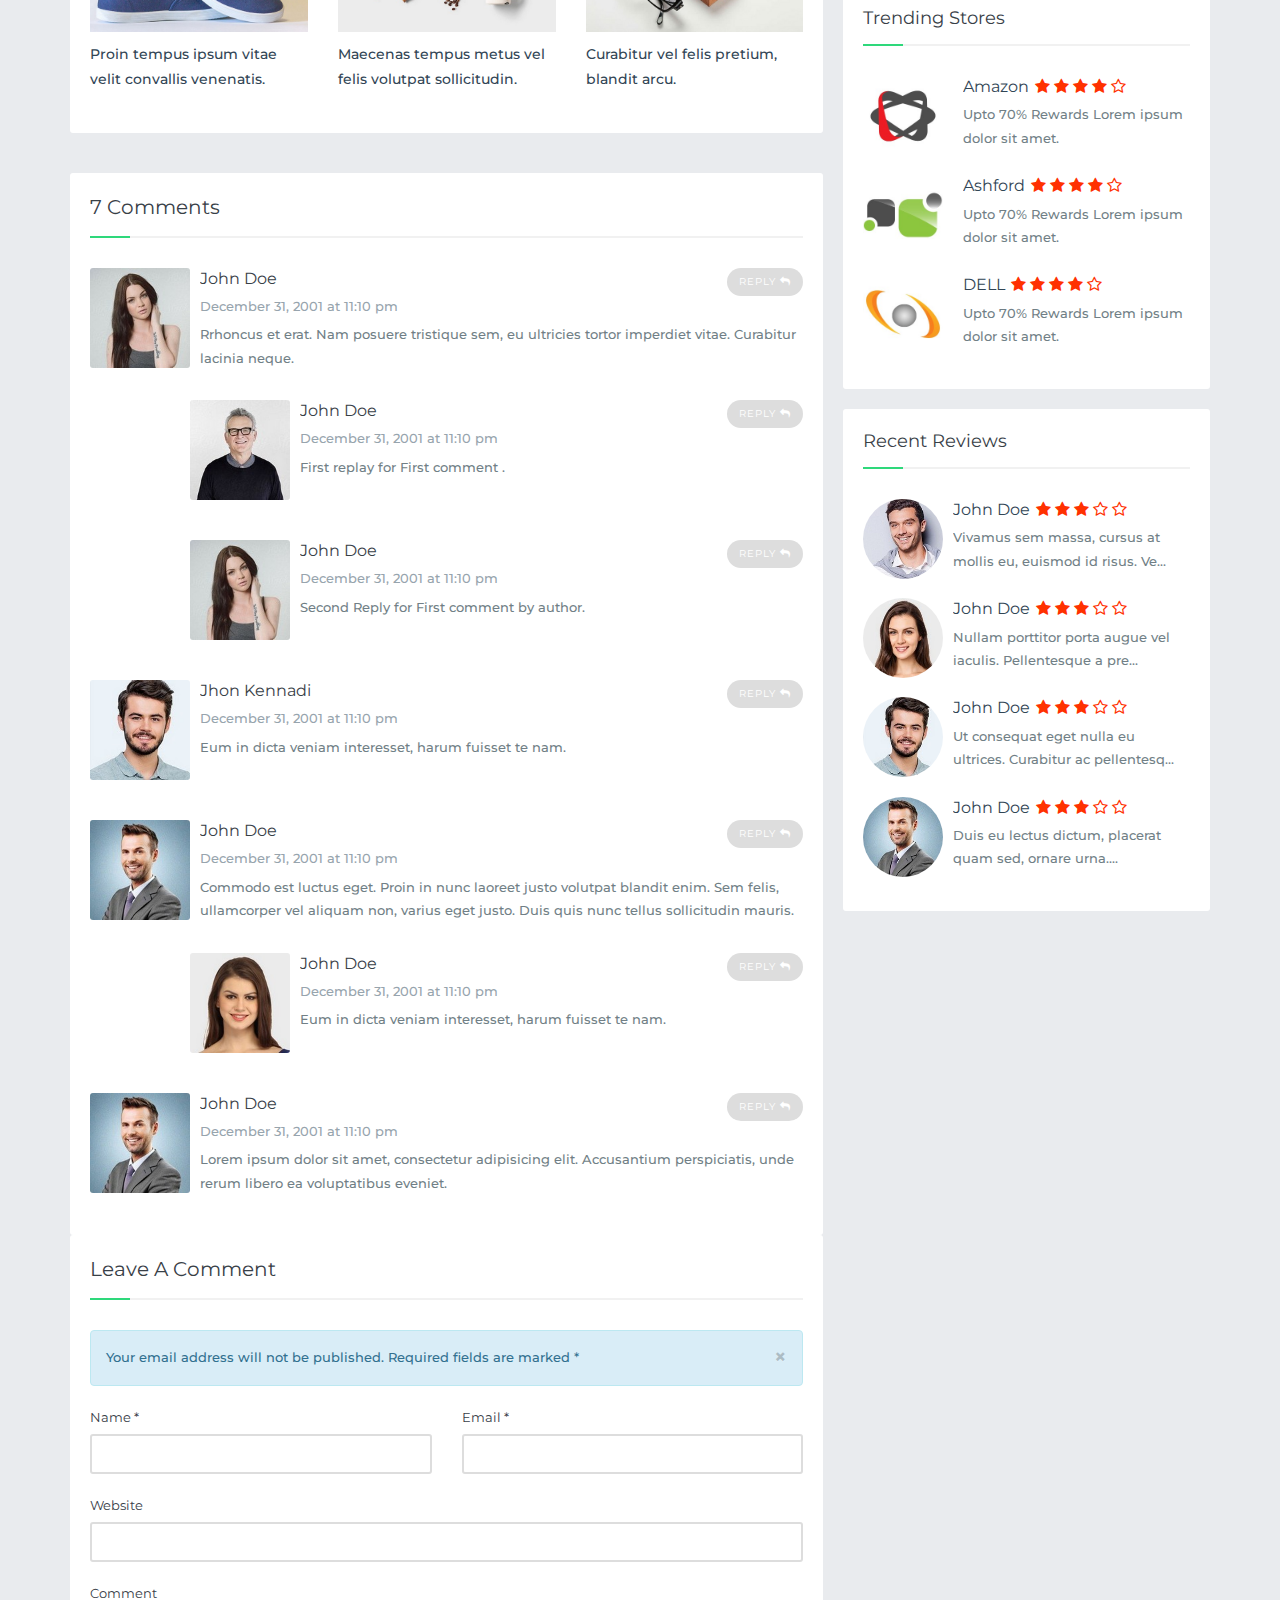
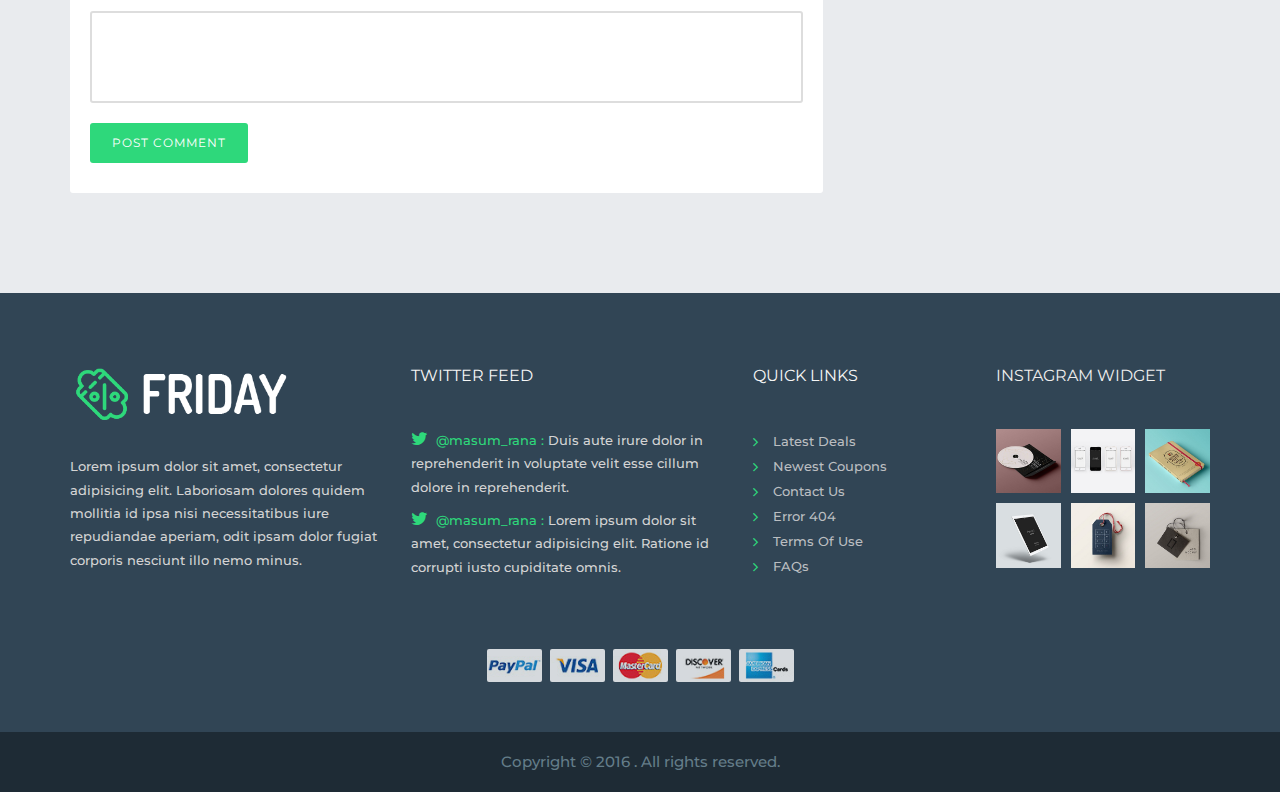
<file: blog_single_gallery.html>
﻿<!DOCTYPE html>
<!--[if lt IE 9 ]> <html lang="en" dir="ltr" class="no-js ie-old"> <![endif]-->
<!--[if IE 9 ]> <html lang="en" dir="ltr" class="no-js ie9"> <![endif]-->
<!--[if IE 10 ]> <html lang="en" dir="ltr" class="no-js ie10"> <![endif]-->
<!--[if (gt IE 10)|!(IE)]><!-->
<html lang="en" dir="ltr" class="no-js">
<!--<![endif]-->

<head>

    <!-- ––––––––––––––––––––––––––––––––––––––––– -->
    <!-- META TAGS                                 -->
    <!-- ––––––––––––––––––––––––––––––––––––––––– -->
    <meta charset="utf-8">
    <!-- Always force latest IE rendering engine -->
    <meta http-equiv="X-UA-Compatible" content="IE=edge">
    <!-- Mobile specific meta -->
    <meta name="viewport" content="width=device-width, initial-scale=1">
    <!-- The above 3 meta tags *must* come first in the head; any other head content must come *after* these tags -->

    <!-- ––––––––––––––––––––––––––––––––––––––––– -->
    <!-- PAGE TITLE                                -->
    <!-- ––––––––––––––––––––––––––––––––––––––––– -->
    <title>FRIDAY | Coupons, Deals, Discounts and Promo codes Template</title>

    <!-- ––––––––––––––––––––––––––––––––––––––––– -->
    <!-- SEO METAS                                 -->
    <!-- ––––––––––––––––––––––––––––––––––––––––– -->
    <meta name="description" content="FRIDAY is a responsive multipurpose-ecommerce site template allows you to store coupons and promo codes from different brands and create store for deals, discounts, It can be used as coupon website such as groupon.com and also as online store">
    <meta name="	black friday, coupon, coupon codes, coupon theme, coupons, deal news, deals, discounts, ecommerce, friday deals, groupon, promo codes, responsive, shop, store coupons">
    <meta name="robots" content="index, follow">
    <meta name="author" content="CODASTROID">

    <!-- ––––––––––––––––––––––––––––––––––––––––– -->
    <!-- PAGE FAVICON                              -->
    <!-- ––––––––––––––––––––––––––––––––––––––––– -->
    <link rel="apple-touch-icon" href="assets/images/favicon/apple-touch-icon.png">
    <link rel="icon" href="assets/images/favicon/favicon.ico">

    <!-- ––––––––––––––––––––––––––––––––––––––––– -->
    <!-- GOOGLE FONTS                              -->
    <!-- ––––––––––––––––––––––––––––––––––––––––– -->
    <link href="https://fonts.googleapis.com/css?family=Montserrat:400,500,600" rel="stylesheet">

    <!-- ––––––––––––––––––––––––––––––––––––––––– -->
    <!-- Include CSS Filess                        -->
    <!-- ––––––––––––––––––––––––––––––––––––––––– -->

    <!-- Bootstrap -->
    <link href="assets/css/bootstrap.min.css" rel="stylesheet">

    <!-- Font Awesome -->
    <link href="assets/vendors/font-awesome/css/font-awesome.min.css" rel="stylesheet">

    <!-- Linearicons -->
    <link href="assets/vendors/linearicons/css/linearicons.css" rel="stylesheet">

    <!-- Owl Carousel -->
    <link href="assets/vendors/owl-carousel/owl.carousel.min.css" rel="stylesheet">
    <link href="assets/vendors/owl-carousel/owl.theme.min.css" rel="stylesheet">

    <!-- Flex Slider -->
    <link href="assets/vendors/flexslider/flexslider.css" rel="stylesheet">

    <!-- Template Stylesheet -->
    <link href="assets/css/base.css" rel="stylesheet">
    <link href="assets/css/style.css" rel="stylesheet">

</head>

<body id="body" class="wide-layout preloader-active">

     



    <!--[if lt IE 9]>
        <p class="browserupgrade alert-error">
        	You are using an <strong>outdated</strong> browser. Please <a href="http://browsehappy.com/">upgrade your browser</a> to improve your experience.
        </p>
    <![endif]-->

    <noscript>
        <div class="noscript alert-error">
            For full functionality of this site it is necessary to enable JavaScript. Here are the <a href="http://www.enable-javascript.com/" target="_blank">
		 instructions how to enable JavaScript in your web browser</a>.
        </div>
    </noscript>

    <!-- ––––––––––––––––––––––––––––––––––––––––– -->
    <!-- PRELOADER                                 -->
    <!-- ––––––––––––––––––––––––––––––––––––––––– -->
    <!-- Preloader -->
    <div id="preloader" class="preloader">
        <div class="loader-cube">
            <div class="loader-cube__item1 loader-cube__item"></div>
            <div class="loader-cube__item2 loader-cube__item"></div>
            <div class="loader-cube__item4 loader-cube__item"></div>
            <div class="loader-cube__item3 loader-cube__item"></div>
        </div>
    </div>
    <!-- End Preloader -->
    <!-- ––––––––––––––––––––––––––––––––––––––––– -->
    <!-- WRAPPER                                   -->
    <!-- ––––––––––––––––––––––––––––––––––––––––– -->
    <div id="pageWrapper" class="page-wrapper">
        <!-- –––––––––––––––[ HEADER ]––––––––––––––– -->
        <header id="mainHeader" class="main-header">

            <!-- Top Bar -->
            <div class="top-bar bg-gray">
                <div class="container">
                    <div class="row">
                        <div class="col-sm-12 col-md-4 is-hidden-sm-down">
                            <ul class="nav-top nav-top-left list-inline t-left">
                                <li><a href="terms_conditions.html"><i class="fa fa-question-circle"></i>Discounts Guide</a>
                                </li>
                                <li><a href="faq.html"><i class="fa fa-support"></i>Customer Assistance</a>
                                </li>
                            </ul>
                        </div>
                        <div class="col-sm-12 col-md-8">
                            <ul class="nav-top nav-top-right list-inline t-xs-center t-md-right">
                                <li>
                                    <a href="#"><i class="fa fa-flag-usa"></i>English <i class="fa fa-caret-down"></i></a>
                                    <ul>
                                        <li><a href="#"><i class="fa fa-flag-usa"></i>English</a>
                                        </li>
                                        <li><a href="#"><i class="fa fa-flag-fra"></i>France</a>
                                        </li>
                                        <li><a href="#"><i class="fa fa-flag-ger"></i>Germany</a>
                                        </li>
                                        <li><a href="#"><i class="fa fa-flag-rus"></i>Russia</a>
                                        </li>
                                    </ul>
                                </li>
                                <li>
                                    <a href="#"><i class="fa fa-usd"></i>USD <i class="fa fa-caret-down"></i></a>
                                    <ul>
                                        <li><a href="#">USD - US Dollar</a>
                                        </li>
                                        <li><a href="#">EUR - Euro</a>
                                        </li>
                                        <li><a href="#">CNY - Chinese Yuan</a>
                                        </li>
                                        <li><a href="#">RUB - Russian Ruble</a>
                                        </li>
                                    </ul>
                                </li>
                                <li><a href="signin.html"><i class="fa fa-lock"></i>Sign In</a>
                                </li>
                                <li><a href="signup.html"><i class="fa fa-user"></i>Sign Up</a>
                                </li>
                            </ul>
                        </div>
                    </div>
                </div>
            </div>
            <!-- End Top Bar -->

            <!-- Header Header -->
            <div class="header-header bg-white">
                <div class="container">
                    <div class="row row-rl-0 row-tb-20 row-md-cell">
                        <div class="brand col-md-3 t-xs-center t-md-left valign-middle">
                            <a href="#" class="logo">
                                <img src="assets/images/logo.png" alt="" width="250">
                            </a>
                        </div>
                        <div class="header-search col-md-9">
                            <div class="row row-tb-10 ">
                                <div class="col-sm-8">
                                    <form class="search-form">
                                        <div class="input-group">
                                            <input type="text" class="form-control input-lg search-input" placeholder="Enter Keywork Here ..." required="required">
                                            <div class="input-group-btn">
                                                <div class="input-group">
                                                    <select class="form-control input-lg search-select">
                                                        <option>Select Your Category</option>
                                                        <option>Deals</option>
                                                        <option>Coupons</option>
                                                        <option>Discounts</option>
                                                    </select>
                                                    <div class="input-group-btn">
                                                        <button type="submit" class="btn btn-lg btn-search btn-block">
                                                            <i class="fa fa-search font-16"></i>
                                                        </button>
                                                    </div>
                                                </div>
                                            </div>
                                        </div>
                                    </form>
                                </div>
                                <div class="col-sm-4 t-xs-center t-md-right">
                                    <div class="header-cart">
                                        <a href="cart.html">
                                            <span class="icon lnr lnr-cart"></span>
                                            <div><span class="cart-number">0</span>
                                            </div>
                                            <span class="title">Cart</span>
                                        </a>
                                    </div>
                                    <div class="header-wishlist ml-20">
                                        <a href="wishlist.html">
                                            <span class="icon lnr lnr-heart font-30"></span>
                                            <span class="title">Wish List</span>
                                        </a>
                                    </div>
                                </div>
                            </div>
                        </div>
                    </div>
                </div>
            </div>
            <!-- End Header Header -->

            <!-- Header Menu -->
            <div class="header-menu bg-blue">
                <div class="container">
                    <nav class="nav-bar">
                        <div class="nav-header">
                            <span class="nav-toggle" data-toggle="#header-navbar">
		                        <i></i>
		                        <i></i>
		                        <i></i>
		                    </span>
                        </div>
                        <div id="header-navbar" class="nav-collapse">
                            <ul class="nav-menu">
                                <li class="active">
                                    <a href="index.html">Home</a>
                                </li>
                                <li class="dropdown-mega-menu">
                                    <a href="deals_grid.html">Deals</a>
                                    <div class="mega-menu">
                                        <div class="row row-v-10">
                                            <div class="col-md-3">
                                                <ul>
                                                    <li><a href="deals_grid.html">Grid View</a>
                                                    </li>
                                                    <li><a href="deals_grid_sidebar.html">Grid With Sidebar</a>
                                                    </li>
                                                    <li><a href="deals_list.html">List View</a>
                                                    </li>
                                                    <li><a href="deal_single.html">Deal Single</a>
                                                    </li>
                                                </ul>
                                            </div>
                                            <div class="col-md-3">
                                                <figure class="deal-thumbnail embed-responsive embed-responsive-4by3" data-bg-img="assets/images/deals/deal_03.jpg">
                                                    <div class="label-discount top-10 right-10">-15%</div>
                                                    <div class="deal-about p-10 pos-a bottom-0 left-0">
                                                        <div class="rating mb-10">
                                                            <span class="rating-stars rate-allow" data-rating="2">
										                        <i class="fa fa-star-o"></i>
										                        <i class="fa fa-star-o"></i>
										                        <i class="fa fa-star-o"></i>
										                        <i class="fa fa-star-o"></i>
										                        <i class="fa fa-star-o"></i>
										                    </span>
                                                        </div>
                                                        <h6 class="deal-title mb-10">
										                    <a href="deal_single.html" class="color-lighter">Aenean ut orci vel massa</a>
										                </h6>
                                                    </div>
                                                </figure>
                                            </div>
                                            <div class="col-md-3">
                                                <figure class="deal-thumbnail embed-responsive embed-responsive-4by3" data-bg-img="assets/images/deals/deal_04.jpg">
                                                    <div class="label-discount top-10 right-10">-60%</div>
                                                    <div class="deal-about p-10 pos-a bottom-0 left-0">
                                                        <div class="rating mb-10">
                                                            <span class="rating-stars rate-allow" data-rating="3">
										                        <i class="fa fa-star-o"></i>
										                        <i class="fa fa-star-o"></i>
										                        <i class="fa fa-star-o"></i>
										                        <i class="fa fa-star-o"></i>
										                        <i class="fa fa-star-o"></i>
										                    </span>
                                                        </div>
                                                        <h6 class="deal-title mb-10">
										                    <a href="deal_single.html" class="color-lighter">Aenean ut orci vel massa</a>
										                </h6>
                                                    </div>
                                                </figure>
                                            </div>
                                            <div class="col-md-3">
                                                <figure class="deal-thumbnail embed-responsive embed-responsive-4by3" data-bg-img="assets/images/deals/deal_05.jpg">
                                                    <div class="label-discount top-10 right-10">-60%</div>
                                                    <div class="deal-about p-10 pos-a bottom-0 left-0">
                                                        <div class="rating mb-10">
                                                            <span class="rating-stars rate-allow" data-rating="5">
										                        <i class="fa fa-star-o"></i>
										                        <i class="fa fa-star-o"></i>
										                        <i class="fa fa-star-o"></i>
										                        <i class="fa fa-star-o"></i>
										                        <i class="fa fa-star-o"></i>
										                    </span>
                                                        </div>
                                                        <h6 class="deal-title mb-10">
										                    <a href="deal_single.html" class="color-lighter">Aenean ut orci vel massa</a>
										                </h6>
                                                    </div>
                                                </figure>
                                            </div>
                                        </div>
                                    </div>
                                </li>
                                <li>
                                    <a href="coupons_grid.html">Coupons</a>
                                    <ul>
                                        <li><a href="coupons_grid.html">Grid View</a>
                                        </li>
                                        <li><a href="coupons_grid_sidebar.html">Grid With Sidebar</a>
                                        </li>
                                        <li><a href="coupons_list.html">List View</a>
                                        </li>
                                    </ul>
                                </li>
                                <li>
                                    <a href="stores_01.html">Stores</a>
                                    <ul>
                                        <li><a href="stores_01.html">Stores Search</a>
                                        </li>
                                        <li><a href="stores_02.html">Stores Categories</a>
                                        </li>
                                        <li><a href="store_single_01.html">Store Single 1</a>
                                        </li>
                                        <li><a href="store_single_02.html">Store Single 2</a>
                                        </li>
                                    </ul>
                                </li>
                                <li>
                                    <a href="contact_us_01.html">Contact Us</a>
                                    <ul>
                                        <li><a href="contact_us_01.html">Contact Us 1</a>
                                        </li>
                                        <li><a href="contact_us_02.html">Contact Us 2</a>
                                        </li>
                                    </ul>
                                </li>
                                <li>
                                    <a href="#">Blog</a>
                                    <ul>
                                        <li>
                                            <a href="#">Classic View</a>
                                            <ul>
                                                <li><a href="blog_classic_right_sidebar.html">Right Sidenar</a>
                                                </li>
                                                <li><a href="blog_classic_left_sidebar.html">Left Sidebar</a>
                                                </li>
                                                <li><a href="blog_classic_fullwidth.html">Full Width</a>
                                                </li>
                                            </ul>
                                        </li>
                                        <li>
                                            <a href="#">Grid View</a>
                                            <ul>
                                                <li><a href="blog_grid_3col.html">3 Columns</a>
                                                </li>
                                                <li><a href="blog_grid_2col.html">2 Columns</a>
                                                </li>
                                                <li><a href="blog_grid_right_sidebar.html">Right Sidebar</a>
                                                </li>
                                            </ul>
                                        </li>
                                        <li>
                                            <a href="#">List View</a>
                                            <ul>
                                                <li><a href="blog_list_right_sidebar.html">Right Sidenar</a>
                                                </li>
                                                <li><a href="blog_list_left_sidebar.html">Left Sidebar</a>
                                                </li>
                                                <li><a href="blog_list_fullwidth.html">Full Width</a>
                                                </li>
                                            </ul>
                                        </li>
                                        <li>
                                            <a href="#">Blog Single</a>
                                            <ul>
                                                <li><a href="blog_single_standard.html">Standard Post</a>
                                                </li>
                                                <li><a href="blog_single_gallery.html">Gallery Post</a>
                                                </li>
                                                <li><a href="blog_single_youtube.html">Youtube Video</a>
                                                </li>
                                                <li><a href="blog_single_vimeo.html">Vimeo Video</a>
                                                </li>
                                                <li><a href="blog_single_map.html">Google Map</a>
                                                </li>
                                                <li><a href="blog_single_quote.html">Quote Post</a>
                                                </li>
                                                <li><a href="blog_single_audio.html">Audio Post</a>
                                                </li>
                                            </ul>
                                        </li>
                                    </ul>
                                </li>
                                <li>
                                    <a href="#">Pages</a>
                                    <ul>
                                        <li><a href="index.html">Home Default</a>
                                        </li>
                                        <li><a href="signin.html">Sign In</a>
                                        </li>
                                        <li><a href="signup.html">Sign Up</a>
                                        </li>
                                        <li><a href="404.html">404 Page</a>
                                        </li>
                                        <li><a href="faq.html">FAQ Page</a>
                                        </li>
                                        <li><a href="cart.html">Cart Page</a>
                                        </li>
                                        <li>
                                            <a href="checkout_method.html">Checkout</a>
                                            <ul>
                                                <li><a href="checkout_method.html">Checkout method</a>
                                                </li>
                                                <li><a href="checkout_billing.html">Billing Information</a>
                                                </li>
                                                <li><a href="checkout_payment.html">Payment Information</a>
                                                </li>
                                            </ul>
                                        </li>
                                        <li>
                                            <a href="#">Contact Us</a>
                                            <ul>
                                                <li><a href="contact_us_01.html">Contact Us 1</a>
                                                </li>
                                                <li><a href="contact_us_02.html">Contact Us 2</a>
                                                </li>
                                            </ul>
                                        </li>
                                        <li>
                                            <a href="#">Deals Pages</a>
                                            <ul>
                                                <li><a href="deals_grid.html">Grid View</a>
                                                </li>
                                                <li><a href="deals_list.html">List View</a>
                                                </li>
                                                <li><a href="deal_single.html">Deal Single</a>
                                                </li>
                                            </ul>
                                        </li>
                                        <li>
                                            <a href="#">Coupons Pages</a>
                                            <ul>
                                                <li><a href="coupons_grid.html">Grid View</a>
                                                </li>
                                                <li><a href="coupons_grid_sidebar.html">Grid With Sidebar</a>
                                                </li>
                                                <li><a href="coupons_list.html">List View</a>
                                                </li>
                                            </ul>
                                        </li>
                                        <li><a href="terms_conditions.html">Terms &amp; conditions</a>
                                        </li>
                                    </ul>
                                </li>
                            </ul>
                        </div>
                        <div class="nav-menu nav-menu-fixed">
                            <a href="#">Get Quote</a>
                        </div>
                    </nav>
                </div>
            </div>
            <!-- End Header Menu -->

        </header>
        <!-- –––––––––––––––[ HEADER ]––––––––––––––– -->

        <!-- –––––––––––––––[ PAGE CONTENT ]––––––––––––––– -->
        <main id="mainContent" class="main-content">
            <!-- Page Container -->
            <div class="page-container ptb-60">
                <div class="container">
                    <div class="row row-rl-10 row-tb-20">
                        <div class="page-content col-xs-12 col-sm-7 col-md-8">

                            <!-- Blog Area -->
                            <div class="blog-area blog-single-post">
                                <div class="row row-tb-20">

                                    <!-- Blog Post -->
                                    <div class="blog-post col-xs-12">
                                        <article class="entry panel">
                                            <figure class="entry-media">
                                                <div class="entry-date">
                                                    <h4>13</h4>
                                                    <h6>JUN</h6>
                                                </div>
                                                <div class="owl-slider" data-loop="true" data-autoplay="true" data-autoplay-timeout="10000" data-smart-speed="1000" data-nav-speed="false" data-nav="true" data-xxs-items="1" data-xxs-nav="true" data-xs-items="1" data-xs-nav="true" data-sm-items="1" data-sm-nav="true" data-md-items="1" data-md-nav="true" data-lg-items="1" data-lg-nav="true">
                                                    <figure class="item">
                                                        <img src="assets/images/blog/blog_01.jpg" alt="">
                                                    </figure>
                                                    <figure class="item">
                                                        <img src="assets/images/blog/blog_02.jpg" alt="">
                                                    </figure>
                                                    <figure class="item">
                                                        <img src="assets/images/blog/blog_03.jpg" alt="">
                                                    </figure>
                                                    <figure class="item">
                                                        <img src="assets/images/blog/blog_04.jpg" alt="">
                                                    </figure>
                                                </div>
                                            </figure>
                                            <div class="entry-wrapper prl-20 prl-md-30 pt-20 pt-md-30 pb-15">
                                                <header class="entry-header">
                                                    <h4 class="entry-title mb-10 mb-md-15">
											Co-founder Trying To Explain His Idea To His Employers										</h4>
                                                    <div class="entry-meta mb-10">
                                                        <ul class="tag-info list-inline">
                                                            <li><i class="icon fa fa-user"></i> By : Sara Doe</li>
                                                            <li><i class="icon fa fa-comments"></i> 14 Comments </li>
                                                        </ul>
                                                    </div>
                                                </header>
                                                <div class="entry-content">
                                                    <p class="mb-20">Aliquam convallis sollicitudin purus. Praesent aliquam, enim at fermentum mollis, ligula massa adipiscing nisl, ac euismod nibh nisl eu lectus. Fusce vulputate sem at sapien. Vivamus leo. Aliquam euismod libero eu enim. Nulla nec felis sed leo placerat imperdiet. Aenean suscipit nulla in justo. Suspendisse cursus rutrum augue. Nulla tincidunt tincidunt mi.</p>
                                                    <blockquote class="block-quote mb-20">
                                                        <p>Lorem ipsum dolor sit amet, consectetur adipisicing elit. Consequuntur esse, aliquam dolore nulla debitis excepturi ea ex earum quos molestias porro aut, corporis, ratione assumenda sint pariatur veritatis possimus nobis!</p>
                                                    </blockquote>
                                                    <p class="mb-20">Praesent aliquam, enim at fermentum mollis, ligula massa adipiscing nisl, ac euismod nibh nisl eu lectus. Fusce vulputate sem at sapien. Vivamus leo. Aliquam euismod libero eu enim. Nulla nec felis sed leo placerat imperdiet. Aenean suscipit nulla in justo.</p>
                                                    <h4 class="mb-20">Lorem ipsum dolor sit amet, consectetur.</h4>
                                                    <div class="gallery mb-20">
                                                        <div class="row row-rl-10">
                                                            <div class="col-sm-4">
                                                                <img src="assets/images/blog/post_01.jpg" alt="">
                                                            </div>
                                                            <div class="col-sm-4">
                                                                <img src="assets/images/blog/post_02.jpg" alt="">
                                                            </div>
                                                            <div class="col-sm-4">
                                                                <img src="assets/images/blog/post_03.jpg" alt="">
                                                            </div>
                                                        </div>
                                                    </div>
                                                    <p class="mb-20">Praesent aliquam, enim at fermentum mollis, ligula massa adipiscing nisl, ac euismod nibh nisl eu lectus. Fusce vulputate sem at sapien. Vivamus leo. Aliquam euismod libero eu enim. Nulla nec felis sed leo placerat imperdiet. Aenean suscipit nulla in justo.</p>
                                                    <h5 class="mb-10">Qui cumque numquam ?</h5>
                                                    <p>Lorem ipsum dolor sit amet, consectetur adipisicing elit. Possimus a nobis, vero in corrupti nostrum. Magni reprehenderit tempora tempore maiores, repellat in laboriosam aliquid ex error, iusto quae, et similique.</p>
                                                    <ul class="mb-20 list-styled">
                                                        <li>laborum veniam odio fuga deleniti provident.</li>
                                                        <li>Voluptates quos accusamus repudiandae? Officia!</li>
                                                        <li>Rerum ea omnis quos. Facere!</li>
                                                    </ul>
                                                    <p class="mb-20">Lorem ipsum dolor sit amet, consectetur adipisicing elit. Reiciendis sunt a quam, exercitationem, provident numquam quia eius optio quos vitae odio impedit ipsum voluptatem earum neque architecto enim quisquam, ea.</p>
                                                    <p class="mb-30">Lorem ipsum dolor sit amet, consectetur adipisicing elit. Non, ipsum facilis, eaque aliquid porro deleniti architecto eum perferendis quidem modi quo reiciendis dolor deserunt beatae repellat, nostrum aut fuga. Rem?</p>
                                                    <div class="gallery mb-20">
                                                        <div class="row row-rl-10 row-tb-10">
                                                            <div class="col-sm-6">
                                                                <img src="assets/images/blog/post_04.jpg" alt="">
                                                            </div>
                                                            <div class="col-sm-6">
                                                                <img src="assets/images/blog/post_05.jpg" alt="">
                                                            </div>
                                                        </div>
                                                    </div>
                                                    <p class="mb-20">Lorem ipsum dolor sit amet, consectetur adipisicing elit. Non, ipsum facilis, eaque aliquid porro deleniti architecto eum perferendis quidem modi quo reiciendis dolor deserunt beatae repellat, nostrum aut fuga. Rem?</p>
                                                    <p class="mb-30">Lorem ipsum dolor sit amet, consectetur adipisicing elit. Reiciendis sunt a quam, exercitationem, provident numquam quia eius optio quos vitae odio impedit ipsum voluptatem earum neque architecto enim quisquam, ea.</p>
                                                </div>
                                                <!-- .entry-wrapper -->
                                                <footer class="entry-footer">
                                                    <div class="blog-post-tags ptb-20">
                                                        <ul>
                                                            <li>Tags :</li>
                                                            <li>
                                                                <a href="#">Deals</a>
                                                            </li>
                                                            <li>
                                                                <a href="#">Shopping</a>
                                                            </li>
                                                            <li>
                                                                <a href="#">Coupons</a>
                                                            </li>
                                                            <li>
                                                                <a href="#">Commercial</a>
                                                            </li>
                                                        </ul>
                                                    </div>
                                                    <ul class="share-buttons ptb-20">
                                                        <li><a class="fb-share" href="#"><i class="fa fa-facebook"></i> Share</a>
                                                        </li>
                                                        <li><a class="twitter-share" href="#"><i class="fa fa-twitter"></i> Tweet</a>
                                                        </li>
                                                        <li><a class="gplus-share" href="#"><i class="fa fa-google-plus"></i> Share</a>
                                                        </li>
                                                        <li><a class="pinterest-share" href="#"><i class="fa fa-pinterest-p"></i> Pin</a>
                                                        </li>
                                                    </ul>
                                                </footer>
                                            </div>
                                        </article>
                                        <ul class="posts-nav ptb-40 mb-20">
                                            <li class="next-post">
                                                <a href="#"><i class="fa fa-angle-right"></i>
									<span>Next Post</span>
									Perspiciatis architecto magnam.</a>
                                            </li>
                                            <li class="prev-post">
                                                <a href="#"><i class="fa fa-angle-left"></i>
									<span>Previous Post</span>
									Tempore velit atque porro ?</a>
                                            </li>
                                        </ul>
                                    </div>
                                    <!-- End Blog Post -->

                                    <!-- Post Author -->
                                    <div class="col-xs-12">
                                        <div class="post-author-area panel media p-20">
                                            <figure class="media-left">
                                                <img class="media-object" src="assets/images/avatars/blog_author.jpg" alt="">
                                            </figure>
                                            <div class="media-body">
                                                <h3>John Doe</h3>
                                                <h5>Developper And Designer</h5>
                                                <p class="color-mid">Lorem ipsum dolor sit amet, consectetur adipisicing elit. Nihil doloribus, dignissimos, sunt doloremque possimus quasi, aliquam impedit facere tempora ullam nemo minus dicta dolor! Dicta quisquam.</p>
                                                <ul class="social-icons list-inline">
                                                    <li class="social-icons__item">
                                                        <a href="#"><i class="fa fa-facebook"></i></a>
                                                    </li>
                                                    <li class="social-icons__item">
                                                        <a href="#"><i class="fa fa-twitter"></i></a>
                                                    </li>
                                                    <li class="social-icons__item">
                                                        <a href="#"><i class="fa fa-linkedin"></i></a>
                                                    </li>
                                                    <li class="social-icons__item">
                                                        <a href="#"><i class="fa fa-google-plus"></i></a>
                                                    </li>
                                                    <li class="social-icons__item">
                                                        <a href="#"><i class="fa fa-linkedin-square"></i></a>
                                                    </li>
                                                </ul>
                                            </div>
                                        </div>
                                    </div>
                                    <!-- End Post Author -->

                                    <!-- Related Posts -->
                                    <div class="col-xs-12">

                                        <div class="related-posts panel pt-20 pb-30 prl-20">

                                            <h3 class="related-posts-title h-title mb-30">Related Posts</h3>

                                            <div class="row">
                                                <div class="col-sm-4">
                                                    <a href="#">
                                                        <figure class="mb-10">
                                                            <img src="assets/images/blog/post_10.jpg" alt="">
                                                        </figure>
                                                        <p class="font-14">Proin tempus ipsum vitae velit convallis venenatis.</p>
                                                    </a>
                                                </div>
                                                <div class="col-sm-4">
                                                    <a href="#">
                                                        <figure class="mb-10">
                                                            <img src="assets/images/blog/post_11.jpg" alt="">
                                                        </figure>
                                                        <p class="font-14">Maecenas tempus metus vel felis volutpat sollicitudin.</p>
                                                    </a>
                                                </div>
                                                <div class="col-sm-4">
                                                    <a href="#">
                                                        <figure class="mb-10">
                                                            <img src="assets/images/blog/post_01.jpg" alt="">
                                                        </figure>
                                                        <p class="font-14">Curabitur vel felis pretium, blandit arcu.</p>
                                                    </a>
                                                </div>
                                            </div>
                                        </div>
                                    </div>
                                    <!-- End Related Posts -->

                                    <!-- Comments Area -->
                                    <div id="commentsArea" class="comments-area col-xs-12">
                                        <div class="row row-v-20">
                                            <div class="col-xs-12">
                                                <div class="posted-comments panel pt-20 pb-30 prl-20">

                                                    <h3 class="posted-comments-title h-title mb-30">7 Comments</h3>
                                                    <ol class="comment-list">


                                                        <li class="comment comment-bypostauthor media">



                                                            <figure class="comment-author-thumb media-left">
                                                                <a href="#">
                                                                    <img class="media-object" src="assets/images/avatars/avatar_07.jpg" alt="" />
                                                                </a>
                                                            </figure>
                                                            <article class="comment-wrapper media-body">
                                                                <!-- Comment Metadata -->
                                                                <div class="comment-meta mb-5">
                                                                    <a href="#" class="comment-reply-link btn btn-xs btn-gray btn-rounded">Reply <i class="fa fa-reply"></i></a>
                                                                    <h5 class="comment-author-name mb-5 ">John Doe</h5>
                                                                    <span class="color-muted">December 31, 2001 at 11:10 pm</span>
                                                                </div>
                                                                <!-- End Comment Metadata -->

                                                                <!-- Comment Content -->
                                                                <div class="comment-content color-mid">
                                                                    <p>Rrhoncus et erat. Nam posuere tristique sem, eu ultricies tortor imperdiet vitae. Curabitur lacinia neque.</p>
                                                                </div>
                                                                <!-- End Comment Content -->
                                                            </article>

                                                            <ol class="comment-replays">

                                                                <li class="comment media">



                                                                    <figure class="comment-author-thumb media-left">
                                                                        <a href="#">
                                                                            <img class="media-object" src="assets/images/avatars/avatar_08.jpg" alt="" />
                                                                        </a>
                                                                    </figure>

                                                                    <article class="comment-wrapper media-body">

                                                                        <!-- End Comment Metadata -->
                                                                        <div class="comment-meta mb-5">
                                                                            <a href="#" class="comment-reply-link btn btn-xs btn-gray btn-rounded">Reply <i class="fa fa-reply"></i></a>
                                                                            <h5 class="comment-author-name mb-5">John Doe</h5>
                                                                            <span class="color-muted">December 31, 2001 at 11:10 pm</span>
                                                                        </div>

                                                                        <!-- Comment Content -->
                                                                        <div class="comment-content color-mid">
                                                                            <p>First replay for First comment .</p>
                                                                        </div>
                                                                        <!-- End Comment Content -->
                                                                    </article>
                                                                </li>


                                                                <li class="comment media comment-bypostauthor">



                                                                    <figure class="comment-author-thumb media-left">
                                                                        <a href="#">
                                                                            <img class="media-object" src="assets/images/avatars/avatar_07.jpg" alt="" />
                                                                        </a>
                                                                    </figure>

                                                                    <article class="comment-wrapper media-body">

                                                                        <!-- End Comment Metadata -->
                                                                        <div class="comment-meta mb-5">
                                                                            <a href="#" class="comment-reply-link btn btn-xs btn-gray btn-rounded">Reply <i class="fa fa-reply"></i></a>
                                                                            <h5 class="comment-author-name mb-5">John Doe</h5>
                                                                            <span class="color-muted">December 31, 2001 at 11:10 pm</span>
                                                                        </div>

                                                                        <!-- Comment Content -->
                                                                        <div class="comment-content color-mid">
                                                                            <p>Second Reply for First comment by author.</p>
                                                                        </div>
                                                                        <!-- End Comment Content -->
                                                                    </article>
                                                                </li>

                                                            </ol>
                                                        </li>

                                                        <li class="comment media">



                                                            <figure class="comment-author-thumb media-left">
                                                                <a href="#">
                                                                    <img class="media-object" src="assets/images/avatars/avatar_03.jpg" alt="" />
                                                                </a>
                                                            </figure>
                                                            <article class="comment-wrapper media-body">
                                                                <!-- Comment Metadata -->
                                                                <div class="comment-meta mb-5">
                                                                    <a href="#" class="comment-reply-link btn btn-xs btn-gray btn-rounded">Reply <i class="fa fa-reply"></i></a>
                                                                    <h5 class="comment-author-name mb-5 ">Jhon Kennadi</h5>
                                                                    <span class="color-muted">December 31, 2001 at 11:10 pm</span>
                                                                </div>
                                                                <!-- End Comment Metadata -->

                                                                <!-- Comment Content -->
                                                                <div class="comment-content color-mid">
                                                                    <p>Eum in dicta veniam interesset, harum fuisset te nam.</p>
                                                                </div>
                                                                <!-- End Comment Content -->
                                                            </article>

                                                        </li>

                                                        <li class="comment media">



                                                            <figure class="comment-author-thumb media-left">
                                                                <a href="#">
                                                                    <img class="media-object" src="assets/images/avatars/avatar_04.jpg" alt="" />
                                                                </a>
                                                            </figure>
                                                            <article class="comment-wrapper media-body">
                                                                <!-- Comment Metadata -->
                                                                <div class="comment-meta mb-5">
                                                                    <a href="#" class="comment-reply-link btn btn-xs btn-gray btn-rounded">Reply <i class="fa fa-reply"></i></a>
                                                                    <h5 class="comment-author-name mb-5 ">John Doe</h5>
                                                                    <span class="color-muted">December 31, 2001 at 11:10 pm</span>
                                                                </div>
                                                                <!-- End Comment Metadata -->

                                                                <!-- Comment Content -->
                                                                <div class="comment-content color-mid">
                                                                    <p>Commodo est luctus eget. Proin in nunc laoreet justo volutpat blandit enim. Sem felis, ullamcorper vel aliquam non, varius eget justo. Duis quis nunc tellus sollicitudin mauris.</p>
                                                                </div>
                                                                <!-- End Comment Content -->
                                                            </article>

                                                            <ol class="comment-replays">

                                                                <li class="comment media">



                                                                    <figure class="comment-author-thumb media-left">
                                                                        <a href="#">
                                                                            <img class="media-object" src="assets/images/avatars/avatar_05.jpg" alt="" />
                                                                        </a>
                                                                    </figure>

                                                                    <article class="comment-wrapper media-body">

                                                                        <!-- End Comment Metadata -->
                                                                        <div class="comment-meta mb-5">
                                                                            <a href="#" class="comment-reply-link btn btn-xs btn-gray btn-rounded">Reply <i class="fa fa-reply"></i></a>
                                                                            <h5 class="comment-author-name mb-5">John Doe</h5>
                                                                            <span class="color-muted">December 31, 2001 at 11:10 pm</span>
                                                                        </div>

                                                                        <!-- Comment Content -->
                                                                        <div class="comment-content color-mid">
                                                                            <p>Eum in dicta veniam interesset, harum fuisset te nam.</p>
                                                                        </div>
                                                                        <!-- End Comment Content -->
                                                                    </article>
                                                                </li>

                                                            </ol>
                                                        </li>

                                                        <li class="comment media">



                                                            <figure class="comment-author-thumb media-left">
                                                                <a href="#">
                                                                    <img class="media-object" src="assets/images/avatars/avatar_04.jpg" alt="" />
                                                                </a>
                                                            </figure>
                                                            <article class="comment-wrapper media-body">
                                                                <!-- Comment Metadata -->
                                                                <div class="comment-meta mb-5">
                                                                    <a href="#" class="comment-reply-link btn btn-xs btn-gray btn-rounded">Reply <i class="fa fa-reply"></i></a>
                                                                    <h5 class="comment-author-name mb-5 ">John Doe</h5>
                                                                    <span class="color-muted">December 31, 2001 at 11:10 pm</span>
                                                                </div>
                                                                <!-- End Comment Metadata -->

                                                                <!-- Comment Content -->
                                                                <div class="comment-content color-mid">
                                                                    <p>Lorem ipsum dolor sit amet, consectetur adipisicing elit. Accusantium perspiciatis, unde rerum libero ea voluptatibus eveniet.</p>
                                                                </div>
                                                                <!-- End Comment Content -->
                                                            </article>

                                                        </li>

                                                    </ol>
                                                </div>
                                            </div>
                                            <div class="col-xs-12">
                                                <div id="commentRespond" class="comment-respond panel pt-20 pb-30 prl-20">
                                                    <h3 class="comment-respond-title h-title mb-30">Leave A Comment</h3>
                                                    <form action="#" method="post" id="commentForm" class="comment-form">
                                                        <div class="row row-10">
                                                            <div class="col-xs-12">
                                                                <div class="comment-notes alert alert-info">
                                                                    <span>Your email address will not be published.</span> Required fields are marked <span class="required">*</span>
                                                                    <button type="button" class="close" data-dismiss="alert" aria-label="Close">
                                                                        <span aria-hidden="true">&times;</span>
                                                                    </button>
                                                                </div>
                                                            </div>
                                                            <div class="col-sm-6">
                                                                <div class="comment-form-author form-group">
                                                                    <label for="author">Name <span class="required">*</span>
                                                                    </label>
                                                                    <input id="author" class="form-control" name="author" type="text" value="" required='required' />
                                                                </div>
                                                            </div>
                                                            <div class="col-sm-6">
                                                                <div class="comment-form-email form-group">
                                                                    <label for="email">Email <span class="required">*</span>
                                                                    </label>
                                                                    <input id="email" class="form-control" name="email" type="email" value="" required='required' />
                                                                </div>
                                                            </div>
                                                            <div class="col-xs-12">
                                                                <div class="comment-form-url form-group">
                                                                    <label for="url">Website</label>
                                                                    <input id="url" class="form-control" name="url" type="url" value="" />
                                                                </div>
                                                            </div>
                                                            <div class="col-xs-12">
                                                                <div class="comment-form-comment form-group">
                                                                    <label for="comment">Comment</label>
                                                                    <textarea id="comment" class="form-control" name="comment" cols="45" rows="4" required="required"></textarea>
                                                                </div>
                                                            </div>
                                                            <div class="col-xs-12">
                                                                <div class="form-submit">
                                                                    <input name="submit" type="submit" id="submit" class="btn submit" value="Post Comment" />
                                                                </div>
                                                            </div>
                                                        </div>
                                                    </form>
                                                </div>
                                            </div>
                                        </div>
                                    </div>
                                    <!-- End Comments Area -->

                                </div>
                            </div>
                            <!-- End Blog Area -->

                        </div>
                        <div class="page-sidebar col-md-4 col-sm-5 col-xs-12">

                            <!-- Blog Sidebar -->
                            <aside class="sidebar blog-sidebar">
                                <div class="row row-tb-10">
                                    <div class="col-xs-12">
                                        <!-- Search Form -->
                                        <div class="widget search-form panel ptb-30 prl-20">
                                            <div class="widget-body">
                                                <form method="post" action="#">
                                                    <div class="input-group">
                                                        <input type="text" class="form-control" placeholder="Search for..." required="required">
                                                        <span class="input-group-btn">
		        	<button class="btn" type="submit"><i class="fa fa-search font-16"></i></button>
		    	</span>
                                                    </div>
                                                </form>
                                            </div>
                                        </div>
                                        <!-- End Search Form -->
                                    </div>
                                    <div class="col-xs-12">
                                        <!-- Recent Posts -->
                                        <div class="widget recent-posts panel pt-20 prl-20">
                                            <h3 class="widget-title h-title">Recent Posts</h3>
                                            <div class="widget-body ptb-30">

                                                <div class="recent-post media">
                                                    <div class="post-thumb media-left">
                                                        <a href="#">
                                                            <img class="media-object" src="assets/images/blog/thumb_1.jpg" alt="">
                                                        </a>
                                                    </div>
                                                    <div class="media-body">
                                                        <h5 class="font-15 mb-10">
                    <a href="#">Lorem ipsum dolor sit amet consetetur</a>
                </h5>
                                                        <ul class="post-meta list-inline">
                                                            <li> <i class="ico fa fa-user mr-5"></i>John Doe</li>
                                                            <li><i class="ico fa fa-calendar mr-5"></i>27 Mar 2017</li>
                                                        </ul>
                                                    </div>
                                                </div>
                                                <div class="recent-post media">
                                                    <div class="post-thumb media-left">
                                                        <a href="#">
                                                            <img class="media-object" src="assets/images/blog/thumb_2.jpg" alt="">
                                                        </a>
                                                    </div>
                                                    <div class="media-body">
                                                        <h5 class="font-15 mb-10">
                    <a href="#">Lorem ipsum dolor sit amet consetetur</a>
                </h5>
                                                        <ul class="post-meta list-inline">
                                                            <li> <i class="ico fa fa-user mr-5"></i>John Doe</li>
                                                            <li><i class="ico fa fa-calendar mr-5"></i>26 Mar 2017</li>
                                                        </ul>
                                                    </div>
                                                </div>
                                                <div class="recent-post media">
                                                    <div class="post-thumb media-left">
                                                        <a href="#">
                                                            <img class="media-object" src="assets/images/blog/thumb_3.jpg" alt="">
                                                        </a>
                                                    </div>
                                                    <div class="media-body">
                                                        <h5 class="font-15 mb-10">
                    <a href="#">Lorem ipsum dolor sit amet consetetur</a>
                </h5>
                                                        <ul class="post-meta list-inline">
                                                            <li> <i class="ico fa fa-user mr-5"></i>John Doe</li>
                                                            <li><i class="ico fa fa-calendar mr-5"></i>22 Mar 2017</li>
                                                        </ul>
                                                    </div>
                                                </div>
                                                <div class="recent-post media">
                                                    <div class="post-thumb media-left">
                                                        <a href="#">
                                                            <img class="media-object" src="assets/images/blog/thumb_4.jpg" alt="">
                                                        </a>
                                                    </div>
                                                    <div class="media-body">
                                                        <h5 class="font-15 mb-10">
                    <a href="#">Lorem ipsum dolor sit amet consetetur</a>
                </h5>
                                                        <ul class="post-meta list-inline">
                                                            <li> <i class="ico fa fa-user mr-5"></i>John Doe</li>
                                                            <li><i class="ico fa fa-calendar mr-5"></i>19 Mar 2017</li>
                                                        </ul>
                                                    </div>
                                                </div>
                                                <div class="recent-post media">
                                                    <div class="post-thumb media-left">
                                                        <a href="#">
                                                            <img class="media-object" src="assets/images/blog/thumb_5.jpg" alt="">
                                                        </a>
                                                    </div>
                                                    <div class="media-body">
                                                        <h5 class="font-15 mb-10">
                    <a href="#">Lorem ipsum dolor sit amet consetetur</a>
                </h5>
                                                        <ul class="post-meta list-inline">
                                                            <li> <i class="ico fa fa-user mr-5"></i>John Doe</li>
                                                            <li><i class="ico fa fa-calendar mr-5"></i>18 Mar 2017</li>
                                                        </ul>
                                                    </div>
                                                </div>
                                            </div>
                                        </div>
                                        <!-- End Recent Posts -->
                                    </div>
                                    <div class="col-xs-12">
                                        <!-- Categories Widget -->
                                        <div class="widget categories-widget panel pt-20 prl-20">
                                            <div class="widget-header">
                                                <h3 class="widget-title h-title">Blog Categories</h3>
                                            </div>
                                            <div class="widget-body ptb-20">
                                                <ul>
                                                    <li>
                                                        <a href="#">Best Deals <span>1420</span></a>
                                                    </li>
                                                    <li>
                                                        <a href="#">Shopping <span>780</span></a>
                                                    </li>
                                                    <li>
                                                        <a href="#">Sport <span>670</span></a>
                                                    </li>
                                                    <li>
                                                        <a href="#">Travel <span>520</span></a>
                                                    </li>
                                                    <li>
                                                        <a href="#">Coupon Code <span>350</span></a>
                                                    </li>
                                                </ul>
                                            </div>
                                        </div>
                                        <!-- End Categories Widget -->
                                    </div>
                                    <div class="col-xs-12">
                                        <div class="widget archive-widget panel pt-20 prl-20">
                                            <h3 class="widget-title h-title">Blog Archive</h3>
                                            <div class="widget-content ptb-20">
                                                <ul>
                                                    <li>
                                                        <a href="#">August 2017</a>
                                                    </li>
                                                    <li>
                                                        <a href="#">June 2017</a>
                                                    </li>
                                                    <li>
                                                        <a href="#">May 2017</a>
                                                    </li>
                                                    <li>
                                                        <a href="#">April 2017</a>
                                                    </li>
                                                    <li>
                                                        <a href="#">March 2017</a>
                                                    </li>
                                                </ul>
                                            </div>
                                        </div>
                                    </div>
                                    <div class="col-xs-12">
                                        <!-- Popular Tags -->
                                        <div class="widget popular-tags panel pt-20 prl-20">
                                            <h3 class="widget-title h-title">Popular Tags</h3>
                                            <div class="widget-body pt-30 pb-20">

                                                <div class="tags">
                                                    <a href="#" class="badge">Offers</a>
                                                    <a href="#" class="badge">Stores</a>
                                                    <a href="#" class="badge">Shop</a>
                                                    <a href="#" class="badge">Sale</a>
                                                    <a href="#" class="badge">Discount</a>
                                                    <a href="#" class="badge">Health</a>
                                                    <a href="#" class="badge">Cloths</a>
                                                    <a href="#" class="badge">Travel</a>
                                                    <a href="#" class="badge">Hotels</a>
                                                    <a href="#" class="badge">Deals</a>
                                                    <a href="#" class="badge">Coupons</a>
                                                </div>

                                            </div>
                                        </div>
                                        <!-- End Popular Tags -->
                                    </div>
                                    <div class="col-xs-12">
                                        <!-- Instagram Widget -->
                                        <div class="widget instagram-widget panel pt-20 prl-20">
                                            <h3 class="widget-title h-title">Instagram</h3>
                                            <div class="widget-body ptb-30">

                                                <div class="row row-tb-5 row-rl-5">


                                                    <div class="instagram-widget__item col-xs-4">
                                                        <img src="assets/images/instagram/instagram_01.jpg" alt="">
                                                    </div>


                                                    <div class="instagram-widget__item col-xs-4">
                                                        <img src="assets/images/instagram/instagram_02.jpg" alt="">
                                                    </div>


                                                    <div class="instagram-widget__item col-xs-4">
                                                        <img src="assets/images/instagram/instagram_03.jpg" alt="">
                                                    </div>


                                                    <div class="instagram-widget__item col-xs-4">
                                                        <img src="assets/images/instagram/instagram_04.jpg" alt="">
                                                    </div>


                                                    <div class="instagram-widget__item col-xs-4">
                                                        <img src="assets/images/instagram/instagram_05.jpg" alt="">
                                                    </div>


                                                    <div class="instagram-widget__item col-xs-4">
                                                        <img src="assets/images/instagram/instagram_06.jpg" alt="">
                                                    </div>


                                                </div>
                                            </div>
                                        </div>
                                        <!-- End Instagram Widget -->
                                    </div>
                                    <div class="col-xs-12">
                                        <!-- Subscribe Widget -->
                                        <div class="widget subscribe-widget panel pt-20 prl-20">
                                            <h3 class="widget-title h-title">Subscribe to mail</h3>
                                            <div class="widget-content ptb-30">

                                                <p class="color-mid mb-20">Get our Daily email newsletter with Special Services, Updates, Offers and more!</p>
                                                <form method="post" action="#">
                                                    <div class="input-group">
                                                        <input type="email" class="form-control" placeholder="Your Email Address" required="required">
                                                        <span class="input-group-btn">
		        	<button class="btn" type="submit">Sign Up</button>
		    	</span>
                                                    </div>
                                                </form>

                                            </div>
                                        </div>
                                        <!-- End Subscribe Widget -->
                                    </div>
                                    <div class="col-xs-12">

                                        <!-- Instagram Widget -->
                                        <div class="widget subscribe-widget panel pt-20 prl-20">
                                            <h3 class="widget-title h-title">Latest tweets</h3>
                                            <div class="widget-body ptb-20">

                                                <ul class="twitter-list">
                                                    <li class="twitter-list__item">
                                                        <p>
                                                            <i class="twitter-icon fa fa-twitter"></i>
                                                            <a href="#">@masum_rana :</a>
                                                            <span class="tweet-text">Duis aute irure dolor in reprehenderit in voluptate velit esse cillum dolore.</span>
                                                        </p>
                                                    </li>
                                                    <li class="twitter-list__item">
                                                        <p>
                                                            <i class="twitter-icon fa fa-twitter"></i>
                                                            <a href="#">@masum_rana :</a>
                                                            <span class="tweet-text">Recusandae sed, aperiam earum sapiente rem neque officiis quaerat.</span>
                                                        </p>
                                                    </li>
                                                    <li class="twitter-list__item">
                                                        <p>
                                                            <i class="twitter-icon fa fa-twitter"></i>
                                                            <a href="#">@masum_rana :</a>
                                                            <span class="tweet-text">Sed quaerat, error harum sunt, sapiente voluptas temporibus porro quam, magnam dolores recusandae.</span>
                                                        </p>
                                                    </li>
                                                    <li class="twitter-list__item">
                                                        <p>
                                                            <i class="twitter-icon fa fa-twitter"></i>
                                                            <a href="#">@masum_rana :</a>
                                                            <span class="tweet-text">Duis aute irure dolor in reprehenderit in voluptate velit esse cillum dolore.</span>
                                                        </p>
                                                    </li>
                                                </ul>

                                            </div>
                                        </div>
                                        <!-- End Instagram Widget -->
                                    </div>
                                    <div class="col-xs-12">
                                        <!-- Contact Us Widget -->
                                        <div class="widget contact-us-widget panel pt-20 prl-20">
                                            <h3 class="widget-title h-title">Got any questions?</h3>
                                            <div class="widget-body ptb-30">
                                                <p class="mb-20 color-mid">If you are having any questions, please feel free to ask.</p>
                                                <a href="contact_us_01.html" class="btn btn-block"><i class="mr-10 font-15 fa fa-envelope-o"></i>Drop Us a Line</a>
                                            </div>
                                        </div>
                                        <!-- End Contact Us Widget -->
                                    </div>
                                    <div class="col-xs-12">
                                        <!-- Trending Stores -->
                                        <div class="widget trend-store-widget panel pt-20 prl-20">
                                            <h3 class="widget-title h-title">Trending Stores</h3>
                                            <div class="widget-body ptb-30">


                                                <div class="trend-store-item media">
                                                    <div class="post-thumb media-left">
                                                        <a href="#">
                                                            <img class="media-object pr-10" width="90" src="assets/images/brands/brand_01.jpg" alt="">
                                                        </a>
                                                    </div>
                                                    <div class="media-body">
                                                        <h5 class="mb-5">
                    <a href="store_single_01.html">Amazon</a>
                    <span class="rating">
                        <span class="rating-stars" data-rating="4">
                            <i class="fa fa-star-o"></i>
                            <i class="fa fa-star-o"></i>
                            <i class="fa fa-star-o"></i>
                            <i class="fa fa-star-o"></i>
                            <i class="fa fa-star-o"></i>
                        </span>
                    </span>
                </h5>
                                                        <p class="color-mid">Upto 70% Rewards Lorem ipsum dolor sit amet.</p>
                                                    </div>
                                                </div>


                                                <div class="trend-store-item media">
                                                    <div class="post-thumb media-left">
                                                        <a href="#">
                                                            <img class="media-object pr-10" width="90" src="assets/images/brands/brand_02.jpg" alt="">
                                                        </a>
                                                    </div>
                                                    <div class="media-body">
                                                        <h5 class="mb-5">
                    <a href="store_single_01.html">Ashford</a>
                    <span class="rating">
                        <span class="rating-stars" data-rating="4">
                            <i class="fa fa-star-o"></i>
                            <i class="fa fa-star-o"></i>
                            <i class="fa fa-star-o"></i>
                            <i class="fa fa-star-o"></i>
                            <i class="fa fa-star-o"></i>
                        </span>
                    </span>
                </h5>
                                                        <p class="color-mid">Upto 70% Rewards Lorem ipsum dolor sit amet.</p>
                                                    </div>
                                                </div>


                                                <div class="trend-store-item media">
                                                    <div class="post-thumb media-left">
                                                        <a href="#">
                                                            <img class="media-object pr-10" width="90" src="assets/images/brands/brand_03.jpg" alt="">
                                                        </a>
                                                    </div>
                                                    <div class="media-body">
                                                        <h5 class="mb-5">
                    <a href="store_single_01.html">DELL</a>
                    <span class="rating">
                        <span class="rating-stars" data-rating="4">
                            <i class="fa fa-star-o"></i>
                            <i class="fa fa-star-o"></i>
                            <i class="fa fa-star-o"></i>
                            <i class="fa fa-star-o"></i>
                            <i class="fa fa-star-o"></i>
                        </span>
                    </span>
                </h5>
                                                        <p class="color-mid">Upto 70% Rewards Lorem ipsum dolor sit amet.</p>
                                                    </div>
                                                </div>


                                            </div>
                                        </div>
                                        <!-- End Trending Stores -->
                                    </div>
                                    <div class="col-xs-12">
                                        <!-- Latest Reviews -->
                                        <div class="widget posted-reviews-widget panel pt-20 prl-20">
                                            <h3 class="widget-title h-title">Recent Reviews</h3>
                                            <div class="widget-body ptb-30">
                                                <!-- Review -->
                                                <div class="review media">
                                                    <div class="media-left pr-10">
                                                        <a href="#">
                                                            <img class="media-object img-circle" src="assets/images/avatars/avatar_01.jpg" alt="Thumb" width="80">
                                                        </a>
                                                    </div>
                                                    <div class="media-body">
                                                        <h5 class="mb-5">
                    <a href="#">John Doe</a>
                    <span class="rating">
                        <span class="rating-stars" data-rating="3">
                            <i class="fa fa-star-o"></i>
                            <i class="fa fa-star-o"></i>
                            <i class="fa fa-star-o"></i>
                            <i class="fa fa-star-o"></i>
                            <i class="fa fa-star-o"></i>
                        </span>
                    </span>
                </h5>
                                                        <p class="color-mid">Vivamus sem massa, cursus at mollis eu, euismod id risus. Ve...</p>
                                                    </div>
                                                </div>
                                                <!-- End Review -->
                                                <!-- Review -->
                                                <div class="review media">
                                                    <div class="media-left pr-10">
                                                        <a href="#">
                                                            <img class="media-object img-circle" src="assets/images/avatars/avatar_02.jpg" alt="Thumb" width="80">
                                                        </a>
                                                    </div>
                                                    <div class="media-body">
                                                        <h5 class="mb-5">
                    <a href="#">John Doe</a>
                    <span class="rating">
                        <span class="rating-stars" data-rating="3">
                            <i class="fa fa-star-o"></i>
                            <i class="fa fa-star-o"></i>
                            <i class="fa fa-star-o"></i>
                            <i class="fa fa-star-o"></i>
                            <i class="fa fa-star-o"></i>
                        </span>
                    </span>
                </h5>
                                                        <p class="color-mid">Nullam porttitor porta augue vel iaculis. Pellentesque a pre...</p>
                                                    </div>
                                                </div>
                                                <!-- End Review -->
                                                <!-- Review -->
                                                <div class="review media">
                                                    <div class="media-left pr-10">
                                                        <a href="#">
                                                            <img class="media-object img-circle" src="assets/images/avatars/avatar_03.jpg" alt="Thumb" width="80">
                                                        </a>
                                                    </div>
                                                    <div class="media-body">
                                                        <h5 class="mb-5">
                    <a href="#">John Doe</a>
                    <span class="rating">
                        <span class="rating-stars" data-rating="3">
                            <i class="fa fa-star-o"></i>
                            <i class="fa fa-star-o"></i>
                            <i class="fa fa-star-o"></i>
                            <i class="fa fa-star-o"></i>
                            <i class="fa fa-star-o"></i>
                        </span>
                    </span>
                </h5>
                                                        <p class="color-mid">Ut consequat eget nulla eu ultrices. Curabitur ac pellentesq...</p>
                                                    </div>
                                                </div>
                                                <!-- End Review -->
                                                <!-- Review -->
                                                <div class="review media">
                                                    <div class="media-left pr-10">
                                                        <a href="#">
                                                            <img class="media-object img-circle" src="assets/images/avatars/avatar_04.jpg" alt="Thumb" width="80">
                                                        </a>
                                                    </div>
                                                    <div class="media-body">
                                                        <h5 class="mb-5">
                    <a href="#">John Doe</a>
                    <span class="rating">
                        <span class="rating-stars" data-rating="3">
                            <i class="fa fa-star-o"></i>
                            <i class="fa fa-star-o"></i>
                            <i class="fa fa-star-o"></i>
                            <i class="fa fa-star-o"></i>
                            <i class="fa fa-star-o"></i>
                        </span>
                    </span>
                </h5>
                                                        <p class="color-mid">Duis eu lectus dictum, placerat quam sed, ornare urna....</p>
                                                    </div>
                                                </div>
                                                <!-- End Review -->
                                            </div>
                                        </div>
                                        <!-- End Latest Reviews -->
                                    </div>
                                </div>
                            </aside>
                            <!-- End Blog Sidebar -->
                        </div>
                    </div>
                </div>
            </div>
            <!-- End Page Container -->


        </main>
        <!-- –––––––––––––––[ END PAGE CONTENT ]––––––––––––––– -->
        <section class="footer-top-area pt-70 pb-30 pos-r bg-blue">
            <div class="container">
                <div class="row row-tb-20">
                    <div class="col-sm-12 col-md-7">
                        <div class="row row-tb-20">
                            <div class="footer-col col-sm-6">
                                <div class="footer-about">
                                    <img class="mb-40" src="assets/images/logo_light.png" width="250" alt="">
                                    <p class="color-light">Lorem ipsum dolor sit amet, consectetur adipisicing elit. Laboriosam dolores quidem mollitia id ipsa nisi necessitatibus iure repudiandae aperiam, odit ipsam dolor fugiat corporis nesciunt illo nemo minus.</p>
                                </div>
                            </div>
                            <div class="footer-col col-sm-6">
                                <div class="footer-top-twitter">
                                    <h2 class="color-lighter">Twitter Feed</h2>
                                    <ul class="twitter-list">
                                        <li class="single-twitter">
                                            <p class="color-light"><i class="ico fa fa-twitter"></i><a href="#">@masum_rana :</a> Duis aute irure dolor in reprehenderit in voluptate velit esse cillum dolore in reprehenderit.</p>
                                        </li>
                                        <li class="single-twitter">
                                            <p class="color-light"><i class="ico fa fa-twitter"></i><a href="#">@masum_rana :</a> Lorem ipsum dolor sit amet, consectetur adipisicing elit. Ratione id corrupti iusto cupiditate omnis.</p>
                                        </li>
                                    </ul>
                                </div>
                            </div>
                        </div>
                    </div>
                    <div class="col-sm-12 col-md-5">
                        <div class="row row-tb-20">
                            <div class="footer-col col-sm-6">
                                <div class="footer-links">
                                    <h2 class="color-lighter">Quick Links</h2>
                                    <ul>
                                        <li><a href="deals_grid.html">Latest Deals</a>
                                        </li>
                                        <li><a href="coupons_grid.html">Newest Coupons</a>
                                        </li>
                                        <li><a href="contact_us_02.html">Contact Us</a>
                                        </li>
                                        <li><a href="404.html">Error 404</a>
                                        </li>
                                        <li><a href="terms_conditions.html">Terms of Use</a>
                                        </li>
                                        <li><a href="faq.html">FAQs</a>
                                        </li>
                                    </ul>
                                </div>
                            </div>
                            <div class="footer-col col-sm-6">
                                <div class="footer-top-instagram instagram-widget">
                                    <h2>Instagram Widget</h2>
                                    <div class="row row-tb-5 row-rl-5">


                                        <div class="instagram-widget__item col-xs-4">
                                            <img src="assets/images/instagram/instagram_01.jpg" alt="">
                                        </div>


                                        <div class="instagram-widget__item col-xs-4">
                                            <img src="assets/images/instagram/instagram_02.jpg" alt="">
                                        </div>


                                        <div class="instagram-widget__item col-xs-4">
                                            <img src="assets/images/instagram/instagram_03.jpg" alt="">
                                        </div>


                                        <div class="instagram-widget__item col-xs-4">
                                            <img src="assets/images/instagram/instagram_04.jpg" alt="">
                                        </div>


                                        <div class="instagram-widget__item col-xs-4">
                                            <img src="assets/images/instagram/instagram_05.jpg" alt="">
                                        </div>


                                        <div class="instagram-widget__item col-xs-4">
                                            <img src="assets/images/instagram/instagram_06.jpg" alt="">
                                        </div>


                                    </div>
                                </div>
                            </div>
                        </div>
                    </div>
                    <div class="col-xs-12">
                        <div class="payment-methods t-center">
                            <span><img src="assets/images/icons/payment/paypal.jpg" alt=""></span>
                            <span><img src="assets/images/icons/payment/visa.jpg" alt=""></span>
                            <span><img src="assets/images/icons/payment/mastercard.jpg" alt=""></span>
                            <span><img src="assets/images/icons/payment/discover.jpg" alt=""></span>
                            <span><img src="assets/images/icons/payment/american.jpg" alt=""></span>
                        </div>
                    </div>
                </div>
            </div>
        </section>
        <!-- –––––––––––––––[ FOOTER ]––––––––––––––– -->
        <footer id="mainFooter" class="main-footer">
            <div class="container">
                <div class="row">
                    <p>Copyright &copy; 2016 . All rights reserved.</p>
                </div>
            </div>
        </footer>
        <!-- –––––––––––––––[ END FOOTER ]––––––––––––––– -->

    </div>
    <!-- ––––––––––––––––––––––––––––––––––––––––– -->
    <!-- END WRAPPER                               -->
    <!-- ––––––––––––––––––––––––––––––––––––––––– -->


    <!-- ––––––––––––––––––––––––––––––––––––––––– -->
    <!-- BACK TO TOP                               -->
    <!-- ––––––––––––––––––––––––––––––––––––––––– -->
    <div id="backTop" class="back-top is-hidden-sm-down">
        <i class="fa fa-angle-up" aria-hidden="true"></i>
    </div>

    <!-- ––––––––––––––––––––––––––––––––––––––––– -->
    <!-- SCRIPTS                                   -->
    <!-- ––––––––––––––––––––––––––––––––––––––––– -->

    <!-- (!) Placed at the end of the document so the pages load faster -->

    <!-- ––––––––––––––––––––––––––––––––––––––––– -->
    <!-- Initialize jQuery library                 -->
    <!-- ––––––––––––––––––––––––––––––––––––––––– -->
    <script src="assets/js/jquery-1.12.3.min.js"></script>

    <!-- ––––––––––––––––––––––––––––––––––––––––– -->
    <!-- Latest compiled and minified Bootstrap    -->
    <!-- ––––––––––––––––––––––––––––––––––––––––– -->
    <script type="text/javascript" src="assets/js/bootstrap.min.js"></script>

    <!-- ––––––––––––––––––––––––––––––––––––––––– -->
    <!-- JavaScript Plugins                        -->
    <!-- ––––––––––––––––––––––––––––––––––––––––– -->
    <!-- (!) Include all compiled plugins (below), or include individual files as needed -->

    <!-- Modernizer JS -->
    <script src="assets/vendors/modernizr/modernizr-2.6.2.min.js"></script>
    
    <!-- Owl Carousel -->
    <script type="text/javascript" src="assets/vendors/owl-carousel/owl.carousel.min.js"></script>

    <!-- FlexSlider -->
    <script type="text/javascript" src="assets/vendors/flexslider/jquery.flexslider-min.js"></script>

    <!-- Coutdown -->
    <script type="text/javascript" src="assets/vendors/countdown/jquery.countdown.js"></script>

    <!-- ––––––––––––––––––––––––––––––––––––––––– -->
    <!-- Custom Template JavaScript                   -->
    <!-- ––––––––––––––––––––––––––––––––––––––––– -->
    <script type="text/javascript" src="assets/js/main.js"></script>
</body>

</html>
</file>
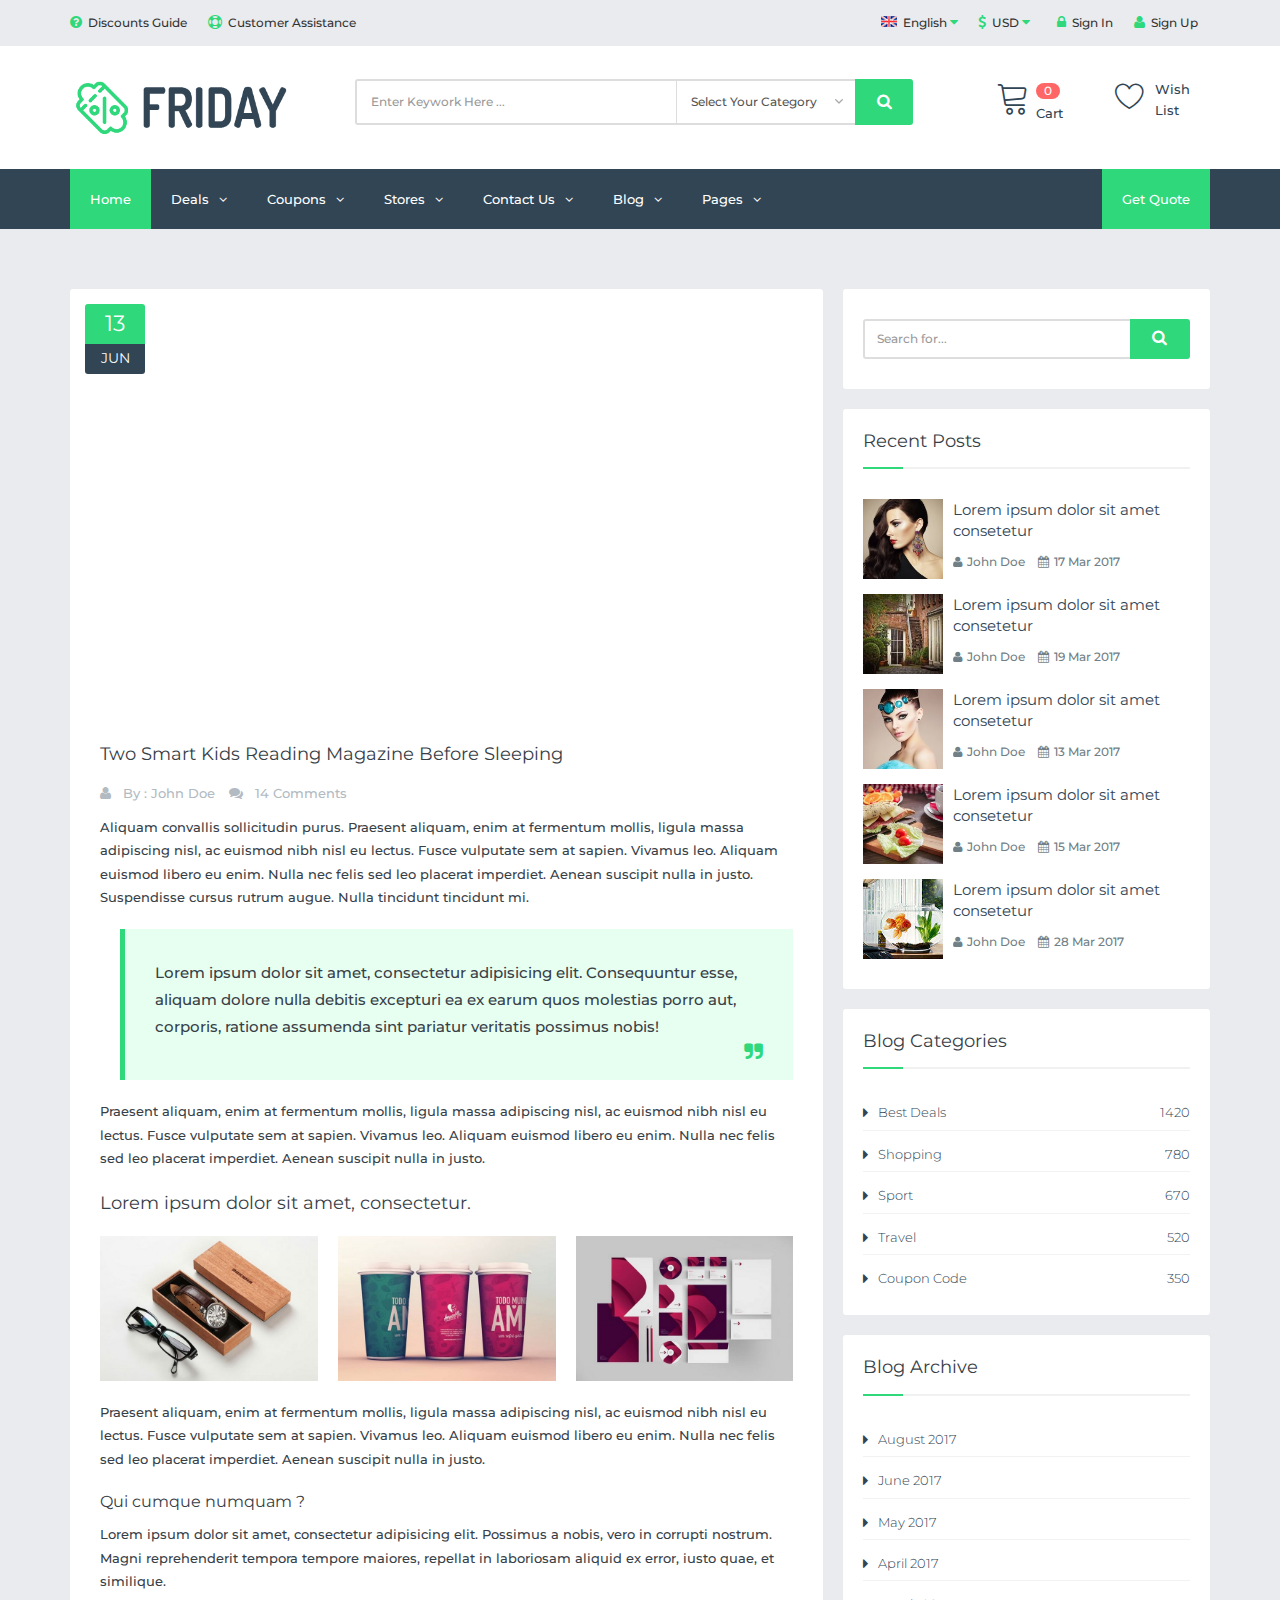
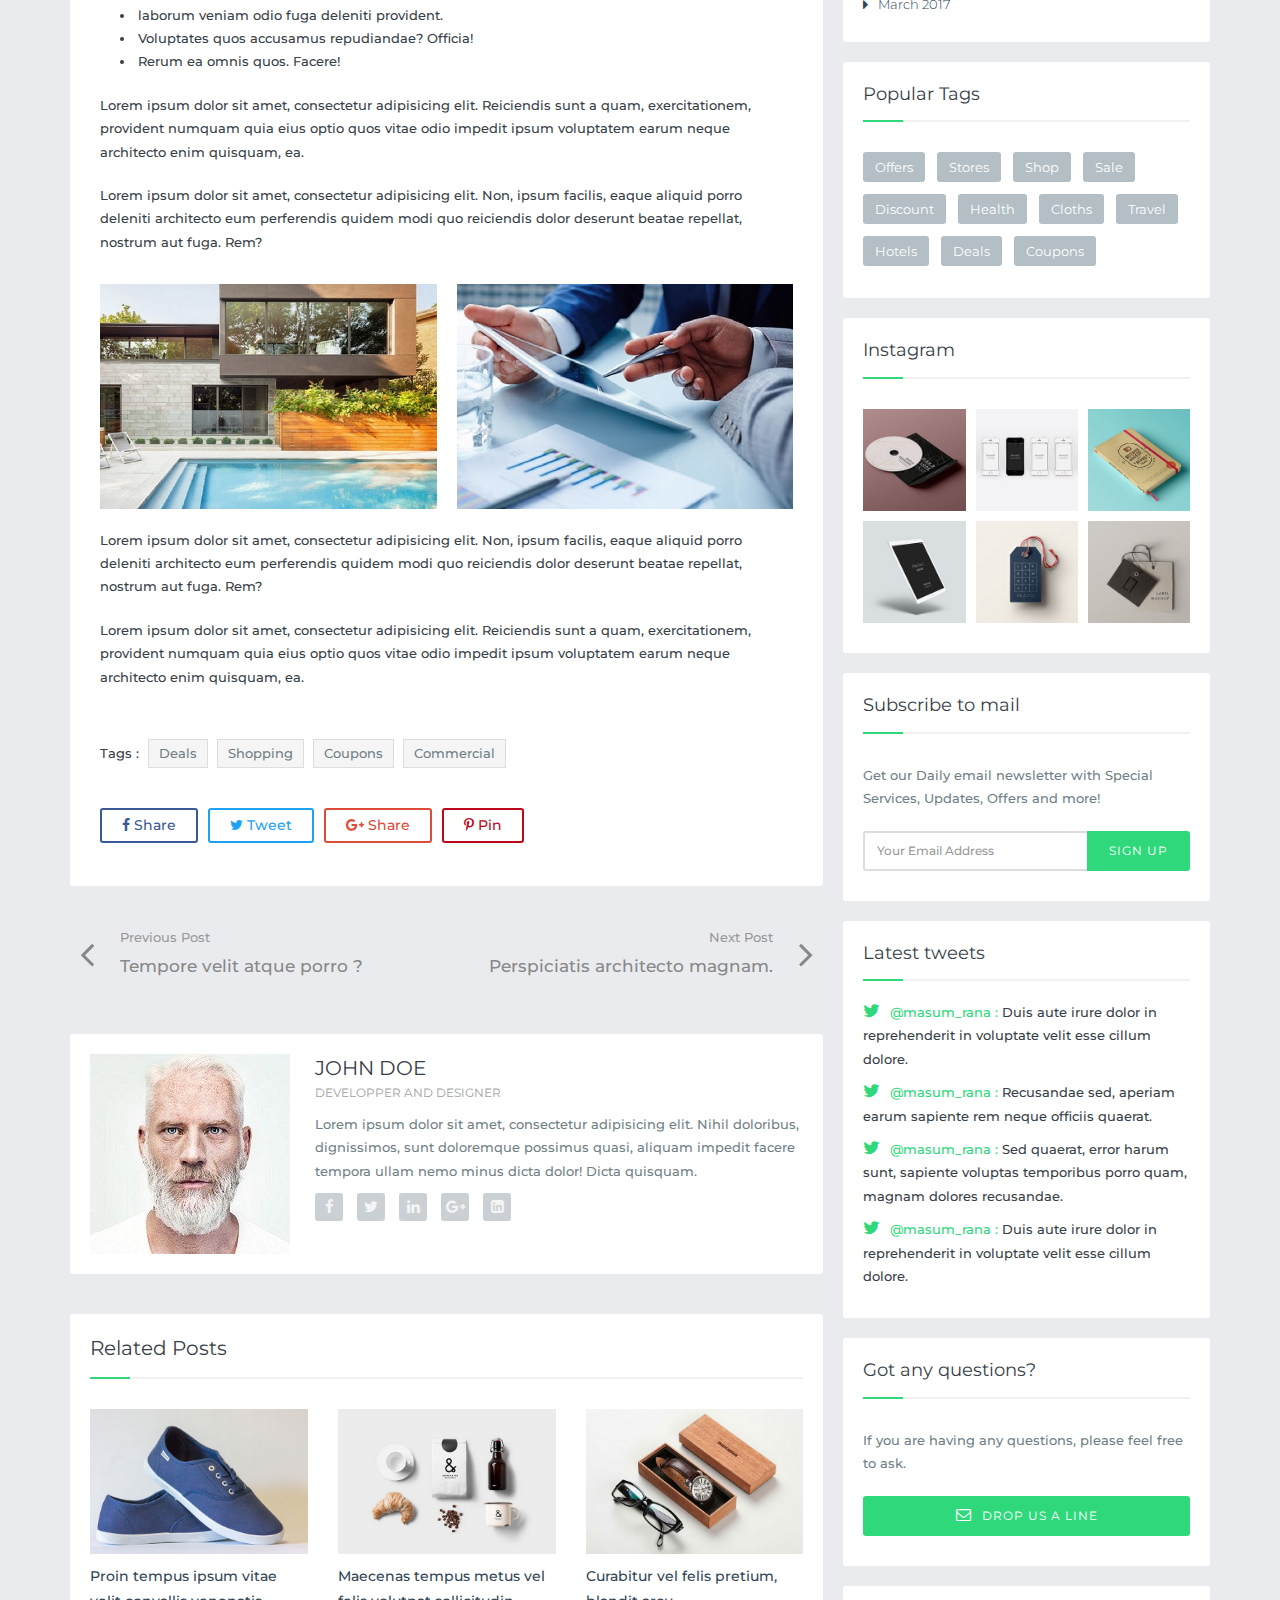
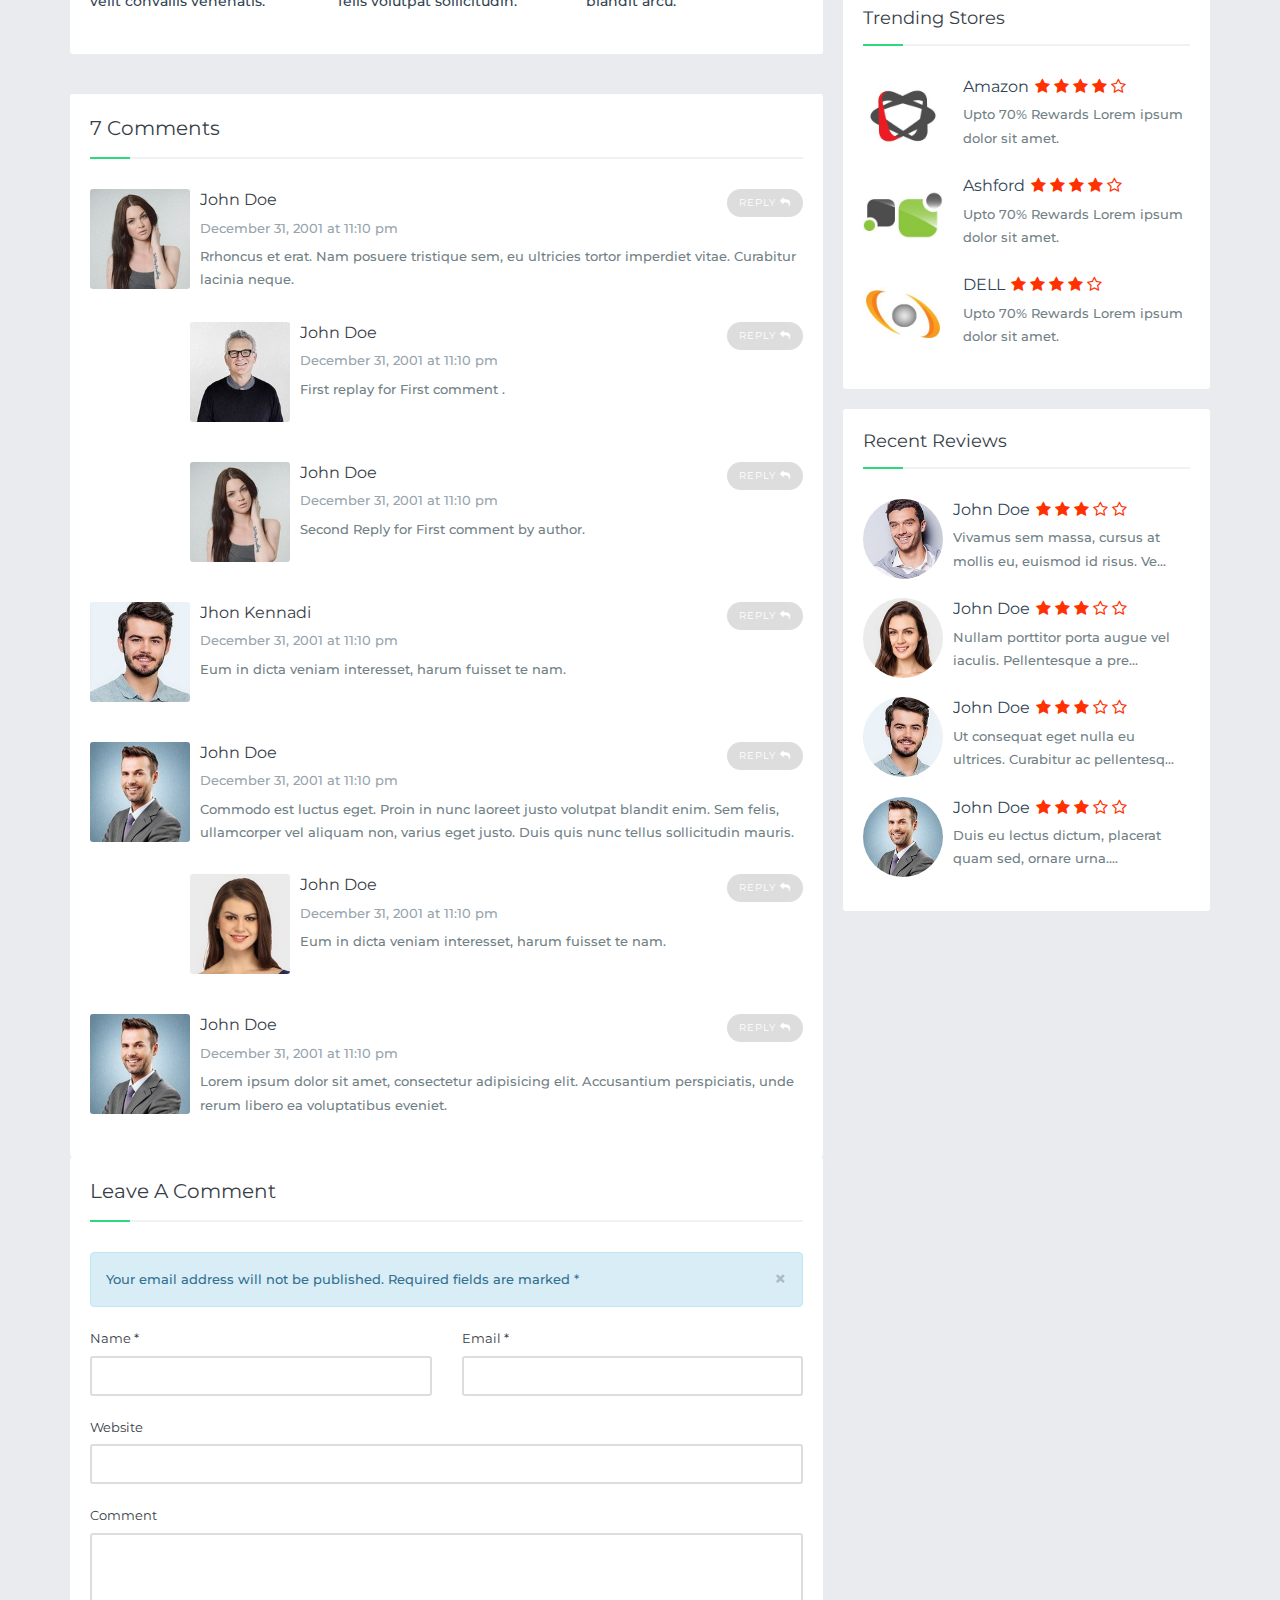
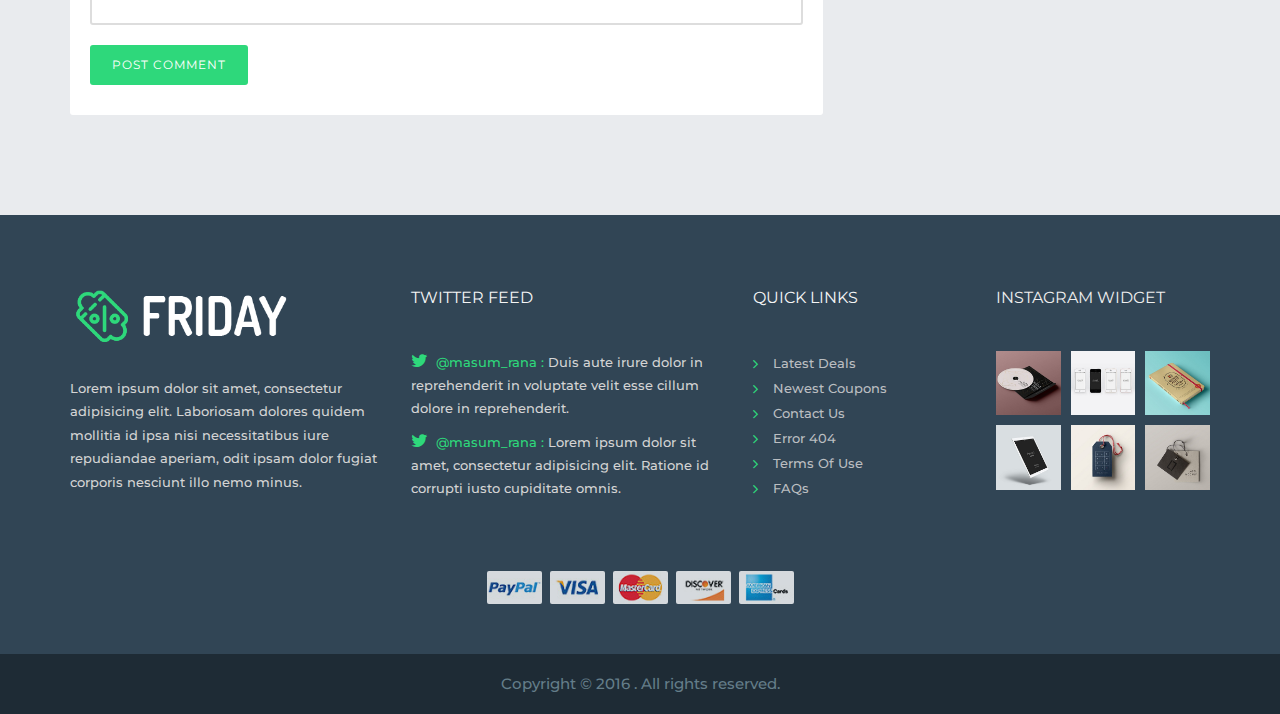
<file: blog_single_map.html>
﻿<!DOCTYPE html>
<!--[if lt IE 9 ]> <html lang="en" dir="ltr" class="no-js ie-old"> <![endif]-->
<!--[if IE 9 ]> <html lang="en" dir="ltr" class="no-js ie9"> <![endif]-->
<!--[if IE 10 ]> <html lang="en" dir="ltr" class="no-js ie10"> <![endif]-->
<!--[if (gt IE 10)|!(IE)]><!-->
<html lang="en" dir="ltr" class="no-js">
<!--<![endif]-->

<head>

    <!-- ––––––––––––––––––––––––––––––––––––––––– -->
    <!-- META TAGS                                 -->
    <!-- ––––––––––––––––––––––––––––––––––––––––– -->
    <meta charset="utf-8">
    <!-- Always force latest IE rendering engine -->
    <meta http-equiv="X-UA-Compatible" content="IE=edge">
    <!-- Mobile specific meta -->
    <meta name="viewport" content="width=device-width, initial-scale=1">
    <!-- The above 3 meta tags *must* come first in the head; any other head content must come *after* these tags -->

    <!-- ––––––––––––––––––––––––––––––––––––––––– -->
    <!-- PAGE TITLE                                -->
    <!-- ––––––––––––––––––––––––––––––––––––––––– -->
    <title>FRIDAY | Coupons, Deals, Discounts and Promo codes Template</title>

    <!-- ––––––––––––––––––––––––––––––––––––––––– -->
    <!-- SEO METAS                                 -->
    <!-- ––––––––––––––––––––––––––––––––––––––––– -->
    <meta name="description" content="FRIDAY is a responsive multipurpose-ecommerce site template allows you to store coupons and promo codes from different brands and create store for deals, discounts, It can be used as coupon website such as groupon.com and also as online store">
    <meta name="	black friday, coupon, coupon codes, coupon theme, coupons, deal news, deals, discounts, ecommerce, friday deals, groupon, promo codes, responsive, shop, store coupons">
    <meta name="robots" content="index, follow">
    <meta name="author" content="CODASTROID">

    <!-- ––––––––––––––––––––––––––––––––––––––––– -->
    <!-- PAGE FAVICON                              -->
    <!-- ––––––––––––––––––––––––––––––––––––––––– -->
    <link rel="apple-touch-icon" href="assets/images/favicon/apple-touch-icon.png">
    <link rel="icon" href="assets/images/favicon/favicon.ico">

    <!-- ––––––––––––––––––––––––––––––––––––––––– -->
    <!-- GOOGLE FONTS                              -->
    <!-- ––––––––––––––––––––––––––––––––––––––––– -->
    <link href="https://fonts.googleapis.com/css?family=Montserrat:400,500,600" rel="stylesheet">

    <!-- ––––––––––––––––––––––––––––––––––––––––– -->
    <!-- Include CSS Filess                        -->
    <!-- ––––––––––––––––––––––––––––––––––––––––– -->

    <!-- Bootstrap -->
    <link href="assets/css/bootstrap.min.css" rel="stylesheet">

    <!-- Font Awesome -->
    <link href="assets/vendors/font-awesome/css/font-awesome.min.css" rel="stylesheet">

    <!-- Linearicons -->
    <link href="assets/vendors/linearicons/css/linearicons.css" rel="stylesheet">

    <!-- Owl Carousel -->
    <link href="assets/vendors/owl-carousel/owl.carousel.min.css" rel="stylesheet">
    <link href="assets/vendors/owl-carousel/owl.theme.min.css" rel="stylesheet">

    <!-- Flex Slider -->
    <link href="assets/vendors/flexslider/flexslider.css" rel="stylesheet">

    <!-- Template Stylesheet -->
    <link href="assets/css/base.css" rel="stylesheet">
    <link href="assets/css/style.css" rel="stylesheet">

</head>

<body id="body" class="wide-layout preloader-active">
     



    <!--[if lt IE 9]>
        <p class="browserupgrade alert-error">
        	You are using an <strong>outdated</strong> browser. Please <a href="http://browsehappy.com/">upgrade your browser</a> to improve your experience.
        </p>
    <![endif]-->

    <noscript>
        <div class="noscript alert-error">
            For full functionality of this site it is necessary to enable JavaScript. Here are the <a href="http://www.enable-javascript.com/" target="_blank">
		 instructions how to enable JavaScript in your web browser</a>.
        </div>
    </noscript>

    <!-- ––––––––––––––––––––––––––––––––––––––––– -->
    <!-- PRELOADER                                 -->
    <!-- ––––––––––––––––––––––––––––––––––––––––– -->
    <!-- Preloader -->
    <div id="preloader" class="preloader">
        <div class="loader-cube">
            <div class="loader-cube__item1 loader-cube__item"></div>
            <div class="loader-cube__item2 loader-cube__item"></div>
            <div class="loader-cube__item4 loader-cube__item"></div>
            <div class="loader-cube__item3 loader-cube__item"></div>
        </div>
    </div>
    <!-- End Preloader -->
    <!-- ––––––––––––––––––––––––––––––––––––––––– -->
    <!-- WRAPPER                                   -->
    <!-- ––––––––––––––––––––––––––––––––––––––––– -->
    <div id="pageWrapper" class="page-wrapper">
        <!-- –––––––––––––––[ HEADER ]––––––––––––––– -->
        <header id="mainHeader" class="main-header">

            <!-- Top Bar -->
            <div class="top-bar bg-gray">
                <div class="container">
                    <div class="row">
                        <div class="col-sm-12 col-md-4 is-hidden-sm-down">
                            <ul class="nav-top nav-top-left list-inline t-left">
                                <li><a href="terms_conditions.html"><i class="fa fa-question-circle"></i>Discounts Guide</a>
                                </li>
                                <li><a href="faq.html"><i class="fa fa-support"></i>Customer Assistance</a>
                                </li>
                            </ul>
                        </div>
                        <div class="col-sm-12 col-md-8">
                            <ul class="nav-top nav-top-right list-inline t-xs-center t-md-right">
                                <li>
                                    <a href="#"><i class="fa fa-flag-usa"></i>English <i class="fa fa-caret-down"></i></a>
                                    <ul>
                                        <li><a href="#"><i class="fa fa-flag-usa"></i>English</a>
                                        </li>
                                        <li><a href="#"><i class="fa fa-flag-fra"></i>France</a>
                                        </li>
                                        <li><a href="#"><i class="fa fa-flag-ger"></i>Germany</a>
                                        </li>
                                        <li><a href="#"><i class="fa fa-flag-rus"></i>Russia</a>
                                        </li>
                                    </ul>
                                </li>
                                <li>
                                    <a href="#"><i class="fa fa-usd"></i>USD <i class="fa fa-caret-down"></i></a>
                                    <ul>
                                        <li><a href="#">USD - US Dollar</a>
                                        </li>
                                        <li><a href="#">EUR - Euro</a>
                                        </li>
                                        <li><a href="#">CNY - Chinese Yuan</a>
                                        </li>
                                        <li><a href="#">RUB - Russian Ruble</a>
                                        </li>
                                    </ul>
                                </li>
                                <li><a href="signin.html"><i class="fa fa-lock"></i>Sign In</a>
                                </li>
                                <li><a href="signup.html"><i class="fa fa-user"></i>Sign Up</a>
                                </li>
                            </ul>
                        </div>
                    </div>
                </div>
            </div>
            <!-- End Top Bar -->

            <!-- Header Header -->
            <div class="header-header bg-white">
                <div class="container">
                    <div class="row row-rl-0 row-tb-20 row-md-cell">
                        <div class="brand col-md-3 t-xs-center t-md-left valign-middle">
                            <a href="#" class="logo">
                                <img src="assets/images/logo.png" alt="" width="250">
                            </a>
                        </div>
                        <div class="header-search col-md-9">
                            <div class="row row-tb-10 ">
                                <div class="col-sm-8">
                                    <form class="search-form">
                                        <div class="input-group">
                                            <input type="text" class="form-control input-lg search-input" placeholder="Enter Keywork Here ..." required="required">
                                            <div class="input-group-btn">
                                                <div class="input-group">
                                                    <select class="form-control input-lg search-select">
                                                        <option>Select Your Category</option>
                                                        <option>Deals</option>
                                                        <option>Coupons</option>
                                                        <option>Discounts</option>
                                                    </select>
                                                    <div class="input-group-btn">
                                                        <button type="submit" class="btn btn-lg btn-search btn-block">
                                                            <i class="fa fa-search font-16"></i>
                                                        </button>
                                                    </div>
                                                </div>
                                            </div>
                                        </div>
                                    </form>
                                </div>
                                <div class="col-sm-4 t-xs-center t-md-right">
                                    <div class="header-cart">
                                        <a href="cart.html">
                                            <span class="icon lnr lnr-cart"></span>
                                            <div><span class="cart-number">0</span>
                                            </div>
                                            <span class="title">Cart</span>
                                        </a>
                                    </div>
                                    <div class="header-wishlist ml-20">
                                        <a href="wishlist.html">
                                            <span class="icon lnr lnr-heart font-30"></span>
                                            <span class="title">Wish List</span>
                                        </a>
                                    </div>
                                </div>
                            </div>
                        </div>
                    </div>
                </div>
            </div>
            <!-- End Header Header -->

            <!-- Header Menu -->
            <div class="header-menu bg-blue">
                <div class="container">
                    <nav class="nav-bar">
                        <div class="nav-header">
                            <span class="nav-toggle" data-toggle="#header-navbar">
		                        <i></i>
		                        <i></i>
		                        <i></i>
		                    </span>
                        </div>
                        <div id="header-navbar" class="nav-collapse">
                            <ul class="nav-menu">
                                <li class="active">
                                    <a href="index.html">Home</a>
                                </li>
                                <li class="dropdown-mega-menu">
                                    <a href="deals_grid.html">Deals</a>
                                    <div class="mega-menu">
                                        <div class="row row-v-10">
                                            <div class="col-md-3">
                                                <ul>
                                                    <li><a href="deals_grid.html">Grid View</a>
                                                    </li>
                                                    <li><a href="deals_grid_sidebar.html">Grid With Sidebar</a>
                                                    </li>
                                                    <li><a href="deals_list.html">List View</a>
                                                    </li>
                                                    <li><a href="deal_single.html">Deal Single</a>
                                                    </li>
                                                </ul>
                                            </div>
                                            <div class="col-md-3">
                                                <figure class="deal-thumbnail embed-responsive embed-responsive-4by3" data-bg-img="assets/images/deals/deal_03.jpg">
                                                    <div class="label-discount top-10 right-10">-15%</div>
                                                    <div class="deal-about p-10 pos-a bottom-0 left-0">
                                                        <div class="rating mb-10">
                                                            <span class="rating-stars rate-allow" data-rating="2">
										                        <i class="fa fa-star-o"></i>
										                        <i class="fa fa-star-o"></i>
										                        <i class="fa fa-star-o"></i>
										                        <i class="fa fa-star-o"></i>
										                        <i class="fa fa-star-o"></i>
										                    </span>
                                                        </div>
                                                        <h6 class="deal-title mb-10">
										                    <a href="deal_single.html" class="color-lighter">Aenean ut orci vel massa</a>
										                </h6>
                                                    </div>
                                                </figure>
                                            </div>
                                            <div class="col-md-3">
                                                <figure class="deal-thumbnail embed-responsive embed-responsive-4by3" data-bg-img="assets/images/deals/deal_04.jpg">
                                                    <div class="label-discount top-10 right-10">-60%</div>
                                                    <div class="deal-about p-10 pos-a bottom-0 left-0">
                                                        <div class="rating mb-10">
                                                            <span class="rating-stars rate-allow" data-rating="3">
										                        <i class="fa fa-star-o"></i>
										                        <i class="fa fa-star-o"></i>
										                        <i class="fa fa-star-o"></i>
										                        <i class="fa fa-star-o"></i>
										                        <i class="fa fa-star-o"></i>
										                    </span>
                                                        </div>
                                                        <h6 class="deal-title mb-10">
										                    <a href="deal_single.html" class="color-lighter">Aenean ut orci vel massa</a>
										                </h6>
                                                    </div>
                                                </figure>
                                            </div>
                                            <div class="col-md-3">
                                                <figure class="deal-thumbnail embed-responsive embed-responsive-4by3" data-bg-img="assets/images/deals/deal_05.jpg">
                                                    <div class="label-discount top-10 right-10">-60%</div>
                                                    <div class="deal-about p-10 pos-a bottom-0 left-0">
                                                        <div class="rating mb-10">
                                                            <span class="rating-stars rate-allow" data-rating="5">
										                        <i class="fa fa-star-o"></i>
										                        <i class="fa fa-star-o"></i>
										                        <i class="fa fa-star-o"></i>
										                        <i class="fa fa-star-o"></i>
										                        <i class="fa fa-star-o"></i>
										                    </span>
                                                        </div>
                                                        <h6 class="deal-title mb-10">
										                    <a href="deal_single.html" class="color-lighter">Aenean ut orci vel massa</a>
										                </h6>
                                                    </div>
                                                </figure>
                                            </div>
                                        </div>
                                    </div>
                                </li>
                                <li>
                                    <a href="coupons_grid.html">Coupons</a>
                                    <ul>
                                        <li><a href="coupons_grid.html">Grid View</a>
                                        </li>
                                        <li><a href="coupons_grid_sidebar.html">Grid With Sidebar</a>
                                        </li>
                                        <li><a href="coupons_list.html">List View</a>
                                        </li>
                                    </ul>
                                </li>
                                <li>
                                    <a href="stores_01.html">Stores</a>
                                    <ul>
                                        <li><a href="stores_01.html">Stores Search</a>
                                        </li>
                                        <li><a href="stores_02.html">Stores Categories</a>
                                        </li>
                                        <li><a href="store_single_01.html">Store Single 1</a>
                                        </li>
                                        <li><a href="store_single_02.html">Store Single 2</a>
                                        </li>
                                    </ul>
                                </li>
                                <li>
                                    <a href="contact_us_01.html">Contact Us</a>
                                    <ul>
                                        <li><a href="contact_us_01.html">Contact Us 1</a>
                                        </li>
                                        <li><a href="contact_us_02.html">Contact Us 2</a>
                                        </li>
                                    </ul>
                                </li>
                                <li>
                                    <a href="#">Blog</a>
                                    <ul>
                                        <li>
                                            <a href="#">Classic View</a>
                                            <ul>
                                                <li><a href="blog_classic_right_sidebar.html">Right Sidenar</a>
                                                </li>
                                                <li><a href="blog_classic_left_sidebar.html">Left Sidebar</a>
                                                </li>
                                                <li><a href="blog_classic_fullwidth.html">Full Width</a>
                                                </li>
                                            </ul>
                                        </li>
                                        <li>
                                            <a href="#">Grid View</a>
                                            <ul>
                                                <li><a href="blog_grid_3col.html">3 Columns</a>
                                                </li>
                                                <li><a href="blog_grid_2col.html">2 Columns</a>
                                                </li>
                                                <li><a href="blog_grid_right_sidebar.html">Right Sidebar</a>
                                                </li>
                                            </ul>
                                        </li>
                                        <li>
                                            <a href="#">List View</a>
                                            <ul>
                                                <li><a href="blog_list_right_sidebar.html">Right Sidenar</a>
                                                </li>
                                                <li><a href="blog_list_left_sidebar.html">Left Sidebar</a>
                                                </li>
                                                <li><a href="blog_list_fullwidth.html">Full Width</a>
                                                </li>
                                            </ul>
                                        </li>
                                        <li>
                                            <a href="#">Blog Single</a>
                                            <ul>
                                                <li><a href="blog_single_standard.html">Standard Post</a>
                                                </li>
                                                <li><a href="blog_single_gallery.html">Gallery Post</a>
                                                </li>
                                                <li><a href="blog_single_youtube.html">Youtube Video</a>
                                                </li>
                                                <li><a href="blog_single_vimeo.html">Vimeo Video</a>
                                                </li>
                                                <li><a href="blog_single_map.html">Google Map</a>
                                                </li>
                                                <li><a href="blog_single_quote.html">Quote Post</a>
                                                </li>
                                                <li><a href="blog_single_audio.html">Audio Post</a>
                                                </li>
                                            </ul>
                                        </li>
                                    </ul>
                                </li>
                                <li>
                                    <a href="#">Pages</a>
                                    <ul>
                                        <li><a href="index.html">Home Default</a>
                                        </li>
                                        <li><a href="signin.html">Sign In</a>
                                        </li>
                                        <li><a href="signup.html">Sign Up</a>
                                        </li>
                                        <li><a href="404.html">404 Page</a>
                                        </li>
                                        <li><a href="faq.html">FAQ Page</a>
                                        </li>
                                        <li><a href="cart.html">Cart Page</a>
                                        </li>
                                        <li>
                                            <a href="checkout_method.html">Checkout</a>
                                            <ul>
                                                <li><a href="checkout_method.html">Checkout method</a>
                                                </li>
                                                <li><a href="checkout_billing.html">Billing Information</a>
                                                </li>
                                                <li><a href="checkout_payment.html">Payment Information</a>
                                                </li>
                                            </ul>
                                        </li>
                                        <li>
                                            <a href="#">Contact Us</a>
                                            <ul>
                                                <li><a href="contact_us_01.html">Contact Us 1</a>
                                                </li>
                                                <li><a href="contact_us_02.html">Contact Us 2</a>
                                                </li>
                                            </ul>
                                        </li>
                                        <li>
                                            <a href="#">Deals Pages</a>
                                            <ul>
                                                <li><a href="deals_grid.html">Grid View</a>
                                                </li>
                                                <li><a href="deals_list.html">List View</a>
                                                </li>
                                                <li><a href="deal_single.html">Deal Single</a>
                                                </li>
                                            </ul>
                                        </li>
                                        <li>
                                            <a href="#">Coupons Pages</a>
                                            <ul>
                                                <li><a href="coupons_grid.html">Grid View</a>
                                                </li>
                                                <li><a href="coupons_grid_sidebar.html">Grid With Sidebar</a>
                                                </li>
                                                <li><a href="coupons_list.html">List View</a>
                                                </li>
                                            </ul>
                                        </li>
                                        <li><a href="terms_conditions.html">Terms &amp; conditions</a>
                                        </li>
                                    </ul>
                                </li>
                            </ul>
                        </div>
                        <div class="nav-menu nav-menu-fixed">
                            <a href="#">Get Quote</a>
                        </div>
                    </nav>
                </div>
            </div>
            <!-- End Header Menu -->

        </header>
        <!-- –––––––––––––––[ HEADER ]––––––––––––––– -->

        <!-- –––––––––––––––[ PAGE CONTENT ]––––––––––––––– -->
        <main id="mainContent" class="main-content">
            <!-- Page Container -->
            <div class="page-container ptb-60">
                <div class="container">
                    <div class="row row-rl-10 row-tb-20">
                        <div class="page-content col-xs-12 col-sm-7 col-md-8">

                            <!-- Blog Area -->
                            <div class="blog-area blog-single-post">
                                <div class="row row-tb-20">

                                    <!-- Blog Post -->
                                    <div class="blog-post col-xs-12">
                                        <article class="entry panel">
                                            <figure class="entry-media embed-responsive embed-responsive-16by9">
                                                <iframe class="embed-responsive-item" src="http://maps.google.com/maps?q=56.7638955,-120.0681474&amp;z=4&amp;output=embed"></iframe>
                                                <div class="entry-date">
                                                    <h4>13</h4>
                                                    <h6>JUN</h6>
                                                </div>
                                            </figure>
                                            <div class="entry-wrapper prl-20 prl-md-30 pt-20 pt-md-30 pb-15">
                                                <header class="entry-header">
                                                    <h4 class="entry-title mb-10 mb-md-15">
											Two Smart Kids Reading Magazine Before Sleeping										</h4>
                                                    <div class="entry-meta mb-10">
                                                        <ul class="tag-info list-inline">
                                                            <li><i class="icon fa fa-user"></i> By : John Doe</li>
                                                            <li><i class="icon fa fa-comments"></i> 14 Comments </li>
                                                        </ul>
                                                    </div>
                                                </header>
                                                <div class="entry-content">
                                                    <p class="mb-20">Aliquam convallis sollicitudin purus. Praesent aliquam, enim at fermentum mollis, ligula massa adipiscing nisl, ac euismod nibh nisl eu lectus. Fusce vulputate sem at sapien. Vivamus leo. Aliquam euismod libero eu enim. Nulla nec felis sed leo placerat imperdiet. Aenean suscipit nulla in justo. Suspendisse cursus rutrum augue. Nulla tincidunt tincidunt mi.</p>
                                                    <blockquote class="block-quote mb-20">
                                                        <p>Lorem ipsum dolor sit amet, consectetur adipisicing elit. Consequuntur esse, aliquam dolore nulla debitis excepturi ea ex earum quos molestias porro aut, corporis, ratione assumenda sint pariatur veritatis possimus nobis!</p>
                                                    </blockquote>
                                                    <p class="mb-20">Praesent aliquam, enim at fermentum mollis, ligula massa adipiscing nisl, ac euismod nibh nisl eu lectus. Fusce vulputate sem at sapien. Vivamus leo. Aliquam euismod libero eu enim. Nulla nec felis sed leo placerat imperdiet. Aenean suscipit nulla in justo.</p>
                                                    <h4 class="mb-20">Lorem ipsum dolor sit amet, consectetur.</h4>
                                                    <div class="gallery mb-20">
                                                        <div class="row row-rl-10">
                                                            <div class="col-sm-4">
                                                                <img src="assets/images/blog/post_01.jpg" alt="">
                                                            </div>
                                                            <div class="col-sm-4">
                                                                <img src="assets/images/blog/post_02.jpg" alt="">
                                                            </div>
                                                            <div class="col-sm-4">
                                                                <img src="assets/images/blog/post_03.jpg" alt="">
                                                            </div>
                                                        </div>
                                                    </div>
                                                    <p class="mb-20">Praesent aliquam, enim at fermentum mollis, ligula massa adipiscing nisl, ac euismod nibh nisl eu lectus. Fusce vulputate sem at sapien. Vivamus leo. Aliquam euismod libero eu enim. Nulla nec felis sed leo placerat imperdiet. Aenean suscipit nulla in justo.</p>
                                                    <h5 class="mb-10">Qui cumque numquam ?</h5>
                                                    <p>Lorem ipsum dolor sit amet, consectetur adipisicing elit. Possimus a nobis, vero in corrupti nostrum. Magni reprehenderit tempora tempore maiores, repellat in laboriosam aliquid ex error, iusto quae, et similique.</p>
                                                    <ul class="mb-20 list-styled">
                                                        <li>laborum veniam odio fuga deleniti provident.</li>
                                                        <li>Voluptates quos accusamus repudiandae? Officia!</li>
                                                        <li>Rerum ea omnis quos. Facere!</li>
                                                    </ul>
                                                    <p class="mb-20">Lorem ipsum dolor sit amet, consectetur adipisicing elit. Reiciendis sunt a quam, exercitationem, provident numquam quia eius optio quos vitae odio impedit ipsum voluptatem earum neque architecto enim quisquam, ea.</p>
                                                    <p class="mb-30">Lorem ipsum dolor sit amet, consectetur adipisicing elit. Non, ipsum facilis, eaque aliquid porro deleniti architecto eum perferendis quidem modi quo reiciendis dolor deserunt beatae repellat, nostrum aut fuga. Rem?</p>
                                                    <div class="gallery mb-20">
                                                        <div class="row row-rl-10 row-tb-10">
                                                            <div class="col-sm-6">
                                                                <img src="assets/images/blog/post_04.jpg" alt="">
                                                            </div>
                                                            <div class="col-sm-6">
                                                                <img src="assets/images/blog/post_05.jpg" alt="">
                                                            </div>
                                                        </div>
                                                    </div>
                                                    <p class="mb-20">Lorem ipsum dolor sit amet, consectetur adipisicing elit. Non, ipsum facilis, eaque aliquid porro deleniti architecto eum perferendis quidem modi quo reiciendis dolor deserunt beatae repellat, nostrum aut fuga. Rem?</p>
                                                    <p class="mb-30">Lorem ipsum dolor sit amet, consectetur adipisicing elit. Reiciendis sunt a quam, exercitationem, provident numquam quia eius optio quos vitae odio impedit ipsum voluptatem earum neque architecto enim quisquam, ea.</p>
                                                </div>
                                                <!-- .entry-wrapper -->
                                                <footer class="entry-footer">
                                                    <div class="blog-post-tags ptb-20">
                                                        <ul>
                                                            <li>Tags :</li>
                                                            <li>
                                                                <a href="#">Deals</a>
                                                            </li>
                                                            <li>
                                                                <a href="#">Shopping</a>
                                                            </li>
                                                            <li>
                                                                <a href="#">Coupons</a>
                                                            </li>
                                                            <li>
                                                                <a href="#">Commercial</a>
                                                            </li>
                                                        </ul>
                                                    </div>
                                                    <ul class="share-buttons ptb-20">
                                                        <li><a class="fb-share" href="#"><i class="fa fa-facebook"></i> Share</a>
                                                        </li>
                                                        <li><a class="twitter-share" href="#"><i class="fa fa-twitter"></i> Tweet</a>
                                                        </li>
                                                        <li><a class="gplus-share" href="#"><i class="fa fa-google-plus"></i> Share</a>
                                                        </li>
                                                        <li><a class="pinterest-share" href="#"><i class="fa fa-pinterest-p"></i> Pin</a>
                                                        </li>
                                                    </ul>
                                                </footer>
                                            </div>
                                        </article>
                                        <ul class="posts-nav ptb-40 mb-20">
                                            <li class="next-post">
                                                <a href="#"><i class="fa fa-angle-right"></i>
									<span>Next Post</span>
									Perspiciatis architecto magnam.</a>
                                            </li>
                                            <li class="prev-post">
                                                <a href="#"><i class="fa fa-angle-left"></i>
									<span>Previous Post</span>
									Tempore velit atque porro ?</a>
                                            </li>
                                        </ul>
                                    </div>
                                    <!-- End Blog Post -->

                                    <!-- Post Author -->
                                    <div class="col-xs-12">
                                        <div class="post-author-area panel media p-20">
                                            <figure class="media-left">
                                                <img class="media-object" src="assets/images/avatars/blog_author.jpg" alt="">
                                            </figure>
                                            <div class="media-body">
                                                <h3>John Doe</h3>
                                                <h5>Developper And Designer</h5>
                                                <p class="color-mid">Lorem ipsum dolor sit amet, consectetur adipisicing elit. Nihil doloribus, dignissimos, sunt doloremque possimus quasi, aliquam impedit facere tempora ullam nemo minus dicta dolor! Dicta quisquam.</p>
                                                <ul class="social-icons list-inline">
                                                    <li class="social-icons__item">
                                                        <a href="#"><i class="fa fa-facebook"></i></a>
                                                    </li>
                                                    <li class="social-icons__item">
                                                        <a href="#"><i class="fa fa-twitter"></i></a>
                                                    </li>
                                                    <li class="social-icons__item">
                                                        <a href="#"><i class="fa fa-linkedin"></i></a>
                                                    </li>
                                                    <li class="social-icons__item">
                                                        <a href="#"><i class="fa fa-google-plus"></i></a>
                                                    </li>
                                                    <li class="social-icons__item">
                                                        <a href="#"><i class="fa fa-linkedin-square"></i></a>
                                                    </li>
                                                </ul>
                                            </div>
                                        </div>
                                    </div>
                                    <!-- End Post Author -->

                                    <!-- Related Posts -->
                                    <div class="col-xs-12">

                                        <div class="related-posts panel pt-20 pb-30 prl-20">

                                            <h3 class="related-posts-title h-title mb-30">Related Posts</h3>

                                            <div class="row">
                                                <div class="col-sm-4">
                                                    <a href="#">
                                                        <figure class="mb-10">
                                                            <img src="assets/images/blog/post_10.jpg" alt="">
                                                        </figure>
                                                        <p class="font-14">Proin tempus ipsum vitae velit convallis venenatis.</p>
                                                    </a>
                                                </div>
                                                <div class="col-sm-4">
                                                    <a href="#">
                                                        <figure class="mb-10">
                                                            <img src="assets/images/blog/post_11.jpg" alt="">
                                                        </figure>
                                                        <p class="font-14">Maecenas tempus metus vel felis volutpat sollicitudin.</p>
                                                    </a>
                                                </div>
                                                <div class="col-sm-4">
                                                    <a href="#">
                                                        <figure class="mb-10">
                                                            <img src="assets/images/blog/post_01.jpg" alt="">
                                                        </figure>
                                                        <p class="font-14">Curabitur vel felis pretium, blandit arcu.</p>
                                                    </a>
                                                </div>
                                            </div>
                                        </div>
                                    </div>
                                    <!-- End Related Posts -->

                                    <!-- Comments Area -->
                                    <div id="commentsArea" class="comments-area col-xs-12">
                                        <div class="row row-v-20">
                                            <div class="col-xs-12">
                                                <div class="posted-comments panel pt-20 pb-30 prl-20">

                                                    <h3 class="posted-comments-title h-title mb-30">7 Comments</h3>
                                                    <ol class="comment-list">


                                                        <li class="comment comment-bypostauthor media">



                                                            <figure class="comment-author-thumb media-left">
                                                                <a href="#">
                                                                    <img class="media-object" src="assets/images/avatars/avatar_07.jpg" alt="" />
                                                                </a>
                                                            </figure>
                                                            <article class="comment-wrapper media-body">
                                                                <!-- Comment Metadata -->
                                                                <div class="comment-meta mb-5">
                                                                    <a href="#" class="comment-reply-link btn btn-xs btn-gray btn-rounded">Reply <i class="fa fa-reply"></i></a>
                                                                    <h5 class="comment-author-name mb-5 ">John Doe</h5>
                                                                    <span class="color-muted">December 31, 2001 at 11:10 pm</span>
                                                                </div>
                                                                <!-- End Comment Metadata -->

                                                                <!-- Comment Content -->
                                                                <div class="comment-content color-mid">
                                                                    <p>Rrhoncus et erat. Nam posuere tristique sem, eu ultricies tortor imperdiet vitae. Curabitur lacinia neque.</p>
                                                                </div>
                                                                <!-- End Comment Content -->
                                                            </article>

                                                            <ol class="comment-replays">

                                                                <li class="comment media">



                                                                    <figure class="comment-author-thumb media-left">
                                                                        <a href="#">
                                                                            <img class="media-object" src="assets/images/avatars/avatar_08.jpg" alt="" />
                                                                        </a>
                                                                    </figure>

                                                                    <article class="comment-wrapper media-body">

                                                                        <!-- End Comment Metadata -->
                                                                        <div class="comment-meta mb-5">
                                                                            <a href="#" class="comment-reply-link btn btn-xs btn-gray btn-rounded">Reply <i class="fa fa-reply"></i></a>
                                                                            <h5 class="comment-author-name mb-5">John Doe</h5>
                                                                            <span class="color-muted">December 31, 2001 at 11:10 pm</span>
                                                                        </div>

                                                                        <!-- Comment Content -->
                                                                        <div class="comment-content color-mid">
                                                                            <p>First replay for First comment .</p>
                                                                        </div>
                                                                        <!-- End Comment Content -->
                                                                    </article>
                                                                </li>


                                                                <li class="comment media comment-bypostauthor">



                                                                    <figure class="comment-author-thumb media-left">
                                                                        <a href="#">
                                                                            <img class="media-object" src="assets/images/avatars/avatar_07.jpg" alt="" />
                                                                        </a>
                                                                    </figure>

                                                                    <article class="comment-wrapper media-body">

                                                                        <!-- End Comment Metadata -->
                                                                        <div class="comment-meta mb-5">
                                                                            <a href="#" class="comment-reply-link btn btn-xs btn-gray btn-rounded">Reply <i class="fa fa-reply"></i></a>
                                                                            <h5 class="comment-author-name mb-5">John Doe</h5>
                                                                            <span class="color-muted">December 31, 2001 at 11:10 pm</span>
                                                                        </div>

                                                                        <!-- Comment Content -->
                                                                        <div class="comment-content color-mid">
                                                                            <p>Second Reply for First comment by author.</p>
                                                                        </div>
                                                                        <!-- End Comment Content -->
                                                                    </article>
                                                                </li>

                                                            </ol>
                                                        </li>

                                                        <li class="comment media">



                                                            <figure class="comment-author-thumb media-left">
                                                                <a href="#">
                                                                    <img class="media-object" src="assets/images/avatars/avatar_03.jpg" alt="" />
                                                                </a>
                                                            </figure>
                                                            <article class="comment-wrapper media-body">
                                                                <!-- Comment Metadata -->
                                                                <div class="comment-meta mb-5">
                                                                    <a href="#" class="comment-reply-link btn btn-xs btn-gray btn-rounded">Reply <i class="fa fa-reply"></i></a>
                                                                    <h5 class="comment-author-name mb-5 ">Jhon Kennadi</h5>
                                                                    <span class="color-muted">December 31, 2001 at 11:10 pm</span>
                                                                </div>
                                                                <!-- End Comment Metadata -->

                                                                <!-- Comment Content -->
                                                                <div class="comment-content color-mid">
                                                                    <p>Eum in dicta veniam interesset, harum fuisset te nam.</p>
                                                                </div>
                                                                <!-- End Comment Content -->
                                                            </article>

                                                        </li>

                                                        <li class="comment media">



                                                            <figure class="comment-author-thumb media-left">
                                                                <a href="#">
                                                                    <img class="media-object" src="assets/images/avatars/avatar_04.jpg" alt="" />
                                                                </a>
                                                            </figure>
                                                            <article class="comment-wrapper media-body">
                                                                <!-- Comment Metadata -->
                                                                <div class="comment-meta mb-5">
                                                                    <a href="#" class="comment-reply-link btn btn-xs btn-gray btn-rounded">Reply <i class="fa fa-reply"></i></a>
                                                                    <h5 class="comment-author-name mb-5 ">John Doe</h5>
                                                                    <span class="color-muted">December 31, 2001 at 11:10 pm</span>
                                                                </div>
                                                                <!-- End Comment Metadata -->

                                                                <!-- Comment Content -->
                                                                <div class="comment-content color-mid">
                                                                    <p>Commodo est luctus eget. Proin in nunc laoreet justo volutpat blandit enim. Sem felis, ullamcorper vel aliquam non, varius eget justo. Duis quis nunc tellus sollicitudin mauris.</p>
                                                                </div>
                                                                <!-- End Comment Content -->
                                                            </article>

                                                            <ol class="comment-replays">

                                                                <li class="comment media">



                                                                    <figure class="comment-author-thumb media-left">
                                                                        <a href="#">
                                                                            <img class="media-object" src="assets/images/avatars/avatar_05.jpg" alt="" />
                                                                        </a>
                                                                    </figure>

                                                                    <article class="comment-wrapper media-body">

                                                                        <!-- End Comment Metadata -->
                                                                        <div class="comment-meta mb-5">
                                                                            <a href="#" class="comment-reply-link btn btn-xs btn-gray btn-rounded">Reply <i class="fa fa-reply"></i></a>
                                                                            <h5 class="comment-author-name mb-5">John Doe</h5>
                                                                            <span class="color-muted">December 31, 2001 at 11:10 pm</span>
                                                                        </div>

                                                                        <!-- Comment Content -->
                                                                        <div class="comment-content color-mid">
                                                                            <p>Eum in dicta veniam interesset, harum fuisset te nam.</p>
                                                                        </div>
                                                                        <!-- End Comment Content -->
                                                                    </article>
                                                                </li>

                                                            </ol>
                                                        </li>

                                                        <li class="comment media">



                                                            <figure class="comment-author-thumb media-left">
                                                                <a href="#">
                                                                    <img class="media-object" src="assets/images/avatars/avatar_04.jpg" alt="" />
                                                                </a>
                                                            </figure>
                                                            <article class="comment-wrapper media-body">
                                                                <!-- Comment Metadata -->
                                                                <div class="comment-meta mb-5">
                                                                    <a href="#" class="comment-reply-link btn btn-xs btn-gray btn-rounded">Reply <i class="fa fa-reply"></i></a>
                                                                    <h5 class="comment-author-name mb-5 ">John Doe</h5>
                                                                    <span class="color-muted">December 31, 2001 at 11:10 pm</span>
                                                                </div>
                                                                <!-- End Comment Metadata -->

                                                                <!-- Comment Content -->
                                                                <div class="comment-content color-mid">
                                                                    <p>Lorem ipsum dolor sit amet, consectetur adipisicing elit. Accusantium perspiciatis, unde rerum libero ea voluptatibus eveniet.</p>
                                                                </div>
                                                                <!-- End Comment Content -->
                                                            </article>

                                                        </li>

                                                    </ol>
                                                </div>
                                            </div>
                                            <div class="col-xs-12">
                                                <div id="commentRespond" class="comment-respond panel pt-20 pb-30 prl-20">
                                                    <h3 class="comment-respond-title h-title mb-30">Leave A Comment</h3>
                                                    <form action="#" method="post" id="commentForm" class="comment-form">
                                                        <div class="row row-10">
                                                            <div class="col-xs-12">
                                                                <div class="comment-notes alert alert-info">
                                                                    <span>Your email address will not be published.</span> Required fields are marked <span class="required">*</span>
                                                                    <button type="button" class="close" data-dismiss="alert" aria-label="Close">
                                                                        <span aria-hidden="true">&times;</span>
                                                                    </button>
                                                                </div>
                                                            </div>
                                                            <div class="col-sm-6">
                                                                <div class="comment-form-author form-group">
                                                                    <label for="author">Name <span class="required">*</span>
                                                                    </label>
                                                                    <input id="author" class="form-control" name="author" type="text" value="" required='required' />
                                                                </div>
                                                            </div>
                                                            <div class="col-sm-6">
                                                                <div class="comment-form-email form-group">
                                                                    <label for="email">Email <span class="required">*</span>
                                                                    </label>
                                                                    <input id="email" class="form-control" name="email" type="email" value="" required='required' />
                                                                </div>
                                                            </div>
                                                            <div class="col-xs-12">
                                                                <div class="comment-form-url form-group">
                                                                    <label for="url">Website</label>
                                                                    <input id="url" class="form-control" name="url" type="url" value="" />
                                                                </div>
                                                            </div>
                                                            <div class="col-xs-12">
                                                                <div class="comment-form-comment form-group">
                                                                    <label for="comment">Comment</label>
                                                                    <textarea id="comment" class="form-control" name="comment" cols="45" rows="4" required="required"></textarea>
                                                                </div>
                                                            </div>
                                                            <div class="col-xs-12">
                                                                <div class="form-submit">
                                                                    <input name="submit" type="submit" id="submit" class="btn submit" value="Post Comment" />
                                                                </div>
                                                            </div>
                                                        </div>
                                                    </form>
                                                </div>
                                            </div>
                                        </div>
                                    </div>
                                    <!-- End Comments Area -->

                                </div>
                            </div>
                            <!-- End Blog Area -->

                        </div>
                        <div class="page-sidebar col-md-4 col-sm-5 col-xs-12">

                            <!-- Blog Sidebar -->
                            <aside class="sidebar blog-sidebar">
                                <div class="row row-tb-10">
                                    <div class="col-xs-12">
                                        <!-- Search Form -->
                                        <div class="widget search-form panel ptb-30 prl-20">
                                            <div class="widget-body">
                                                <form method="post" action="#">
                                                    <div class="input-group">
                                                        <input type="text" class="form-control" placeholder="Search for..." required="required">
                                                        <span class="input-group-btn">
		        	<button class="btn" type="submit"><i class="fa fa-search font-16"></i></button>
		    	</span>
                                                    </div>
                                                </form>
                                            </div>
                                        </div>
                                        <!-- End Search Form -->
                                    </div>
                                    <div class="col-xs-12">
                                        <!-- Recent Posts -->
                                        <div class="widget recent-posts panel pt-20 prl-20">
                                            <h3 class="widget-title h-title">Recent Posts</h3>
                                            <div class="widget-body ptb-30">

                                                <div class="recent-post media">
                                                    <div class="post-thumb media-left">
                                                        <a href="#">
                                                            <img class="media-object" src="assets/images/blog/thumb_1.jpg" alt="">
                                                        </a>
                                                    </div>
                                                    <div class="media-body">
                                                        <h5 class="font-15 mb-10">
                    <a href="#">Lorem ipsum dolor sit amet consetetur</a>
                </h5>
                                                        <ul class="post-meta list-inline">
                                                            <li> <i class="ico fa fa-user mr-5"></i>John Doe</li>
                                                            <li><i class="ico fa fa-calendar mr-5"></i>17 Mar 2017</li>
                                                        </ul>
                                                    </div>
                                                </div>
                                                <div class="recent-post media">
                                                    <div class="post-thumb media-left">
                                                        <a href="#">
                                                            <img class="media-object" src="assets/images/blog/thumb_2.jpg" alt="">
                                                        </a>
                                                    </div>
                                                    <div class="media-body">
                                                        <h5 class="font-15 mb-10">
                    <a href="#">Lorem ipsum dolor sit amet consetetur</a>
                </h5>
                                                        <ul class="post-meta list-inline">
                                                            <li> <i class="ico fa fa-user mr-5"></i>John Doe</li>
                                                            <li><i class="ico fa fa-calendar mr-5"></i>19 Mar 2017</li>
                                                        </ul>
                                                    </div>
                                                </div>
                                                <div class="recent-post media">
                                                    <div class="post-thumb media-left">
                                                        <a href="#">
                                                            <img class="media-object" src="assets/images/blog/thumb_3.jpg" alt="">
                                                        </a>
                                                    </div>
                                                    <div class="media-body">
                                                        <h5 class="font-15 mb-10">
                    <a href="#">Lorem ipsum dolor sit amet consetetur</a>
                </h5>
                                                        <ul class="post-meta list-inline">
                                                            <li> <i class="ico fa fa-user mr-5"></i>John Doe</li>
                                                            <li><i class="ico fa fa-calendar mr-5"></i>13 Mar 2017</li>
                                                        </ul>
                                                    </div>
                                                </div>
                                                <div class="recent-post media">
                                                    <div class="post-thumb media-left">
                                                        <a href="#">
                                                            <img class="media-object" src="assets/images/blog/thumb_4.jpg" alt="">
                                                        </a>
                                                    </div>
                                                    <div class="media-body">
                                                        <h5 class="font-15 mb-10">
                    <a href="#">Lorem ipsum dolor sit amet consetetur</a>
                </h5>
                                                        <ul class="post-meta list-inline">
                                                            <li> <i class="ico fa fa-user mr-5"></i>John Doe</li>
                                                            <li><i class="ico fa fa-calendar mr-5"></i>15 Mar 2017</li>
                                                        </ul>
                                                    </div>
                                                </div>
                                                <div class="recent-post media">
                                                    <div class="post-thumb media-left">
                                                        <a href="#">
                                                            <img class="media-object" src="assets/images/blog/thumb_5.jpg" alt="">
                                                        </a>
                                                    </div>
                                                    <div class="media-body">
                                                        <h5 class="font-15 mb-10">
                    <a href="#">Lorem ipsum dolor sit amet consetetur</a>
                </h5>
                                                        <ul class="post-meta list-inline">
                                                            <li> <i class="ico fa fa-user mr-5"></i>John Doe</li>
                                                            <li><i class="ico fa fa-calendar mr-5"></i>28 Mar 2017</li>
                                                        </ul>
                                                    </div>
                                                </div>
                                            </div>
                                        </div>
                                        <!-- End Recent Posts -->
                                    </div>
                                    <div class="col-xs-12">
                                        <!-- Categories Widget -->
                                        <div class="widget categories-widget panel pt-20 prl-20">
                                            <div class="widget-header">
                                                <h3 class="widget-title h-title">Blog Categories</h3>
                                            </div>
                                            <div class="widget-body ptb-20">
                                                <ul>
                                                    <li>
                                                        <a href="#">Best Deals <span>1420</span></a>
                                                    </li>
                                                    <li>
                                                        <a href="#">Shopping <span>780</span></a>
                                                    </li>
                                                    <li>
                                                        <a href="#">Sport <span>670</span></a>
                                                    </li>
                                                    <li>
                                                        <a href="#">Travel <span>520</span></a>
                                                    </li>
                                                    <li>
                                                        <a href="#">Coupon Code <span>350</span></a>
                                                    </li>
                                                </ul>
                                            </div>
                                        </div>
                                        <!-- End Categories Widget -->
                                    </div>
                                    <div class="col-xs-12">
                                        <div class="widget archive-widget panel pt-20 prl-20">
                                            <h3 class="widget-title h-title">Blog Archive</h3>
                                            <div class="widget-content ptb-20">
                                                <ul>
                                                    <li>
                                                        <a href="#">August 2017</a>
                                                    </li>
                                                    <li>
                                                        <a href="#">June 2017</a>
                                                    </li>
                                                    <li>
                                                        <a href="#">May 2017</a>
                                                    </li>
                                                    <li>
                                                        <a href="#">April 2017</a>
                                                    </li>
                                                    <li>
                                                        <a href="#">March 2017</a>
                                                    </li>
                                                </ul>
                                            </div>
                                        </div>
                                    </div>
                                    <div class="col-xs-12">
                                        <!-- Popular Tags -->
                                        <div class="widget popular-tags panel pt-20 prl-20">
                                            <h3 class="widget-title h-title">Popular Tags</h3>
                                            <div class="widget-body pt-30 pb-20">

                                                <div class="tags">
                                                    <a href="#" class="badge">Offers</a>
                                                    <a href="#" class="badge">Stores</a>
                                                    <a href="#" class="badge">Shop</a>
                                                    <a href="#" class="badge">Sale</a>
                                                    <a href="#" class="badge">Discount</a>
                                                    <a href="#" class="badge">Health</a>
                                                    <a href="#" class="badge">Cloths</a>
                                                    <a href="#" class="badge">Travel</a>
                                                    <a href="#" class="badge">Hotels</a>
                                                    <a href="#" class="badge">Deals</a>
                                                    <a href="#" class="badge">Coupons</a>
                                                </div>

                                            </div>
                                        </div>
                                        <!-- End Popular Tags -->
                                    </div>
                                    <div class="col-xs-12">
                                        <!-- Instagram Widget -->
                                        <div class="widget instagram-widget panel pt-20 prl-20">
                                            <h3 class="widget-title h-title">Instagram</h3>
                                            <div class="widget-body ptb-30">

                                                <div class="row row-tb-5 row-rl-5">


                                                    <div class="instagram-widget__item col-xs-4">
                                                        <img src="assets/images/instagram/instagram_01.jpg" alt="">
                                                    </div>


                                                    <div class="instagram-widget__item col-xs-4">
                                                        <img src="assets/images/instagram/instagram_02.jpg" alt="">
                                                    </div>


                                                    <div class="instagram-widget__item col-xs-4">
                                                        <img src="assets/images/instagram/instagram_03.jpg" alt="">
                                                    </div>


                                                    <div class="instagram-widget__item col-xs-4">
                                                        <img src="assets/images/instagram/instagram_04.jpg" alt="">
                                                    </div>


                                                    <div class="instagram-widget__item col-xs-4">
                                                        <img src="assets/images/instagram/instagram_05.jpg" alt="">
                                                    </div>


                                                    <div class="instagram-widget__item col-xs-4">
                                                        <img src="assets/images/instagram/instagram_06.jpg" alt="">
                                                    </div>


                                                </div>
                                            </div>
                                        </div>
                                        <!-- End Instagram Widget -->
                                    </div>
                                    <div class="col-xs-12">
                                        <!-- Subscribe Widget -->
                                        <div class="widget subscribe-widget panel pt-20 prl-20">
                                            <h3 class="widget-title h-title">Subscribe to mail</h3>
                                            <div class="widget-content ptb-30">

                                                <p class="color-mid mb-20">Get our Daily email newsletter with Special Services, Updates, Offers and more!</p>
                                                <form method="post" action="#">
                                                    <div class="input-group">
                                                        <input type="email" class="form-control" placeholder="Your Email Address" required="required">
                                                        <span class="input-group-btn">
		        	<button class="btn" type="submit">Sign Up</button>
		    	</span>
                                                    </div>
                                                </form>

                                            </div>
                                        </div>
                                        <!-- End Subscribe Widget -->
                                    </div>
                                    <div class="col-xs-12">

                                        <!-- Instagram Widget -->
                                        <div class="widget subscribe-widget panel pt-20 prl-20">
                                            <h3 class="widget-title h-title">Latest tweets</h3>
                                            <div class="widget-body ptb-20">

                                                <ul class="twitter-list">
                                                    <li class="twitter-list__item">
                                                        <p>
                                                            <i class="twitter-icon fa fa-twitter"></i>
                                                            <a href="#">@masum_rana :</a>
                                                            <span class="tweet-text">Duis aute irure dolor in reprehenderit in voluptate velit esse cillum dolore.</span>
                                                        </p>
                                                    </li>
                                                    <li class="twitter-list__item">
                                                        <p>
                                                            <i class="twitter-icon fa fa-twitter"></i>
                                                            <a href="#">@masum_rana :</a>
                                                            <span class="tweet-text">Recusandae sed, aperiam earum sapiente rem neque officiis quaerat.</span>
                                                        </p>
                                                    </li>
                                                    <li class="twitter-list__item">
                                                        <p>
                                                            <i class="twitter-icon fa fa-twitter"></i>
                                                            <a href="#">@masum_rana :</a>
                                                            <span class="tweet-text">Sed quaerat, error harum sunt, sapiente voluptas temporibus porro quam, magnam dolores recusandae.</span>
                                                        </p>
                                                    </li>
                                                    <li class="twitter-list__item">
                                                        <p>
                                                            <i class="twitter-icon fa fa-twitter"></i>
                                                            <a href="#">@masum_rana :</a>
                                                            <span class="tweet-text">Duis aute irure dolor in reprehenderit in voluptate velit esse cillum dolore.</span>
                                                        </p>
                                                    </li>
                                                </ul>

                                            </div>
                                        </div>
                                        <!-- End Instagram Widget -->
                                    </div>
                                    <div class="col-xs-12">
                                        <!-- Contact Us Widget -->
                                        <div class="widget contact-us-widget panel pt-20 prl-20">
                                            <h3 class="widget-title h-title">Got any questions?</h3>
                                            <div class="widget-body ptb-30">
                                                <p class="mb-20 color-mid">If you are having any questions, please feel free to ask.</p>
                                                <a href="contact_us_01.html" class="btn btn-block"><i class="mr-10 font-15 fa fa-envelope-o"></i>Drop Us a Line</a>
                                            </div>
                                        </div>
                                        <!-- End Contact Us Widget -->
                                    </div>
                                    <div class="col-xs-12">
                                        <!-- Trending Stores -->
                                        <div class="widget trend-store-widget panel pt-20 prl-20">
                                            <h3 class="widget-title h-title">Trending Stores</h3>
                                            <div class="widget-body ptb-30">


                                                <div class="trend-store-item media">
                                                    <div class="post-thumb media-left">
                                                        <a href="#">
                                                            <img class="media-object pr-10" width="90" src="assets/images/brands/brand_01.jpg" alt="">
                                                        </a>
                                                    </div>
                                                    <div class="media-body">
                                                        <h5 class="mb-5">
                    <a href="store_single_01.html">Amazon</a>
                    <span class="rating">
                        <span class="rating-stars" data-rating="4">
                            <i class="fa fa-star-o"></i>
                            <i class="fa fa-star-o"></i>
                            <i class="fa fa-star-o"></i>
                            <i class="fa fa-star-o"></i>
                            <i class="fa fa-star-o"></i>
                        </span>
                    </span>
                </h5>
                                                        <p class="color-mid">Upto 70% Rewards Lorem ipsum dolor sit amet.</p>
                                                    </div>
                                                </div>


                                                <div class="trend-store-item media">
                                                    <div class="post-thumb media-left">
                                                        <a href="#">
                                                            <img class="media-object pr-10" width="90" src="assets/images/brands/brand_02.jpg" alt="">
                                                        </a>
                                                    </div>
                                                    <div class="media-body">
                                                        <h5 class="mb-5">
                    <a href="store_single_01.html">Ashford</a>
                    <span class="rating">
                        <span class="rating-stars" data-rating="4">
                            <i class="fa fa-star-o"></i>
                            <i class="fa fa-star-o"></i>
                            <i class="fa fa-star-o"></i>
                            <i class="fa fa-star-o"></i>
                            <i class="fa fa-star-o"></i>
                        </span>
                    </span>
                </h5>
                                                        <p class="color-mid">Upto 70% Rewards Lorem ipsum dolor sit amet.</p>
                                                    </div>
                                                </div>


                                                <div class="trend-store-item media">
                                                    <div class="post-thumb media-left">
                                                        <a href="#">
                                                            <img class="media-object pr-10" width="90" src="assets/images/brands/brand_03.jpg" alt="">
                                                        </a>
                                                    </div>
                                                    <div class="media-body">
                                                        <h5 class="mb-5">
                                                            <a href="store_single_01.html">DELL</a>
                                                            <span class="rating">
                                                                <span class="rating-stars" data-rating="4">
                                                                    <i class="fa fa-star-o"></i>
                                                                    <i class="fa fa-star-o"></i>
                                                                    <i class="fa fa-star-o"></i>
                                                                    <i class="fa fa-star-o"></i>
                                                                    <i class="fa fa-star-o"></i>
                                                                </span>
                                                            </span>
                                                        </h5>
                                                        <p class="color-mid">Upto 70% Rewards Lorem ipsum dolor sit amet.</p>
                                                    </div>
                                                </div>


                                            </div>
                                        </div>
                                        <!-- End Trending Stores -->
                                    </div>
                                    <div class="col-xs-12">
                                        <!-- Latest Reviews -->
                                        <div class="widget posted-reviews-widget panel pt-20 prl-20">
                                            <h3 class="widget-title h-title">Recent Reviews</h3>
                                            <div class="widget-body ptb-30">
                                                <!-- Review -->
                                                <div class="review media">
                                                    <div class="media-left pr-10">
                                                        <a href="#">
                                                            <img class="media-object img-circle" src="assets/images/avatars/avatar_01.jpg" alt="Thumb" width="80">
                                                        </a>
                                                    </div>
                                                    <div class="media-body">
                                                        <h5 class="mb-5">
                    <a href="#">John Doe</a>
                    <span class="rating">
                        <span class="rating-stars" data-rating="3">
                            <i class="fa fa-star-o"></i>
                            <i class="fa fa-star-o"></i>
                            <i class="fa fa-star-o"></i>
                            <i class="fa fa-star-o"></i>
                            <i class="fa fa-star-o"></i>
                        </span>
                    </span>
                </h5>
                                                        <p class="color-mid">Vivamus sem massa, cursus at mollis eu, euismod id risus. Ve...</p>
                                                    </div>
                                                </div>
                                                <!-- End Review -->
                                                <!-- Review -->
                                                <div class="review media">
                                                    <div class="media-left pr-10">
                                                        <a href="#">
                                                            <img class="media-object img-circle" src="assets/images/avatars/avatar_02.jpg" alt="Thumb" width="80">
                                                        </a>
                                                    </div>
                                                    <div class="media-body">
                                                        <h5 class="mb-5">
                    <a href="#">John Doe</a>
                    <span class="rating">
                        <span class="rating-stars" data-rating="3">
                            <i class="fa fa-star-o"></i>
                            <i class="fa fa-star-o"></i>
                            <i class="fa fa-star-o"></i>
                            <i class="fa fa-star-o"></i>
                            <i class="fa fa-star-o"></i>
                        </span>
                    </span>
                </h5>
                                                        <p class="color-mid">Nullam porttitor porta augue vel iaculis. Pellentesque a pre...</p>
                                                    </div>
                                                </div>
                                                <!-- End Review -->
                                                <!-- Review -->
                                                <div class="review media">
                                                    <div class="media-left pr-10">
                                                        <a href="#">
                                                            <img class="media-object img-circle" src="assets/images/avatars/avatar_03.jpg" alt="Thumb" width="80">
                                                        </a>
                                                    </div>
                                                    <div class="media-body">
                                                        <h5 class="mb-5">
                    <a href="#">John Doe</a>
                    <span class="rating">
                        <span class="rating-stars" data-rating="3">
                            <i class="fa fa-star-o"></i>
                            <i class="fa fa-star-o"></i>
                            <i class="fa fa-star-o"></i>
                            <i class="fa fa-star-o"></i>
                            <i class="fa fa-star-o"></i>
                        </span>
                    </span>
                </h5>
                                                        <p class="color-mid">Ut consequat eget nulla eu ultrices. Curabitur ac pellentesq...</p>
                                                    </div>
                                                </div>
                                                <!-- End Review -->
                                                <!-- Review -->
                                                <div class="review media">
                                                    <div class="media-left pr-10">
                                                        <a href="#">
                                                            <img class="media-object img-circle" src="assets/images/avatars/avatar_04.jpg" alt="Thumb" width="80">
                                                        </a>
                                                    </div>
                                                    <div class="media-body">
                                                        <h5 class="mb-5">
                    <a href="#">John Doe</a>
                    <span class="rating">
                        <span class="rating-stars" data-rating="3">
                            <i class="fa fa-star-o"></i>
                            <i class="fa fa-star-o"></i>
                            <i class="fa fa-star-o"></i>
                            <i class="fa fa-star-o"></i>
                            <i class="fa fa-star-o"></i>
                        </span>
                    </span>
                </h5>
                                                        <p class="color-mid">Duis eu lectus dictum, placerat quam sed, ornare urna....</p>
                                                    </div>
                                                </div>
                                                <!-- End Review -->
                                            </div>
                                        </div>
                                        <!-- End Latest Reviews -->
                                    </div>
                                </div>
                            </aside>
                            <!-- End Blog Sidebar -->
                        </div>
                    </div>
                </div>
            </div>
            <!-- End Page Container -->


        </main>
        <!-- –––––––––––––––[ END PAGE CONTENT ]––––––––––––––– -->
        <section class="footer-top-area pt-70 pb-30 pos-r bg-blue">
            <div class="container">
                <div class="row row-tb-20">
                    <div class="col-sm-12 col-md-7">
                        <div class="row row-tb-20">
                            <div class="footer-col col-sm-6">
                                <div class="footer-about">
                                    <img class="mb-40" src="assets/images/logo_light.png" width="250" alt="">
                                    <p class="color-light">Lorem ipsum dolor sit amet, consectetur adipisicing elit. Laboriosam dolores quidem mollitia id ipsa nisi necessitatibus iure repudiandae aperiam, odit ipsam dolor fugiat corporis nesciunt illo nemo minus.</p>
                                </div>
                            </div>
                            <div class="footer-col col-sm-6">
                                <div class="footer-top-twitter">
                                    <h2 class="color-lighter">Twitter Feed</h2>
                                    <ul class="twitter-list">
                                        <li class="single-twitter">
                                            <p class="color-light"><i class="ico fa fa-twitter"></i><a href="#">@masum_rana :</a> Duis aute irure dolor in reprehenderit in voluptate velit esse cillum dolore in reprehenderit.</p>
                                        </li>
                                        <li class="single-twitter">
                                            <p class="color-light"><i class="ico fa fa-twitter"></i><a href="#">@masum_rana :</a> Lorem ipsum dolor sit amet, consectetur adipisicing elit. Ratione id corrupti iusto cupiditate omnis.</p>
                                        </li>
                                    </ul>
                                </div>
                            </div>
                        </div>
                    </div>
                    <div class="col-sm-12 col-md-5">
                        <div class="row row-tb-20">
                            <div class="footer-col col-sm-6">
                                <div class="footer-links">
                                    <h2 class="color-lighter">Quick Links</h2>
                                    <ul>
                                        <li><a href="deals_grid.html">Latest Deals</a>
                                        </li>
                                        <li><a href="coupons_grid.html">Newest Coupons</a>
                                        </li>
                                        <li><a href="contact_us_02.html">Contact Us</a>
                                        </li>
                                        <li><a href="404.html">Error 404</a>
                                        </li>
                                        <li><a href="terms_conditions.html">Terms of Use</a>
                                        </li>
                                        <li><a href="faq.html">FAQs</a>
                                        </li>
                                    </ul>
                                </div>
                            </div>
                            <div class="footer-col col-sm-6">
                                <div class="footer-top-instagram instagram-widget">
                                    <h2>Instagram Widget</h2>
                                    <div class="row row-tb-5 row-rl-5">


                                        <div class="instagram-widget__item col-xs-4">
                                            <img src="assets/images/instagram/instagram_01.jpg" alt="">
                                        </div>


                                        <div class="instagram-widget__item col-xs-4">
                                            <img src="assets/images/instagram/instagram_02.jpg" alt="">
                                        </div>


                                        <div class="instagram-widget__item col-xs-4">
                                            <img src="assets/images/instagram/instagram_03.jpg" alt="">
                                        </div>


                                        <div class="instagram-widget__item col-xs-4">
                                            <img src="assets/images/instagram/instagram_04.jpg" alt="">
                                        </div>


                                        <div class="instagram-widget__item col-xs-4">
                                            <img src="assets/images/instagram/instagram_05.jpg" alt="">
                                        </div>


                                        <div class="instagram-widget__item col-xs-4">
                                            <img src="assets/images/instagram/instagram_06.jpg" alt="">
                                        </div>


                                    </div>
                                </div>
                            </div>
                        </div>
                    </div>
                    <div class="col-xs-12">
                        <div class="payment-methods t-center">
                            <span><img src="assets/images/icons/payment/paypal.jpg" alt=""></span>
                            <span><img src="assets/images/icons/payment/visa.jpg" alt=""></span>
                            <span><img src="assets/images/icons/payment/mastercard.jpg" alt=""></span>
                            <span><img src="assets/images/icons/payment/discover.jpg" alt=""></span>
                            <span><img src="assets/images/icons/payment/american.jpg" alt=""></span>
                        </div>
                    </div>
                </div>
            </div>
        </section>
        <!-- –––––––––––––––[ FOOTER ]––––––––––––––– -->
        <footer id="mainFooter" class="main-footer">
            <div class="container">
                <div class="row">
                    <p>Copyright &copy; 2016 . All rights reserved.</p>
                </div>
            </div>
        </footer>
        <!-- –––––––––––––––[ END FOOTER ]––––––––––––––– -->

    </div>
    <!-- ––––––––––––––––––––––––––––––––––––––––– -->
    <!-- END WRAPPER                               -->
    <!-- ––––––––––––––––––––––––––––––––––––––––– -->


    <!-- ––––––––––––––––––––––––––––––––––––––––– -->
    <!-- BACK TO TOP                               -->
    <!-- ––––––––––––––––––––––––––––––––––––––––– -->
    <div id="backTop" class="back-top is-hidden-sm-down">
        <i class="fa fa-angle-up" aria-hidden="true"></i>
    </div>

    <!-- ––––––––––––––––––––––––––––––––––––––––– -->
    <!-- SCRIPTS                                   -->
    <!-- ––––––––––––––––––––––––––––––––––––––––– -->

    <!-- (!) Placed at the end of the document so the pages load faster -->

    <!-- ––––––––––––––––––––––––––––––––––––––––– -->
    <!-- Initialize jQuery library                 -->
    <!-- ––––––––––––––––––––––––––––––––––––––––– -->
    <script src="assets/js/jquery-1.12.3.min.js"></script>

    <!-- ––––––––––––––––––––––––––––––––––––––––– -->
    <!-- Latest compiled and minified Bootstrap    -->
    <!-- ––––––––––––––––––––––––––––––––––––––––– -->
    <script type="text/javascript" src="assets/js/bootstrap.min.js"></script>

    <!-- ––––––––––––––––––––––––––––––––––––––––– -->
    <!-- JavaScript Plugins                        -->
    <!-- ––––––––––––––––––––––––––––––––––––––––– -->
    <!-- (!) Include all compiled plugins (below), or include individual files as needed -->

    <!-- Modernizer JS -->
    <script src="assets/vendors/modernizr/modernizr-2.6.2.min.js"></script>
    
    <!-- Owl Carousel -->
    <script type="text/javascript" src="assets/vendors/owl-carousel/owl.carousel.min.js"></script>

    <!-- FlexSlider -->
    <script type="text/javascript" src="assets/vendors/flexslider/jquery.flexslider-min.js"></script>

    <!-- Coutdown -->
    <script type="text/javascript" src="assets/vendors/countdown/jquery.countdown.js"></script>

    <!-- ––––––––––––––––––––––––––––––––––––––––– -->
    <!-- Custom Template JavaScript                   -->
    <!-- ––––––––––––––––––––––––––––––––––––––––– -->
    <script type="text/javascript" src="assets/js/main.js"></script>
</body>

</html>
</file>
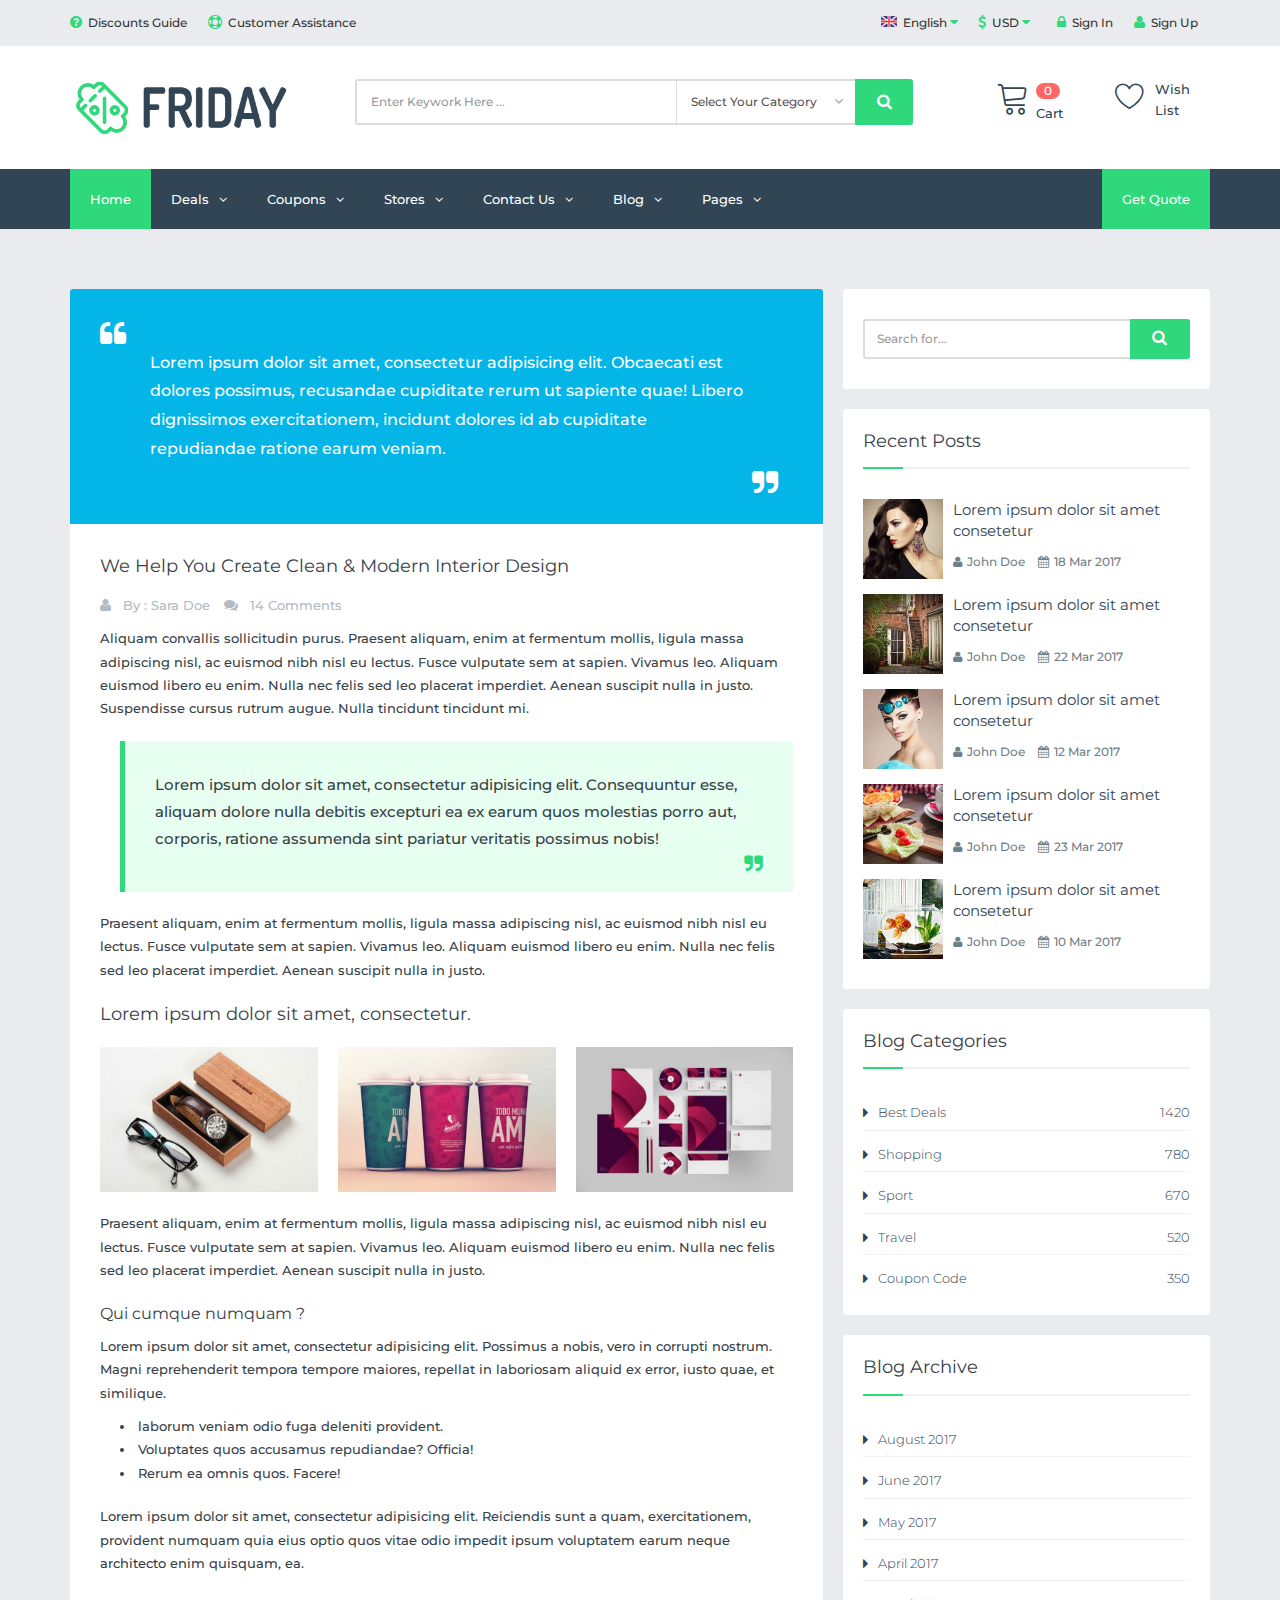
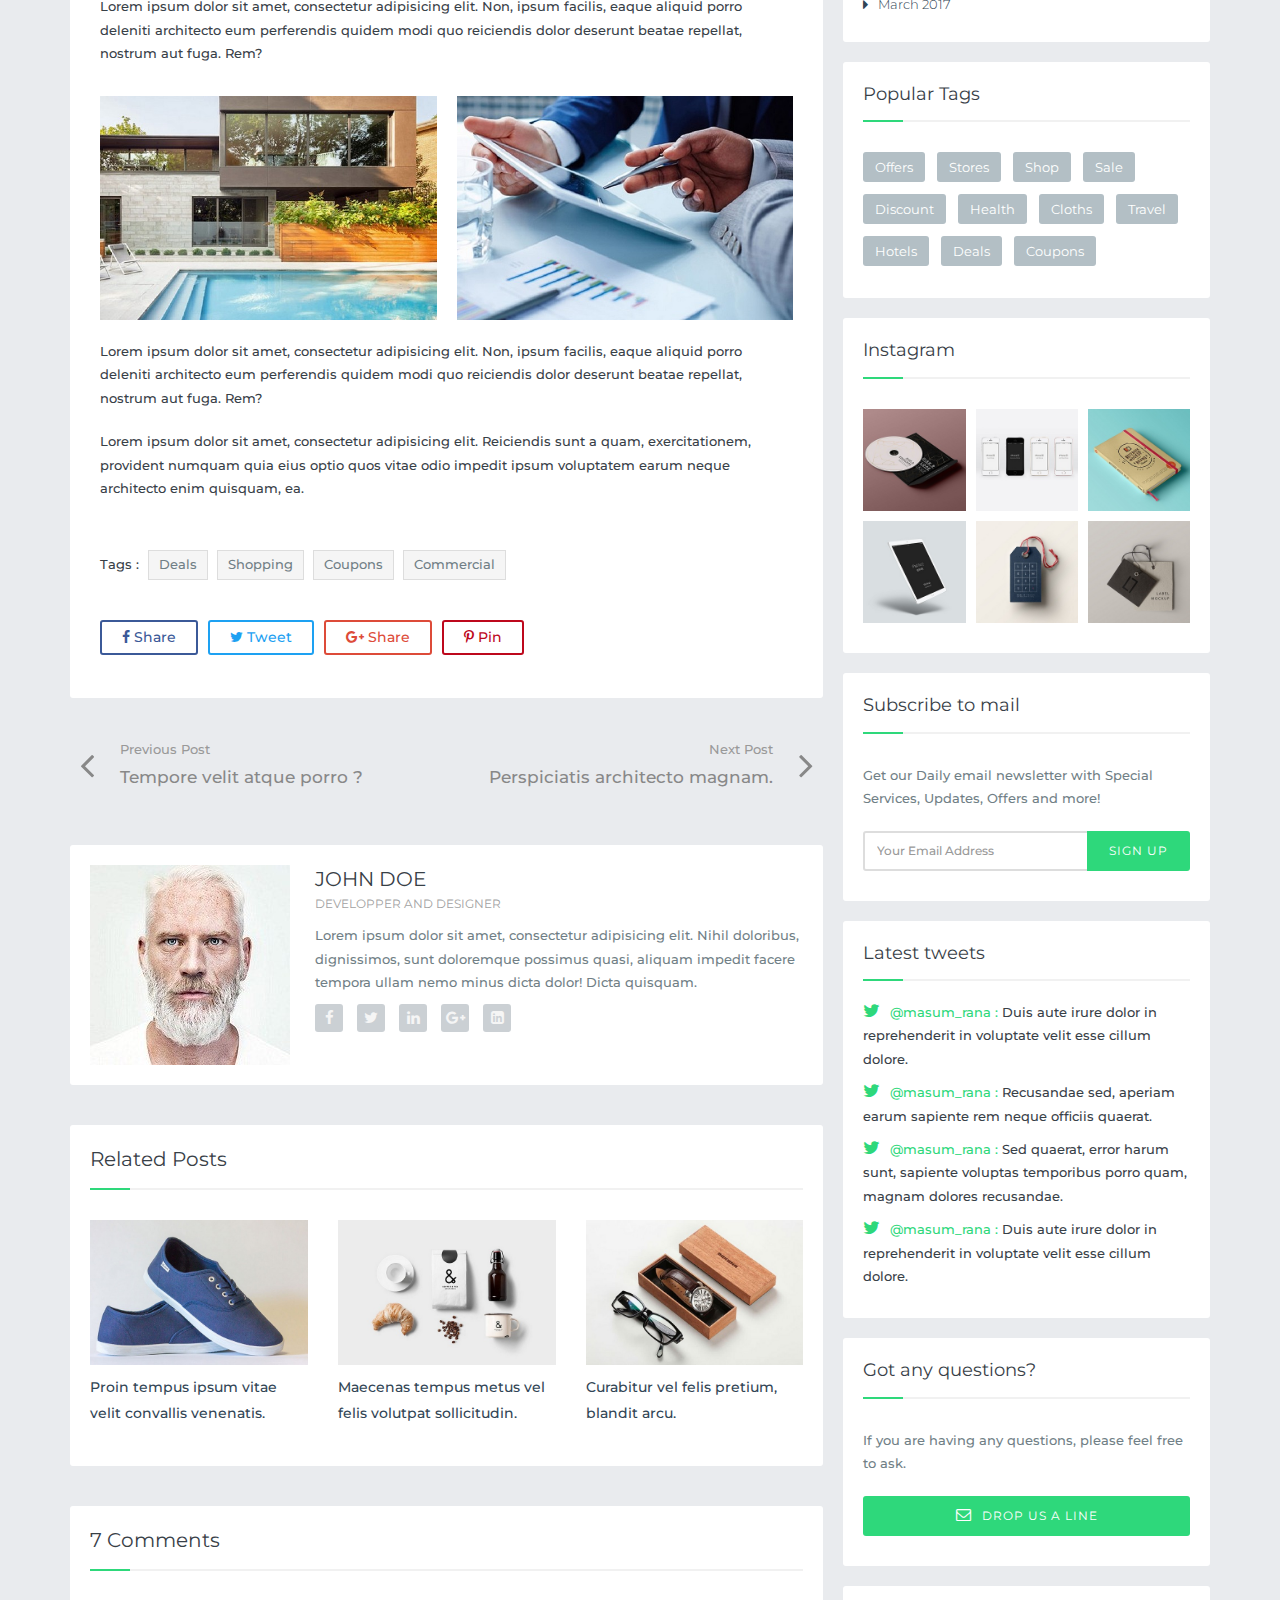
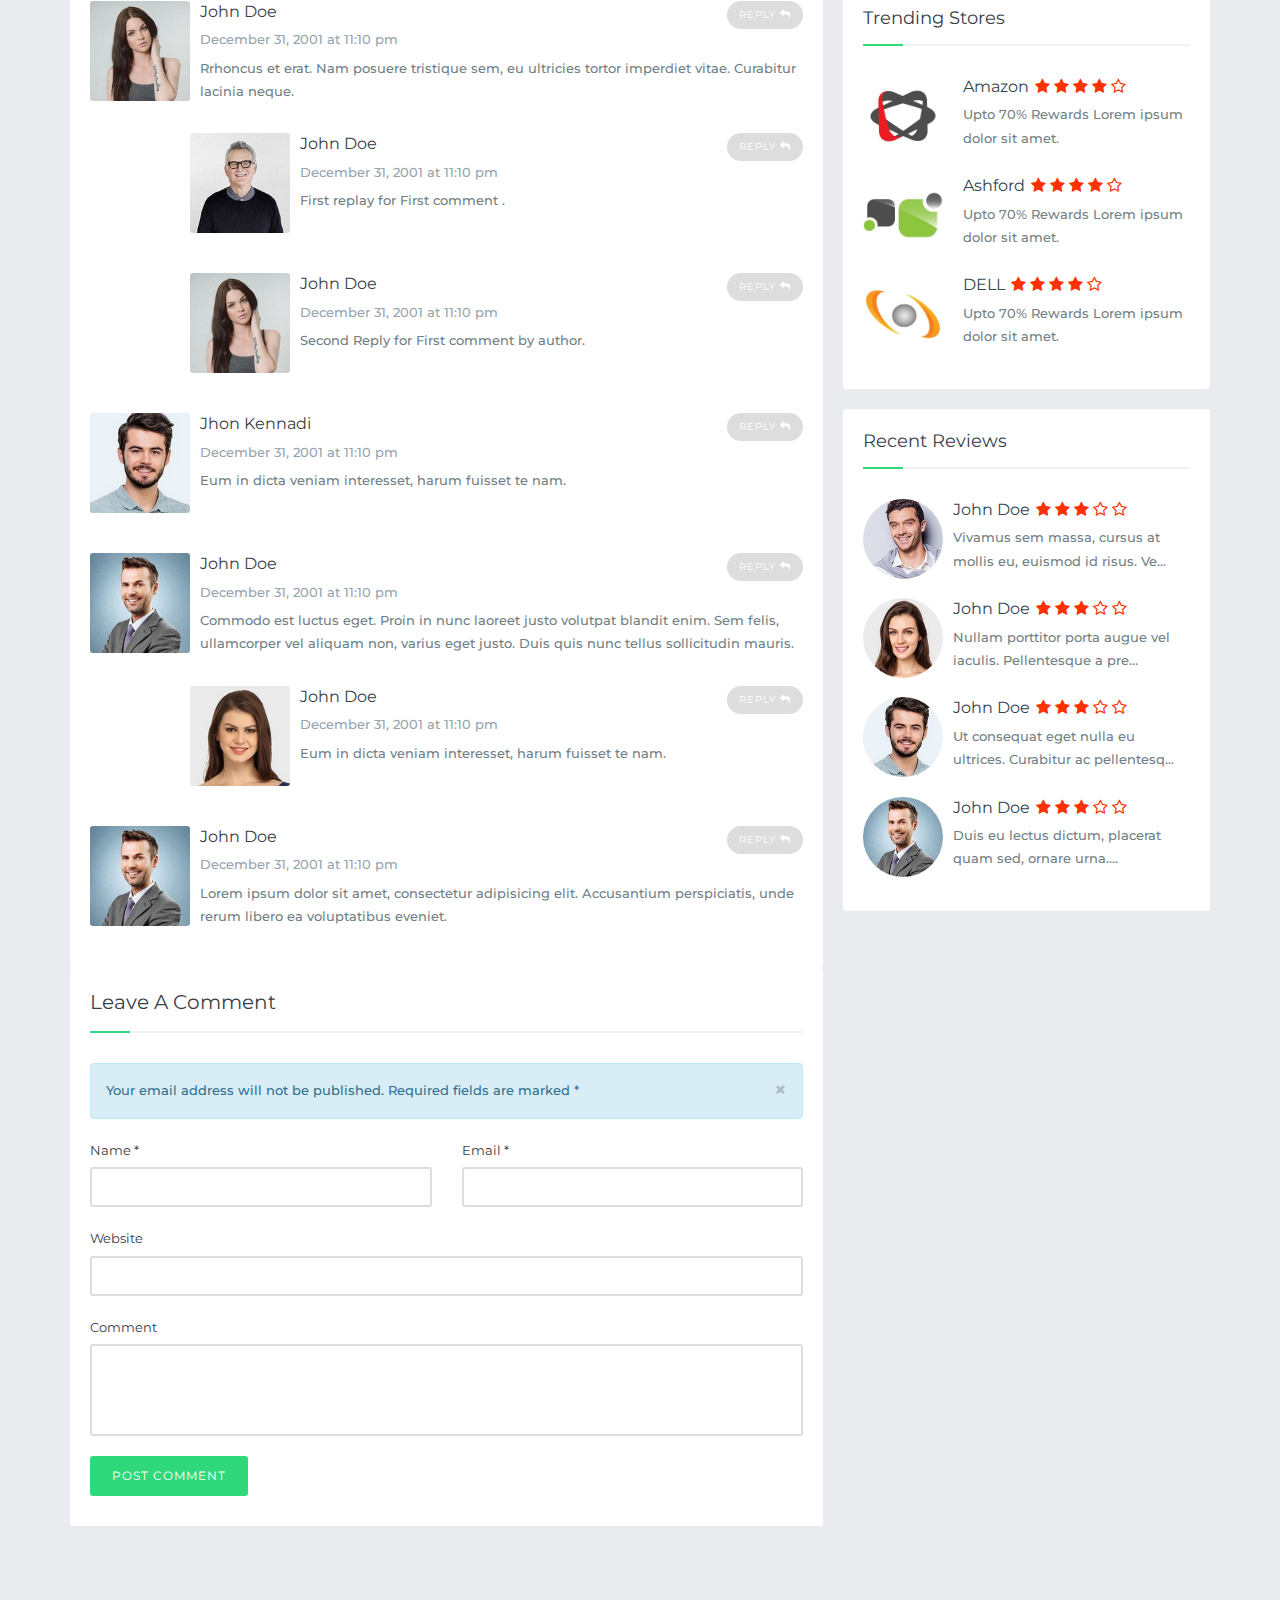
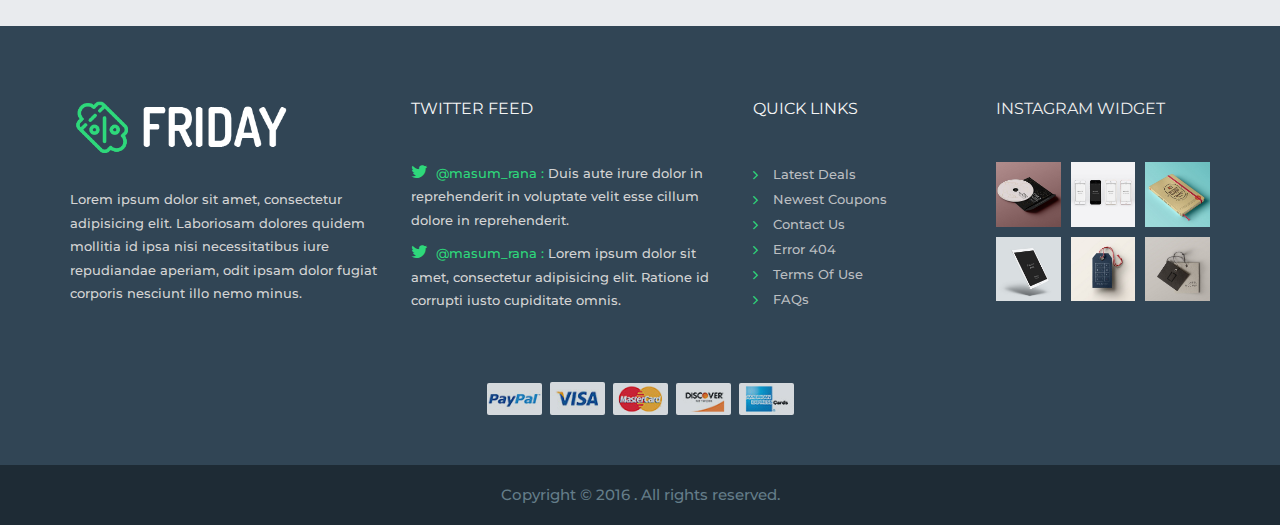
<file: blog_single_quote.html>
﻿<!DOCTYPE html>
<!--[if lt IE 9 ]> <html lang="en" dir="ltr" class="no-js ie-old"> <![endif]-->
<!--[if IE 9 ]> <html lang="en" dir="ltr" class="no-js ie9"> <![endif]-->
<!--[if IE 10 ]> <html lang="en" dir="ltr" class="no-js ie10"> <![endif]-->
<!--[if (gt IE 10)|!(IE)]><!-->
<html lang="en" dir="ltr" class="no-js">
<!--<![endif]-->

<head>

    <!-- ––––––––––––––––––––––––––––––––––––––––– -->
    <!-- META TAGS                                 -->
    <!-- ––––––––––––––––––––––––––––––––––––––––– -->
    <meta charset="utf-8">
    <!-- Always force latest IE rendering engine -->
    <meta http-equiv="X-UA-Compatible" content="IE=edge">
    <!-- Mobile specific meta -->
    <meta name="viewport" content="width=device-width, initial-scale=1">
    <!-- The above 3 meta tags *must* come first in the head; any other head content must come *after* these tags -->

    <!-- ––––––––––––––––––––––––––––––––––––––––– -->
    <!-- PAGE TITLE                                -->
    <!-- ––––––––––––––––––––––––––––––––––––––––– -->
    <title>FRIDAY | Coupons, Deals, Discounts and Promo codes Template</title>

    <!-- ––––––––––––––––––––––––––––––––––––––––– -->
    <!-- SEO METAS                                 -->
    <!-- ––––––––––––––––––––––––––––––––––––––––– -->
    <meta name="description" content="FRIDAY is a responsive multipurpose-ecommerce site template allows you to store coupons and promo codes from different brands and create store for deals, discounts, It can be used as coupon website such as groupon.com and also as online store">
    <meta name="	black friday, coupon, coupon codes, coupon theme, coupons, deal news, deals, discounts, ecommerce, friday deals, groupon, promo codes, responsive, shop, store coupons">
    <meta name="robots" content="index, follow">
    <meta name="author" content="CODASTROID">

    <!-- ––––––––––––––––––––––––––––––––––––––––– -->
    <!-- PAGE FAVICON                              -->
    <!-- ––––––––––––––––––––––––––––––––––––––––– -->
    <link rel="apple-touch-icon" href="assets/images/favicon/apple-touch-icon.png">
    <link rel="icon" href="assets/images/favicon/favicon.ico">

    <!-- ––––––––––––––––––––––––––––––––––––––––– -->
    <!-- GOOGLE FONTS                              -->
    <!-- ––––––––––––––––––––––––––––––––––––––––– -->
    <link href="https://fonts.googleapis.com/css?family=Montserrat:400,500,600" rel="stylesheet">

    <!-- ––––––––––––––––––––––––––––––––––––––––– -->
    <!-- Include CSS Filess                        -->
    <!-- ––––––––––––––––––––––––––––––––––––––––– -->

    <!-- Bootstrap -->
    <link href="assets/css/bootstrap.min.css" rel="stylesheet">

    <!-- Font Awesome -->
    <link href="assets/vendors/font-awesome/css/font-awesome.min.css" rel="stylesheet">

    <!-- Linearicons -->
    <link href="assets/vendors/linearicons/css/linearicons.css" rel="stylesheet">

    <!-- Owl Carousel -->
    <link href="assets/vendors/owl-carousel/owl.carousel.min.css" rel="stylesheet">
    <link href="assets/vendors/owl-carousel/owl.theme.min.css" rel="stylesheet">

    <!-- Flex Slider -->
    <link href="assets/vendors/flexslider/flexslider.css" rel="stylesheet">

    <!-- Template Stylesheet -->
    <link href="assets/css/base.css" rel="stylesheet">
    <link href="assets/css/style.css" rel="stylesheet">

</head>

<body id="body" class="wide-layout preloader-active">

     



    <!--[if lt IE 9]>
        <p class="browserupgrade alert-error">
        	You are using an <strong>outdated</strong> browser. Please <a href="http://browsehappy.com/">upgrade your browser</a> to improve your experience.
        </p>
    <![endif]-->

    <noscript>
        <div class="noscript alert-error">
            For full functionality of this site it is necessary to enable JavaScript. Here are the <a href="http://www.enable-javascript.com/" target="_blank">
		 instructions how to enable JavaScript in your web browser</a>.
        </div>
    </noscript>

    <!-- ––––––––––––––––––––––––––––––––––––––––– -->
    <!-- PRELOADER                                 -->
    <!-- ––––––––––––––––––––––––––––––––––––––––– -->
    <!-- Preloader -->
    <div id="preloader" class="preloader">
        <div class="loader-cube">
            <div class="loader-cube__item1 loader-cube__item"></div>
            <div class="loader-cube__item2 loader-cube__item"></div>
            <div class="loader-cube__item4 loader-cube__item"></div>
            <div class="loader-cube__item3 loader-cube__item"></div>
        </div>
    </div>
    <!-- End Preloader -->
    <!-- ––––––––––––––––––––––––––––––––––––––––– -->
    <!-- WRAPPER                                   -->
    <!-- ––––––––––––––––––––––––––––––––––––––––– -->
    <div id="pageWrapper" class="page-wrapper">
        <!-- –––––––––––––––[ HEADER ]––––––––––––––– -->
        <header id="mainHeader" class="main-header">

            <!-- Top Bar -->
            <div class="top-bar bg-gray">
                <div class="container">
                    <div class="row">
                        <div class="col-sm-12 col-md-4 is-hidden-sm-down">
                            <ul class="nav-top nav-top-left list-inline t-left">
                                <li><a href="terms_conditions.html"><i class="fa fa-question-circle"></i>Discounts Guide</a>
                                </li>
                                <li><a href="faq.html"><i class="fa fa-support"></i>Customer Assistance</a>
                                </li>
                            </ul>
                        </div>
                        <div class="col-sm-12 col-md-8">
                            <ul class="nav-top nav-top-right list-inline t-xs-center t-md-right">
                                <li>
                                    <a href="#"><i class="fa fa-flag-usa"></i>English <i class="fa fa-caret-down"></i></a>
                                    <ul>
                                        <li><a href="#"><i class="fa fa-flag-usa"></i>English</a>
                                        </li>
                                        <li><a href="#"><i class="fa fa-flag-fra"></i>France</a>
                                        </li>
                                        <li><a href="#"><i class="fa fa-flag-ger"></i>Germany</a>
                                        </li>
                                        <li><a href="#"><i class="fa fa-flag-rus"></i>Russia</a>
                                        </li>
                                    </ul>
                                </li>
                                <li>
                                    <a href="#"><i class="fa fa-usd"></i>USD <i class="fa fa-caret-down"></i></a>
                                    <ul>
                                        <li><a href="#">USD - US Dollar</a>
                                        </li>
                                        <li><a href="#">EUR - Euro</a>
                                        </li>
                                        <li><a href="#">CNY - Chinese Yuan</a>
                                        </li>
                                        <li><a href="#">RUB - Russian Ruble</a>
                                        </li>
                                    </ul>
                                </li>
                                <li><a href="signin.html"><i class="fa fa-lock"></i>Sign In</a>
                                </li>
                                <li><a href="signup.html"><i class="fa fa-user"></i>Sign Up</a>
                                </li>
                            </ul>
                        </div>
                    </div>
                </div>
            </div>
            <!-- End Top Bar -->

            <!-- Header Header -->
            <div class="header-header bg-white">
                <div class="container">
                    <div class="row row-rl-0 row-tb-20 row-md-cell">
                        <div class="brand col-md-3 t-xs-center t-md-left valign-middle">
                            <a href="#" class="logo">
                                <img src="assets/images/logo.png" alt="" width="250">
                            </a>
                        </div>
                        <div class="header-search col-md-9">
                            <div class="row row-tb-10 ">
                                <div class="col-sm-8">
                                    <form class="search-form">
                                        <div class="input-group">
                                            <input type="text" class="form-control input-lg search-input" placeholder="Enter Keywork Here ..." required="required">
                                            <div class="input-group-btn">
                                                <div class="input-group">
                                                    <select class="form-control input-lg search-select">
                                                        <option>Select Your Category</option>
                                                        <option>Deals</option>
                                                        <option>Coupons</option>
                                                        <option>Discounts</option>
                                                    </select>
                                                    <div class="input-group-btn">
                                                        <button type="submit" class="btn btn-lg btn-search btn-block">
                                                            <i class="fa fa-search font-16"></i>
                                                        </button>
                                                    </div>
                                                </div>
                                            </div>
                                        </div>
                                    </form>
                                </div>
                                <div class="col-sm-4 t-xs-center t-md-right">
                                    <div class="header-cart">
                                        <a href="cart.html">
                                            <span class="icon lnr lnr-cart"></span>
                                            <div><span class="cart-number">0</span>
                                            </div>
                                            <span class="title">Cart</span>
                                        </a>
                                    </div>
                                    <div class="header-wishlist ml-20">
                                        <a href="wishlist.html">
                                            <span class="icon lnr lnr-heart font-30"></span>
                                            <span class="title">Wish List</span>
                                        </a>
                                    </div>
                                </div>
                            </div>
                        </div>
                    </div>
                </div>
            </div>
            <!-- End Header Header -->

            <!-- Header Menu -->
            <div class="header-menu bg-blue">
                <div class="container">
                    <nav class="nav-bar">
                        <div class="nav-header">
                            <span class="nav-toggle" data-toggle="#header-navbar">
		                        <i></i>
		                        <i></i>
		                        <i></i>
		                    </span>
                        </div>
                        <div id="header-navbar" class="nav-collapse">
                            <ul class="nav-menu">
                                <li class="active">
                                    <a href="index.html">Home</a>
                                </li>
                                <li class="dropdown-mega-menu">
                                    <a href="deals_grid.html">Deals</a>
                                    <div class="mega-menu">
                                        <div class="row row-v-10">
                                            <div class="col-md-3">
                                                <ul>
                                                    <li><a href="deals_grid.html">Grid View</a>
                                                    </li>
                                                    <li><a href="deals_grid_sidebar.html">Grid With Sidebar</a>
                                                    </li>
                                                    <li><a href="deals_list.html">List View</a>
                                                    </li>
                                                    <li><a href="deal_single.html">Deal Single</a>
                                                    </li>
                                                </ul>
                                            </div>
                                            <div class="col-md-3">
                                                <figure class="deal-thumbnail embed-responsive embed-responsive-4by3" data-bg-img="assets/images/deals/deal_03.jpg">
                                                    <div class="label-discount top-10 right-10">-15%</div>
                                                    <div class="deal-about p-10 pos-a bottom-0 left-0">
                                                        <div class="rating mb-10">
                                                            <span class="rating-stars rate-allow" data-rating="2">
										                        <i class="fa fa-star-o"></i>
										                        <i class="fa fa-star-o"></i>
										                        <i class="fa fa-star-o"></i>
										                        <i class="fa fa-star-o"></i>
										                        <i class="fa fa-star-o"></i>
										                    </span>
                                                        </div>
                                                        <h6 class="deal-title mb-10">
										                    <a href="deal_single.html" class="color-lighter">Aenean ut orci vel massa</a>
										                </h6>
                                                    </div>
                                                </figure>
                                            </div>
                                            <div class="col-md-3">
                                                <figure class="deal-thumbnail embed-responsive embed-responsive-4by3" data-bg-img="assets/images/deals/deal_04.jpg">
                                                    <div class="label-discount top-10 right-10">-60%</div>
                                                    <div class="deal-about p-10 pos-a bottom-0 left-0">
                                                        <div class="rating mb-10">
                                                            <span class="rating-stars rate-allow" data-rating="3">
										                        <i class="fa fa-star-o"></i>
										                        <i class="fa fa-star-o"></i>
										                        <i class="fa fa-star-o"></i>
										                        <i class="fa fa-star-o"></i>
										                        <i class="fa fa-star-o"></i>
										                    </span>
                                                        </div>
                                                        <h6 class="deal-title mb-10">
										                    <a href="deal_single.html" class="color-lighter">Aenean ut orci vel massa</a>
										                </h6>
                                                    </div>
                                                </figure>
                                            </div>
                                            <div class="col-md-3">
                                                <figure class="deal-thumbnail embed-responsive embed-responsive-4by3" data-bg-img="assets/images/deals/deal_05.jpg">
                                                    <div class="label-discount top-10 right-10">-60%</div>
                                                    <div class="deal-about p-10 pos-a bottom-0 left-0">
                                                        <div class="rating mb-10">
                                                            <span class="rating-stars rate-allow" data-rating="5">
										                        <i class="fa fa-star-o"></i>
										                        <i class="fa fa-star-o"></i>
										                        <i class="fa fa-star-o"></i>
										                        <i class="fa fa-star-o"></i>
										                        <i class="fa fa-star-o"></i>
										                    </span>
                                                        </div>
                                                        <h6 class="deal-title mb-10">
										                    <a href="deal_single.html" class="color-lighter">Aenean ut orci vel massa</a>
										                </h6>
                                                    </div>
                                                </figure>
                                            </div>
                                        </div>
                                    </div>
                                </li>
                                <li>
                                    <a href="coupons_grid.html">Coupons</a>
                                    <ul>
                                        <li><a href="coupons_grid.html">Grid View</a>
                                        </li>
                                        <li><a href="coupons_grid_sidebar.html">Grid With Sidebar</a>
                                        </li>
                                        <li><a href="coupons_list.html">List View</a>
                                        </li>
                                    </ul>
                                </li>
                                <li>
                                    <a href="stores_01.html">Stores</a>
                                    <ul>
                                        <li><a href="stores_01.html">Stores Search</a>
                                        </li>
                                        <li><a href="stores_02.html">Stores Categories</a>
                                        </li>
                                        <li><a href="store_single_01.html">Store Single 1</a>
                                        </li>
                                        <li><a href="store_single_02.html">Store Single 2</a>
                                        </li>
                                    </ul>
                                </li>
                                <li>
                                    <a href="contact_us_01.html">Contact Us</a>
                                    <ul>
                                        <li><a href="contact_us_01.html">Contact Us 1</a>
                                        </li>
                                        <li><a href="contact_us_02.html">Contact Us 2</a>
                                        </li>
                                    </ul>
                                </li>
                                <li>
                                    <a href="#">Blog</a>
                                    <ul>
                                        <li>
                                            <a href="#">Classic View</a>
                                            <ul>
                                                <li><a href="blog_classic_right_sidebar.html">Right Sidenar</a>
                                                </li>
                                                <li><a href="blog_classic_left_sidebar.html">Left Sidebar</a>
                                                </li>
                                                <li><a href="blog_classic_fullwidth.html">Full Width</a>
                                                </li>
                                            </ul>
                                        </li>
                                        <li>
                                            <a href="#">Grid View</a>
                                            <ul>
                                                <li><a href="blog_grid_3col.html">3 Columns</a>
                                                </li>
                                                <li><a href="blog_grid_2col.html">2 Columns</a>
                                                </li>
                                                <li><a href="blog_grid_right_sidebar.html">Right Sidebar</a>
                                                </li>
                                            </ul>
                                        </li>
                                        <li>
                                            <a href="#">List View</a>
                                            <ul>
                                                <li><a href="blog_list_right_sidebar.html">Right Sidenar</a>
                                                </li>
                                                <li><a href="blog_list_left_sidebar.html">Left Sidebar</a>
                                                </li>
                                                <li><a href="blog_list_fullwidth.html">Full Width</a>
                                                </li>
                                            </ul>
                                        </li>
                                        <li>
                                            <a href="#">Blog Single</a>
                                            <ul>
                                                <li><a href="blog_single_standard.html">Standard Post</a>
                                                </li>
                                                <li><a href="blog_single_gallery.html">Gallery Post</a>
                                                </li>
                                                <li><a href="blog_single_youtube.html">Youtube Video</a>
                                                </li>
                                                <li><a href="blog_single_vimeo.html">Vimeo Video</a>
                                                </li>
                                                <li><a href="blog_single_map.html">Google Map</a>
                                                </li>
                                                <li><a href="blog_single_quote.html">Quote Post</a>
                                                </li>
                                                <li><a href="blog_single_audio.html">Audio Post</a>
                                                </li>
                                            </ul>
                                        </li>
                                    </ul>
                                </li>
                                <li>
                                    <a href="#">Pages</a>
                                    <ul>
                                        <li><a href="index.html">Home Default</a>
                                        </li>
                                        <li><a href="signin.html">Sign In</a>
                                        </li>
                                        <li><a href="signup.html">Sign Up</a>
                                        </li>
                                        <li><a href="404.html">404 Page</a>
                                        </li>
                                        <li><a href="faq.html">FAQ Page</a>
                                        </li>
                                        <li><a href="cart.html">Cart Page</a>
                                        </li>
                                        <li>
                                            <a href="checkout_method.html">Checkout</a>
                                            <ul>
                                                <li><a href="checkout_method.html">Checkout method</a>
                                                </li>
                                                <li><a href="checkout_billing.html">Billing Information</a>
                                                </li>
                                                <li><a href="checkout_payment.html">Payment Information</a>
                                                </li>
                                            </ul>
                                        </li>
                                        <li>
                                            <a href="#">Contact Us</a>
                                            <ul>
                                                <li><a href="contact_us_01.html">Contact Us 1</a>
                                                </li>
                                                <li><a href="contact_us_02.html">Contact Us 2</a>
                                                </li>
                                            </ul>
                                        </li>
                                        <li>
                                            <a href="#">Deals Pages</a>
                                            <ul>
                                                <li><a href="deals_grid.html">Grid View</a>
                                                </li>
                                                <li><a href="deals_list.html">List View</a>
                                                </li>
                                                <li><a href="deal_single.html">Deal Single</a>
                                                </li>
                                            </ul>
                                        </li>
                                        <li>
                                            <a href="#">Coupons Pages</a>
                                            <ul>
                                                <li><a href="coupons_grid.html">Grid View</a>
                                                </li>
                                                <li><a href="coupons_grid_sidebar.html">Grid With Sidebar</a>
                                                </li>
                                                <li><a href="coupons_list.html">List View</a>
                                                </li>
                                            </ul>
                                        </li>
                                        <li><a href="terms_conditions.html">Terms &amp; conditions</a>
                                        </li>
                                    </ul>
                                </li>
                            </ul>
                        </div>
                        <div class="nav-menu nav-menu-fixed">
                            <a href="#">Get Quote</a>
                        </div>
                    </nav>
                </div>
            </div>
            <!-- End Header Menu -->

        </header>
        <!-- –––––––––––––––[ HEADER ]––––––––––––––– -->

        <!-- –––––––––––––––[ PAGE CONTENT ]––––––––––––––– -->
        <main id="mainContent" class="main-content">
            <!-- Page Container -->
            <div class="page-container ptb-60">
                <div class="container">
                    <div class="row row-rl-10 row-tb-20">
                        <div class="page-content col-xs-12 col-sm-7 col-md-8">

                            <!-- Blog Area -->
                            <div class="blog-area blog-single-post">
                                <div class="row row-tb-20">

                                    <!-- Blog Post -->
                                    <div class="blog-post col-xs-12">
                                        <article class="entry panel">
                                            <figure class="entry-media">
                                                <blockquote class="blog-quote-section">
                                                    <p>
                                                        Lorem ipsum dolor sit amet, consectetur adipisicing elit. Obcaecati est dolores possimus, recusandae cupiditate rerum ut sapiente quae! Libero dignissimos exercitationem, incidunt dolores id ab cupiditate repudiandae ratione earum veniam.
                                                    </p>
                                                </blockquote>
                                            </figure>
                                            <div class="entry-wrapper prl-20 prl-md-30 pt-20 pt-md-30 pb-15">
                                                <header class="entry-header">
                                                    <h4 class="entry-title mb-10 mb-md-15">
											We Help You Create Clean & Modern Interior Design										</h4>
                                                    <div class="entry-meta mb-10">
                                                        <ul class="tag-info list-inline">
                                                            <li><i class="icon fa fa-user"></i> By : Sara Doe</li>
                                                            <li><i class="icon fa fa-comments"></i> 14 Comments </li>
                                                        </ul>
                                                    </div>
                                                </header>
                                                <div class="entry-content">
                                                    <p class="mb-20">Aliquam convallis sollicitudin purus. Praesent aliquam, enim at fermentum mollis, ligula massa adipiscing nisl, ac euismod nibh nisl eu lectus. Fusce vulputate sem at sapien. Vivamus leo. Aliquam euismod libero eu enim. Nulla nec felis sed leo placerat imperdiet. Aenean suscipit nulla in justo. Suspendisse cursus rutrum augue. Nulla tincidunt tincidunt mi.</p>
                                                    <blockquote class="block-quote mb-20">
                                                        <p>Lorem ipsum dolor sit amet, consectetur adipisicing elit. Consequuntur esse, aliquam dolore nulla debitis excepturi ea ex earum quos molestias porro aut, corporis, ratione assumenda sint pariatur veritatis possimus nobis!</p>
                                                    </blockquote>
                                                    <p class="mb-20">Praesent aliquam, enim at fermentum mollis, ligula massa adipiscing nisl, ac euismod nibh nisl eu lectus. Fusce vulputate sem at sapien. Vivamus leo. Aliquam euismod libero eu enim. Nulla nec felis sed leo placerat imperdiet. Aenean suscipit nulla in justo.</p>
                                                    <h4 class="mb-20">Lorem ipsum dolor sit amet, consectetur.</h4>
                                                    <div class="gallery mb-20">
                                                        <div class="row row-rl-10">
                                                            <div class="col-sm-4">
                                                                <img src="assets/images/blog/post_01.jpg" alt="">
                                                            </div>
                                                            <div class="col-sm-4">
                                                                <img src="assets/images/blog/post_02.jpg" alt="">
                                                            </div>
                                                            <div class="col-sm-4">
                                                                <img src="assets/images/blog/post_03.jpg" alt="">
                                                            </div>
                                                        </div>
                                                    </div>
                                                    <p class="mb-20">Praesent aliquam, enim at fermentum mollis, ligula massa adipiscing nisl, ac euismod nibh nisl eu lectus. Fusce vulputate sem at sapien. Vivamus leo. Aliquam euismod libero eu enim. Nulla nec felis sed leo placerat imperdiet. Aenean suscipit nulla in justo.</p>
                                                    <h5 class="mb-10">Qui cumque numquam ?</h5>
                                                    <p>Lorem ipsum dolor sit amet, consectetur adipisicing elit. Possimus a nobis, vero in corrupti nostrum. Magni reprehenderit tempora tempore maiores, repellat in laboriosam aliquid ex error, iusto quae, et similique.</p>
                                                    <ul class="mb-20 list-styled">
                                                        <li>laborum veniam odio fuga deleniti provident.</li>
                                                        <li>Voluptates quos accusamus repudiandae? Officia!</li>
                                                        <li>Rerum ea omnis quos. Facere!</li>
                                                    </ul>
                                                    <p class="mb-20">Lorem ipsum dolor sit amet, consectetur adipisicing elit. Reiciendis sunt a quam, exercitationem, provident numquam quia eius optio quos vitae odio impedit ipsum voluptatem earum neque architecto enim quisquam, ea.</p>
                                                    <p class="mb-30">Lorem ipsum dolor sit amet, consectetur adipisicing elit. Non, ipsum facilis, eaque aliquid porro deleniti architecto eum perferendis quidem modi quo reiciendis dolor deserunt beatae repellat, nostrum aut fuga. Rem?</p>
                                                    <div class="gallery mb-20">
                                                        <div class="row row-rl-10 row-tb-10">
                                                            <div class="col-sm-6">
                                                                <img src="assets/images/blog/post_04.jpg" alt="">
                                                            </div>
                                                            <div class="col-sm-6">
                                                                <img src="assets/images/blog/post_05.jpg" alt="">
                                                            </div>
                                                        </div>
                                                    </div>
                                                    <p class="mb-20">Lorem ipsum dolor sit amet, consectetur adipisicing elit. Non, ipsum facilis, eaque aliquid porro deleniti architecto eum perferendis quidem modi quo reiciendis dolor deserunt beatae repellat, nostrum aut fuga. Rem?</p>
                                                    <p class="mb-30">Lorem ipsum dolor sit amet, consectetur adipisicing elit. Reiciendis sunt a quam, exercitationem, provident numquam quia eius optio quos vitae odio impedit ipsum voluptatem earum neque architecto enim quisquam, ea.</p>
                                                </div>
                                                <!-- .entry-wrapper -->
                                                <footer class="entry-footer">
                                                    <div class="blog-post-tags ptb-20">
                                                        <ul>
                                                            <li>Tags :</li>
                                                            <li>
                                                                <a href="#">Deals</a>
                                                            </li>
                                                            <li>
                                                                <a href="#">Shopping</a>
                                                            </li>
                                                            <li>
                                                                <a href="#">Coupons</a>
                                                            </li>
                                                            <li>
                                                                <a href="#">Commercial</a>
                                                            </li>
                                                        </ul>
                                                    </div>
                                                    <ul class="share-buttons ptb-20">
                                                        <li><a class="fb-share" href="#"><i class="fa fa-facebook"></i> Share</a>
                                                        </li>
                                                        <li><a class="twitter-share" href="#"><i class="fa fa-twitter"></i> Tweet</a>
                                                        </li>
                                                        <li><a class="gplus-share" href="#"><i class="fa fa-google-plus"></i> Share</a>
                                                        </li>
                                                        <li><a class="pinterest-share" href="#"><i class="fa fa-pinterest-p"></i> Pin</a>
                                                        </li>
                                                    </ul>
                                                </footer>
                                            </div>
                                        </article>
                                        <ul class="posts-nav ptb-40 mb-20">
                                            <li class="next-post">
                                                <a href="#"><i class="fa fa-angle-right"></i>
									<span>Next Post</span>
									Perspiciatis architecto magnam.</a>
                                            </li>
                                            <li class="prev-post">
                                                <a href="#"><i class="fa fa-angle-left"></i>
									<span>Previous Post</span>
									Tempore velit atque porro ?</a>
                                            </li>
                                        </ul>
                                    </div>
                                    <!-- End Blog Post -->

                                    <!-- Post Author -->
                                    <div class="col-xs-12">
                                        <div class="post-author-area panel media p-20">
                                            <figure class="media-left">
                                                <img class="media-object" src="assets/images/avatars/blog_author.jpg" alt="">
                                            </figure>
                                            <div class="media-body">
                                                <h3>John Doe</h3>
                                                <h5>Developper And Designer</h5>
                                                <p class="color-mid">Lorem ipsum dolor sit amet, consectetur adipisicing elit. Nihil doloribus, dignissimos, sunt doloremque possimus quasi, aliquam impedit facere tempora ullam nemo minus dicta dolor! Dicta quisquam.</p>
                                                <ul class="social-icons list-inline">
                                                    <li class="social-icons__item">
                                                        <a href="#"><i class="fa fa-facebook"></i></a>
                                                    </li>
                                                    <li class="social-icons__item">
                                                        <a href="#"><i class="fa fa-twitter"></i></a>
                                                    </li>
                                                    <li class="social-icons__item">
                                                        <a href="#"><i class="fa fa-linkedin"></i></a>
                                                    </li>
                                                    <li class="social-icons__item">
                                                        <a href="#"><i class="fa fa-google-plus"></i></a>
                                                    </li>
                                                    <li class="social-icons__item">
                                                        <a href="#"><i class="fa fa-linkedin-square"></i></a>
                                                    </li>
                                                </ul>
                                            </div>
                                        </div>
                                    </div>
                                    <!-- End Post Author -->

                                    <!-- Related Posts -->
                                    <div class="col-xs-12">

                                        <div class="related-posts panel pt-20 pb-30 prl-20">

                                            <h3 class="related-posts-title h-title mb-30">Related Posts</h3>

                                            <div class="row">
                                                <div class="col-sm-4">
                                                    <a href="#">
                                                        <figure class="mb-10">
                                                            <img src="assets/images/blog/post_10.jpg" alt="">
                                                        </figure>
                                                        <p class="font-14">Proin tempus ipsum vitae velit convallis venenatis.</p>
                                                    </a>
                                                </div>
                                                <div class="col-sm-4">
                                                    <a href="#">
                                                        <figure class="mb-10">
                                                            <img src="assets/images/blog/post_11.jpg" alt="">
                                                        </figure>
                                                        <p class="font-14">Maecenas tempus metus vel felis volutpat sollicitudin.</p>
                                                    </a>
                                                </div>
                                                <div class="col-sm-4">
                                                    <a href="#">
                                                        <figure class="mb-10">
                                                            <img src="assets/images/blog/post_01.jpg" alt="">
                                                        </figure>
                                                        <p class="font-14">Curabitur vel felis pretium, blandit arcu.</p>
                                                    </a>
                                                </div>
                                            </div>
                                        </div>
                                    </div>
                                    <!-- End Related Posts -->

                                    <!-- Comments Area -->
                                    <div id="commentsArea" class="comments-area col-xs-12">
                                        <div class="row row-v-20">
                                            <div class="col-xs-12">
                                                <div class="posted-comments panel pt-20 pb-30 prl-20">

                                                    <h3 class="posted-comments-title h-title mb-30">7 Comments</h3>
                                                    <ol class="comment-list">


                                                        <li class="comment comment-bypostauthor media">



                                                            <figure class="comment-author-thumb media-left">
                                                                <a href="#">
                                                                    <img class="media-object" src="assets/images/avatars/avatar_07.jpg" alt="" />
                                                                </a>
                                                            </figure>
                                                            <article class="comment-wrapper media-body">
                                                                <!-- Comment Metadata -->
                                                                <div class="comment-meta mb-5">
                                                                    <a href="#" class="comment-reply-link btn btn-xs btn-gray btn-rounded">Reply <i class="fa fa-reply"></i></a>
                                                                    <h5 class="comment-author-name mb-5 ">John Doe</h5>
                                                                    <span class="color-muted">December 31, 2001 at 11:10 pm</span>
                                                                </div>
                                                                <!-- End Comment Metadata -->

                                                                <!-- Comment Content -->
                                                                <div class="comment-content color-mid">
                                                                    <p>Rrhoncus et erat. Nam posuere tristique sem, eu ultricies tortor imperdiet vitae. Curabitur lacinia neque.</p>
                                                                </div>
                                                                <!-- End Comment Content -->
                                                            </article>

                                                            <ol class="comment-replays">

                                                                <li class="comment media">



                                                                    <figure class="comment-author-thumb media-left">
                                                                        <a href="#">
                                                                            <img class="media-object" src="assets/images/avatars/avatar_08.jpg" alt="" />
                                                                        </a>
                                                                    </figure>

                                                                    <article class="comment-wrapper media-body">

                                                                        <!-- End Comment Metadata -->
                                                                        <div class="comment-meta mb-5">
                                                                            <a href="#" class="comment-reply-link btn btn-xs btn-gray btn-rounded">Reply <i class="fa fa-reply"></i></a>
                                                                            <h5 class="comment-author-name mb-5">John Doe</h5>
                                                                            <span class="color-muted">December 31, 2001 at 11:10 pm</span>
                                                                        </div>

                                                                        <!-- Comment Content -->
                                                                        <div class="comment-content color-mid">
                                                                            <p>First replay for First comment .</p>
                                                                        </div>
                                                                        <!-- End Comment Content -->
                                                                    </article>
                                                                </li>


                                                                <li class="comment media comment-bypostauthor">



                                                                    <figure class="comment-author-thumb media-left">
                                                                        <a href="#">
                                                                            <img class="media-object" src="assets/images/avatars/avatar_07.jpg" alt="" />
                                                                        </a>
                                                                    </figure>

                                                                    <article class="comment-wrapper media-body">

                                                                        <!-- End Comment Metadata -->
                                                                        <div class="comment-meta mb-5">
                                                                            <a href="#" class="comment-reply-link btn btn-xs btn-gray btn-rounded">Reply <i class="fa fa-reply"></i></a>
                                                                            <h5 class="comment-author-name mb-5">John Doe</h5>
                                                                            <span class="color-muted">December 31, 2001 at 11:10 pm</span>
                                                                        </div>

                                                                        <!-- Comment Content -->
                                                                        <div class="comment-content color-mid">
                                                                            <p>Second Reply for First comment by author.</p>
                                                                        </div>
                                                                        <!-- End Comment Content -->
                                                                    </article>
                                                                </li>

                                                            </ol>
                                                        </li>

                                                        <li class="comment media">



                                                            <figure class="comment-author-thumb media-left">
                                                                <a href="#">
                                                                    <img class="media-object" src="assets/images/avatars/avatar_03.jpg" alt="" />
                                                                </a>
                                                            </figure>
                                                            <article class="comment-wrapper media-body">
                                                                <!-- Comment Metadata -->
                                                                <div class="comment-meta mb-5">
                                                                    <a href="#" class="comment-reply-link btn btn-xs btn-gray btn-rounded">Reply <i class="fa fa-reply"></i></a>
                                                                    <h5 class="comment-author-name mb-5 ">Jhon Kennadi</h5>
                                                                    <span class="color-muted">December 31, 2001 at 11:10 pm</span>
                                                                </div>
                                                                <!-- End Comment Metadata -->

                                                                <!-- Comment Content -->
                                                                <div class="comment-content color-mid">
                                                                    <p>Eum in dicta veniam interesset, harum fuisset te nam.</p>
                                                                </div>
                                                                <!-- End Comment Content -->
                                                            </article>

                                                        </li>

                                                        <li class="comment media">



                                                            <figure class="comment-author-thumb media-left">
                                                                <a href="#">
                                                                    <img class="media-object" src="assets/images/avatars/avatar_04.jpg" alt="" />
                                                                </a>
                                                            </figure>
                                                            <article class="comment-wrapper media-body">
                                                                <!-- Comment Metadata -->
                                                                <div class="comment-meta mb-5">
                                                                    <a href="#" class="comment-reply-link btn btn-xs btn-gray btn-rounded">Reply <i class="fa fa-reply"></i></a>
                                                                    <h5 class="comment-author-name mb-5 ">John Doe</h5>
                                                                    <span class="color-muted">December 31, 2001 at 11:10 pm</span>
                                                                </div>
                                                                <!-- End Comment Metadata -->

                                                                <!-- Comment Content -->
                                                                <div class="comment-content color-mid">
                                                                    <p>Commodo est luctus eget. Proin in nunc laoreet justo volutpat blandit enim. Sem felis, ullamcorper vel aliquam non, varius eget justo. Duis quis nunc tellus sollicitudin mauris.</p>
                                                                </div>
                                                                <!-- End Comment Content -->
                                                            </article>

                                                            <ol class="comment-replays">

                                                                <li class="comment media">



                                                                    <figure class="comment-author-thumb media-left">
                                                                        <a href="#">
                                                                            <img class="media-object" src="assets/images/avatars/avatar_05.jpg" alt="" />
                                                                        </a>
                                                                    </figure>

                                                                    <article class="comment-wrapper media-body">

                                                                        <!-- End Comment Metadata -->
                                                                        <div class="comment-meta mb-5">
                                                                            <a href="#" class="comment-reply-link btn btn-xs btn-gray btn-rounded">Reply <i class="fa fa-reply"></i></a>
                                                                            <h5 class="comment-author-name mb-5">John Doe</h5>
                                                                            <span class="color-muted">December 31, 2001 at 11:10 pm</span>
                                                                        </div>

                                                                        <!-- Comment Content -->
                                                                        <div class="comment-content color-mid">
                                                                            <p>Eum in dicta veniam interesset, harum fuisset te nam.</p>
                                                                        </div>
                                                                        <!-- End Comment Content -->
                                                                    </article>
                                                                </li>

                                                            </ol>
                                                        </li>

                                                        <li class="comment media">



                                                            <figure class="comment-author-thumb media-left">
                                                                <a href="#">
                                                                    <img class="media-object" src="assets/images/avatars/avatar_04.jpg" alt="" />
                                                                </a>
                                                            </figure>
                                                            <article class="comment-wrapper media-body">
                                                                <!-- Comment Metadata -->
                                                                <div class="comment-meta mb-5">
                                                                    <a href="#" class="comment-reply-link btn btn-xs btn-gray btn-rounded">Reply <i class="fa fa-reply"></i></a>
                                                                    <h5 class="comment-author-name mb-5 ">John Doe</h5>
                                                                    <span class="color-muted">December 31, 2001 at 11:10 pm</span>
                                                                </div>
                                                                <!-- End Comment Metadata -->

                                                                <!-- Comment Content -->
                                                                <div class="comment-content color-mid">
                                                                    <p>Lorem ipsum dolor sit amet, consectetur adipisicing elit. Accusantium perspiciatis, unde rerum libero ea voluptatibus eveniet.</p>
                                                                </div>
                                                                <!-- End Comment Content -->
                                                            </article>

                                                        </li>

                                                    </ol>
                                                </div>
                                            </div>
                                            <div class="col-xs-12">
                                                <div id="commentRespond" class="comment-respond panel pt-20 pb-30 prl-20">
                                                    <h3 class="comment-respond-title h-title mb-30">Leave A Comment</h3>
                                                    <form action="#" method="post" id="commentForm" class="comment-form">
                                                        <div class="row row-10">
                                                            <div class="col-xs-12">
                                                                <div class="comment-notes alert alert-info">
                                                                    <span>Your email address will not be published.</span> Required fields are marked <span class="required">*</span>
                                                                    <button type="button" class="close" data-dismiss="alert" aria-label="Close">
                                                                        <span aria-hidden="true">&times;</span>
                                                                    </button>
                                                                </div>
                                                            </div>
                                                            <div class="col-sm-6">
                                                                <div class="comment-form-author form-group">
                                                                    <label for="author">Name <span class="required">*</span>
                                                                    </label>
                                                                    <input id="author" class="form-control" name="author" type="text" value="" required='required' />
                                                                </div>
                                                            </div>
                                                            <div class="col-sm-6">
                                                                <div class="comment-form-email form-group">
                                                                    <label for="email">Email <span class="required">*</span>
                                                                    </label>
                                                                    <input id="email" class="form-control" name="email" type="email" value="" required='required' />
                                                                </div>
                                                            </div>
                                                            <div class="col-xs-12">
                                                                <div class="comment-form-url form-group">
                                                                    <label for="url">Website</label>
                                                                    <input id="url" class="form-control" name="url" type="url" value="" />
                                                                </div>
                                                            </div>
                                                            <div class="col-xs-12">
                                                                <div class="comment-form-comment form-group">
                                                                    <label for="comment">Comment</label>
                                                                    <textarea id="comment" class="form-control" name="comment" cols="45" rows="4" required="required"></textarea>
                                                                </div>
                                                            </div>
                                                            <div class="col-xs-12">
                                                                <div class="form-submit">
                                                                    <input name="submit" type="submit" id="submit" class="btn submit" value="Post Comment" />
                                                                </div>
                                                            </div>
                                                        </div>
                                                    </form>
                                                </div>
                                            </div>
                                        </div>
                                    </div>
                                    <!-- End Comments Area -->

                                </div>
                            </div>
                            <!-- End Blog Area -->

                        </div>
                        <div class="page-sidebar col-md-4 col-sm-5 col-xs-12">

                            <!-- Blog Sidebar -->
                            <aside class="sidebar blog-sidebar">
                                <div class="row row-tb-10">
                                    <div class="col-xs-12">
                                        <!-- Search Form -->
                                        <div class="widget search-form panel ptb-30 prl-20">
                                            <div class="widget-body">
                                                <form method="post" action="#">
                                                    <div class="input-group">
                                                        <input type="text" class="form-control" placeholder="Search for..." required="required">
                                                        <span class="input-group-btn">
		        	<button class="btn" type="submit"><i class="fa fa-search font-16"></i></button>
		    	</span>
                                                    </div>
                                                </form>
                                            </div>
                                        </div>
                                        <!-- End Search Form -->
                                    </div>
                                    <div class="col-xs-12">
                                        <!-- Recent Posts -->
                                        <div class="widget recent-posts panel pt-20 prl-20">
                                            <h3 class="widget-title h-title">Recent Posts</h3>
                                            <div class="widget-body ptb-30">

                                                <div class="recent-post media">
                                                    <div class="post-thumb media-left">
                                                        <a href="#">
                                                            <img class="media-object" src="assets/images/blog/thumb_1.jpg" alt="">
                                                        </a>
                                                    </div>
                                                    <div class="media-body">
                                                        <h5 class="font-15 mb-10">
                    <a href="#">Lorem ipsum dolor sit amet consetetur</a>
                </h5>
                                                        <ul class="post-meta list-inline">
                                                            <li> <i class="ico fa fa-user mr-5"></i>John Doe</li>
                                                            <li><i class="ico fa fa-calendar mr-5"></i>18 Mar 2017</li>
                                                        </ul>
                                                    </div>
                                                </div>
                                                <div class="recent-post media">
                                                    <div class="post-thumb media-left">
                                                        <a href="#">
                                                            <img class="media-object" src="assets/images/blog/thumb_2.jpg" alt="">
                                                        </a>
                                                    </div>
                                                    <div class="media-body">
                                                        <h5 class="font-15 mb-10">
                    <a href="#">Lorem ipsum dolor sit amet consetetur</a>
                </h5>
                                                        <ul class="post-meta list-inline">
                                                            <li> <i class="ico fa fa-user mr-5"></i>John Doe</li>
                                                            <li><i class="ico fa fa-calendar mr-5"></i>22 Mar 2017</li>
                                                        </ul>
                                                    </div>
                                                </div>
                                                <div class="recent-post media">
                                                    <div class="post-thumb media-left">
                                                        <a href="#">
                                                            <img class="media-object" src="assets/images/blog/thumb_3.jpg" alt="">
                                                        </a>
                                                    </div>
                                                    <div class="media-body">
                                                        <h5 class="font-15 mb-10">
                    <a href="#">Lorem ipsum dolor sit amet consetetur</a>
                </h5>
                                                        <ul class="post-meta list-inline">
                                                            <li> <i class="ico fa fa-user mr-5"></i>John Doe</li>
                                                            <li><i class="ico fa fa-calendar mr-5"></i>12 Mar 2017</li>
                                                        </ul>
                                                    </div>
                                                </div>
                                                <div class="recent-post media">
                                                    <div class="post-thumb media-left">
                                                        <a href="#">
                                                            <img class="media-object" src="assets/images/blog/thumb_4.jpg" alt="">
                                                        </a>
                                                    </div>
                                                    <div class="media-body">
                                                        <h5 class="font-15 mb-10">
                    <a href="#">Lorem ipsum dolor sit amet consetetur</a>
                </h5>
                                                        <ul class="post-meta list-inline">
                                                            <li> <i class="ico fa fa-user mr-5"></i>John Doe</li>
                                                            <li><i class="ico fa fa-calendar mr-5"></i>23 Mar 2017</li>
                                                        </ul>
                                                    </div>
                                                </div>
                                                <div class="recent-post media">
                                                    <div class="post-thumb media-left">
                                                        <a href="#">
                                                            <img class="media-object" src="assets/images/blog/thumb_5.jpg" alt="">
                                                        </a>
                                                    </div>
                                                    <div class="media-body">
                                                        <h5 class="font-15 mb-10">
                    <a href="#">Lorem ipsum dolor sit amet consetetur</a>
                </h5>
                                                        <ul class="post-meta list-inline">
                                                            <li> <i class="ico fa fa-user mr-5"></i>John Doe</li>
                                                            <li><i class="ico fa fa-calendar mr-5"></i>10 Mar 2017</li>
                                                        </ul>
                                                    </div>
                                                </div>
                                            </div>
                                        </div>
                                        <!-- End Recent Posts -->
                                    </div>
                                    <div class="col-xs-12">
                                        <!-- Categories Widget -->
                                        <div class="widget categories-widget panel pt-20 prl-20">
                                            <div class="widget-header">
                                                <h3 class="widget-title h-title">Blog Categories</h3>
                                            </div>
                                            <div class="widget-body ptb-20">
                                                <ul>
                                                    <li>
                                                        <a href="#">Best Deals <span>1420</span></a>
                                                    </li>
                                                    <li>
                                                        <a href="#">Shopping <span>780</span></a>
                                                    </li>
                                                    <li>
                                                        <a href="#">Sport <span>670</span></a>
                                                    </li>
                                                    <li>
                                                        <a href="#">Travel <span>520</span></a>
                                                    </li>
                                                    <li>
                                                        <a href="#">Coupon Code <span>350</span></a>
                                                    </li>
                                                </ul>
                                            </div>
                                        </div>
                                        <!-- End Categories Widget -->
                                    </div>
                                    <div class="col-xs-12">
                                        <div class="widget archive-widget panel pt-20 prl-20">
                                            <h3 class="widget-title h-title">Blog Archive</h3>
                                            <div class="widget-content ptb-20">
                                                <ul>
                                                    <li>
                                                        <a href="#">August 2017</a>
                                                    </li>
                                                    <li>
                                                        <a href="#">June 2017</a>
                                                    </li>
                                                    <li>
                                                        <a href="#">May 2017</a>
                                                    </li>
                                                    <li>
                                                        <a href="#">April 2017</a>
                                                    </li>
                                                    <li>
                                                        <a href="#">March 2017</a>
                                                    </li>
                                                </ul>
                                            </div>
                                        </div>
                                    </div>
                                    <div class="col-xs-12">
                                        <!-- Popular Tags -->
                                        <div class="widget popular-tags panel pt-20 prl-20">
                                            <h3 class="widget-title h-title">Popular Tags</h3>
                                            <div class="widget-body pt-30 pb-20">

                                                <div class="tags">
                                                    <a href="#" class="badge">Offers</a>
                                                    <a href="#" class="badge">Stores</a>
                                                    <a href="#" class="badge">Shop</a>
                                                    <a href="#" class="badge">Sale</a>
                                                    <a href="#" class="badge">Discount</a>
                                                    <a href="#" class="badge">Health</a>
                                                    <a href="#" class="badge">Cloths</a>
                                                    <a href="#" class="badge">Travel</a>
                                                    <a href="#" class="badge">Hotels</a>
                                                    <a href="#" class="badge">Deals</a>
                                                    <a href="#" class="badge">Coupons</a>
                                                </div>

                                            </div>
                                        </div>
                                        <!-- End Popular Tags -->
                                    </div>
                                    <div class="col-xs-12">
                                        <!-- Instagram Widget -->
                                        <div class="widget instagram-widget panel pt-20 prl-20">
                                            <h3 class="widget-title h-title">Instagram</h3>
                                            <div class="widget-body ptb-30">

                                                <div class="row row-tb-5 row-rl-5">


                                                    <div class="instagram-widget__item col-xs-4">
                                                        <img src="assets/images/instagram/instagram_01.jpg" alt="">
                                                    </div>


                                                    <div class="instagram-widget__item col-xs-4">
                                                        <img src="assets/images/instagram/instagram_02.jpg" alt="">
                                                    </div>


                                                    <div class="instagram-widget__item col-xs-4">
                                                        <img src="assets/images/instagram/instagram_03.jpg" alt="">
                                                    </div>


                                                    <div class="instagram-widget__item col-xs-4">
                                                        <img src="assets/images/instagram/instagram_04.jpg" alt="">
                                                    </div>


                                                    <div class="instagram-widget__item col-xs-4">
                                                        <img src="assets/images/instagram/instagram_05.jpg" alt="">
                                                    </div>


                                                    <div class="instagram-widget__item col-xs-4">
                                                        <img src="assets/images/instagram/instagram_06.jpg" alt="">
                                                    </div>


                                                </div>
                                            </div>
                                        </div>
                                        <!-- End Instagram Widget -->
                                    </div>
                                    <div class="col-xs-12">
                                        <!-- Subscribe Widget -->
                                        <div class="widget subscribe-widget panel pt-20 prl-20">
                                            <h3 class="widget-title h-title">Subscribe to mail</h3>
                                            <div class="widget-content ptb-30">

                                                <p class="color-mid mb-20">Get our Daily email newsletter with Special Services, Updates, Offers and more!</p>
                                                <form method="post" action="#">
                                                    <div class="input-group">
                                                        <input type="email" class="form-control" placeholder="Your Email Address" required="required">
                                                        <span class="input-group-btn">
		        	<button class="btn" type="submit">Sign Up</button>
		    	</span>
                                                    </div>
                                                </form>

                                            </div>
                                        </div>
                                        <!-- End Subscribe Widget -->
                                    </div>
                                    <div class="col-xs-12">

                                        <!-- Instagram Widget -->
                                        <div class="widget subscribe-widget panel pt-20 prl-20">
                                            <h3 class="widget-title h-title">Latest tweets</h3>
                                            <div class="widget-body ptb-20">

                                                <ul class="twitter-list">
                                                    <li class="twitter-list__item">
                                                        <p>
                                                            <i class="twitter-icon fa fa-twitter"></i>
                                                            <a href="#">@masum_rana :</a>
                                                            <span class="tweet-text">Duis aute irure dolor in reprehenderit in voluptate velit esse cillum dolore.</span>
                                                        </p>
                                                    </li>
                                                    <li class="twitter-list__item">
                                                        <p>
                                                            <i class="twitter-icon fa fa-twitter"></i>
                                                            <a href="#">@masum_rana :</a>
                                                            <span class="tweet-text">Recusandae sed, aperiam earum sapiente rem neque officiis quaerat.</span>
                                                        </p>
                                                    </li>
                                                    <li class="twitter-list__item">
                                                        <p>
                                                            <i class="twitter-icon fa fa-twitter"></i>
                                                            <a href="#">@masum_rana :</a>
                                                            <span class="tweet-text">Sed quaerat, error harum sunt, sapiente voluptas temporibus porro quam, magnam dolores recusandae.</span>
                                                        </p>
                                                    </li>
                                                    <li class="twitter-list__item">
                                                        <p>
                                                            <i class="twitter-icon fa fa-twitter"></i>
                                                            <a href="#">@masum_rana :</a>
                                                            <span class="tweet-text">Duis aute irure dolor in reprehenderit in voluptate velit esse cillum dolore.</span>
                                                        </p>
                                                    </li>
                                                </ul>

                                            </div>
                                        </div>
                                        <!-- End Instagram Widget -->
                                    </div>
                                    <div class="col-xs-12">
                                        <!-- Contact Us Widget -->
                                        <div class="widget contact-us-widget panel pt-20 prl-20">
                                            <h3 class="widget-title h-title">Got any questions?</h3>
                                            <div class="widget-body ptb-30">
                                                <p class="mb-20 color-mid">If you are having any questions, please feel free to ask.</p>
                                                <a href="contact_us_01.html" class="btn btn-block"><i class="mr-10 font-15 fa fa-envelope-o"></i>Drop Us a Line</a>
                                            </div>
                                        </div>
                                        <!-- End Contact Us Widget -->
                                    </div>
                                    <div class="col-xs-12">
                                        <!-- Trending Stores -->
                                        <div class="widget trend-store-widget panel pt-20 prl-20">
                                            <h3 class="widget-title h-title">Trending Stores</h3>
                                            <div class="widget-body ptb-30">


                                                <div class="trend-store-item media">
                                                    <div class="post-thumb media-left">
                                                        <a href="#">
                                                            <img class="media-object pr-10" width="90" src="assets/images/brands/brand_01.jpg" alt="">
                                                        </a>
                                                    </div>
                                                    <div class="media-body">
                                                        <h5 class="mb-5">
                    <a href="store_single_01.html">Amazon</a>
                    <span class="rating">
                        <span class="rating-stars" data-rating="4">
                            <i class="fa fa-star-o"></i>
                            <i class="fa fa-star-o"></i>
                            <i class="fa fa-star-o"></i>
                            <i class="fa fa-star-o"></i>
                            <i class="fa fa-star-o"></i>
                        </span>
                    </span>
                </h5>
                                                        <p class="color-mid">Upto 70% Rewards Lorem ipsum dolor sit amet.</p>
                                                    </div>
                                                </div>


                                                <div class="trend-store-item media">
                                                    <div class="post-thumb media-left">
                                                        <a href="#">
                                                            <img class="media-object pr-10" width="90" src="assets/images/brands/brand_02.jpg" alt="">
                                                        </a>
                                                    </div>
                                                    <div class="media-body">
                                                        <h5 class="mb-5">
                    <a href="store_single_01.html">Ashford</a>
                    <span class="rating">
                        <span class="rating-stars" data-rating="4">
                            <i class="fa fa-star-o"></i>
                            <i class="fa fa-star-o"></i>
                            <i class="fa fa-star-o"></i>
                            <i class="fa fa-star-o"></i>
                            <i class="fa fa-star-o"></i>
                        </span>
                    </span>
                </h5>
                                                        <p class="color-mid">Upto 70% Rewards Lorem ipsum dolor sit amet.</p>
                                                    </div>
                                                </div>


                                                <div class="trend-store-item media">
                                                    <div class="post-thumb media-left">
                                                        <a href="#">
                                                            <img class="media-object pr-10" width="90" src="assets/images/brands/brand_03.jpg" alt="">
                                                        </a>
                                                    </div>
                                                    <div class="media-body">
                                                        <h5 class="mb-5">
                    <a href="store_single_01.html">DELL</a>
                    <span class="rating">
                        <span class="rating-stars" data-rating="4">
                            <i class="fa fa-star-o"></i>
                            <i class="fa fa-star-o"></i>
                            <i class="fa fa-star-o"></i>
                            <i class="fa fa-star-o"></i>
                            <i class="fa fa-star-o"></i>
                        </span>
                    </span>
                </h5>
                                                        <p class="color-mid">Upto 70% Rewards Lorem ipsum dolor sit amet.</p>
                                                    </div>
                                                </div>


                                            </div>
                                        </div>
                                        <!-- End Trending Stores -->
                                    </div>
                                    <div class="col-xs-12">
                                        <!-- Latest Reviews -->
                                        <div class="widget posted-reviews-widget panel pt-20 prl-20">
                                            <h3 class="widget-title h-title">Recent Reviews</h3>
                                            <div class="widget-body ptb-30">
                                                <!-- Review -->
                                                <div class="review media">
                                                    <div class="media-left pr-10">
                                                        <a href="#">
                                                            <img class="media-object img-circle" src="assets/images/avatars/avatar_01.jpg" alt="Thumb" width="80">
                                                        </a>
                                                    </div>
                                                    <div class="media-body">
                                                        <h5 class="mb-5">
                    <a href="#">John Doe</a>
                    <span class="rating">
                        <span class="rating-stars" data-rating="3">
                            <i class="fa fa-star-o"></i>
                            <i class="fa fa-star-o"></i>
                            <i class="fa fa-star-o"></i>
                            <i class="fa fa-star-o"></i>
                            <i class="fa fa-star-o"></i>
                        </span>
                    </span>
                </h5>
                                                        <p class="color-mid">Vivamus sem massa, cursus at mollis eu, euismod id risus. Ve...</p>
                                                    </div>
                                                </div>
                                                <!-- End Review -->
                                                <!-- Review -->
                                                <div class="review media">
                                                    <div class="media-left pr-10">
                                                        <a href="#">
                                                            <img class="media-object img-circle" src="assets/images/avatars/avatar_02.jpg" alt="Thumb" width="80">
                                                        </a>
                                                    </div>
                                                    <div class="media-body">
                                                        <h5 class="mb-5">
                    <a href="#">John Doe</a>
                    <span class="rating">
                        <span class="rating-stars" data-rating="3">
                            <i class="fa fa-star-o"></i>
                            <i class="fa fa-star-o"></i>
                            <i class="fa fa-star-o"></i>
                            <i class="fa fa-star-o"></i>
                            <i class="fa fa-star-o"></i>
                        </span>
                    </span>
                </h5>
                                                        <p class="color-mid">Nullam porttitor porta augue vel iaculis. Pellentesque a pre...</p>
                                                    </div>
                                                </div>
                                                <!-- End Review -->
                                                <!-- Review -->
                                                <div class="review media">
                                                    <div class="media-left pr-10">
                                                        <a href="#">
                                                            <img class="media-object img-circle" src="assets/images/avatars/avatar_03.jpg" alt="Thumb" width="80">
                                                        </a>
                                                    </div>
                                                    <div class="media-body">
                                                        <h5 class="mb-5">
                    <a href="#">John Doe</a>
                    <span class="rating">
                        <span class="rating-stars" data-rating="3">
                            <i class="fa fa-star-o"></i>
                            <i class="fa fa-star-o"></i>
                            <i class="fa fa-star-o"></i>
                            <i class="fa fa-star-o"></i>
                            <i class="fa fa-star-o"></i>
                        </span>
                    </span>
                </h5>
                                                        <p class="color-mid">Ut consequat eget nulla eu ultrices. Curabitur ac pellentesq...</p>
                                                    </div>
                                                </div>
                                                <!-- End Review -->
                                                <!-- Review -->
                                                <div class="review media">
                                                    <div class="media-left pr-10">
                                                        <a href="#">
                                                            <img class="media-object img-circle" src="assets/images/avatars/avatar_04.jpg" alt="Thumb" width="80">
                                                        </a>
                                                    </div>
                                                    <div class="media-body">
                                                        <h5 class="mb-5">
                    <a href="#">John Doe</a>
                    <span class="rating">
                        <span class="rating-stars" data-rating="3">
                            <i class="fa fa-star-o"></i>
                            <i class="fa fa-star-o"></i>
                            <i class="fa fa-star-o"></i>
                            <i class="fa fa-star-o"></i>
                            <i class="fa fa-star-o"></i>
                        </span>
                    </span>
                </h5>
                                                        <p class="color-mid">Duis eu lectus dictum, placerat quam sed, ornare urna....</p>
                                                    </div>
                                                </div>
                                                <!-- End Review -->
                                            </div>
                                        </div>
                                        <!-- End Latest Reviews -->
                                    </div>
                                </div>
                            </aside>
                            <!-- End Blog Sidebar -->
                        </div>
                    </div>
                </div>
            </div>
            <!-- End Page Container -->


        </main>
        <!-- –––––––––––––––[ END PAGE CONTENT ]––––––––––––––– -->
        <section class="footer-top-area pt-70 pb-30 pos-r bg-blue">
            <div class="container">
                <div class="row row-tb-20">
                    <div class="col-sm-12 col-md-7">
                        <div class="row row-tb-20">
                            <div class="footer-col col-sm-6">
                                <div class="footer-about">
                                    <img class="mb-40" src="assets/images/logo_light.png" width="250" alt="">
                                    <p class="color-light">Lorem ipsum dolor sit amet, consectetur adipisicing elit. Laboriosam dolores quidem mollitia id ipsa nisi necessitatibus iure repudiandae aperiam, odit ipsam dolor fugiat corporis nesciunt illo nemo minus.</p>
                                </div>
                            </div>
                            <div class="footer-col col-sm-6">
                                <div class="footer-top-twitter">
                                    <h2 class="color-lighter">Twitter Feed</h2>
                                    <ul class="twitter-list">
                                        <li class="single-twitter">
                                            <p class="color-light"><i class="ico fa fa-twitter"></i><a href="#">@masum_rana :</a> Duis aute irure dolor in reprehenderit in voluptate velit esse cillum dolore in reprehenderit.</p>
                                        </li>
                                        <li class="single-twitter">
                                            <p class="color-light"><i class="ico fa fa-twitter"></i><a href="#">@masum_rana :</a> Lorem ipsum dolor sit amet, consectetur adipisicing elit. Ratione id corrupti iusto cupiditate omnis.</p>
                                        </li>
                                    </ul>
                                </div>
                            </div>
                        </div>
                    </div>
                    <div class="col-sm-12 col-md-5">
                        <div class="row row-tb-20">
                            <div class="footer-col col-sm-6">
                                <div class="footer-links">
                                    <h2 class="color-lighter">Quick Links</h2>
                                    <ul>
                                        <li><a href="deals_grid.html">Latest Deals</a>
                                        </li>
                                        <li><a href="coupons_grid.html">Newest Coupons</a>
                                        </li>
                                        <li><a href="contact_us_02.html">Contact Us</a>
                                        </li>
                                        <li><a href="404.html">Error 404</a>
                                        </li>
                                        <li><a href="terms_conditions.html">Terms of Use</a>
                                        </li>
                                        <li><a href="faq.html">FAQs</a>
                                        </li>
                                    </ul>
                                </div>
                            </div>
                            <div class="footer-col col-sm-6">
                                <div class="footer-top-instagram instagram-widget">
                                    <h2>Instagram Widget</h2>
                                    <div class="row row-tb-5 row-rl-5">


                                        <div class="instagram-widget__item col-xs-4">
                                            <img src="assets/images/instagram/instagram_01.jpg" alt="">
                                        </div>


                                        <div class="instagram-widget__item col-xs-4">
                                            <img src="assets/images/instagram/instagram_02.jpg" alt="">
                                        </div>


                                        <div class="instagram-widget__item col-xs-4">
                                            <img src="assets/images/instagram/instagram_03.jpg" alt="">
                                        </div>


                                        <div class="instagram-widget__item col-xs-4">
                                            <img src="assets/images/instagram/instagram_04.jpg" alt="">
                                        </div>


                                        <div class="instagram-widget__item col-xs-4">
                                            <img src="assets/images/instagram/instagram_05.jpg" alt="">
                                        </div>


                                        <div class="instagram-widget__item col-xs-4">
                                            <img src="assets/images/instagram/instagram_06.jpg" alt="">
                                        </div>


                                    </div>
                                </div>
                            </div>
                        </div>
                    </div>
                    <div class="col-xs-12">
                        <div class="payment-methods t-center">
                            <span><img src="assets/images/icons/payment/paypal.jpg" alt=""></span>
                            <span><img src="assets/images/icons/payment/visa.jpg" alt=""></span>
                            <span><img src="assets/images/icons/payment/mastercard.jpg" alt=""></span>
                            <span><img src="assets/images/icons/payment/discover.jpg" alt=""></span>
                            <span><img src="assets/images/icons/payment/american.jpg" alt=""></span>
                        </div>
                    </div>
                </div>
            </div>
        </section>
        <!-- –––––––––––––––[ FOOTER ]––––––––––––––– -->
        <footer id="mainFooter" class="main-footer">
            <div class="container">
                <div class="row">
                    <p>Copyright &copy; 2016 . All rights reserved.</p>
                </div>
            </div>
        </footer>
        <!-- –––––––––––––––[ END FOOTER ]––––––––––––––– -->

    </div>
    <!-- ––––––––––––––––––––––––––––––––––––––––– -->
    <!-- END WRAPPER                               -->
    <!-- ––––––––––––––––––––––––––––––––––––––––– -->


    <!-- ––––––––––––––––––––––––––––––––––––––––– -->
    <!-- BACK TO TOP                               -->
    <!-- ––––––––––––––––––––––––––––––––––––––––– -->
    <div id="backTop" class="back-top is-hidden-sm-down">
        <i class="fa fa-angle-up" aria-hidden="true"></i>
    </div>

    <!-- ––––––––––––––––––––––––––––––––––––––––– -->
    <!-- SCRIPTS                                   -->
    <!-- ––––––––––––––––––––––––––––––––––––––––– -->

    <!-- (!) Placed at the end of the document so the pages load faster -->

    <!-- ––––––––––––––––––––––––––––––––––––––––– -->
    <!-- Initialize jQuery library                 -->
    <!-- ––––––––––––––––––––––––––––––––––––––––– -->
    <script src="assets/js/jquery-1.12.3.min.js"></script>

    <!-- ––––––––––––––––––––––––––––––––––––––––– -->
    <!-- Latest compiled and minified Bootstrap    -->
    <!-- ––––––––––––––––––––––––––––––––––––––––– -->
    <script type="text/javascript" src="assets/js/bootstrap.min.js"></script>

    <!-- ––––––––––––––––––––––––––––––––––––––––– -->
    <!-- JavaScript Plugins                        -->
    <!-- ––––––––––––––––––––––––––––––––––––––––– -->
    <!-- (!) Include all compiled plugins (below), or include individual files as needed -->

    <!-- Modernizer JS -->
    <script src="assets/vendors/modernizr/modernizr-2.6.2.min.js"></script>
    
    <!-- Owl Carousel -->
    <script type="text/javascript" src="assets/vendors/owl-carousel/owl.carousel.min.js"></script>

    <!-- FlexSlider -->
    <script type="text/javascript" src="assets/vendors/flexslider/jquery.flexslider-min.js"></script>

    <!-- Coutdown -->
    <script type="text/javascript" src="assets/vendors/countdown/jquery.countdown.js"></script>

    <!-- ––––––––––––––––––––––––––––––––––––––––– -->
    <!-- Custom Template JavaScript                   -->
    <!-- ––––––––––––––––––––––––––––––––––––––––– -->
    <script type="text/javascript" src="assets/js/main.js"></script>
</body>

</html>
</file>
<file: assets/vendors/linearicons/css/linearicons.css>
@font-face {
	font-family: 'Linearicons-Free';
	src:url('../fonts/Linearicons-Free.eot?w118d');
	src:url('../fonts/Linearicons-Free.eot?#iefixw118d') format('embedded-opentype'),
		url('../fonts/Linearicons-Free.woff2?w118d') format('woff2'),
		url('../fonts/Linearicons-Free.woff?w118d') format('woff'),
		url('../fonts/Linearicons-Free.ttf?w118d') format('truetype'),
		url('../fonts/Linearicons-Free.svg?w118d#Linearicons-Free') format('svg');
	font-weight: normal;
	font-style: normal;
}

.lnr {
	font-family: 'Linearicons-Free';
	speak: none;
	font-style: normal;
	font-weight: normal;
	font-variant: normal;
	text-transform: none;
	line-height: 1;

	/* Better Font Rendering =========== */
	-webkit-font-smoothing: antialiased;
	-moz-osx-font-smoothing: grayscale;
}

.lnr-home:before {
	content: "\e800";
}
.lnr-apartment:before {
	content: "\e801";
}
.lnr-pencil:before {
	content: "\e802";
}
.lnr-magic-wand:before {
	content: "\e803";
}
.lnr-drop:before {
	content: "\e804";
}
.lnr-lighter:before {
	content: "\e805";
}
.lnr-poop:before {
	content: "\e806";
}
.lnr-sun:before {
	content: "\e807";
}
.lnr-moon:before {
	content: "\e808";
}
.lnr-cloud:before {
	content: "\e809";
}
.lnr-cloud-upload:before {
	content: "\e80a";
}
.lnr-cloud-download:before {
	content: "\e80b";
}
.lnr-cloud-sync:before {
	content: "\e80c";
}
.lnr-cloud-check:before {
	content: "\e80d";
}
.lnr-database:before {
	content: "\e80e";
}
.lnr-lock:before {
	content: "\e80f";
}
.lnr-cog:before {
	content: "\e810";
}
.lnr-trash:before {
	content: "\e811";
}
.lnr-dice:before {
	content: "\e812";
}
.lnr-heart:before {
	content: "\e813";
}
.lnr-star:before {
	content: "\e814";
}
.lnr-star-half:before {
	content: "\e815";
}
.lnr-star-empty:before {
	content: "\e816";
}
.lnr-flag:before {
	content: "\e817";
}
.lnr-envelope:before {
	content: "\e818";
}
.lnr-paperclip:before {
	content: "\e819";
}
.lnr-inbox:before {
	content: "\e81a";
}
.lnr-eye:before {
	content: "\e81b";
}
.lnr-printer:before {
	content: "\e81c";
}
.lnr-file-empty:before {
	content: "\e81d";
}
.lnr-file-add:before {
	content: "\e81e";
}
.lnr-enter:before {
	content: "\e81f";
}
.lnr-exit:before {
	content: "\e820";
}
.lnr-graduation-hat:before {
	content: "\e821";
}
.lnr-license:before {
	content: "\e822";
}
.lnr-music-note:before {
	content: "\e823";
}
.lnr-film-play:before {
	content: "\e824";
}
.lnr-camera-video:before {
	content: "\e825";
}
.lnr-camera:before {
	content: "\e826";
}
.lnr-picture:before {
	content: "\e827";
}
.lnr-book:before {
	content: "\e828";
}
.lnr-bookmark:before {
	content: "\e829";
}
.lnr-user:before {
	content: "\e82a";
}
.lnr-users:before {
	content: "\e82b";
}
.lnr-shirt:before {
	content: "\e82c";
}
.lnr-store:before {
	content: "\e82d";
}
.lnr-cart:before {
	content: "\e82e";
}
.lnr-tag:before {
	content: "\e82f";
}
.lnr-phone-handset:before {
	content: "\e830";
}
.lnr-phone:before {
	content: "\e831";
}
.lnr-pushpin:before {
	content: "\e832";
}
.lnr-map-marker:before {
	content: "\e833";
}
.lnr-map:before {
	content: "\e834";
}
.lnr-location:before {
	content: "\e835";
}
.lnr-calendar-full:before {
	content: "\e836";
}
.lnr-keyboard:before {
	content: "\e837";
}
.lnr-spell-check:before {
	content: "\e838";
}
.lnr-screen:before {
	content: "\e839";
}
.lnr-smartphone:before {
	content: "\e83a";
}
.lnr-tablet:before {
	content: "\e83b";
}
.lnr-laptop:before {
	content: "\e83c";
}
.lnr-laptop-phone:before {
	content: "\e83d";
}
.lnr-power-switch:before {
	content: "\e83e";
}
.lnr-bubble:before {
	content: "\e83f";
}
.lnr-heart-pulse:before {
	content: "\e840";
}
.lnr-construction:before {
	content: "\e841";
}
.lnr-pie-chart:before {
	content: "\e842";
}
.lnr-chart-bars:before {
	content: "\e843";
}
.lnr-gift:before {
	content: "\e844";
}
.lnr-diamond:before {
	content: "\e845";
}
.lnr-linearicons:before {
	content: "\e846";
}
.lnr-dinner:before {
	content: "\e847";
}
.lnr-coffee-cup:before {
	content: "\e848";
}
.lnr-leaf:before {
	content: "\e849";
}
.lnr-paw:before {
	content: "\e84a";
}
.lnr-rocket:before {
	content: "\e84b";
}
.lnr-briefcase:before {
	content: "\e84c";
}
.lnr-bus:before {
	content: "\e84d";
}
.lnr-car:before {
	content: "\e84e";
}
.lnr-train:before {
	content: "\e84f";
}
.lnr-bicycle:before {
	content: "\e850";
}
.lnr-wheelchair:before {
	content: "\e851";
}
.lnr-select:before {
	content: "\e852";
}
.lnr-earth:before {
	content: "\e853";
}
.lnr-smile:before {
	content: "\e854";
}
.lnr-sad:before {
	content: "\e855";
}
.lnr-neutral:before {
	content: "\e856";
}
.lnr-mustache:before {
	content: "\e857";
}
.lnr-alarm:before {
	content: "\e858";
}
.lnr-bullhorn:before {
	content: "\e859";
}
.lnr-volume-high:before {
	content: "\e85a";
}
.lnr-volume-medium:before {
	content: "\e85b";
}
.lnr-volume-low:before {
	content: "\e85c";
}
.lnr-volume:before {
	content: "\e85d";
}
.lnr-mic:before {
	content: "\e85e";
}
.lnr-hourglass:before {
	content: "\e85f";
}
.lnr-undo:before {
	content: "\e860";
}
.lnr-redo:before {
	content: "\e861";
}
.lnr-sync:before {
	content: "\e862";
}
.lnr-history:before {
	content: "\e863";
}
.lnr-clock:before {
	content: "\e864";
}
.lnr-download:before {
	content: "\e865";
}
.lnr-upload:before {
	content: "\e866";
}
.lnr-enter-down:before {
	content: "\e867";
}
.lnr-exit-up:before {
	content: "\e868";
}
.lnr-bug:before {
	content: "\e869";
}
.lnr-code:before {
	content: "\e86a";
}
.lnr-link:before {
	content: "\e86b";
}
.lnr-unlink:before {
	content: "\e86c";
}
.lnr-thumbs-up:before {
	content: "\e86d";
}
.lnr-thumbs-down:before {
	content: "\e86e";
}
.lnr-magnifier:before {
	content: "\e86f";
}
.lnr-cross:before {
	content: "\e870";
}
.lnr-menu:before {
	content: "\e871";
}
.lnr-list:before {
	content: "\e872";
}
.lnr-chevron-up:before {
	content: "\e873";
}
.lnr-chevron-down:before {
	content: "\e874";
}
.lnr-chevron-left:before {
	content: "\e875";
}
.lnr-chevron-right:before {
	content: "\e876";
}
.lnr-arrow-up:before {
	content: "\e877";
}
.lnr-arrow-down:before {
	content: "\e878";
}
.lnr-arrow-left:before {
	content: "\e879";
}
.lnr-arrow-right:before {
	content: "\e87a";
}
.lnr-move:before {
	content: "\e87b";
}
.lnr-warning:before {
	content: "\e87c";
}
.lnr-question-circle:before {
	content: "\e87d";
}
.lnr-menu-circle:before {
	content: "\e87e";
}
.lnr-checkmark-circle:before {
	content: "\e87f";
}
.lnr-cross-circle:before {
	content: "\e880";
}
.lnr-plus-circle:before {
	content: "\e881";
}
.lnr-circle-minus:before {
	content: "\e882";
}
.lnr-arrow-up-circle:before {
	content: "\e883";
}
.lnr-arrow-down-circle:before {
	content: "\e884";
}
.lnr-arrow-left-circle:before {
	content: "\e885";
}
.lnr-arrow-right-circle:before {
	content: "\e886";
}
.lnr-chevron-up-circle:before {
	content: "\e887";
}
.lnr-chevron-down-circle:before {
	content: "\e888";
}
.lnr-chevron-left-circle:before {
	content: "\e889";
}
.lnr-chevron-right-circle:before {
	content: "\e88a";
}
.lnr-crop:before {
	content: "\e88b";
}
.lnr-frame-expand:before {
	content: "\e88c";
}
.lnr-frame-contract:before {
	content: "\e88d";
}
.lnr-layers:before {
	content: "\e88e";
}
.lnr-funnel:before {
	content: "\e88f";
}
.lnr-text-format:before {
	content: "\e890";
}
.lnr-text-format-remove:before {
	content: "\e891";
}
.lnr-text-size:before {
	content: "\e892";
}
.lnr-bold:before {
	content: "\e893";
}
.lnr-italic:before {
	content: "\e894";
}
.lnr-underline:before {
	content: "\e895";
}
.lnr-strikethrough:before {
	content: "\e896";
}
.lnr-highlight:before {
	content: "\e897";
}
.lnr-text-align-left:before {
	content: "\e898";
}
.lnr-text-align-center:before {
	content: "\e899";
}
.lnr-text-align-right:before {
	content: "\e89a";
}
.lnr-text-align-justify:before {
	content: "\e89b";
}
.lnr-line-spacing:before {
	content: "\e89c";
}
.lnr-indent-increase:before {
	content: "\e89d";
}
.lnr-indent-decrease:before {
	content: "\e89e";
}
.lnr-pilcrow:before {
	content: "\e89f";
}
.lnr-direction-ltr:before {
	content: "\e8a0";
}
.lnr-direction-rtl:before {
	content: "\e8a1";
}
.lnr-page-break:before {
	content: "\e8a2";
}
.lnr-sort-alpha-asc:before {
	content: "\e8a3";
}
.lnr-sort-amount-asc:before {
	content: "\e8a4";
}
.lnr-hand:before {
	content: "\e8a5";
}
.lnr-pointer-up:before {
	content: "\e8a6";
}
.lnr-pointer-right:before {
	content: "\e8a7";
}
.lnr-pointer-down:before {
	content: "\e8a8";
}
.lnr-pointer-left:before {
	content: "\e8a9";
}
</file>
<file: assets/css/base.css>
@charset "utf-8";

/*
––––––––––––––––––––––––––––––––––––––––––––––––––––––––––––––––––––––––
  FRIDAY - Coupons, Deals, Discounts and Promo Codes Template
–––––––––––––––––––––––––––––––––––––––––––––––––––––––––––––––

    - File           : base.css
    - Desc           : Template - Stylesheet
    - Version        : 1.1
    - Date           : 2017-03-01
    - Author         : CODASTROID
    - Author URI     : https://themeforest.net/user/codastroid

––––––––––––––––––––––––––––––––––––––––––––––––––––––––––––––––––––––––
*/


/* ––––––––––––––––––––––––––––––––––––––––––––– */
/* ––––––––––––––>>> TYPOGRAPHY  <<<–––––––––––– */
/* ––––––––––––––––––––––––––––––––––––––––––––– */
html {
  margin: 0;
  padding: 0;
  height: 100%;
}
body {
  font-family: 'Montserrat', sans-serif;
  font-size: 13px;
  line-height: 1.8;
  background-color: #fff;
  color: #384047;
  font-weight: 500;
  position: relative;
  padding: 0;
  width: 100%;
  min-height: 100vh;
  overflow-x: hidden;
  -webkit-overflow-scrolling: touch;
  -moz-overflow-scrolling: touch;
  -ms-overflow-scrolling: touch;
  -o-overflow-scrolling: touch;
  overflow-scrolling: touch;
  -webkit-font-kerning: auto;
  -moz-font-kerning: auto;
  font-kerning: auto;
  -o-font-kerning: auto;
}
body.preloader-active {
  overflow-y: hidden;
  -ms-touch-action: none;
}
.no-js body.preloader-active {
  overflow-y: auto;
  -ms-touch-action: auto;
}
* {
  font-family: inherit;
}
/* Bugfix: IE 10 Windows 8 and Windows Phone8 */
@-ms-viewport {
  width: device-width;
}
@-o-viewport {
  width: device-width;
}
@viewport {
  width: device-width;
}
body,
input,
textarea {
  text-rendering: optimizeLegibility;
  -webkit-font-smoothing: antialiased;
  -moz-osx-font-smoothing: grayscale;
}
::selection {
  background-color: #000;
  color: #fff;
  text-shadow: none;
}
::-moz-selection {
  background-color: #000;
  color: #fff;
  text-shadow: none;
}
::-webkit-selection {
  background-color: #000;
  color: #fff;
  text-shadow: none;
}
*,
*:focus,
*:active,
a:link,
a:hover,
a:visited {
  text-decoration: none;
  outline: none !important;
  outline-offset: 0 !important;
}
a {
  color: #314555;
}
a:hover,
a:focus {
  color: #26cc71;
  text-decoration: none;
}
a,
button,
[role="button"],
input[type="button"],
input[type="submit"],
input[type="reset"] {
  cursor: pointer;
}
a,
button,
.btn,
.form-control {
  text-decoration: none;
  -webkit-transition: all 400ms linear 0ms;
  -ms-transition: all 400ms linear 0ms;
  -o-transition: all 400ms linear 0ms;
  transition: all 400ms linear 0ms;
}
select,
button,
[role="button"],
input[type="button"],
input[type="submit"],
input[type="reset"] {
  -webkit-user-select: none;
  -moz-user-select: none;
  -ms-user-select: none;
  user-select: none;
}
/* Remove chrome yellow autofill */
input:-webkit-autofill {
  -webkit-box-shadow: 0 0 0px 1000px #f7f7f7 inset;
}
/* Rurn off number spinners */
input[type="number"]::-webkit-inner-spin-button,
input[type="number"]::-webkit-outer-spin-button {
  -webkit-appearance: none;
  -moz-appearance: none;
  appearance: none;
  margin: 0;
}
/* Reset search styling */
input[type="search"] {
  outline: 0;
}
input[type="search"]::-webkit-search-decoration,
input[type="search"]::-webkit-search-cancel-button,
input[type="search"]::-webkit-search-results-button,
input[type="search"]::-webkit-search-results-decoration {
  display: none;
}
h1,
h2,
h3,
h4,
h5,
h6,
.h1,
.h2,
.h3,
.h4,
.h5,
.h6 {
  display: block;
  line-height: 1.4;
  font-weight: 400;
  margin: 0;
  text-rendering: optimizeLegibility;
}
h1 {
  font-size: 36px;
}
h2 {
  font-size: 28px;
}
h3 {
  font-size: 20px;
}
h4 {
  font-size: 18px;
}
h5 {
  font-size: 16px;
}
h6 {
  font-size: 14px;
}
.h1 {
  font-size: 36px;
}
.h2 {
  font-size: 28px;
}
.h3 {
  font-size: 20px;
}
.h4 {
  font-size: 18px;
}
.h5 {
  font-size: 16px;
}
.h6 {
  font-size: 14px;
}
b,
strong {
  font-weight: bold;
}
ul,
ol {
  padding: 0;
  margin: 0;
  list-style: none;
}
img {
  display: inline-block;
  max-width: 100%;
  height: auto;
  -ms-interpolation-mode: bicubic;
  -webkit-user-select: none;
  -moz-user-select: none;
  -ms-user-select: none;
  user-select: none;
}
img::selection,
img::-webkit-selection,
img::-moz-selection {
  background: transparent;
}
figure {
  display: block;
  padding: 0;
  margin: 0;
  overflow: hidden;
  position: relative;
}
iframe {
  border: none;
}
video,
audio {
  width: 100%;
  height: auto;
}
section {
  position: relative;
}
label {
  font-weight: normal;
}
.panel {
  margin: 0;
}
/* ––––––––––––––––––––––––––––––––––––––––––––– */
/* –––––––––––>>> HELPER CLASSES  <<<––––––––––– */
/* ––––––––––––––––––––––––––––––––––––––––––––– */
/* |––––––––––––––––[ Font Size ]––––––––––––––| */
.font-10 {
  font-size: 10px !important;
}
.font-11 {
  font-size: 11px !important;
}
.font-12 {
  font-size: 12px !important;
}
.font-13 {
  font-size: 13px !important;
}
.font-14 {
  font-size: 14px !important;
}
.font-15 {
  font-size: 15px !important;
}
.font-16 {
  font-size: 16px !important;
}
.font-18 {
  font-size: 18px !important;
}
.font-22 {
  font-size: 22px !important;
}
.font-24 {
  font-size: 24px !important;
}
.font-26 {
  font-size: 26px !important;
}
.font-28 {
  font-size: 28px !important;
}
.font-30 {
  font-size: 30px !important;
}
.font-32 {
  font-size: 32px !important;
}
.font-34 {
  font-size: 34px !important;
}
.font-36 {
  font-size: 36px !important;
}
.font-38 {
  font-size: 38px !important;
}
.font-40 {
  font-size: 40px !important;
}
@media (min-width: 768px) {
  .font-sm-10 {
    font-size: 10px !important;
  }
  .font-sm-11 {
    font-size: 11px !important;
  }
  .font-sm-12 {
    font-size: 12px !important;
  }
  .font-sm-13 {
    font-size: 13px !important;
  }
  .font-sm-14 {
    font-size: 14px !important;
  }
  .font-sm-15 {
    font-size: 15px !important;
  }
  .font-sm-16 {
    font-size: 16px !important;
  }
  .font-sm-18 {
    font-size: 18px !important;
  }
  .font-sm-22 {
    font-size: 22px !important;
  }
  .font-sm-24 {
    font-size: 24px !important;
  }
  .font-sm-26 {
    font-size: 26px !important;
  }
  .font-sm-28 {
    font-size: 28px !important;
  }
  .font-sm-30 {
    font-size: 30px !important;
  }
  .font-sm-32 {
    font-size: 32px !important;
  }
  .font-sm-34 {
    font-size: 34px !important;
  }
  .font-sm-36 {
    font-size: 36px !important;
  }
  .font-sm-38 {
    font-size: 38px !important;
  }
  .font-sm-40 {
    font-size: 40px !important;
  }
}
@media (min-width: 992px) {
  .font-md-10 {
    font-size: 10px !important;
  }
  .font-md-11 {
    font-size: 11px !important;
  }
  .font-md-12 {
    font-size: 12px !important;
  }
  .font-md-13 {
    font-size: 13px !important;
  }
  .font-md-14 {
    font-size: 14px !important;
  }
  .font-md-15 {
    font-size: 15px !important;
  }
  .font-md-16 {
    font-size: 16px !important;
  }
  .font-md-18 {
    font-size: 18px !important;
  }
  .font-md-22 {
    font-size: 22px !important;
  }
  .font-md-24 {
    font-size: 24px !important;
  }
  .font-md-26 {
    font-size: 26px !important;
  }
  .font-md-28 {
    font-size: 28px !important;
  }
  .font-md-30 {
    font-size: 30px !important;
  }
  .font-md-32 {
    font-size: 32px !important;
  }
  .font-md-34 {
    font-size: 34px !important;
  }
  .font-md-36 {
    font-size: 36px !important;
  }
  .font-md-38 {
    font-size: 38px !important;
  }
  .font-md-40 {
    font-size: 40px !important;
  }
}
@media (min-width: 1200px) {
  .font-lg-10 {
    font-size: 10px !important;
  }
  .font-lg-11 {
    font-size: 11px !important;
  }
  .font-lg-12 {
    font-size: 12px !important;
  }
  .font-lg-13 {
    font-size: 13px !important;
  }
  .font-lg-14 {
    font-size: 14px !important;
  }
  .font-lg-15 {
    font-size: 15px !important;
  }
  .font-lg-16 {
    font-size: 16px !important;
  }
  .font-lg-18 {
    font-size: 18px !important;
  }
  .font-lg-22 {
    font-size: 22px !important;
  }
  .font-lg-24 {
    font-size: 24px !important;
  }
  .font-lg-26 {
    font-size: 26px !important;
  }
  .font-lg-28 {
    font-size: 28px !important;
  }
  .font-lg-30 {
    font-size: 30px !important;
  }
  .font-lg-32 {
    font-size: 32px !important;
  }
  .font-lg-34 {
    font-size: 34px !important;
  }
  .font-lg-36 {
    font-size: 36px !important;
  }
  .font-lg-38 {
    font-size: 38px !important;
  }
  .font-lg-40 {
    font-size: 40px !important;
  }
}
/* |––––––––––––[ Padding & Margin ]–––––––––––| */
.p-0 {
  padding: 0 !important;
}
.p-5 {
  padding: 5px !important;
}
.p-10 {
  padding: 10px !important;
}
.p-15 {
  padding: 15px !important;
}
.p-20 {
  padding: 20px !important;
}
.p-30 {
  padding: 25px !important;
}
.p-40 {
  padding: 30px !important;
}
@media (min-width: 768px) {
  .p-sm-0 {
    padding: 0 !important;
  }
  .p-sm-5 {
    padding: 5px !important;
  }
  .p-sm-10 {
    padding: 10px !important;
  }
  .p-sm-15 {
    padding: 15px !important;
  }
  .p-sm-20 {
    padding: 20px !important;
  }
  .p-sm-30 {
    padding: 25px !important;
  }
  .p-sm-40 {
    padding: 30px !important;
  }
}
@media (min-width: 992px) {
  .p-md-0 {
    padding: 0 !important;
  }
  .p-md-5 {
    padding: 5px !important;
  }
  .p-md-10 {
    padding: 10px !important;
  }
  .p-md-15 {
    padding: 15px !important;
  }
  .p-md-20 {
    padding: 20px !important;
  }
  .p-md-30 {
    padding: 25px !important;
  }
  .p-md-40 {
    padding: 30px !important;
  }
}
@media (min-width: 1200px) {
  .p-lg-0 {
    padding: 0 !important;
  }
  .p-lg-5 {
    padding: 5px !important;
  }
  .p-lg-10 {
    padding: 10px !important;
  }
  .p-lg-15 {
    padding: 15px !important;
  }
  .p-lg-20 {
    padding: 20px !important;
  }
  .p-lg-30 {
    padding: 25px !important;
  }
  .p-lg-40 {
    padding: 30px !important;
  }
}
.pt-0 {
  padding-top: 0 !important;
}
.pt-5 {
  padding-top: 5px !important;
}
.pt-10 {
  padding-top: 10px !important;
}
.pt-15 {
  padding-top: 15px !important;
}
.pt-20 {
  padding-top: 20px !important;
}
.pt-30 {
  padding-top: 30px !important;
}
.pt-40 {
  padding-top: 40px !important;
}
.pt-50 {
  padding-top: 50px !important;
}
.pt-60 {
  padding-top: 60px !important;
}
.pt-70 {
  padding-top: 70px !important;
}
.pt-80 {
  padding-top: 80px !important;
}
.pt-90 {
  padding-top: 90px !important;
}
.pt-100 {
  padding-top: 100px !important;
}
@media (min-width: 768px) {
  .pt-sm-0 {
    padding-top: 0 !important;
  }
  .pt-sm-5 {
    padding-top: 5px !important;
  }
  .pt-sm-10 {
    padding-top: 10px !important;
  }
  .pt-sm-15 {
    padding-top: 15px !important;
  }
  .pt-sm-20 {
    padding-top: 20px !important;
  }
  .pt-sm-30 {
    padding-top: 30px !important;
  }
  .pt-sm-40 {
    padding-top: 40px !important;
  }
  .pt-sm-50 {
    padding-top: 50px !important;
  }
  .pt-sm-60 {
    padding-top: 60px !important;
  }
  .pt-sm-70 {
    padding-top: 70px !important;
  }
  .pt-sm-80 {
    padding-top: 80px !important;
  }
  .pt-sm-90 {
    padding-top: 90px !important;
  }
  .pt-sm-100 {
    padding-top: 100px !important;
  }
}
@media (min-width: 992px) {
  .pt-md-0 {
    padding-top: 0 !important;
  }
  .pt-md-5 {
    padding-top: 5px !important;
  }
  .pt-md-10 {
    padding-top: 10px !important;
  }
  .pt-md-15 {
    padding-top: 15px !important;
  }
  .pt-md-20 {
    padding-top: 20px !important;
  }
  .pt-md-30 {
    padding-top: 30px !important;
  }
  .pt-md-40 {
    padding-top: 40px !important;
  }
  .pt-md-50 {
    padding-top: 50px !important;
  }
  .pt-md-60 {
    padding-top: 60px !important;
  }
  .pt-md-70 {
    padding-top: 70px !important;
  }
  .pt-md-80 {
    padding-top: 80px !important;
  }
  .pt-md-90 {
    padding-top: 90px !important;
  }
  .pt-md-100 {
    padding-top: 100px !important;
  }
}
@media (min-width: 1200px) {
  .pt-lg-0 {
    padding-top: 0 !important;
  }
  .pt-lg-5 {
    padding-top: 5px !important;
  }
  .pt-lg-10 {
    padding-top: 10px !important;
  }
  .pt-lg-15 {
    padding-top: 15px !important;
  }
  .pt-lg-20 {
    padding-top: 20px !important;
  }
  .pt-lg-30 {
    padding-top: 30px !important;
  }
  .pt-lg-40 {
    padding-top: 40px !important;
  }
  .pt-lg-50 {
    padding-top: 50px !important;
  }
  .pt-lg-60 {
    padding-top: 60px !important;
  }
  .pt-lg-70 {
    padding-top: 70px !important;
  }
  .pt-lg-80 {
    padding-top: 80px !important;
  }
  .pt-lg-90 {
    padding-top: 90px !important;
  }
  .pt-lg-100 {
    padding-top: 100px !important;
  }
}
.pb-0 {
  padding-bottom: 0 !important;
}
.pb-5 {
  padding-bottom: 5px !important;
}
.pb-10 {
  padding-bottom: 10px !important;
}
.pb-15 {
  padding-bottom: 15px !important;
}
.pb-20 {
  padding-bottom: 20px !important;
}
.pb-30 {
  padding-bottom: 30px !important;
}
.pb-40 {
  padding-bottom: 40px !important;
}
.pb-50 {
  padding-bottom: 50px !important;
}
.pb-60 {
  padding-bottom: 60px !important;
}
.pb-70 {
  padding-bottom: 70px !important;
}
.pb-80 {
  padding-bottom: 80px !important;
}
.pb-90 {
  padding-bottom: 90px !important;
}
.pb-100 {
  padding-bottom: 100px !important;
}
@media (min-width: 768px) {
  .pb-sm-0 {
    padding-bottom: 0 !important;
  }
  .pb-sm-5 {
    padding-bottom: 5px !important;
  }
  .pb-sm-10 {
    padding-bottom: 10px !important;
  }
  .pb-sm-15 {
    padding-bottom: 15px !important;
  }
  .pb-sm-20 {
    padding-bottom: 20px !important;
  }
  .pb-sm-30 {
    padding-bottom: 30px !important;
  }
  .pb-sm-40 {
    padding-bottom: 40px !important;
  }
  .pb-sm-50 {
    padding-bottom: 50px !important;
  }
  .pb-sm-60 {
    padding-bottom: 60px !important;
  }
  .pb-sm-70 {
    padding-bottom: 70px !important;
  }
  .pb-sm-80 {
    padding-bottom: 80px !important;
  }
  .pb-sm-90 {
    padding-bottom: 90px !important;
  }
  .pb-sm-100 {
    padding-bottom: 100px !important;
  }
}
@media (min-width: 992px) {
  .pb-md-0 {
    padding-bottom: 0 !important;
  }
  .pb-md-5 {
    padding-bottom: 5px !important;
  }
  .pb-md-10 {
    padding-bottom: 10px !important;
  }
  .pb-md-15 {
    padding-bottom: 15px !important;
  }
  .pb-md-20 {
    padding-bottom: 20px !important;
  }
  .pb-md-30 {
    padding-bottom: 30px !important;
  }
  .pb-md-40 {
    padding-bottom: 40px !important;
  }
  .pb-md-50 {
    padding-bottom: 50px !important;
  }
  .pb-md-60 {
    padding-bottom: 60px !important;
  }
  .pb-md-70 {
    padding-bottom: 70px !important;
  }
  .pb-md-80 {
    padding-bottom: 80px !important;
  }
  .pb-md-90 {
    padding-bottom: 90px !important;
  }
  .pb-md-100 {
    padding-bottom: 100px !important;
  }
}
@media (min-width: 1200px) {
  .pb-lg-0 {
    padding-bottom: 0 !important;
  }
  .pb-lg-5 {
    padding-bottom: 5px !important;
  }
  .pb-lg-10 {
    padding-bottom: 10px !important;
  }
  .pb-lg-15 {
    padding-bottom: 15px !important;
  }
  .pb-lg-20 {
    padding-bottom: 20px !important;
  }
  .pb-lg-30 {
    padding-bottom: 30px !important;
  }
  .pb-lg-40 {
    padding-bottom: 40px !important;
  }
  .pb-lg-50 {
    padding-bottom: 50px !important;
  }
  .pb-lg-60 {
    padding-bottom: 60px !important;
  }
  .pb-lg-70 {
    padding-bottom: 70px !important;
  }
  .pb-lg-80 {
    padding-bottom: 80px !important;
  }
  .pb-lg-90 {
    padding-bottom: 90px !important;
  }
  .pb-lg-100 {
    padding-bottom: 100px !important;
  }
}
.pl-0 {
  padding-left: 0 !important;
}
.pl-5 {
  padding-left: 5px !important;
}
.pl-10 {
  padding-left: 10px !important;
}
.pl-15 {
  padding-left: 15px !important;
}
.pl-20 {
  padding-left: 20px !important;
}
.pl-30 {
  padding-left: 30px !important;
}
.pl-40 {
  padding-left: 40px !important;
}
.pl-50 {
  padding-left: 50px !important;
}
.pl-60 {
  padding-left: 60px !important;
}
.pl-70 {
  padding-left: 70px !important;
}
.pl-80 {
  padding-left: 80px !important;
}
.pl-90 {
  padding-left: 90px !important;
}
.pl-100 {
  padding-left: 100px !important;
}
@media (min-width: 768px) {
  .pl-sm-0 {
    padding-left: 0 !important;
  }
  .pl-sm-5 {
    padding-left: 5px !important;
  }
  .pl-sm-10 {
    padding-left: 10px !important;
  }
  .pl-sm-15 {
    padding-left: 15px !important;
  }
  .pl-sm-20 {
    padding-left: 20px !important;
  }
  .pl-sm-30 {
    padding-left: 30px !important;
  }
  .pl-sm-40 {
    padding-left: 40px !important;
  }
  .pl-sm-50 {
    padding-left: 50px !important;
  }
  .pl-sm-60 {
    padding-left: 60px !important;
  }
  .pl-sm-70 {
    padding-left: 70px !important;
  }
  .pl-sm-80 {
    padding-left: 80px !important;
  }
  .pl-sm-90 {
    padding-left: 90px !important;
  }
  .pl-sm-100 {
    padding-left: 100px !important;
  }
}
@media (min-width: 992px) {
  .pl-md-0 {
    padding-left: 0 !important;
  }
  .pl-md-5 {
    padding-left: 5px !important;
  }
  .pl-md-10 {
    padding-left: 10px !important;
  }
  .pl-md-15 {
    padding-left: 15px !important;
  }
  .pl-md-20 {
    padding-left: 20px !important;
  }
  .pl-md-30 {
    padding-left: 30px !important;
  }
  .pl-md-40 {
    padding-left: 40px !important;
  }
  .pl-md-50 {
    padding-left: 50px !important;
  }
  .pl-md-60 {
    padding-left: 60px !important;
  }
  .pl-md-70 {
    padding-left: 70px !important;
  }
  .pl-md-80 {
    padding-left: 80px !important;
  }
  .pl-md-90 {
    padding-left: 90px !important;
  }
  .pl-md-100 {
    padding-left: 100px !important;
  }
}
@media (min-width: 1200px) {
  .pl-lg-0 {
    padding-left: 0 !important;
  }
  .pl-lg-5 {
    padding-left: 5px !important;
  }
  .pl-lg-10 {
    padding-left: 10px !important;
  }
  .pl-lg-15 {
    padding-left: 15px !important;
  }
  .pl-lg-20 {
    padding-left: 20px !important;
  }
  .pl-lg-30 {
    padding-left: 30px !important;
  }
  .pl-lg-40 {
    padding-left: 40px !important;
  }
  .pl-lg-50 {
    padding-left: 50px !important;
  }
  .pl-lg-60 {
    padding-left: 60px !important;
  }
  .pl-lg-70 {
    padding-left: 70px !important;
  }
  .pl-lg-80 {
    padding-left: 80px !important;
  }
  .pl-lg-90 {
    padding-left: 90px !important;
  }
  .pl-lg-100 {
    padding-left: 100px !important;
  }
}
.pr-0 {
  padding-right: 0 !important;
}
.pr-5 {
  padding-right: 5px !important;
}
.pr-10 {
  padding-right: 10px !important;
}
.pr-15 {
  padding-right: 15px !important;
}
.pr-20 {
  padding-right: 20px !important;
}
.pr-30 {
  padding-right: 30px !important;
}
.pr-40 {
  padding-right: 40px !important;
}
.pr-50 {
  padding-right: 50px !important;
}
.pr-60 {
  padding-right: 60px !important;
}
.pr-70 {
  padding-right: 70px !important;
}
.pr-80 {
  padding-right: 80px !important;
}
.pr-90 {
  padding-right: 90px !important;
}
.pr-100 {
  padding-right: 100px !important;
}
@media (min-width: 768px) {
  .pr-sm-0 {
    padding-right: 0 !important;
  }
  .pr-sm-5 {
    padding-right: 5px !important;
  }
  .pr-sm-10 {
    padding-right: 10px !important;
  }
  .pr-sm-15 {
    padding-right: 15px !important;
  }
  .pr-sm-20 {
    padding-right: 20px !important;
  }
  .pr-sm-30 {
    padding-right: 30px !important;
  }
  .pr-sm-40 {
    padding-right: 40px !important;
  }
  .pr-sm-50 {
    padding-right: 50px !important;
  }
  .pr-sm-60 {
    padding-right: 60px !important;
  }
  .pr-sm-70 {
    padding-right: 70px !important;
  }
  .pr-sm-80 {
    padding-right: 80px !important;
  }
  .pr-sm-90 {
    padding-right: 90px !important;
  }
  .pr-sm-100 {
    padding-right: 100px !important;
  }
}
@media (min-width: 992px) {
  .pr-md-0 {
    padding-right: 0 !important;
  }
  .pr-md-5 {
    padding-right: 5px !important;
  }
  .pr-md-10 {
    padding-right: 10px !important;
  }
  .pr-md-15 {
    padding-right: 15px !important;
  }
  .pr-md-20 {
    padding-right: 20px !important;
  }
  .pr-md-30 {
    padding-right: 30px !important;
  }
  .pr-md-40 {
    padding-right: 40px !important;
  }
  .pr-md-50 {
    padding-right: 50px !important;
  }
  .pr-md-60 {
    padding-right: 60px !important;
  }
  .pr-md-70 {
    padding-right: 70px !important;
  }
  .pr-md-80 {
    padding-right: 80px !important;
  }
  .pr-md-90 {
    padding-right: 90px !important;
  }
  .pr-md-100 {
    padding-right: 100px !important;
  }
}
@media (min-width: 1200px) {
  .pr-lg-0 {
    padding-right: 0 !important;
  }
  .pr-lg-5 {
    padding-right: 5px !important;
  }
  .pr-lg-10 {
    padding-right: 10px !important;
  }
  .pr-lg-15 {
    padding-right: 15px !important;
  }
  .pr-lg-20 {
    padding-right: 20px !important;
  }
  .pr-lg-30 {
    padding-right: 25px !important;
  }
  .pr-lg-40 {
    padding-right: 30px !important;
  }
}
.ptb-0 {
  padding-top: 0 !important;
  padding-bottom: 0 !important;
}
.ptb-5 {
  padding-top: 5px !important;
  padding-bottom: 5px !important;
}
.ptb-10 {
  padding-top: 10px !important;
  padding-bottom: 10px !important;
}
.ptb-15 {
  padding-top: 15px !important;
  padding-bottom: 15px !important;
}
.ptb-20 {
  padding-top: 20px !important;
  padding-bottom: 20px !important;
}
.ptb-30 {
  padding-top: 30px !important;
  padding-bottom: 30px !important;
}
.ptb-40 {
  padding-top: 40px !important;
  padding-bottom: 40px !important;
}
.ptb-50 {
  padding-top: 50px !important;
  padding-bottom: 50px !important;
}
.ptb-60 {
  padding-top: 60px !important;
  padding-bottom: 60px !important;
}
.ptb-70 {
  padding-top: 70px !important;
  padding-bottom: 70px !important;
}
.ptb-80 {
  padding-top: 80px !important;
  padding-bottom: 80px !important;
}
.ptb-90 {
  padding-top: 90px !important;
  padding-bottom: 90px !important;
}
.ptb-100 {
  padding-top: 100px !important;
  padding-bottom: 100px !important;
}
@media (min-width: 768px) {
  .ptb-sm-0 {
    padding-top: 0 !important;
    padding-bottom: 0 !important;
  }
  .ptb-sm-5 {
    padding-top: 5px !important;
    padding-bottom: 5px !important;
  }
  .ptb-sm-10 {
    padding-top: 10px !important;
    padding-bottom: 10px !important;
  }
  .ptb-sm-15 {
    padding-top: 15px !important;
    padding-bottom: 15px !important;
  }
  .ptb-sm-20 {
    padding-top: 20px !important;
    padding-bottom: 20px !important;
  }
  .ptb-sm-30 {
    padding-top: 30px !important;
    padding-bottom: 30px !important;
  }
  .ptb-sm-40 {
    padding-top: 40px !important;
    padding-bottom: 40px !important;
  }
  .ptb-sm-50 {
    padding-top: 50px !important;
    padding-bottom: 50px !important;
  }
  .ptb-sm-60 {
    padding-top: 60px !important;
    padding-bottom: 60px !important;
  }
  .ptb-sm-70 {
    padding-top: 70px !important;
    padding-bottom: 70px !important;
  }
  .ptb-sm-80 {
    padding-top: 80px !important;
    padding-bottom: 80px !important;
  }
  .ptb-sm-90 {
    padding-top: 90px !important;
    padding-bottom: 90px !important;
  }
  .ptb-sm-100 {
    padding-top: 100px !important;
    padding-bottom: 100px !important;
  }
}
@media (min-width: 992px) {
  .ptb-md-0 {
    padding-top: 0 !important;
    padding-bottom: 0 !important;
  }
  .ptb-md-5 {
    padding-top: 5px !important;
    padding-bottom: 5px !important;
  }
  .ptb-md-10 {
    padding-top: 10px !important;
    padding-bottom: 10px !important;
  }
  .ptb-md-15 {
    padding-top: 15px !important;
    padding-bottom: 15px !important;
  }
  .ptb-md-20 {
    padding-top: 20px !important;
    padding-bottom: 20px !important;
  }
  .ptb-md-30 {
    padding-top: 30px !important;
    padding-bottom: 30px !important;
  }
  .ptb-md-40 {
    padding-top: 40px !important;
    padding-bottom: 40px !important;
  }
  .ptb-md-50 {
    padding-top: 50px !important;
    padding-bottom: 50px !important;
  }
  .ptb-md-60 {
    padding-top: 60px !important;
    padding-bottom: 60px !important;
  }
  .ptb-md-70 {
    padding-top: 70px !important;
    padding-bottom: 70px !important;
  }
  .ptb-md-80 {
    padding-top: 80px !important;
    padding-bottom: 80px !important;
  }
  .ptb-md-90 {
    padding-top: 90px !important;
    padding-bottom: 90px !important;
  }
  .ptb-md-100 {
    padding-top: 100px !important;
    padding-bottom: 100px !important;
  }
}
@media (min-width: 1200px) {
  .ptb-lg-0 {
    padding-top: 0 !important;
    padding-bottom: 0 !important;
  }
  .ptb-lg-5 {
    padding-top: 5px !important;
    padding-bottom: 5px !important;
  }
  .ptb-lg-10 {
    padding-top: 10px !important;
    padding-bottom: 10px !important;
  }
  .ptb-lg-15 {
    padding-top: 15px !important;
    padding-bottom: 15px !important;
  }
  .ptb-lg-20 {
    padding-top: 20px !important;
    padding-bottom: 20px !important;
  }
  .ptb-lg-30 {
    padding-top: 30px !important;
    padding-bottom: 30px !important;
  }
  .ptb-lg-40 {
    padding-top: 40px !important;
    padding-bottom: 40px !important;
  }
  .ptb-lg-50 {
    padding-top: 50px !important;
    padding-bottom: 50px !important;
  }
  .ptb-lg-60 {
    padding-top: 60px !important;
    padding-bottom: 60px !important;
  }
  .ptb-lg-70 {
    padding-top: 70px !important;
    padding-bottom: 70px !important;
  }
  .ptb-lg-80 {
    padding-top: 80px !important;
    padding-bottom: 80px !important;
  }
  .ptb-lg-90 {
    padding-top: 90px !important;
    padding-bottom: 90px !important;
  }
  .ptb-lg-100 {
    padding-top: 100px !important;
    padding-bottom: 100px !important;
  }
}
.prl-0 {
  padding-right: 0 !important;
  padding-left: 0 !important;
}
.prl-5 {
  padding-right: 5px !important;
  padding-left: 5px !important;
}
.prl-10 {
  padding-right: 10px !important;
  padding-left: 10px !important;
}
.prl-15 {
  padding-right: 15px !important;
  padding-left: 15px !important;
}
.prl-20 {
  padding-right: 20px !important;
  padding-left: 20px !important;
}
.prl-30 {
  padding-right: 30px !important;
  padding-left: 30px !important;
}
.prl-40 {
  padding-right: 40px !important;
  padding-left: 40px !important;
}
@media (min-width: 768px) {
  .prl-sm-0 {
    padding-right: 0 !important;
    padding-left: 0 !important;
  }
  .prl-sm-5 {
    padding-right: 5px !important;
    padding-left: 5px !important;
  }
  .prl-sm-10 {
    padding-right: 10px !important;
    padding-left: 10px !important;
  }
  .prl-sm-15 {
    padding-right: 15px !important;
    padding-left: 15px !important;
  }
  .prl-sm-20 {
    padding-right: 20px !important;
    padding-left: 20px !important;
  }
  .prl-sm-30 {
    padding-right: 30px !important;
    padding-left: 30px !important;
  }
  .prl-sm-40 {
    padding-right: 40px !important;
    padding-left: 40px !important;
  }
}
@media (min-width: 992px) {
  .prl-md-0 {
    padding-right: 0 !important;
    padding-left: 0 !important;
  }
  .prl-md-5 {
    padding-right: 5px !important;
    padding-left: 5px !important;
  }
  .prl-md-10 {
    padding-right: 10px !important;
    padding-left: 10px !important;
  }
  .prl-md-15 {
    padding-right: 15px !important;
    padding-left: 15px !important;
  }
  .prl-md-20 {
    padding-right: 20px !important;
    padding-left: 20px !important;
  }
  .prl-md-30 {
    padding-right: 30px !important;
    padding-left: 30px !important;
  }
  .prl-md-40 {
    padding-right: 40px !important;
    padding-left: 40px !important;
  }
}
@media (min-width: 1200px) {
  .prl-lg-0 {
    padding-right: 0 !important;
    padding-left: 0 !important;
  }
  .prl-lg-5 {
    padding-right: 5px !important;
    padding-left: 5px !important;
  }
  .prl-lg-10 {
    padding-right: 10px !important;
    padding-left: 10px !important;
  }
  .prl-lg-15 {
    padding-right: 15px !important;
    padding-left: 15px !important;
  }
  .prl-lg-20 {
    padding-right: 20px !important;
    padding-left: 20px !important;
  }
  .prl-lg-30 {
    padding-right: 30px !important;
    padding-left: 30px !important;
  }
  .prl-lg-40 {
    padding-right: 40px !important;
    padding-left: 40px !important;
  }
}
.m-0 {
  margin: 0 !important;
}
.m-5 {
  margin: 5px !important;
}
.m-10 {
  margin: 10px !important;
}
.m-15 {
  margin: 15px !important;
}
.m-20 {
  margin: 20px !important;
}
.m-30 {
  margin: 30px !important;
}
.m-40 {
  margin: 30px !important;
}
@media (min-width: 768px) {
  .m-sm-0 {
    margin: 0 !important;
  }
  .m-sm-5 {
    margin: 5px !important;
  }
  .m-sm-10 {
    margin: 10px !important;
  }
  .m-sm-15 {
    margin: 15px !important;
  }
  .m-sm-20 {
    margin: 20px !important;
  }
  .m-sm-30 {
    margin: 30px !important;
  }
  .m-sm-40 {
    margin: 30px !important;
  }
}
@media (min-width: 992px) {
  .m-md-0 {
    margin: 0 !important;
  }
  .m-md-5 {
    margin: 5px !important;
  }
  .m-md-10 {
    margin: 10px !important;
  }
  .m-md-15 {
    margin: 15px !important;
  }
  .m-md-20 {
    margin: 20px !important;
  }
  .m-md-30 {
    margin: 30px !important;
  }
  .m-md-40 {
    margin: 30px !important;
  }
}
@media (min-width: 1200px) {
  .m-lg-0 {
    margin: 0 !important;
  }
  .m-lg-5 {
    margin: 5px !important;
  }
  .m-lg-10 {
    margin: 10px !important;
  }
  .m-lg-15 {
    margin: 15px !important;
  }
  .m-lg-20 {
    margin: 20px !important;
  }
  .m-lg-30 {
    margin: 30px !important;
  }
  .m-lg-40 {
    margin: 30px !important;
  }
}
.mt-0 {
  margin-top: 0 !important;
}
.mt-5 {
  margin-top: 5px !important;
}
.mt-10 {
  margin-top: 10px !important;
}
.mt-15 {
  margin-top: 15px !important;
}
.mt-20 {
  margin-top: 20px !important;
}
.mt-30 {
  margin-top: 30px !important;
}
.mt-40 {
  margin-top: 30px !important;
}
@media (min-width: 768px) {
  .mt-sm-0 {
    margin-top: 0 !important;
  }
  .mt-sm-5 {
    margin-top: 5px !important;
  }
  .mt-sm-10 {
    margin-top: 10px !important;
  }
  .mt-sm-15 {
    margin-top: 15px !important;
  }
  .mt-sm-20 {
    margin-top: 20px !important;
  }
  .mt-sm-30 {
    margin-top: 30px !important;
  }
  .mt-sm-40 {
    margin-top: 30px !important;
  }
}
@media (min-width: 992px) {
  .mt-md-0 {
    margin-top: 0 !important;
  }
  .mt-md-5 {
    margin-top: 5px !important;
  }
  .mt-md-10 {
    margin-top: 10px !important;
  }
  .mt-md-15 {
    margin-top: 15px !important;
  }
  .mt-md-20 {
    margin-top: 20px !important;
  }
  .mt-md-30 {
    margin-top: 30px !important;
  }
  .mt-md-40 {
    margin-top: 30px !important;
  }
}
@media (min-width: 1200px) {
  .mt-lg-0 {
    margin-top: 0 !important;
  }
  .mt-lg-5 {
    margin-top: 5px !important;
  }
  .mt-lg-10 {
    margin-top: 10px !important;
  }
  .mt-lg-15 {
    margin-top: 15px !important;
  }
  .mt-lg-20 {
    margin-top: 20px !important;
  }
  .mt-lg-30 {
    margin-top: 30px !important;
  }
  .mt-lg-40 {
    margin-top: 30px !important;
  }
}
.mb-0 {
  margin-bottom: 0 !important;
}
.mb-5 {
  margin-bottom: 5px !important;
}
.mb-10 {
  margin-bottom: 10px !important;
}
.mb-15 {
  margin-bottom: 15px !important;
}
.mb-20 {
  margin-bottom: 20px !important;
}
.mb-30 {
  margin-bottom: 30px !important;
}
.mb-40 {
  margin-bottom: 30px !important;
}
@media (min-width: 768px) {
  .mb-sm-0 {
    margin-bottom: 0 !important;
  }
  .mb-sm-5 {
    margin-bottom: 5px !important;
  }
  .mb-sm-10 {
    margin-bottom: 10px !important;
  }
  .mb-sm-15 {
    margin-bottom: 15px !important;
  }
  .mb-sm-20 {
    margin-bottom: 20px !important;
  }
  .mb-sm-30 {
    margin-bottom: 30px !important;
  }
  .mb-sm-40 {
    margin-bottom: 30px !important;
  }
}
@media (min-width: 992px) {
  .mb-md-0 {
    margin-bottom: 0 !important;
  }
  .mb-md-5 {
    margin-bottom: 5px !important;
  }
  .mb-md-10 {
    margin-bottom: 10px !important;
  }
  .mb-md-15 {
    margin-bottom: 15px !important;
  }
  .mb-md-20 {
    margin-bottom: 20px !important;
  }
  .mb-md-30 {
    margin-bottom: 30px !important;
  }
  .mb-md-40 {
    margin-bottom: 30px !important;
  }
}
@media (min-width: 1200px) {
  .mb-lg-0 {
    margin-bottom: 0 !important;
  }
  .mb-lg-5 {
    margin-bottom: 5px !important;
  }
  .mb-lg-10 {
    margin-bottom: 10px !important;
  }
  .mb-lg-15 {
    margin-bottom: 15px !important;
  }
  .mb-lg-20 {
    margin-bottom: 20px !important;
  }
  .mb-lg-30 {
    margin-bottom: 30px !important;
  }
  .mb-lg-40 {
    margin-bottom: 30px !important;
  }
}
.ml-0 {
  margin-left: 0 !important;
}
.ml-5 {
  margin-left: 5px !important;
}
.ml-10 {
  margin-left: 10px !important;
}
.ml-15 {
  margin-left: 15px !important;
}
.ml-20 {
  margin-left: 20px !important;
}
.ml-30 {
  margin-left: 30px !important;
}
.ml-40 {
  margin-left: 30px !important;
}
@media (min-width: 768px) {
  .ml-sm-0 {
    margin-left: 0 !important;
  }
  .ml-sm-5 {
    margin-left: 5px !important;
  }
  .ml-sm-10 {
    margin-left: 10px !important;
  }
  .ml-sm-15 {
    margin-left: 15px !important;
  }
  .ml-sm-20 {
    margin-left: 20px !important;
  }
  .ml-sm-30 {
    margin-left: 30px !important;
  }
  .ml-sm-40 {
    margin-left: 30px !important;
  }
}
@media (min-width: 992px) {
  .ml-md-0 {
    margin-left: 0 !important;
  }
  .ml-md-5 {
    margin-left: 5px !important;
  }
  .ml-md-10 {
    margin-left: 10px !important;
  }
  .ml-md-15 {
    margin-left: 15px !important;
  }
  .ml-md-20 {
    margin-left: 20px !important;
  }
  .ml-md-30 {
    margin-left: 30px !important;
  }
  .ml-md-40 {
    margin-left: 30px !important;
  }
}
@media (min-width: 1200px) {
  .ml-lg-0 {
    margin-left: 0 !important;
  }
  .ml-lg-5 {
    margin-left: 5px !important;
  }
  .ml-lg-10 {
    margin-left: 10px !important;
  }
  .ml-lg-15 {
    margin-left: 15px !important;
  }
  .ml-lg-20 {
    margin-left: 20px !important;
  }
  .ml-lg-30 {
    margin-left: 30px !important;
  }
  .ml-lg-40 {
    margin-left: 30px !important;
  }
}
.mr-0 {
  margin-right: 0 !important;
}
.mr-5 {
  margin-right: 5px !important;
}
.mr-10 {
  margin-right: 10px !important;
}
.mr-15 {
  margin-right: 15px !important;
}
.mr-20 {
  margin-right: 20px !important;
}
.mr-30 {
  margin-right: 30px !important;
}
.mr-40 {
  margin-right: 30px !important;
}
@media (min-width: 768px) {
  .mr-sm-0 {
    margin-right: 0 !important;
  }
  .mr-sm-5 {
    margin-right: 5px !important;
  }
  .mr-sm-10 {
    margin-right: 10px !important;
  }
  .mr-sm-15 {
    margin-right: 15px !important;
  }
  .mr-sm-20 {
    margin-right: 20px !important;
  }
  .mr-sm-30 {
    margin-right: 30px !important;
  }
  .mr-sm-40 {
    margin-right: 30px !important;
  }
}
@media (min-width: 992px) {
  .mr-md-0 {
    margin-right: 0 !important;
  }
  .mr-md-5 {
    margin-right: 5px !important;
  }
  .mr-md-10 {
    margin-right: 10px !important;
  }
  .mr-md-15 {
    margin-right: 15px !important;
  }
  .mr-md-20 {
    margin-right: 20px !important;
  }
  .mr-md-30 {
    margin-right: 30px !important;
  }
  .mr-md-40 {
    margin-right: 30px !important;
  }
}
@media (min-width: 1200px) {
  .mr-lg-0 {
    margin-right: 0 !important;
  }
  .mr-lg-5 {
    margin-right: 5px !important;
  }
  .mr-lg-10 {
    margin-right: 10px !important;
  }
  .mr-lg-15 {
    margin-right: 15px !important;
  }
  .mr-lg-20 {
    margin-right: 20px !important;
  }
  .mr-lg-30 {
    margin-right: 30px !important;
  }
  .mr-lg-40 {
    margin-right: 30px !important;
  }
}
.mtb-0 {
  margin-top: 0 !important;
  margin-bottom: 0 !important;
}
.mtb-5 {
  margin-top: 5px !important;
  margin-bottom: 5px !important;
}
.mtb-10 {
  margin-top: 10px !important;
  margin-bottom: 10px !important;
}
.mtb-15 {
  margin-top: 15px !important;
  margin-bottom: 15px !important;
}
.mtb-20 {
  margin-top: 20px !important;
  margin-bottom: 20px !important;
}
.mtb-30 {
  margin-top: 30px !important;
  margin-bottom: 30px !important;
}
.mtb-40 {
  margin-top: 40px !important;
  margin-bottom: 40px !important;
}
.mtb-50 {
  margin-top: 50px !important;
  margin-bottom: 50px !important;
}
.mtb-60 {
  margin-top: 60px !important;
  margin-bottom: 60px !important;
}
.mtb-70 {
  margin-top: 70px !important;
  margin-bottom: 70px !important;
}
.mtb-80 {
  margin-top: 80px !important;
  margin-bottom: 80px !important;
}
.mtb-90 {
  margin-top: 90px !important;
  margin-bottom: 90px !important;
}
.mtb-100 {
  margin-top: 100px !important;
  margin-bottom: 100px !important;
}
@media (min-width: 768px) {
  .mtb-sm-0 {
    margin-top: 0 !important;
    margin-bottom: 0 !important;
  }
  .mtb-sm-5 {
    margin-top: 5px !important;
    margin-bottom: 5px !important;
  }
  .mtb-sm-10 {
    margin-top: 10px !important;
    margin-bottom: 10px !important;
  }
  .mtb-sm-15 {
    margin-top: 15px !important;
    margin-bottom: 15px !important;
  }
  .mtb-sm-20 {
    margin-top: 20px !important;
    margin-bottom: 20px !important;
  }
  .mtb-sm-30 {
    margin-top: 30px !important;
    margin-bottom: 30px !important;
  }
  .mtb-sm-40 {
    margin-top: 40px !important;
    margin-bottom: 40px !important;
  }
  .mtb-sm-50 {
    margin-top: 50px !important;
    margin-bottom: 50px !important;
  }
  .mtb-sm-60 {
    margin-top: 60px !important;
    margin-bottom: 60px !important;
  }
  .mtb-sm-70 {
    margin-top: 70px !important;
    margin-bottom: 70px !important;
  }
  .mtb-sm-80 {
    margin-top: 80px !important;
    margin-bottom: 80px !important;
  }
  .mtb-sm-90 {
    margin-top: 90px !important;
    margin-bottom: 90px !important;
  }
  .mtb-sm-100 {
    margin-top: 100px !important;
    margin-bottom: 100px !important;
  }
}
@media (min-width: 992px) {
  .mtb-md-0 {
    margin-top: 0 !important;
    margin-bottom: 0 !important;
  }
  .mtb-md-5 {
    margin-top: 5px !important;
    margin-bottom: 5px !important;
  }
  .mtb-md-10 {
    margin-top: 10px !important;
    margin-bottom: 10px !important;
  }
  .mtb-md-15 {
    margin-top: 15px !important;
    margin-bottom: 15px !important;
  }
  .mtb-md-20 {
    margin-top: 20px !important;
    margin-bottom: 20px !important;
  }
  .mtb-md-30 {
    margin-top: 30px !important;
    margin-bottom: 30px !important;
  }
  .mtb-md-40 {
    margin-top: 40px !important;
    margin-bottom: 40px !important;
  }
  .mtb-md-50 {
    margin-top: 50px !important;
    margin-bottom: 50px !important;
  }
  .mtb-md-60 {
    margin-top: 60px !important;
    margin-bottom: 60px !important;
  }
  .mtb-md-70 {
    margin-top: 70px !important;
    margin-bottom: 70px !important;
  }
  .mtb-md-80 {
    margin-top: 80px !important;
    margin-bottom: 80px !important;
  }
  .mtb-md-90 {
    margin-top: 90px !important;
    margin-bottom: 90px !important;
  }
  .mtb-md-100 {
    margin-top: 100px !important;
    margin-bottom: 100px !important;
  }
}
@media (min-width: 1200px) {
  .mtb-lg-0 {
    margin-top: 0 !important;
    margin-bottom: 0 !important;
  }
  .mtb-lg-5 {
    margin-top: 5px !important;
    margin-bottom: 5px !important;
  }
  .mtb-lg-10 {
    margin-top: 10px !important;
    margin-bottom: 10px !important;
  }
  .mtb-lg-15 {
    margin-top: 15px !important;
    margin-bottom: 15px !important;
  }
  .mtb-lg-20 {
    margin-top: 20px !important;
    margin-bottom: 20px !important;
  }
  .mtb-lg-30 {
    margin-top: 30px !important;
    margin-bottom: 30px !important;
  }
  .mtb-lg-40 {
    margin-top: 40px !important;
    margin-bottom: 40px !important;
  }
  .mtb-lg-50 {
    margin-top: 50px !important;
    margin-bottom: 50px !important;
  }
  .mtb-lg-60 {
    margin-top: 60px !important;
    margin-bottom: 60px !important;
  }
  .mtb-lg-70 {
    margin-top: 70px !important;
    margin-bottom: 70px !important;
  }
  .mtb-lg-80 {
    margin-top: 80px !important;
    margin-bottom: 80px !important;
  }
  .mtb-lg-90 {
    margin-top: 90px !important;
    margin-bottom: 90px !important;
  }
  .mtb-lg-100 {
    margin-top: 100px !important;
    margin-bottom: 100px !important;
  }
}
.mrl-0 {
  margin-right: 0 !important;
  margin-left: 0 !important;
}
.mrl-5 {
  margin-right: 5px !important;
  margin-left: 5px !important;
}
.mrl-10 {
  margin-right: 10px !important;
  margin-left: 10px !important;
}
.mrl-15 {
  margin-right: 15px !important;
  margin-left: 15px !important;
}
.mrl-20 {
  margin-right: 20px !important;
  margin-left: 20px !important;
}
.mrl-30 {
  margin-right: 30px !important;
  margin-left: 30px !important;
}
.mrl-40 {
  margin-right: 40px !important;
  margin-left: 40px !important;
}
.mrl-auto {
  margin-right: auto !important;
  margin-left: auto !important;
}
@media (min-width: 768px) {
  .mrl-sm-0 {
    margin-right: 0 !important;
    margin-left: 0 !important;
  }
  .mrl-sm-5 {
    margin-right: 5px !important;
    margin-left: 5px !important;
  }
  .mrl-sm-10 {
    margin-right: 10px !important;
    margin-left: 10px !important;
  }
  .mrl-sm-15 {
    margin-right: 15px !important;
    margin-left: 15px !important;
  }
  .mrl-sm-20 {
    margin-right: 20px !important;
    margin-left: 20px !important;
  }
  .mrl-sm-30 {
    margin-right: 30px !important;
    margin-left: 30px !important;
  }
  .mrl-sm-40 {
    margin-right: 40px !important;
    margin-left: 40px !important;
  }
  .mrl-sm-auto {
    margin-right: auto !important;
    margin-left: auto !important;
  }
}
@media (min-width: 992px) {
  .mrl-md-0 {
    margin-right: 0 !important;
    margin-left: 0 !important;
  }
  .mrl-md-5 {
    margin-right: 5px !important;
    margin-left: 5px !important;
  }
  .mrl-md-10 {
    margin-right: 10px !important;
    margin-left: 10px !important;
  }
  .mrl-md-15 {
    margin-right: 15px !important;
    margin-left: 15px !important;
  }
  .mrl-md-20 {
    margin-right: 20px !important;
    margin-left: 20px !important;
  }
  .mrl-md-30 {
    margin-right: 30px !important;
    margin-left: 30px !important;
  }
  .mrl-md-40 {
    margin-right: 40px !important;
    margin-left: 40px !important;
  }
  .mrl-md-auto {
    margin-right: auto !important;
    margin-left: auto !important;
  }
}
@media (min-width: 1200px) {
  .mrl-lg-0 {
    margin-right: 0 !important;
    margin-left: 0 !important;
  }
  .mrl-lg-5 {
    margin-right: 5px !important;
    margin-left: 5px !important;
  }
  .mrl-lg-10 {
    margin-right: 10px !important;
    margin-left: 10px !important;
  }
  .mrl-lg-15 {
    margin-right: 15px !important;
    margin-left: 15px !important;
  }
  .mrl-lg-20 {
    margin-right: 20px !important;
    margin-left: 20px !important;
  }
  .mrl-lg-30 {
    margin-right: 30px !important;
    margin-left: 30px !important;
  }
  .mrl-lg-40 {
    margin-right: 40px !important;
    margin-left: 40px !important;
  }
  .mrl-lg-auto {
    margin-right: auto !important;
    margin-left: auto !important;
  }
}
/* |––––––––––––––[ Text Styles ]––––––––––––––| */
.color-green {
  color: #2ed87b !important;
}
.color-blue {
  color: #314555 !important;
}
.color-white {
  color: #fff !important;
}
.color-gray {
  color: #e9ebee !important;
}
.color-lighter {
  color: #F5F5F5 !important;
}
.color-light {
  color: #d4d4d4 !important;
}
.color-muted {
  color: #97a4ad !important;
}
.color-mid {
  color: #717f86 !important;
}
.color-dark {
  color: #4c5760 !important;
}
.color-darker {
  color: #384047 !important;
}
.color-inherit {
  color: inherit !important;
}
.color-success {
  color: #000 !important;
}
.color-info {
  color: #000 !important;
}
.color-warning {
  color: #000 !important;
}
.color-danger {
  color: #000 !important;
}
.color-h-green:hover {
  color: #2ed87b !important;
}
.color-h-blue:hover {
  color: #314555 !important;
}
.color-h-white:hover {
  color: #fff !important;
}
.color-h-gray:hover {
  color: #e9ebee !important;
}
.color-h-lighter:hover {
  color: #F5F5F5 !important;
}
.color-h-light:hover {
  color: #d4d4d4 !important;
}
.color-h-mid:hover {
  color: #717f86 !important;
}
.color-h-muted:hover {
  color: #97a4ad !important;
}
.color-h-dark:hover {
  color: #4c5760 !important;
}
.color-h-darker:hover {
  color: #384047 !important;
}
.color-h-inherit:hover {
  color: inherit !important;
}
.color-h-success:hover {
  color: #000 !important;
}
.color-h-info:hover {
  color: #000 !important;
}
.color-h-warning:hover {
  color: #000 !important;
}
.color-h-danger:hover {
  color: #000 !important;
}
.t-link.color-h-green:hover {
  color: #23ba67 !important;
}
.t-link.color-h-blue:hover {
  color: #22303b !important;
}
.t-link.color-h-success:hover {
  color: #000000 !important;
}
.t-link.color-h-info:hover {
  color: #000000 !important;
}
.t-link.color-h-warning:hover {
  color: #000000 !important;
}
.t-link.color-h-danger:hover {
  color: #000000 !important;
}
.t-italic {
  font-style: italic;
}
.t-uppercase {
  text-transform: uppercase;
}
.t-lowercase {
  text-transform: lowercase;
}
.t-no-decor {
  text-decoration: none;
}
.t-underline {
  text-decoration: underline;
}
.t-line-through {
  text-decoration: line-through;
}
.t-h-no-decor:hover {
  text-decoration: none;
}
.t-h-underline:hover {
  text-decoration: underline;
}
.t-h-line-through:hover {
  text-decoration: line-through;
}
.t-truncate {
  overflow: hidden;
  white-space: nowrap;
  text-overflow: ellipsis;
}
.t-left,
.t-xs-left {
  text-align: left !important;
}
.t-right,
.t-xs-right {
  text-align: right !important;
}
.t-center,
.t-xs-center {
  text-align: center !important;
}
@media (min-width: 768px) {
  .t-sm-left {
    text-align: left !important;
  }
  .t-sm-right {
    text-align: right !important;
  }
  .t-sm-center {
    text-align: center !important;
  }
}
@media (min-width: 992px) {
  .t-md-left {
    text-align: left !important;
  }
  .t-md-right {
    text-align: right !important;
  }
  .t-md-center {
    text-align: center !important;
  }
}
@media (min-width: 1200px) {
  .t-lg-left {
    text-align: left !important;
  }
  .t-lg-right {
    text-align: right !important;
  }
  .t-lg-center {
    text-align: center !important;
  }
}
.valign-top {
  vertical-align: top !important;
}
.valign-bottom {
  vertical-align: bottom !important;
}
.valign-middle {
  vertical-align: middle !important;
}
.valign-baseline {
  vertical-align: baseline !important;
}
.valign-text-top {
  vertical-align: text-top !important;
}
.valign-text-bottom {
  vertical-align: text-bottom !important;
}
.valign-sub {
  vertical-align: sub !important;
}
.valign-super {
  vertical-align: super !important;
}
@media (min-width: 768px) {
  .valign-sm-top {
    vertical-align: top !important;
  }
  .valign-sm-bottom {
    vertical-align: bottom !important;
  }
  .valign-sm-middle {
    vertical-align: middle !important;
  }
  .valign-sm-baseline {
    vertical-align: baseline !important;
  }
  .valign-sm-text-top {
    vertical-align: text-top !important;
  }
  .valign-sm-text-bottom {
    vertical-align: text-bottom !important;
  }
  .valign-sm-sub {
    vertical-align: sub !important;
  }
  .valign-sm-super {
    vertical-align: super !important;
  }
}
@media (min-width: 992px) {
  .valign-md-top {
    vertical-align: top !important;
  }
  .valign-md-bottom {
    vertical-align: bottom !important;
  }
  .valign-md-middle {
    vertical-align: middle !important;
  }
  .valign-md-baseline {
    vertical-align: baseline !important;
  }
  .valign-md-text-top {
    vertical-align: text-top !important;
  }
  .valign-md-text-bottom {
    vertical-align: text-bottom !important;
  }
  .valign-md-sub {
    vertical-align: sub !important;
  }
  .valign-md-super {
    vertical-align: super !important;
  }
}
@media (min-width: 1200px) {
  .valign-lg-top {
    vertical-align: top !important;
  }
  .valign-lg-bottom {
    vertical-align: bottom !important;
  }
  .valign-lg-middle {
    vertical-align: middle !important;
  }
  .valign-lg-baseline {
    vertical-align: baseline !important;
  }
  .valign-lg-text-top {
    vertical-align: text-top !important;
  }
  .valign-lg-text-bottom {
    vertical-align: text-bottom !important;
  }
  .valign-lg-sub {
    vertical-align: sub !important;
  }
  .valign-lg-super {
    vertical-align: super !important;
  }
}
/* |––––––––––––––[ Quick floats ]–––––––––––––| */
.float-left {
  float: left !important;
}
.float-right {
  float: right !important;
}
.float-none {
  float: none !important;
}
.float-center {
  float: none !important;
  margin-left: auto !important;
  margin-right: auto !important;
}
@media (min-width: 768px) {
  .float-sm-left {
    float: left !important;
  }
  .float-sm-right {
    float: right !important;
  }
  .float-sm-none {
    float: none !important;
  }
  .float-sm-center {
    float: none !important;
    margin-left: auto !important;
    margin-right: auto !important;
  }
}
@media (min-width: 992px) {
  .float-md-left {
    float: left !important;
  }
  .float-md-right {
    float: right !important;
  }
  .float-md-none {
    float: none !important;
  }
  .float-md-center {
    float: none !important;
    margin-left: auto !important;
    margin-right: auto !important;
  }
}
@media (min-width: 1200px) {
  .float-lg-left {
    float: left !important;
  }
  .float-lg-right {
    float: right !important;
  }
  .float-lg-none {
    float: none !important;
  }
  .float-lg-center {
    float: none !important;
    margin-left: auto !important;
    margin-right: auto !important;
  }
}
/* |–––––––––––[ Overflow Styles ]–––––––––––| */
.overflow-hidden,
.no-scroll {
  overflow: hidden !important;
}
.overflow-auto {
  overflow: auto !important;
}
.overflow-scroll {
  overflow: scroll !important;
}
.overflow-visible {
  overflow: visible !important;
}
@media (min-width: 768px) {
  .overflow-sm-hidden,
  .no-scroll-sm {
    overflow: hidden !important;
  }
  .overflow-sm-auto {
    overflow: auto !important;
  }
  .overflow-sm-scroll {
    overflow: scroll !important;
  }
  .overflow-sm-visible {
    overflow: visible !important;
  }
}
@media (min-width: 992px) {
  .overflow-md-hidden,
  .no-scroll-md {
    overflow: hidden !important;
  }
  .overflow-md-auto {
    overflow: auto !important;
  }
  .overflow-md-scroll {
    overflow: scroll !important;
  }
  .overflow-md-visible {
    overflow: visible !important;
  }
}
@media (min-width: 1200px) {
  .overflow-lg-hidden,
  .no-scroll-lg {
    overflow: hidden !important;
  }
  .overflow-lg-auto {
    overflow: auto !important;
  }
  .overflow-lg-scroll {
    overflow: scroll !important;
  }
  .overflow-lg-visible {
    overflow: visible !important;
  }
}
/* |––––––––––––––[ Background Colors ]––––––––––––––| */
.bg-green {
  background-color: #2ed87b !important;
}
.bg-blue {
  background-color: #314555 !important;
}
.bg-white {
  background-color: #fff !important;
}
.bg-gray {
  background-color: #e9ebee;
}
.bg-lighter {
  background-color: #f9fafa !important;
}
.bg-light {
  background-color: #eee !important;
}
.bg-mid {
  background-color: #eee !important;
}
.bg-dark {
  background-color: #ddd !important;
}
.bg-inherit {
  background-color: inherit !important;
}
.bg-success {
  background-color: #000 !important;
}
.bg-info {
  background-color: #000 !important;
}
.bg-warning {
  background-color: #000 !important;
}
.bg-danger {
  background-color: #000 !important;
}
.bg-h-green:hover {
  background-color: #2ed87b !important;
}
.bg-h-blue:hover {
  background-color: #314555 !important;
}
.bg-h-white:hover {
  background-color: #fff !important;
}
.bg-h-gray:hover {
  background-color: #e9ebee !important;
}
.bg-h-lighter:hover {
  background-color: #f9fafa !important;
}
.bg-h-light:hover {
  background-color: #eee !important;
}
.bg-h-mid:hover {
  background-color: #eee !important;
}
.bg-h-dark:hover {
  background-color: #ddd !important;
}
.bg-h-inherit:hover {
  background-color: inherit !important;
}
.bg-h-success:hover {
  background-color: #000 !important;
}
.bg-h-info:hover {
  background-color: #000 !important;
}
.bg-h-warning:hover {
  background-color: #000 !important;
}
.bg-h-danger:hover {
  background-color: #000 !important;
}
.b-link.bg-h-green:hover {
  background-color: #23ba67 !important;
}
.b-link.bg-h-blue:hover {
  background-color: #22303b !important;
}
.b-link.bg-h-success:hover {
  background-color: #000000 !important;
}
.b-link.bg-h-info:hover {
  background-color: #000000 !important;
}
.b-link.bg-h-warning:hover {
  background-color: #000000 !important;
}
.b-link.bg-h-danger:hover {
  background-color: #000000 !important;
}
/* |–––––––––––[ Background Styles ]–––––––––––| */
.bg-cover,
*[data-bg-img] {
  background-position: center;
  background-repeat: no-repeat;
  -webkit-background-size: cover;
  -moz-background-size: cover;
  -o-background-size: cover;
  background-size: cover;
}
.bg-contain {
  background-size: contain;
}
.bg-fixed {
  background-attachment: fixed;
}
.bg-cc {
  background-position: center center;
}
.bg-ct {
  background-position: center top;
}
.bg-cb {
  background-position: center bottom;
}
.bg-lc {
  background-position: left center;
}
.bg-lt {
  background-position: left top;
}
.bg-lb {
  background-position: left bottom;
}
.bg-rc {
  background-position: right center;
}
.bg-rt {
  background-position: right top;
}
.bg-rb {
  background-position: right bottom;
}
.no-bg {
  background: transparent none;
}
/* |–––––––––––––[ Z-index Styles ]––––––––––––| */
.zi--1 {
  z-index: -1;
}
.zi-0 {
  z-index: 0;
}
.zi-1 {
  z-index: 1;
}
.zi-2 {
  z-index: 2;
}
.zindex-999 {
  z-index: 999;
}
/* |––––––––––––[ Display Property ]–––––––––––| */
.pos-r {
  position: relative !important;
}
.pos-a {
  position: absolute !important;
}
.pos-f {
  position: fixed !important;
  backface-visibility: hidden !important;
}
.pos-s {
  position: static !important;
}
.top-0 {
  top: 0 !important;
}
.bottom-0 {
  bottom: 0 !important;
}
.right-0 {
  right: 0 !important;
}
.left-0 {
  left: 0 !important;
}
.top-5 {
  top: 5px !important;
}
.bottom-5 {
  bottom: 5px !important;
}
.right-5 {
  right: 5px !important;
}
.left-5 {
  left: 5px !important;
}
.top-10 {
  top: 10px !important;
}
.bottom-10 {
  bottom: 10px !important;
}
.right-10 {
  right: 10px !important;
}
.left-10 {
  left: 10px !important;
}
.top-15 {
  top: 15px !important;
}
.bottom-15 {
  bottom: 15px !important;
}
.right-15 {
  right: 15px !important;
}
.left-15 {
  left: 15px !important;
}
.top-20 {
  top: 20px !important;
}
.bottom-20 {
  bottom: 20px !important;
}
.right-20 {
  right: 20px !important;
}
.left-20 {
  left: 20px !important;
}
.is-block {
  display: block !important;
}
.is-inline-block {
  display: inline-block !important;
}
.is-inline {
  display: inline !important;
}
.is-hidden {
  display: none !important;
}
.is-table {
  display: table !important;
}
.is-table-cell {
  display: table-cell !important;
}
.is-table-row {
  display: table-row !important;
}
.no-js .is-hidden--no-js {
  display: none !important;
}
.js .is-hidden--js {
  display: none !important;
}
.pos-center {
  position: absolute;
  top: 50%;
  left: 50%;
  -webkit-transform: translate(-50%, -50%);
  transform: translate(-50%, -50%);
}
.pos-tb-center {
  position: absolute;
  top: 50%;
  -webkit-transform: translateY(-50%);
  transform: translateY(-50%);
}
.pos-rl-center {
  position: absolute;
  left: 50%;
  -webkit-transform: translateX(-50%);
  transform: translateX(-50%);
}
@media (min-width: 768px) {
  .pos-sm-a {
    position: relative !important;
  }
  .pos-sm-r {
    position: absolute !important;
  }
  .pos-sm-f {
    position: fixed !important;
    backface-visibility: hidden !important;
  }
  .pos-sm-s {
    position: static !important;
  }
  .top-sm-0 {
    top: 0 !important;
  }
  .bottom-sm-0 {
    bottom: 0 !important;
  }
  .right-sm-0 {
    right: 0 !important;
  }
  .left-sm-0 {
    left: 0 !important;
  }
  .top-sm-5 {
    top: 5px !important;
  }
  .bottom-sm-5 {
    bottom: 5px !important;
  }
  .right-sm-5 {
    right: 5px !important;
  }
  .left-sm-5 {
    left: 5px !important;
  }
  .top-sm-10 {
    top: 10px !important;
  }
  .bottom-sm-10 {
    bottom: 10px !important;
  }
  .right-sm-10 {
    right: 10px !important;
  }
  .left-sm-10 {
    left: 10px !important;
  }
  .top-sm-15 {
    top: 15px !important;
  }
  .bottom-sm-15 {
    bottom: 15px !important;
  }
  .right-sm-15 {
    right: 15px !important;
  }
  .left-sm-15 {
    left: 15px !important;
  }
  .top-sm-20 {
    top: 20px !important;
  }
  .bottom-sm-20 {
    bottom: 20px !important;
  }
  .right-sm-20 {
    right: 20px !important;
  }
  .left-sm-20 {
    left: 20px !important;
  }
  .is-block-sm {
    display: block !important;
  }
  .is-inline-block-sm {
    display: inline-block !important;
  }
  .is-inline-sm {
    display: inline !important;
  }
  .is-hidden-sm {
    display: none !important;
  }
  .is-table-sm {
    display: table !important;
  }
  .is-table-cell-sm {
    display: table-cell !important;
  }
  .is-table-row-sm {
    display: table-row !important;
  }
}
@media (min-width: 992px) {
  .pos-md-a {
    position: relative !important;
  }
  .pos-md-r {
    position: absolute !important;
  }
  .pos-md-f {
    position: fixed !important;
    backface-visibility: hidden !important;
  }
  .pos-md-s {
    position: static !important;
  }
  .top-md-0 {
    top: 0 !important;
  }
  .bottom-md-0 {
    bottom: 0 !important;
  }
  .right-md-0 {
    right: 0 !important;
  }
  .left-md-0 {
    left: 0 !important;
  }
  .top-md-5 {
    top: 5px !important;
  }
  .bottom-md-5 {
    bottom: 5px !important;
  }
  .right-md-5 {
    right: 5px !important;
  }
  .left-md-5 {
    left: 5px !important;
  }
  .top-md-10 {
    top: 10px !important;
  }
  .bottom-md-10 {
    bottom: 10px !important;
  }
  .right-md-10 {
    right: 10px !important;
  }
  .left-md-10 {
    left: 10px !important;
  }
  .top-md-15 {
    top: 15px !important;
  }
  .bottom-md-15 {
    bottom: 15px !important;
  }
  .right-md-15 {
    right: 15px !important;
  }
  .left-md-15 {
    left: 15px !important;
  }
  .top-md-20 {
    top: 20px !important;
  }
  .bottom-md-20 {
    bottom: 20px !important;
  }
  .right-md-20 {
    right: 20px !important;
  }
  .left-md-20 {
    left: 20px !important;
  }
  .is-block-md {
    display: block !important;
  }
  .is-inline-block-md {
    display: inline-block !important;
  }
  .is-inline-md {
    display: inline !important;
  }
  .is-hidden-md {
    display: none !important;
  }
  .is-table-md {
    display: table !important;
  }
  .is-table-cell-md {
    display: table-cell !important;
  }
  .is-table-row-md {
    display: table-row !important;
  }
}
@media (min-width: 1200px) {
  .pos-lg-a {
    position: relative !important;
  }
  .pos-lg-r {
    position: absolute !important;
  }
  .pos-lg-f {
    position: fixed !important;
    backface-visibility: hidden !important;
  }
  .pos-lg-s {
    position: static !important;
  }
  .top-lg-0 {
    top: 0 !important;
  }
  .bottom-lg-0 {
    bottom: 0 !important;
  }
  .right-lg-0 {
    right: 0 !important;
  }
  .left-lg-0 {
    left: 0 !important;
  }
  .top-lg-5 {
    top: 5px !important;
  }
  .bottom-lg-5 {
    bottom: 5px !important;
  }
  .right-lg-5 {
    right: 5px !important;
  }
  .left-lg-5 {
    left: 5px !important;
  }
  .top-lg-10 {
    top: 10px !important;
  }
  .bottom-lg-10 {
    bottom: 10px !important;
  }
  .right-lg-10 {
    right: 10px !important;
  }
  .left-lg-10 {
    left: 10px !important;
  }
  .top-lg-15 {
    top: 15px !important;
  }
  .bottom-lg-15 {
    bottom: 15px !important;
  }
  .right-lg-15 {
    right: 15px !important;
  }
  .left-lg-15 {
    left: 15px !important;
  }
  .top-lg-20 {
    top: 20px !important;
  }
  .bottom-lg-20 {
    bottom: 20px !important;
  }
  .right-lg-20 {
    right: 20px !important;
  }
  .left-lg-20 {
    left: 20px !important;
  }
  .is-block-lg {
    display: block !important;
  }
  .is-inline-block-lg {
    display: inline-block !important;
  }
  .is-inline-lg {
    display: inline !important;
  }
  .is-hidden-lg {
    display: none !important;
  }
  .is-table-lg {
    display: table !important;
  }
  .is-table-cell-lg {
    display: table-cell !important;
  }
  .is-table-row-lg {
    display: table-row !important;
  }
}
@media only screen and (max-width: 767px) {
  .is-hidden-xs-down {
    display: none !important;
  }
}
@media only screen and (min-width: 768px) {
  .is-hidden-sm-up {
    display: none !important;
  }
}
@media only screen and (max-width: 991px) {
  .is-hidden-sm-down {
    display: none !important;
  }
}
@media only screen and (min-width: 992px) {
  .is-hidden-md-up {
    display: none !important;
  }
}
@media only screen and (max-width: 1199px) {
  .is-hidden-md-down {
    display: none !important;
  }
}
@media only screen and (min-width: 1200px) {
  .is-hidden-lg-up {
    display: none !important;
  }
}
/* |–––––––––––––[ Clearfix Class ]––––––––––––| */
.is-cf:before,
.is-cf:after {
  display: table;
  line-height: 0;
  content: "";
}
.is-cf:after {
  clear: both;
}
@media (max-width: 767px) {
  .is-cf-xs:before,
  .is-cf-xs:after {
    display: table;
    line-height: 0;
    content: "";
  }
  .is-cf-xs:after {
    clear: both;
  }
}
@media (min-width: 768px) and (max-width: 991px) {
  .is-cf-sm:before,
  .is-cf-sm:after {
    display: table;
    line-height: 0;
    content: "";
  }
  .is-cf-sm:after {
    clear: both;
  }
}
@media (min-width: 992px) and (max-width: 1199px) {
  .is-cf-md:before,
  .is-cf-md:after {
    display: table;
    line-height: 0;
    content: "";
  }
  .is-cf-md:after {
    clear: both;
  }
}
@media (min-width: 1200px) {
  .is-cf-lg:before,
  .is-cf-lg:after {
    display: table;
    line-height: 0;
    content: "";
  }
  .is-cf-lg:after {
    clear: both;
  }
}
/* |–––––––––––[ Width/Height ]––––––––––| */
.w-auto,
.w-xs-auto {
  width: auto !important;
}
.w-full,
.w-xs-full {
  width: 100% !important;
}
.w-fit,
.w-xs-fit {
  max-width: 100% !important;
}
.h-auto,
.h-xs-auto {
  height: auto !important;
}
.h-full,
.h-xs-full {
  height: 100% !important;
}
.h-full-screen,
.h-xs-full-screen {
  height: 100vh !important;
}
@media (min-width: 768px) {
  .w-sm-auto {
    width: auto !important;
  }
  .w-sm-full {
    width: 100% !important;
  }
  .w-sm-fit {
    max-width: 100% !important;
  }
  .h-sm-auto {
    height: auto !important;
  }
  .h-sm-full {
    height: 100% !important;
  }
  .h-sm-full-screen {
    height: 100vh !important;
  }
}
@media (min-width: 992px) {
  .w-md-auto {
    width: auto !important;
  }
  .w-md-full {
    width: 100% !important;
  }
  .w-md-fit {
    max-width: 100% !important;
  }
  .h-md-auto {
    height: auto !important;
  }
  .h-md-full {
    height: 100% !important;
  }
  .h-md-full-screen {
    height: 100vh !important;
  }
}
@media (min-width: 1200px) {
  .w-lg-auto {
    width: auto !important;
  }
  .w-lg-full {
    width: 100% !important;
  }
  .w-lg-fit {
    max-width: 100% !important;
  }
  .h-lg-auto {
    height: auto !important;
  }
  .h-lg-full {
    height: 100% !important;
  }
  .h-lg-full-screen {
    height: 100vh !important;
  }
}
/* |–––––––––––––––[ Border Radius ]–––––––––––––––| */
/* |–––––––––––––––[ Border Radius ]–––––––––––––––| */
.radius-0,
.square {
  border-radius: 0;
}
.radius-1 {
  border-radius: 1px;
}
.radius-2 {
  border-radius: 2px;
}
.radius-3 {
  border-radius: 3px;
}
.radius-4 {
  border-radius: 4px;
}
.radius-5 {
  border-radius: 5px;
}
.radius-6 {
  border-radius: 6px;
}
.radius-7 {
  border-radius: 7px;
}
.radius-8 {
  border-radius: 8px;
}
.radius-9 {
  border-radius: 9px;
}
.radius-10 {
  border-radius: 10px;
}
.circle {
  border-radius: 9999px;
}
/* ––––––––––––––––––––––––––––––––––––––––––––– */
/* –––––––––––––>>> FORM CONTROL  <<<–––––––––––– */
/* ––––––––––––––––––––––––––––––––––––––––––––– */
.form-control {
  height: 40px;
  padding: 8px 12px;
  font-size: 12px;
  line-height: 20px;
  background-color: transparent;
  border: 2px solid #ddd;
  border-radius: 3px;
  -webkit-box-shadow: none;
  box-shadow: none;
  -webkit-transition: all ease-in-out 150ms;
  -ms-transition: all ease-in-out 150ms;
  -o-transition: all ease-in-out 150ms;
  transition: all ease-in-out 150ms;
}
.form-control::-webkit-input-placeholder {
  color: #999;
}
.form-control:-moz-placeholder {
  color: #999;
}
.form-control::-moz-placeholder {
  color: #999;
}
.form-control:-ms-input-placeholder {
  color: #999;
}
.form-control:focus {
  border-color: #2ed87b;
  -webkit-box-shadow: none !important;
  box-shadow: none !important;
}
.form-control:focus::-webkit-input-placeholder {
  opacity: 0;
}
.form-control:focus:-moz-placeholder {
  opacity: 0;
}
.form-control:focus::-moz-placeholder {
  opacity: 0;
}
.form-control:focus:-ms-input-placeholder {
  opacity: 0;
}
select.form-control {
  height: 40px;
  line-height: 20px;
  background-image: url("../images/icons/select-arrow.png");
  background-repeat: no-repeat;
  background-position: right 12px center;
  -webkit-appearance: none;
  -moz-appearance: none;
  appearance: none;
}
.form-control[disabled],
.form-control[readonly],
fieldset[disabled] .form-control {
  background-color: #f1f1f1;
}
@media screen and (-webkit-min-device-pixel-ratio: 0) {
  input[type="date"].form-control,
  input[type="time"].form-control,
  input[type="datetime-local"].form-control,
  input[type="month"].form-control {
    line-height: 40px;
  }
  input[type="date"].form-control.input-lg,
  input[type="time"].form-control.input-lg,
  input[type="datetime-local"].form-control.input-lg,
  input[type="month"].form-control.input-lg,
  .input-group-lg input[type="date"].form-control,
  .input-group-lg input[type="time"].form-control,
  .input-group-lg input[type="datetime-local"].form-control,
  .input-group-lg input[type="month"].form-control {
    line-height: 46px;
  }
  input[type="date"].form-control.input-sm,
  input[type="time"].form-control.input-sm,
  input[type="datetime-local"].form-control.input-sm,
  input[type="month"].form-control.input-sm,
  .input-group-sm input[type="date"].form-control,
  .input-group-sm input[type="time"].form-control,
  .input-group-sm input[type="datetime-local"].form-control,
  .input-group-sm input[type="month"].form-control {
    line-height: 34px;
  }
}
.form-group {
  margin-bottom: 20px;
}
textarea.form-control {
  line-height: 18px;
  resize: none;
}
.form-control-static {
  min-height: 40px;
  padding-top: 8px;
  padding-bottom: 8px;
  margin-bottom: 0;
}
.form-control-static.input-lg,
.form-control-static.input-sm {
  padding-right: 0;
  padding-left: 0;
}
.form-group-lg .input-lg,
.form-group-lg .form-control,
.form-group-lg select.form-control,
.form-group-lg .form-control-static,
.input-lg,
select.input-lg {
  height: 46px;
  padding: 11px 14px;
  font-size: 13px;
  line-height: 20px;
  border-radius: 3px;
}
.form-group-sm .form-control,
.form-group-sm .form-control-static,
.input-sm {
  height: 34px;
  padding: 5px 10px;
  font-size: 12px;
  line-height: 20px;
  border-radius: 3px;
}
.form-group-sm select.form-control,
select.input-sm {
  height: 34px;
  line-height: 30px;
  padding: 0 10px;
}
.input-group-btn:last-child > .btn,
.input-group-btn:last-child > .btn-group {
  margin-left: -2px;
}
/* ––––––––––––––––––––––––––––––––––––––––––––– */
/* –––––––––––––––>>> BUTTONS  <<<–––––––––––––– */
/* ––––––––––––––––––––––––––––––––––––––––––––– */
.btn {
  height: 40px;
  padding: 8px 20px;
  border: 2px solid transparent;
  font-size: 12px;
  line-height: 20px;
  border-radius: 3px;
  text-transform: uppercase;
  letter-spacing: 1px;
  overflow: hidden;
}
.btn:active,
.btn.active {
  -webkit-box-shadow: none;
  box-shadow: none;
}
.btn.disabled,
.btn[disabled],
fieldset[disabled] .btn {
  opacity: .8;
}
.btn.btn-rounded {
  border-radius: 999px !important;
}
.btn-group-lg > .btn,
.btn-lg {
  height: 46px;
  padding: 11px 30px;
  font-size: 13px;
  line-height: 20px;
  border-radius: 3px;
}
.btn-group-sm > .btn,
.btn-sm {
  height: 34px;
  padding: 5px 15px;
  font-size: 12px;
  line-height: 20px;
  border-radius: 3px;
}
.btn-group-xs > .btn,
.btn-xs {
  height: 28px;
  padding: 2px 10px;
  font-size: 10px;
  line-height: 20px;
  border-radius: 3px;
}
.btn.btn-link {
  padding-right: 0;
  padding-left: 0;
  border: none;
}
/* |–––––––––––––[ Default Button ]––––––––––––| */
.btn {
  background-color: #2ed87b;
  color: #fff;
}
.btn.btn-link,
.btn.btn-o {
  color: #2ed87b;
  background-color: transparent;
}
.btn.btn-o {
  border-color: #2ed87b;
}
.btn:hover,
.btn.hover,
.btn:focus,
.btn.focus,
.btn:active,
.btn.active {
  color: #fff;
  background-color: #25c76f;
  border-color: #25c76f;
}
.btn.btn-link:hover,
.btn.btn-link.hover,
.btn.btn-link:focus,
.btn.btn-link.focus,
.btn.btn-link:active,
.btn.btn-link.active {
  background-color: transparent !important;
  color: #25c76f;
}
.btn.btn-o:hover,
.btn.btn-o.hover,
.btn.btn-o:focus,
.btn.btn-o.focus,
.btn.btn-o:active,
.btn.btn-o.active {
  border-color: #25c76f;
}
/* |––––––––––––––[ Orange Button ]––––––––––––––| */
.btn.btn-orange {
  background-color: #f50;
  color: #fff;
}
.btn.btn-orange.btn-link,
.btn.btn-orange.btn-o {
  color: #f50;
  background-color: transparent;
}
.btn.btn-orange.btn-o {
  border-color: #f50;
}
.btn.btn-orange:hover,
.btn.btn-orange.hover,
.btn.btn-orange:focus,
.btn.btn-orange.focus,
.btn.btn-orange:active,
.btn.btn-orange.active {
  color: #fff;
  background-color: #e64d00;
  border-color: #e64d00;
}
.btn.btn-orange.btn-link:hover,
.btn.btn-orange.btn-link.hover,
.btn.btn-orange.btn-link:focus,
.btn.btn-orange.btn-link.focus,
.btn.btn-orange.btn-link:active,
.btn.btn-orange.btn-link.active {
  color: #e64d00;
}
.btn.btn-orange.btn-o:hover,
.btn.btn-orange.btn-o.hover,
.btn.btn-orange.btn-o:focus,
.btn.btn-orange.btn-o.focus,
.btn.btn-orange.btn-o:active,
.btn.btn-orange.btn-o.active {
  border-color: #e64d00;
}
.btn.btn-gray {
  background-color: #ddd;
  color: #fff;
}
.btn.btn-gray.btn-link,
.btn.btn-gray.btn-o {
  color: #ddd;
  background-color: transparent;
}
.btn.btn-gray.btn-o {
  border-color: #ddd;
}
.btn.btn-gray:hover,
.btn.btn-gray.hover,
.btn.btn-gray:focus,
.btn.btn-gray.focus,
.btn.btn-gray:active,
.btn.btn-gray.active {
  color: #fff;
  background-color: #2ed87b;
  border-color: #2ed87b;
}
.btn.btn-gray.btn-link:hover,
.btn.btn-gray.btn-link.hover,
.btn.btn-gray.btn-link:focus,
.btn.btn-gray.btn-link.focus,
.btn.btn-gray.btn-link:active,
.btn.btn-gray.btn-link.active {
  color: #2ed87b;
}
.btn.btn-gray.btn-o:hover,
.btn.btn-gray.btn-o.hover,
.btn.btn-gray.btn-o:focus,
.btn.btn-gray.btn-o.focus,
.btn.btn-gray.btn-o:active,
.btn.btn-gray.btn-o.active {
  border-color: #2ed87b;
}
.btn.btn-rev {
  background-color: #fff;
  color: #2ed87b;
}
.btn.btn-rev.btn-link,
.btn.btn-rev.btn-o {
  color: #fff;
  background-color: transparent;
}
.btn.btn-rev.btn-o {
  border-color: #fff;
}
.btn.btn-rev:hover,
.btn.btn-rev.hover,
.btn.btn-rev:focus,
.btn.btn-rev.focus,
.btn.btn-rev:active,
.btn.btn-rev.active {
  color: #2ed87b;
  background-color: #fff;
  border-color: #fff;
}
.btn.btn-rev.btn-link:hover,
.btn.btn-rev.btn-link.hover,
.btn.btn-rev.btn-link:focus,
.btn.btn-rev.btn-link.focus,
.btn.btn-rev.btn-link:active,
.btn.btn-rev.btn-link.active {
  color: #fff;
}
.btn.btn-rev.btn-o:hover,
.btn.btn-rev.btn-o.hover,
.btn.btn-rev.btn-o:focus,
.btn.btn-rev.btn-o.focus,
.btn.btn-rev.btn-o:active,
.btn.btn-rev.btn-o.active {
  border-color: #fff;
}
.btn.btn-info {
  background-color: #03A9F4;
  color: #fff;
}
.btn.btn-info.btn-link,
.btn.btn-info.btn-o {
  color: #03A9F4;
  background-color: transparent;
}
.btn.btn-info.btn-o {
  border-color: #03A9F4;
}
.btn.btn-info:hover,
.btn.btn-info.hover,
.btn.btn-info:focus,
.btn.btn-info.focus,
.btn.btn-info:active,
.btn.btn-info.active {
  color: #fff;
  background-color: #0398db;
  border-color: #0398db;
}
.btn.btn-info.btn-link:hover,
.btn.btn-info.btn-link.hover,
.btn.btn-info.btn-link:focus,
.btn.btn-info.btn-link.focus,
.btn.btn-info.btn-link:active,
.btn.btn-info.btn-link.active {
  color: #0398db;
}
.btn.btn-info.btn-o:hover,
.btn.btn-info.btn-o.hover,
.btn.btn-info.btn-o:focus,
.btn.btn-info.btn-o.focus,
.btn.btn-info.btn-o:active,
.btn.btn-info.btn-o.active {
  border-color: #0398db;
}
.btn.btn-warning {
  background-color: #ff3100;
  color: #fff;
}
.btn.btn-warning.btn-link,
.btn.btn-warning.btn-o {
  color: #ff3100;
  background-color: transparent;
}
.btn.btn-warning.btn-o {
  border-color: #ff3100;
}
.btn.btn-warning:hover,
.btn.btn-warning.hover,
.btn.btn-warning:focus,
.btn.btn-warning.focus,
.btn.btn-warning:active,
.btn.btn-warning.active {
  color: #fff;
  background-color: #e62c00;
  border-color: #e62c00;
}
.btn.btn-warning.btn-link:hover,
.btn.btn-warning.btn-link.hover,
.btn.btn-warning.btn-link:focus,
.btn.btn-warning.btn-link.focus,
.btn.btn-warning.btn-link:active,
.btn.btn-warning.btn-link.active {
  color: #e62c00;
}
.btn.btn-warning.btn-o:hover,
.btn.btn-warning.btn-o.hover,
.btn.btn-warning.btn-o:focus,
.btn.btn-warning.btn-o.focus,
.btn.btn-warning.btn-o:active,
.btn.btn-warning.btn-o.active {
  border-color: #e62c00;
}
/* ––––––––––––––––––––––––––––––––––––––––––––– */
/* –––––––––––––>>> PAGE LAYOUT  <<<–––––––––––– */
/* ––––––––––––––––––––––––––––––––––––––––––––– */
.row.row-rl-0 {
  margin-right: 0px;
  margin-left: 0px;
}
.row.row-rl-0 > [class*="col-xs"],
.row.row-rl-0 > [class*="col-sm"],
.row.row-rl-0 > [class*="col-md"],
.row.row-rl-0 > [class*="col-lg"] {
  padding-right: 0px;
  padding-left: 0px;
}
.row.row-rl-5 {
  margin-right: -5px;
  margin-left: -5px;
}
.row.row-rl-5 > [class*="col-xs"],
.row.row-rl-5 > [class*="col-sm"],
.row.row-rl-5 > [class*="col-md"],
.row.row-rl-5 > [class*="col-lg"] {
  padding-right: 5px;
  padding-left: 5px;
}
.row.row-rl-10 {
  margin-right: -10px;
  margin-left: -10px;
}
.row.row-rl-10 > [class*="col-xs"],
.row.row-rl-10 > [class*="col-sm"],
.row.row-rl-10 > [class*="col-md"],
.row.row-rl-10 > [class*="col-lg"] {
  padding-right: 10px;
  padding-left: 10px;
}
.row.row-rl-15 {
  margin-right: -15px;
  margin-left: -15px;
}
.row.row-rl-15 > [class*="col-xs"],
.row.row-rl-15 > [class*="col-sm"],
.row.row-rl-15 > [class*="col-md"],
.row.row-rl-15 > [class*="col-lg"] {
  padding-right: 15px;
  padding-left: 15px;
}
.row.row-rl-20 {
  margin-right: -20px;
  margin-left: -20px;
}
.row.row-rl-20 > [class*="col-xs"],
.row.row-rl-20 > [class*="col-sm"],
.row.row-rl-20 > [class*="col-md"],
.row.row-rl-20 > [class*="col-lg"] {
  padding-right: 20px;
  padding-left: 20px;
}
.row.row-tb-0 {
  margin-top: 0px;
  margin-bottom: 0px;
}
.row.row-tb-0 > [class*="col-xs"],
.row.row-tb-0 > [class*="col-sm"],
.row.row-tb-0 > [class*="col-md"],
.row.row-tb-0 > [class*="col-lg"] {
  padding-top: 0px;
  padding-bottom: 0px;
}
.row.row-tb-5 {
  margin-top: -5px;
  margin-bottom: -5px;
}
.row.row-tb-5 > [class*="col-xs"],
.row.row-tb-5 > [class*="col-sm"],
.row.row-tb-5 > [class*="col-md"],
.row.row-tb-5 > [class*="col-lg"] {
  padding-top: 5px;
  padding-bottom: 5px;
}
.row.row-tb-10 {
  margin-top: -10px;
  margin-bottom: -10px;
}
.row.row-tb-10 > [class*="col-xs"],
.row.row-tb-10 > [class*="col-sm"],
.row.row-tb-10 > [class*="col-md"],
.row.row-tb-10 > [class*="col-lg"] {
  padding-top: 10px;
  padding-bottom: 10px;
}
.row.row-tb-15 {
  margin-top: -15px;
  margin-bottom: -15px;
}
.row.row-tb-15 > [class*="col-xs"],
.row.row-tb-15 > [class*="col-sm"],
.row.row-tb-15 > [class*="col-md"],
.row.row-tb-15 > [class*="col-lg"] {
  padding-top: 15px;
  padding-bottom: 15px;
}
.row.row-tb-20 {
  margin-top: -20px;
  margin-bottom: -20px;
}
.row.row-tb-20 > [class*="col-xs"],
.row.row-tb-20 > [class*="col-sm"],
.row.row-tb-20 > [class*="col-md"],
.row.row-tb-20 > [class*="col-lg"] {
  padding-top: 20px;
  padding-bottom: 20px;
}
.row.row-tb-25 {
  margin-top: -25px;
  margin-bottom: -25px;
}
.row.row-tb-25 > [class*="col-xs"],
.row.row-tb-25 > [class*="col-sm"],
.row.row-tb-25 > [class*="col-md"],
.row.row-tb-25 > [class*="col-lg"] {
  padding-top: 25px;
  padding-bottom: 25px;
}
.row.row-tb-30 {
  margin-top: -30px;
  margin-bottom: -30px;
}
.row.row-tb-30 > [class*="col-xs"],
.row.row-tb-30 > [class*="col-sm"],
.row.row-tb-30 > [class*="col-md"],
.row.row-tb-30 > [class*="col-lg"] {
  padding-top: 30px;
  padding-bottom: 30px;
}
.row.row-tb-35 {
  margin-top: -35px;
  margin-bottom: -35px;
}
.row.row-tb-35 > [class*="col-xs"],
.row.row-tb-35 > [class*="col-sm"],
.row.row-tb-35 > [class*="col-md"],
.row.row-tb-35 > [class*="col-lg"] {
  padding-top: 35px;
  padding-bottom: 35px;
}
.row.row-tb-40 {
  margin-top: -40px;
  margin-bottom: -40px;
}
.row.row-tb-40 > [class*="col-xs"],
.row.row-tb-40 > [class*="col-sm"],
.row.row-tb-40 > [class*="col-md"],
.row.row-tb-40 > [class*="col-lg"] {
  padding-top: 40px;
  padding-bottom: 40px;
}
.col-xs-center {
  float: none;
  margin-left: auto;
  margin-right: auto;
}
@media (min-width: 768px) {
  .col-sm-center {
    float: none;
    margin-left: auto;
    margin-right: auto;
  }
}
@media (min-width: 992px) {
  .col-md-center {
    float: none;
    margin-left: auto;
    margin-right: auto;
  }
}
@media (min-width: 1200px) {
  .col-lg-center {
    float: none;
    margin-left: auto;
    margin-right: auto;
  }
}
.row-xs-cell {
  display: table;
  width: 100%;
}
.row-xs-cell > [class*="col-xs"],
.row-xs-cell > [class*="col-sm"],
.row-xs-cell > [class*="col-md"],
.row-xs-cell > [class*="col-lg"] {
  float: none;
  display: table-cell;
  vertical-align: middle;
}
.row-xs-cell > [class*="col-xs"] > .col-absolute-cell,
.row-xs-cell > [class*="col-sm"] > .col-absolute-cell,
.row-xs-cell > [class*="col-md"] > .col-absolute-cell,
.row-xs-cell > [class*="col-lg"] > .col-absolute-cell {
  position: absolute;
  top: 0;
  right: 0;
  height: 100%;
  width: 100%;
}
@media (min-width: 768px) {
  .row-sm-cell {
    display: table;
    width: 100%;
  }
  .row-sm-cell > [class*="col-xs"],
  .row-sm-cell > [class*="col-sm"],
  .row-sm-cell > [class*="col-md"],
  .row-sm-cell > [class*="col-lg"] {
    float: none;
    display: table-cell;
    vertical-align: middle;
  }
  .row-sm-cell > [class*="col-xs"] > .col-absolute-cell,
  .row-sm-cell > [class*="col-sm"] > .col-absolute-cell,
  .row-sm-cell > [class*="col-md"] > .col-absolute-cell,
  .row-sm-cell > [class*="col-lg"] > .col-absolute-cell {
    position: absolute;
    top: 0;
    right: 0;
    height: 100%;
    width: 100%;
  }
}
@media (min-width: 992px) {
  .row-md-cell {
    display: table;
    width: 100%;
  }
  .row-md-cell > [class*="col-xs"],
  .row-md-cell > [class*="col-sm"],
  .row-md-cell > [class*="col-md"],
  .row-md-cell > [class*="col-lg"] {
    float: none;
    display: table-cell;
    vertical-align: middle;
  }
  .row-md-cell > [class*="col-xs"] > .col-absolute-cell,
  .row-md-cell > [class*="col-sm"] > .col-absolute-cell,
  .row-md-cell > [class*="col-md"] > .col-absolute-cell,
  .row-md-cell > [class*="col-lg"] > .col-absolute-cell {
    position: absolute;
    top: 0;
    right: 0;
    height: 100%;
    width: 100%;
  }
}
@media (min-width: 1200px) {
  .row-lg-cell {
    display: table;
    width: 100%;
  }
  .row-lg-cell > [class*="col-xs"],
  .row-lg-cell > [class*="col-sm"],
  .row-lg-cell > [class*="col-md"],
  .row-lg-cell > [class*="col-lg"] {
    float: none;
    display: table-cell;
    vertical-align: middle;
  }
  .row-lg-cell > [class*="col-xs"] > .col-absolute-cell,
  .row-lg-cell > [class*="col-sm"] > .col-absolute-cell,
  .row-lg-cell > [class*="col-md"] > .col-absolute-cell,
  .row-lg-cell > [class*="col-lg"] > .col-absolute-cell {
    position: absolute;
    top: 0;
    right: 0;
    height: 100%;
    width: 100%;
  }
}
/*  Bootstrap Clearfix */
@media (min-width: 767px) {
  .row-masnory > .col-lg-1:nth-child(12n+1),
  .row-masnory > .col-lg-2:nth-child(6n+1),
  .row-masnory > .col-lg-3:nth-child(4n+1),
  .row-masnory > .col-lg-4:nth-child(3n+1),
  .row-masnory > .col-lg-6:nth-child(2n+1),
  .row-masnory > .col-md-1:nth-child(12n+1),
  .row-masnory > .col-md-2:nth-child(6n+1),
  .row-masnory > .col-md-3:nth-child(4n+1),
  .row-masnory > .col-md-4:nth-child(3n+1),
  .row-masnory > .col-md-6:nth-child(2n+1) {
    clear: none;
  }
  .row-masnory > .col-sm-1:nth-child(12n+1),
  .row-masnory > .col-sm-2:nth-child(6n+1),
  .row-masnory > .col-sm-3:nth-child(4n+1),
  .row-masnory > .col-sm-4:nth-child(3n+1),
  .row-masnory > .col-sm-6:nth-child(2n+1) {
    clear: left;
  }
}
@media (min-width: 992px) {
  .row-masnory > .col-lg-1:nth-child(12n+1),
  .row-masnory > .col-lg-2:nth-child(6n+1),
  .row-masnory > .col-lg-3:nth-child(4n+1),
  .row-masnory > .col-lg-4:nth-child(3n+1),
  .row-masnory > .col-lg-6:nth-child(2n+1),
  .row-masnory > .col-sm-1:nth-child(12n+1),
  .row-masnory > .col-sm-2:nth-child(6n+1),
  .row-masnory > .col-sm-3:nth-child(4n+1),
  .row-masnory > .col-sm-4:nth-child(3n+1),
  .row-masnory > .col-sm-6:nth-child(2n+1) {
    clear: none;
  }
  .row-masnory > .col-md-1:nth-child(12n+1),
  .row-masnory > .col-md-2:nth-child(6n+1),
  .row-masnory > .col-md-3:nth-child(4n+1),
  .row-masnory > .col-md-4:nth-child(3n+1),
  .row-masnory > .col-md-6:nth-child(2n+1) {
    clear: left;
  }
}
@media (min-width: 1200px) {
  .row-masnory > .col-md-1:nth-child(12n+1),
  .row-masnory > .col-md-2:nth-child(6n+1),
  .row-masnory > .col-md-3:nth-child(4n+1),
  .row-masnory > .col-md-4:nth-child(3n+1),
  .row-masnory > .col-md-6:nth-child(2n+1),
  .row-masnory > .col-sm-1:nth-child(12n+1),
  .row-masnory > .col-sm-2:nth-child(6n+1),
  .row-masnory > .col-sm-3:nth-child(4n+1),
  .row-masnory > .col-sm-4:nth-child(3n+1),
  .row-masnory > .col-sm-6:nth-child(2n+1) {
    clear: none;
  }
  .row-masnory > .col-lg-1:nth-child(12n+1),
  .row-masnory > .col-lg-2:nth-child(6n+1),
  .row-masnory > .col-lg-3:nth-child(4n+1),
  .row-masnory > .col-lg-4:nth-child(3n+1),
  .row-masnory > .col-lg-6:nth-child(2n+1) {
    clear: left;
  }
}
.page-wrapper {
  position: relative;
  width: 100%;
  min-height: 100vh;
  overflow: hidden;
  background: #e9ebee;
}
.boxed-layout {
  background-color: #eee;
}
.boxed-layout .page-wrapper {
  max-width: 1200px;
  margin: 0 auto;
}
.preloader {
  position: fixed;
  z-index: 9999;
  display: block;
  width: 100%;
  height: 100%;
  top: 0;
  left: 0;
  right: 0;
  bottom: 0;
  background-color: #fff;
}
.is-mobile .preloader {
  display: none;
}
.no-js .preloader {
  display: none;
}
.section {
  position: relative;
  background-size: cover;
  background-position: center;
  background-repeat: no-repeat;
}
</file>
<file: assets/css/style.css>
@charset "utf-8";

/*
––––––––––––––––––––––––––––––––––––––––––––––––––––––––––––––––––––––––
  FRIDAY - Coupons, Deals, Discounts and Promo Codes Template
–––––––––––––––––––––––––––––––––––––––––––––––––––––––––––––––

    - File           : style.css
    - Desc           : Template - Stylesheet
    - Version        : 1.1
    - Date           : 2017-03-01
    - Author         : CODASTROID
    - Author URI     : https://themeforest.net/user/codastroid

––––––––––––––––––––––––––––––––––––––––––––––––––––––––––––––––––––––––
*/



/* ––––––––––––––––––––––––––––––––––––––––––––– */
/* ––––––––––––––>>> Components  <<<–––––––––––– */
/* ––––––––––––––––––––––––––––––––––––––––––––– */
.lnr {
  font-weight: bold;
}
.block-quote {
  position: relative;
  font-size: 15px;
  background-color: #e6fff1;
  border-left-color: #2ed87b;
  margin: 20px 0 30px 20px;
  padding: 30px 30px 40px 30px;
}
.block-quote:after {
  font-size: 20px;
  bottom: 10px;
  color: #2ed87b;
  content: "\f10e";
  font-family: fontawesome;
  position: absolute;
  right: 30px;
}
/* List Styles */
.list-styled {
  list-style-type: disc;
  padding-left: 20px;
  list-style-position: inside;
}
/* Custom Checkbox / Radio */
.custom-checkbox,
.custom-radio {
  position: relative;
  padding-left: 24px;
}
.custom-checkbox input[type="checkbox"],
.custom-radio input[type="radio"] {
  position: absolute;
  opacity: 0;
  z-index: 1;
}
.custom-checkbox label,
.custom-radio label {
  display: inline-block;
  line-height: 24px;
  vertical-align: middle;
  position: relative;
  padding-left: 15px;
  cursor: pointer;
  -webkit-user-select: none;
  -moz-user-select: none;
  -ms-user-select: none;
  user-select: none;
}
.custom-checkbox label::after,
.custom-radio label::after {
  position: absolute;
  content: "";
  width: 24px;
  height: 24px;
  left: 0;
  top: 0;
  margin-left: -24px;
  background-color: white;
  border: 2px solid #d4d4d4;
  border-radius: 3px;
  -webkit-background-clip: padding-box;
  background-clip: padding-box;
  cursor: pointer;
}
.custom-radio label::after {
  border-radius: 999px;
}
.custom-checkbox label::before {
  position: absolute;
  content: "";
  width: 14px;
  height: 8px;
  top: 6px;
  left: 0px;
  margin-left: -18px;
  border: 2px solid #fff;
  border-top: none;
  border-right: none;
  background: transparent;
  -moz-transform: rotate(-45deg);
  -o-transform: rotate(-45deg);
  -ms-transform: rotate(-45deg);
  -webkit-transform: rotate(-45deg);
  transform: rotate(-45deg);
  opacity: 0;
  z-index: 1;
  -webkit-transition: all 0.15s ease-in-out;
  -ms-transition: all 0.15s ease-in-out;
  -o-transition: all 0.15s ease-in-out;
  transition: all 0.15s ease-in-out;
}
.custom-radio label::before {
  position: absolute;
  content: "";
  width: 20px;
  height: 20px;
  top: 2px;
  left: 2px;
  margin-left: -24px;
  border-radius: 999px;
  opacity: 0;
  z-index: 1;
  border: 4px solid #fff;
}
.custom-checkbox input[type="checkbox"]:checked + label::after,
.custom-radio input[type="radio"]:checked + label::after {
  border-color: #2ed87b;
  background-color: #2ed87b;
}
.custom-checkbox input[type="checkbox"]:checked + label::before,
.custom-radio input[type="radio"]:checked + label::before {
  opacity: 1;
}
/* Fix Bootstrap Media */
.media-object {
  max-width: none;
}
/* Styled Title */
.h-title {
  position: relative;
  padding-bottom: 0.85em;
}
.h-title:before {
  content: '';
  position: absolute;
  left: 0px;
  bottom: 0px;
  width: 100%;
  height: 2px;
  background: #f1f1f1;
}
.h-title:after {
  content: '';
  position: absolute;
  left: 0px;
  bottom: 0px;
  width: 40px;
  height: 2px;
  background: #2ed87b;
}
/* Alert Error */
.alert-error {
  background-color: #ea4335;
  color: #fff;
  padding: 20px;
}
/* Rating Stars */
.rating {
  color: #ff3100;
}
.rating .rating-stars {
  unicode-bidi: bidi-override;
  direction: rtl;
  white-space: nowrap;
  display: inline-table;
}
.rating .rating-stars.rate-allow {
  cursor: pointer;
}
.rating .fa {
  display: table-cell;
  font-size: 16px;
  padding: 2px;
}
.rating .rate-allow .fa:hover:before,
.rating .rate-allow .fa:hover ~ .fa:before,
.rating .rating-stars .fa.star-active:before,
.rating .rating-stars .fa.star-active ~ .fa:before {
  content: "\f005";
}
.rating .rating-reviews {
  color: #717f86;
  margin-left: 6px;
}
/* Social Icons */
.social-icons__item .fa {
  font-size: 15px;
  margin: 0;
  height: 32px;
  width: 32px;
  line-height: 32px;
  text-align: center;
  border-radius: 3px;
  color: #F5F5F5;
  background-color: rgba(49, 69, 85, 0.25);
}
.social-icons__item .fa:hover {
  background-color: rgba(49, 69, 85, 0.4);
}
.social-icons--colored .social-icons__item i.fa-facebook {
  background-color: #3b5998;
}
.social-icons--colored .social-icons__item i.fa-facebook:hover {
  background-color: #344e86;
}
.social-icons--colored .social-icons__item i.fa-twitter {
  background-color: #1da1f2;
}
.social-icons--colored .social-icons__item i.fa-twitter:hover {
  background-color: #0d95e8;
}
.social-icons--colored .social-icons__item i.fa-google-plus {
  background-color: #dd4b39;
}
.social-icons--colored .social-icons__item i.fa-google-plus:hover {
  background-color: #d73925;
}
.social-icons--colored .social-icons__item i.fa-linkedin {
  background-color: #0077b5;
}
.social-icons--colored .social-icons__item i.fa-linkedin:hover {
  background-color: #00669c;
}
.social-icons--colored .social-icons__item i.fa-pinterest {
  background-color: #cc2222;
}
.social-icons--colored .social-icons__item i.fa-pinterest:hover {
  background-color: #b61e1e;
}
.label {
  font-size: 11px;
  font-weight: normal;
  padding: 5px 10px;
}
.label-success {
  background-color: #2ed87b;
}
.panel {
  border-radius: 3px;
  overflow: hidden;
  -webkit-box-shadow: none;
  box-shadow: none;
  border: 0;
}
.label-discount {
  color: #fff;
  font-size: 15px;
  height: 50px;
  width: 50px;
  line-height: 48px;
  text-align: center;
  display: block;
  position: absolute;
  z-index: 1;
  text-transform: uppercase;
  white-space: nowrap;
  vertical-align: baseline;
  border-radius: 999px;
  background-color: #ff3100;
  border: 1px dashed #fff;
  -webkit-box-shadow: 0 0 0 2px #ff3100;
  box-shadow: 0 0 0 2px #ff3100;
}
/* Pagination */
.page-pagination {
  font-size: 13px;
  margin: 20px auto;
  text-align: center;
}
.page-pagination li {
  display: inline;
}
.page-pagination a.page-numbers,
.page-pagination .page-numbers.current {
  display: inline-block;
  margin: 0 2px;
  padding: 0 13px;
  line-height: 32px;
  height: 36px;
  border: 2px solid transparent;
  border-radius: 4px;
  -webkit-transition: all 200ms ease-in-out;
  -ms-transition: all 200ms ease-in-out;
  -o-transition: all 200ms ease-in-out;
  transition: all 200ms ease-in-out;
}
.page-pagination a.page-numbers {
  border-color: #d3d9dd;
  color: #576366;
}
.page-pagination .page-numbers.current,
.page-pagination a.page-numbers:hover {
  border-color: #2ed87b;
  background-color: #2ed87b;
  color: #fff;
}
/* Flex Slider */
.flexslider {
  margin: 0;
  border: 0;
  border-radius: 0;
  -webkit-box-shadow: none;
  box-shadow: none;
}
.flexslider.flexslider-nav {
  -webkit-box-shadow: 0px -5px 8px 0px rgba(0,0,0,.3);
  box-shadow: 0px -3px 8px 0px rgba(0,0,0,.3);
}
.flex-control-thumbs {
  margin: 0;
}
.flex-direction-nav a:before {
  font-size: 25px;
}
/* Page Control */
.page-control {
  overflow: visible;
}
.page-control .dropdown .btn {
  background-color: transparent;
  color: #999;
  padding: 0;
  height: auto;
}
.page-control .list-control-view .fa {
  font-size: 18px;
  padding-top: 6px;
  color: #555;
}
.page-control select.input-sm {
  padding: 0 30px 0 10px;
}
.page-control .dropdown-menu {
  top: 130%;
  left: -6px;
  border-radius: 0;
  border-color: #eee;
}
.page-control .dropdown-menu > li > a {
  padding: 5px 20px;
}
/* Js Tabs */
.nav-tabs {
  border-bottom: 0;
}
.nav-tabs > li {
  margin-bottom: 0;
}
.nav-tabs > li.active > a,
.nav-tabs > li.active > a:hover,
.nav-tabs > li.active > a:focus {
  border: 0;
  box-shadow: none;
  color: #2ed87b;
}
.nav-tabs > li > a {
  padding: 15px 20px;
  border: 0;
}
.nav-tabs > li > a:hover,
.nav-tabs > li > a:focus {
  background-color: transparent;
}

/* Flag Icons*/
[class*="fa-flag"] {
  width: 16px;
  height: 11px;
  background-image: url("../images/icons/flags.png");
}
.fa-flag-usa {
  background-position: 0 0;
}
.fa-flag-fra {
  background-position: 0 11px;
}
.fa-flag-ger {
  background-position: 0 22px;
}
.fa-flag-rus {
  background-position: 0 33px;
}

/* Owl Carousel */
.owl-theme .owl-nav {
  margin-top: 0;
}
.owl-theme .owl-nav [class*=owl-] {
  position: absolute;
  top: 50%;
  font-size: 20px;
  margin: 0;
  padding: 4px 8px;
  border-radius: 0;
  background: rgba(0, 0, 0, 0.5);
  -webkit-transform: translateY(-50%);
  transform: translateY(-50%);
  -webkit-transition: all 400ms linear 0ms;
  -ms-transition: all 400ms linear 0ms;
  -o-transition: all 400ms linear 0ms;
  transition: all 400ms linear 0ms;
}
.owl-theme .owl-nav [class*=owl-]:hover {
  background: rgba(0, 0, 0, 0.7);
}
.owl-carousel .owl-nav .owl-prev {
  left: 0;
  border-top-right-radius: 3px;
  border-bottom-right-radius: 3px;
}
.owl-carousel .owl-nav .owl-next {
  right: 0;
  border-top-left-radius: 3px;
  border-bottom-left-radius: 3px;
}
/* ––––––––––––––––––––––––––––––––––––––––––––– */
/* ––––––––––––––>>> Preloader  <<<––––––––––––– */
/* ––––––––––––––––––––––––––––––––––––––––––––– */
.loader-cube {
  left: 50%;
  top: 50%;
  position: absolute;
  margin-top: -30px;
  margin-left: -30px;
  width: 40px;
  height: 40px;
  -webkit-transform: rotateZ(45deg);
  transform: rotateZ(45deg);
}
.loader-cube .loader-cube__item {
  float: left;
  width: 50%;
  height: 50%;
  position: relative;
  -webkit-transform: scale(1.1);
  -ms-transform: scale(1.1);
  transform: scale(1.1);
}
.loader-cube .loader-cube__item:before {
  content: '';
  position: absolute;
  top: 0;
  left: 0;
  width: 100%;
  height: 100%;
  background-color: #2ed87b;
  -webkit-animation: loaderAnim 2.4s infinite linear both;
  animation: loaderAnim 2.4s infinite linear both;
  -webkit-transform-origin: 100% 100%;
  -ms-transform-origin: 100% 100%;
  transform-origin: 100% 100%;
}
.loader-cube .loader-cube__item2 {
  -webkit-transform: scale(1.1) rotateZ(90deg);
  transform: scale(1.1) rotateZ(90deg);
}
.loader-cube .loader-cube__item3 {
  -webkit-transform: scale(1.1) rotateZ(180deg);
  transform: scale(1.1) rotateZ(180deg);
}
.loader-cube .loader-cube__item4 {
  -webkit-transform: scale(1.1) rotateZ(270deg);
  transform: scale(1.1) rotateZ(270deg);
}
.loader-cube .loader-cube__item2:before {
  -webkit-animation-delay: 0.3s;
  animation-delay: 0.3s;
}
.loader-cube .loader-cube__item3:before {
  -webkit-animation-delay: 0.6s;
  animation-delay: 0.6s;
}
.loader-cube .loader-cube__item4:before {
  -webkit-animation-delay: 0.9s;
  animation-delay: 0.9s;
}
@-webkit-keyframes loaderAnim {
  0%,
  10% {
    -webkit-transform: perspective(140px) rotateX(-180deg);
    transform: perspective(140px) rotateX(-180deg);
    opacity: 0;
  }
  25%,
  75% {
    -webkit-transform: perspective(140px) rotateX(0deg);
    transform: perspective(140px) rotateX(0deg);
    opacity: 1;
  }
  90%,
  100% {
    -webkit-transform: perspective(140px) rotateY(180deg);
    transform: perspective(140px) rotateY(180deg);
    opacity: 0;
  }
}
@keyframes loaderAnim {
  0%,
  10% {
    -webkit-transform: perspective(140px) rotateX(-180deg);
    transform: perspective(140px) rotateX(-180deg);
    opacity: 0;
  }
  25%,
  75% {
    -webkit-transform: perspective(140px) rotateX(0deg);
    transform: perspective(140px) rotateX(0deg);
    opacity: 1;
  }
  90%,
  100% {
    -webkit-transform: perspective(140px) rotateY(180deg);
    transform: perspective(140px) rotateY(180deg);
    opacity: 0;
  }
}
/* ––––––––––––––––––––––––––––––––––––––––––––– */
/* ––––––––––––––––>>> Header  <<<–––––––––––––– */
/* ––––––––––––––––––––––––––––––––––––––––––––– */
/* |–––––––––––––––––[ Top bar ]–––––––––––––––| */
.nav-top ul {
  padding: 8px;
  opacity: 0;
  display: none;
  visibility: hidden;
  position: absolute;
  top: 150%;
  left: 0;
  text-align: left;
  background: #fff;
  border: 1px solid #eee;
  min-width: 200px;
  -webkit-box-shadow: 1px 0 2px rgba(0, 0, 2, 0.1);
  box-shadow: 1px 0 2px rgba(0, 0, 2, 0.1);
  -webkit-transition: all 0.5s ease-in-out;
  -o-transition: all 0.5s ease-in-out;
  transition: all 0.5s ease-in-out;
  z-index: -9;
}
.nav-top > li {
  position: relative;
}
.nav-top-left > li + li {
  padding-left: 12px;
}
.nav-top-right > li + li {
  padding-right: 12px;
}
.nav-top > li:hover ul {
  display: block;
  visibility: visible;
  z-index: 9;
  opacity: 1;
  top: 100%;
}
.nav-top a {
  display: block;
  font-size: 12px;
  line-height: 22px;
  color: #333;
  padding-top: 5px;
  padding-bottom: 5px;
}
.nav-top a:hover {
  color: #000;
}
.nav-top > li > a {
  padding-top: 12px;
  padding-bottom: 12px;
}
.nav-top > li:hover > a {
  color: #000;
}
.nav-top ul a {
  padding: 5px 10px;
  -webkit-transition: all 0.5s ease-in-out;
  -o-transition: all 0.5s ease-in-out;
  transition: all 0.5s ease-in-out;
}
.nav-top ul a:hover {
  background-color: #f1f1f1;
}
.nav-top .fa {
  margin-right: 6px;
  font-size: 14px;
  color: #2ed87b;
}

/* |–––––––––––––––––[ Header Header ]–––––––––––––––| */
.header-header {
  padding-top: 30px;
  padding-bottom: 30px;
}
.header-search .search-input {
  border-right: 1px solid #ddd;
}
.header-search .search-select {
  width: 180px !important;
  border-left: 0;
  border-radius: 0;
}
.header-search .btn-lg {
  padding-left: 20px;
  padding-right: 20px;
}
.header-search .form-control {
  font-size: 12px;
}
.header-search .form-control:focus {
  border-color: #ddd;
}
.header-cart,
.header-wishlist {
  position: relative;
  display: inline-block;
  padding-left: 40px;
  vertical-align: top;
  text-align: left;
}
.header-cart .icon,
.header-wishlist .icon {
  position: absolute;
  top: 2px;
  left: 0;
  font-size: 34px;
  font-weight: normal;
}
.header-cart .title,
.header-wishlist .title {
  display: inline-block;
/*  width: 35px;*/
  width:55px;
  line-height: 1.6;
}
.header-cart .cart-number,
.header-wishlist .cart-number {
  display: inline-block;
  font-size: 12px;
  height: 16px;
  padding: 0 8px;
  line-height: 16px;
  text-align: center;
  color: #fff;
  background-color: #ff6666;
  border-radius: 16px;
}

/* |–––––––––––––––––[ Header Menu ]–––––––––––––––| */
.nav-menu > li > a,
.nav-menu-fixed > a {
  color: #fff;
}
.nav-menu > li > ul a {
  color: #314555;
}
.nav-menu-fixed > a,
.nav-menu > li:hover > a,
.nav-menu > li.active > a {
  background-color: #2ed87b;
}
.nav-menu > li > ul a {
  color: #314555;
  background-color: #fff;
}
.nav-menu > li > ul li:hover > a,
.nav-menu > li > ul li.active > a {
  color: #2ed87b;
  background-color: #f1f1f1;
}
.nav-bar {
  position: relative;
}
.nav-header {
  position: relative;
  display: none;
}
.nav-menu > li a .indicator {
  margin-left: 10px;
}
.nav-menu > li > ul li a .indicator {
  position: absolute;
  top: 0;
  right: 15px;
}
.nav-toggle {
  display: inline-block;
  vertical-align: middle;
  cursor: pointer;
  width: 40px;
  padding: 10px 4px;
  left: 0;
}
.nav-toggle i {
  display: block;
  width: 100%;
  height: 2px;
  background-color: #fff;
}
.nav-toggle i + i {
  margin-top: 7px;
}
.nav-menu {
  margin: 0 auto;
  list-style: none;
  padding: 0;
  position: relative;
}
.nav-menu:before,
.nav-menu:after {
  content: "";
  display: table;
}
.nav-menu:after {
  clear: both;
}
.nav-menu.nav-menu-fixed {
  position: absolute;
  top: 0;
  right: 0;
}
.nav-menu.nav-menu-fixed a {
  display: inline-block;
}
.nav-bar ul {
  list-style: none;
  margin: 0;
  padding: 0;
}
.nav-menu > li > ul,
.nav-menu > li > ul > li ul,
.nav-menu .mega-menu {
  background: #fff;
  margin: 0;
  display: none;
  min-width: 200px;
  position: absolute;
  z-index: 99;
  box-shadow: 0 2px 6px rgba(0, 0, 0, 0.08);
}
.nav-menu > li > ul {
  top: 100%;
  left: 0;
}
.nav-menu > li:last-child > ul {
  right: 0;
}
.nav-menu > li > ul > li ul {
  top: 0;
  left: 100%;
}
.nav-menu > li:last-child > ul > li ul {
  right: 100%;
}
.nav-menu .mega-menu {
  width: 100%;
  top: 100%;
  left: 0;
  padding: 15px 20px;
}
.nav-menu li {
  display: block;
  position: relative;
}
.nav-menu .dropdown-mega-menu {
  position: static;
}
.nav-menu > li {
  float: left;
}
.nav-menu a {
  text-decoration: none;
  display: block;
  padding: 0 20px;
  margin: 0;
  position: relative;
}
.nav-menu .mega-menu a {
  padding: 0;
}
.nav-menu > li > a,
.nav-menu > a {
  height: 60px;
  line-height: 60px;
}
.nav-menu > li ul li a {
  height: 40px;
  line-height: 40px;
}
.nav-menu .mega-menu li a {
  height: 35px;
  line-height: 35px;
}
.nav-menu .mega-menu .mega-title {
  display: inline-block;
  height: 40px;
  line-height: 40px;
  text-transform: uppercase;
  font-size: 14px;
}
@media only screen and (max-width: 959px) {
  .nav-menu {
    background-color: #fff;
  }
  .nav-menu li > a,
  .nav-menu li.active a {
    color: #314555;
    background-color: #fff;
  }
  .nav-menu li:hover > a,
  .nav-menu li.active-mobile > a {
    color: #2ed87b;
    background-color: #f1f1f1;
  }
  .nav-header {
    display: block;
  }
  .nav-collapse {
    display: none;
    padding-bottom: 10px;
  }
  .nav-header,
  .nav-menu.nav-menu-fixed a {
    height: 60px;
    line-height: 60px;
  }
  .nav-menu > li a .indicator {
    position: absolute;
    top: 0;
    right: 20px;
  }
  .nav-menu ul {
    padding-left: 20px;
  }
  .nav-menu .mega-menu,
  .nav-menu > li > ul,
  .nav-menu > li > ul > li ul {
    width: 100%;
    position: static;
  }
  .nav-menu .mega-menu {
    padding: 0 20px;
  }
  .nav-menu li {
    width: 100%;
    float: none;
    border-bottom: 1px solid #eee;
  }
  .nav-menu li:last-child {
    border-bottom: 0;
  }
  .nav-menu > li > a {
    height: 40px;
    line-height: 40px;
  }
  .nav-menu > li ul li a {
    height: 40px;
    line-height: 40px;
  }
}
/* ––––––––––––––––––––––––––––––––––––––––––––– */
/* ––––––––––––––––>>> Footer  <<<–––––––––––––– */
/* ––––––––––––––––––––––––––––––––––––––––––––– */
.footer-top-area h2 {
  font-size: 16px;
  line-height: 26px;
  color: #eee;
  margin: 0 0 40px 0;
  text-transform: uppercase;
}
.footer-top-area .twitter-list a,
.footer-top-area .twitter-list .ico {
  color: #2ed87b;
}
.footer-top-area .twitter-list .ico {
  font-size: 18px;
  margin-right: 8px;
}
.footer-top-area .footer-links ul li a {
  display: block;
  position: relative;
  color: #bbbec1;
  height: 25px;
  line-height: 25px;
  padding-left: 20px;
  text-transform: capitalize;
}
.footer-top-area .footer-links ul li a:before {
  content: "\f105";
  font-family: fontAwesome;
  font-size: 15px;
  position: absolute;
  left: 0;
  top: 0;
  height: inherit;
  line-height: inherit;
  color: #2ed87b;
}
.main-footer {
  text-align: center;
  background: #1e2b35;
  height: 60px;
}
.main-footer p {
  font-size: 15px;
  line-height: 26px;
  color: #647d89;
  margin: 17px 0 0 0;
}
.payment-methods {
  opacity: 0.8;
}
.payment-methods img {
  border-radius: 2px;
  width: 55px;
}
.payment-methods span {
  padding: 0 2px;
}
/* ––––––––––––––––––––––––––––––––––––––––––––– */
/* –––––––––––––>>> Back to Top  <<<–––––––––––– */
/* ––––––––––––––––––––––––––––––––––––––––––––– */
/* –––––––––––––[ Back Top Styles ]––––––––––––– */
.back-top {
  z-index: 9999;
  position: fixed;
  right: 30px;
  bottom: -10px;
  opacity: 0;
  width: 40px;
  height: 40px;
  line-height: 38px;
  text-align: center;
  color: #fff;
  cursor: pointer;
  border-radius: 2px;
  -webkit-transition: all 400ms linear 0ms;
  -ms-transition: all 400ms linear 0ms;
  -o-transition: all 400ms linear 0ms;
  transition: all 400ms linear 0ms;
  background-color: rgba(0, 0, 0, 0.4);
  font-size: 20px;
}
.back-top:hover {
  background-color: rgba(0, 0, 0, 0.8);
}
.back-top.show {
  opacity: 1;
  bottom: 30px;
}
/* ––––––––––––––––––––––––––––––––––––––––––––– */
/* ––––––––––––>>> Coupons Header  <<<–––––––––– */
/* ––––––––––––––––––––––––––––––––––––––––––––– */
.nav-coupon-category li a {
  display: block;
  position: relative;
  text-transform: uppercase;
  line-height: 43px;
  height: 43px;
  white-space: nowrap;
  text-overflow: ellipsis;
  color: #717f86;
  padding-left: 5px;
  font-size: 12px;
  -webkit-transition: all 200ms linear;
  -ms-transition: all 200ms linear;
  -o-transition: all 200ms linear;
  transition: all 200ms linear;
}
@media only screen and (min-width: 1200px) {
  .nav-coupon-category li a {
    line-height: 46px;
    height: 46px;
  }
}
.nav-coupon-category .all-cat a {
  padding-right: 20px;
  padding-left: 20px;
  height: 50px;
  line-height: 50px;
}
.nav-coupon-category li a .fa {
  font-size: 15px;
  width: 40px;
  margin-right: 20px;
  color: #2ed87b;
  border-right: 1px solid #ddd;
  text-align: center;
}
.nav-coupon-category li a > span {
  margin-left: 8px;
  color: #bfbfbf;
  padding: 1px 7px;
  border-radius: 2px;
  font-size: 11px;
  -webkit-transition: all 200ms linear;
  -ms-transition: all 200ms linear;
  -o-transition: all 200ms linear;
  transition: all 200ms linear;
}
.nav-coupon-category li a:hover {
  padding-left: 12px;
}
.nav-coupon-category li a:hover > span {
  margin-left: 10px;
  color: #fff;
  background-color: #2ed87b;
}
.nav-coupon-category li + li {
  border-top: 1px solid #eee;
}
.price {
  color: #2ed87b;
  margin-bottom: 0;
}
.price-sale {
  color: #d84523;
  font-size: 85%;
  text-decoration: line-through;
  margin-right: 1em;
}
.deal-thumbnail:before {
  content: "";
  position: absolute;
  left: 0;
  top: 0;
  right: 0;
  width: 100%;
  height: 100%;
  opacity: 1;
  background-image: url([data-uri]…B3aWR0aD0iMTAwJSIgaGVpZ2h0PSIxMDAlIiBmaWxsPSJ1cmwoI2dyYWQpIiAvPjwvc3ZnPiA=);
  background-size: 100%;
  background-image: -webkit-gradient(linear, 50% 0%, 50% 100%, color-stop(0%, rgba(0, 0, 0, 0.2)), color-stop(30%, rgba(0, 0, 0, 0.3)), color-stop(65%, rgba(0, 0, 0, 0.5)), color-stop(100%, rgba(0, 0, 0, 0.95)));
  background-image: -moz-linear-gradient(top, rgba(0, 0, 0, 0.2) 0%, rgba(0, 0, 0, 0.3) 30%, rgba(0, 0, 0, 0.5) 65%, rgba(0, 0, 0, 0.95) 100%);
  background-image: -webkit-linear-gradient(top, rgba(0, 0, 0, 0.2) 0%, rgba(0, 0, 0, 0.3) 30%, rgba(0, 0, 0, 0.5) 65%, rgba(0, 0, 0, 0.95) 100%);
  background-image: linear-gradient(to bottom, rgba(0, 0, 0, 0.2) 0%, rgba(0, 0, 0, 0.3) 30%, rgba(0, 0, 0, 0.5) 65%, rgba(0, 0, 0, 0.95) 100%);
  z-index: 0;
  opacity: 0.5;
}
.deals-header-area .deal-single {
  -webkit-box-shadow: none;
  box-shadow: none;
}
.deals-header-area .deal-thumbnail {
  height: 450px;
  font-family: 'monL', sans-serif;
  font-weight: 100;
}
@media (max-width: 991px) {
  .deals-header-area .deal-thumbnail {
    height: 350px;
  }
}
@media (max-width: 767px) {
  .deals-header-area .deal-thumbnail {
    height: 250px;
  }
}
.deal-single .time-left {
  font-size: 13px;
  position: absolute;
  color: #fff;
  z-index: 10;
}
.deal-single .deal-store-logo {
  z-index: 10;
  width: 50px;
  position: absolute;
  bottom: 15px;
  left: 15px;
}
.deal-single .deal-store-logo img {
  border-radius: 3px;
}
.deal-actions {
  position: absolute;
  z-index: 10;
  -webkit-user-select: none;
  -moz-user-select: none;
  -ms-user-select: none;
  user-select: none;
}
.deal-actions li {
  position: relative;
  display: inline-block;
  vertical-align: middle;
  margin-right: 5px;
  color: #fff;
  cursor: pointer;
}
.deal-actions li > span {
  display: inline-block;
  width: 28px;
  height: 28px;
  line-height: 28px;
  border-radius: 4px;
  background-color: #000;
  opacity: 0.6;
  filter: alpha(opacity=60);
  text-align: center;
}
.deal-actions li .share-tooltip {
  position: absolute;
  right: -48px;
  top: 35px;
  background-color: #2ed87b;
  white-space: nowrap;
  display: block;
  padding: 0 5px;
  -webkit-border-radius: 3px;
  -moz-border-radius: 3px;
  -ms-border-radius: 3px;
  border-radius: 3px;
}
.deal-actions li .share-tooltip:after {
  border: solid transparent;
  content: ' ';
  height: 0;
  position: absolute;
  right: 39%;
  top: -13px;
  left: inherit;
  z-index: 2;
  width: 0;
  border-width: 7px;
  border-bottom-color: #2ed87b;
}
.deal-actions li .share-tooltip a {
  display: inline-block;
  color: #fff;
  font-size: 16px;
  padding: 0 6px;
  width: 30px;
  height: 30px;
  line-height: 30px;
  text-align: center;
}
.deal-actions li.like-deal.favorite .fa-heart {
  color: red;
}
.deal-single .label {
  text-transform: uppercase;
}
.deal-single .label-featured {
  position: absolute;
  z-index: 2;
}
.deal-single .panel-body {
  position: relative;
}
.deal-single p {
  font-size: 13px;
  margin-bottom: 10px;
}
/* ––––––––––––––––––––––––––––––––––––––––––––– */
/* –––––––––––>>> Stores Area  <<<–––––––––– */
/* ––––––––––––––––––––––––––––––––––––––––––––– */
.stores-area-v1 .store-logo {
  position: absolute;
  top: 50%;
  left: 50%;
  -webkit-transform: translate(-50%, -50%);
  -moz-transform: translate(-50%, -50%);
  -ms-transform: translate(-50%, -50%);
  -o-transform: translate(-50%, -50%);
  transform: translate(-50%, -50%);
}
.stores-area-v1 .store-name {
  padding: 6px 0;
  border-top: 1px solid #f1f1f1;
  background-color: #f7f8f9;
}
.stores-area-v2 .letters-toolbar span a {
  display: inline-block;
  width: 24px;
  height: 24px;
  line-height: 24px;
  text-align: center;
}
.stores-area-v2 .letters-toolbar span + span a {
  border-left: 1px solid #eee;
}
.stores-area-v2 .letters-toolbar .all-stores a {
  width: auto;
  padding: 0 12px;
}
.stores-area-v2 .stores-cat {
  display: inline-block;
  width: 100%;
}
.stores-area-v2 .stores-cat .stores-cat-header {
  color: #2ed87b;
  padding: 0 30px;
  line-height: 48px;
  margin: 0px;
  display: inline-block;
  width: 100%;
  background-color: #f7f8f9;
}
.stores-area-v2 .stores-cat .stores-cat-body {
  padding: 30px;
}
.stores-area-v2 .stores-cat li a {
  line-height: 36px;
  color: #777;
  display: inline-block;
  width: 100%;
}
.stores-area-v2 .stores-cat li a:hover {
  color: #333;
}
.stores-area-v2 .stores-cat ul li ul {
  padding: 0px;
  border-right: 1px dashed #cccccc;
}
.stores-area-v2 .stores-cat ul li:last-child ul {
  border-right: none;
}
/* ––––––––––––––––––––––––––––––––––––––––––––– */
/* –––––––––––––>>> Store Page  <<<–––––––––––– */
/* ––––––––––––––––––––––––––––––––––––––––––––– */
.store-page .store-splitter-left {
  border-left: 1px dashed #ddd;
}
/* ––––––––––––––––––––––––––––––––––––––––––––– */
/* ––––––––––––>>> Posted Review  <<<––––––––––– */
/* ––––––––––––––––––––––––––––––––––––––––––––– */
.review-wrapper {
  border: 2px solid #e5ecf4;
  background-color: #fbfbfb;
  border-radius: 4px;
  padding: 10px 20px;
  position: relative;
  overflow: visible;
}
.review-wrapper:before,
.review-wrapper:after {
  content: '';
  display: block;
  height: 0;
  width: 0;
  position: absolute;
  z-index: 10;
}
.review-date {
  font-size: 13px;
  color: #9e9e9e;
  margin-top: 5px;
}
.review-avatar img {
  width: 80px;
  border-radius: 4px;
}
/* ––––––––––––––––––––––––––––––––––––––––––––– */
/* –––––––––––>>> Deals Area  <<<–––––––––– */
/* ––––––––––––––––––––––––––––––––––––––––––––– */
.deals-area header.panel {
  overflow: visible;
}
/* ––––––––––––––––––––––––––––––––––––––––––––– */
/* –––––––––––>>> Coupons Area  <<<–––––––––– */
/* ––––––––––––––––––––––––––––––––––––––––––––– */
.coupon-single {
  position: relative;
}
.showcode {
  position: relative;
  z-index: 1;
}
.coupon-hide {
  display: block;
  width: 100%;
  height: 34px;
  line-height: 34px;
  padding: 0 15px;
  font-size: 15px;
  color: #F50;
  border-radius: 3px;
  text-align: right;
  text-transform: uppercase;
  letter-spacing: 1px;
  background: repeating-linear-gradient(45deg, transparent, transparent 10px, #eee 10px, #eee 20px), linear-gradient(to bottom, #c2ead4, #c2ead4);
}
.show-code {
  position: absolute;
  top: 0;
  left: 0;
}
.showcode:hover .show-code {
  width: 80%;
}
.coupon-showen .coupon-hide {
  text-align: center;
  border: 2px dashed #2ed87b;
  line-height: 28px;
}
.coupon-showen .show-code {
  display: none;
}
@media only screen and (min-width: 768px) {
  .coupons-area-list .showcode {
    width: 50%;
    float: right;
  }
}
.coupon-single .ribbon-wrapper {
  position: absolute;
  top: 0;
  right: 0;
  overflow: hidden;
  width: 80px;
  height: 85px;
}
.ribbon {
  font-size: 10px;
  position: relative;
  top: 17px;
  left: -8px;
  width: 120px;
  padding: 1px;
  color: #fff;
  text-align: center;
  background-color: #ff3100;
  text-transform: uppercase;
  z-index: 2;
  -webkit-transform: rotate(45deg);
  -moz-transform: rotate(45deg);
  -ms-transform: rotate(45deg);
  -o-transform: rotate(45deg);
}
/* ––––––––––––––––––––––––––––––––––––––––––––– */
/* –––––––––––>>> Subscribe Area  <<<–––––––––– */
/* ––––––––––––––––––––––––––––––––––––––––––––– */
.newsletter-form {
  max-width: 480px;
  margin: 25px auto 0;
}
.newsletter-form .form-control {
  border-color: #2ed87b;
}
/* ––––––––––––––––––––––––––––––––––––––––––––– */
/* –––––––––––>>> Get Coupon Area  <<<–––––––––– */
/* ––––––––––––––––––––––––––––––––––––––––––––– */
.get-coupon-area {
  text-align: center;
}
.get-coupon-area .coupon-code {
  display: inline-block;
  font-size: 21px;
  position: relative;
  margin: 20px auto;
  padding: 5px 30px;
  text-align: center;
  border: 2px dashed azure;
  background-color: #d9edf7;
  color: #F50;
}
.get-coupon-area .about-coupon p {
  margin-bottom: 15px;
}
.get-coupon-area .like-report {
  color: #7b8b8e;
}
.get-coupon-area .like-report .link-vote {
  font-size: 16px;
  padding: 5px 8px;
}
.get-coupon-area .like-report .link-vote.like {
  color: #649127;
}
.get-coupon-area .like-report .link-vote.dislike {
  color: #d70954;
}
.get-coupon-area .modal-footer {
  background-color: #f5fdf9;
}
.get-coupon-area .social-icons .fa {
  height: 28px;
  width: 28px;
  line-height: 28px;
}
/* ––––––––––––––––––––––––––––––––––––––––––––– */
/* ––––––––––>>> Sign In / Up Area  <<<–––––––– */
/* ––––––––––––––––––––––––––––––––––––––––––––– */
.sign-area .sign-title {
  margin-bottom: 20px;
  padding-bottom: 10px;
  border-bottom: 1px solid #eee;
}
.sign-area .col-left {
  border-right: 1px solid #eee;
}
.sign-area label {
  font-weight: normal;
}
.sign-area .or {
  text-align: center;
  position: absolute;
  right: 0;
  top: 50%;
  width: 40px;
  height: 40px;
  line-height: 40px;
  background-color: #fff;
  margin-right: -20px;
  margin-top: -20px;
  color: #97a4ad;
  text-transform: uppercase;
}
.btn-social {
  text-transform: capitalize;
  position: relative;
  letter-spacing: 0.5px;
  border: 0;
}
.btn-social .fa {
  font-size: 20px;
  position: absolute;
  top: 13px;
  left: 18px;
}
.btn-facebook {
  background-color: #3b5999;
}
.btn-facebook:hover,
.btn-facebook:focus {
  background-color: #344e87;
}
.btn-twitter {
  background-color: #00aced;
}
.btn-twitter:hover,
.btn-twitter:focus {
  background-color: #0099d4;
}
.btn-google-plus {
  background-color: #dd4b39;
}
.btn-google-plus:hover,
.btn-google-plus:focus {
  background-color: #d73925;
}
/* ––––––––––––––––––––––––––––––––––––––––––––– */
/* –––––––––––––>>> Contact Area  <<<––––––––––– */
/* ––––––––––––––––––––––––––––––––––––––––––––– */
.contact-area .contact-list {
  padding-top: 20px;
}
.contact-area .contact-list li {
  position: relative;
  padding: 0 0 0 60px;
  margin-bottom: 40px;
}
.contact-area .contact-list li h5 {
  margin-bottom: 6px;
}
.contact-area .contact-list li .icon {
  font-size: 26px;
  position: absolute;
  top: 0;
  left: 0;
  width: 50px;
  height: 50px;
  text-align: center;
  line-height: 42px;
  color: white;
  background-color: #2ed87b;
  border-radius: 3px;
  border: 2px solid #fff;
  -webkit-box-shadow: 0 0 0 2px #2ed87b;
  box-shadow: 0 0 0 2px #2ed87b;
}
.contact-area-v1 {
  border-top: 4px solid #2ed87b;
}
/* ––––––––––––––––––––––––––––––––––––––––––––– */
/* –––––––––––>>> Error Page Area  <<<–––––––––– */
/* ––––––––––––––––––––––––––––––––––––––––––––– */
.error-page-header {
  font-family: "Helvetica Neue", Helvetica, Arial, sans-serif;
  font-size: 250px;
  line-height: 1;
}
.error-page-header span {
  margin: -20px;
}
/* ––––––––––––––––––––––––––––––––––––––––––––– */
/* –––––––––––––––>>> Faq Area  <<<––––––––––––– */
/* ––––––––––––––––––––––––––––––––––––––––––––– */
.faq-area .panel-default > .panel-heading {
  border: 0;
  padding: 0;
  position: relative;
}
.faq-area .panel-title {
  font-size: 15px;
}
.faq-area .panel-title > a {
  display: block;
  padding: 15px;
  background-color: #2ed87b;
  color: #fff;
  -webkit-transition: all 0s linear;
  -ms-transition: all 0s linear;
  -o-transition: all 0s linear;
  transition: all 0s linear;
}
.faq-area .panel-title > a.collapsed {
  background-color: #f9f9f9;
  color: #222;
}
.faq-area .panel-default > .panel-heading + .panel-collapse > .panel-body {
  border-top: 0;
}
.faq-area .panel-title a:before {
  font-family: 'FontAwesome';
  width: 30px;
  height: 30px;
  line-height: 30px;
  border-radius: 999px;
  position: absolute;
  right: 10px;
  top: 13px;
  font-size: 13px;
  display: inline-block;
  text-align: center;
}
.faq-area .panel-title .collapsed:before {
  content: "\f067";
  color: #222;
}
.faq-area .panel-title a:before {
  content: "\f068";
  color: #fff;
}
/* ––––––––––––––––––––––––––––––––––––––––––––– */
/* –––––––––––––––––>>> Cart  <<<––––––––––––––– */
/* ––––––––––––––––––––––––––––––––––––––––––––– */
.cart-list {
  width: 100%;
}
.cart-list thead {
  border-bottom: 15px solid #e9ebee;
}
.cart-list thead th {
  padding: 15px;
}
.cart-list thead th:nth-child(1) {
  width: 50%;
}
.cart-list thead th:nth-child(2),
.cart-list thead th:nth-child(3),
.cart-list thead th:nth-child(4) {
  width: 15%;
}
.cart-list thead th:nth-child(5) {
  width: 5%;
}
.cart-list tbody tr {
  border-bottom: 10px solid #e9ebee;
}
.cart-list tbody tr:last-child {
  border-bottom: 0;
}
.cart-list tbody tr td {
  padding: 15px;
  vertical-align: middle;
  color: #555;
}
.cart-list .product-thumb {
  width: 120px;
  margin-right: 10px;
}
.cart-list .media-body .type span {
  color: #222;
}
.cart-list .quantity-label {
  width: 45px;
  border: 0;
  background: transparent;
  outline: none !important;
}
.cart-list .sub-total {
  color: #2ed87b;
}
.cart-list i.fa-trash-o {
  font-size: 18px;
  color: #F00;
}
.cart-list tbody tr td .close {
  float: left;
  opacity: 1;
}
.cart-price ul {
  padding: 15px 30px;
}
.cart-price ul li {
  padding: 10px 0;
  border-bottom: 1px solid #ebebeb;
  margin-bottom: 10px;
}
.cart-price ul li:last-child {
  border-bottom: 0;
  margin-bottom: 0;
}
.cart-price ul li .item-name {
  float: left;
  color: #8b8b8b;
}
.cart-price ul li .price {
  text-align: right;
  color: #999;
}
.cart-price ul li .item-name strong {
  color: #222222;
  font-size: 14px;
}
.cart-price ul li .price span {
  color: #2ed87b;
  font-size: 15px;
}
/* ––––––––––––––––––––––––––––––––––––––––––––– */
/* –––––––––––––––>>> Wishlist  <<<––––––––––––– */
/* ––––––––––––––––––––––––––––––––––––––––––––– */
.wishlist {
  width: 100%;
}
.wishlist tbody tr {
  border-bottom: 20px solid #e9ebee;
}
.wishlist tbody tr:last-child {
  border-bottom: 0;
}
.wishlist tbody tr td {
  padding: 15px;
  vertical-align: middle;
  color: #555;
}
.wishlist .product-thumb {
  width: 120px;
  margin-right: 10px;
}
.wishlist .media-body .type span {
  color: #222;
}
.wishlist tbody tr td .close {
  opacity: 1;
}
.wishlist i.fa-trash-o {
  font-size: 18px;
  color: #F00;
}
/* ––––––––––––––––––––––––––––––––––––––––––––– */
/* ––––––––––––––>>> Blog Area  <<<––––––––––––– */
/* ––––––––––––––––––––––––––––––––––––––––––––– */
.post-thumbnail {
  position: relative;
}
.post-thumbnail:before {
  content: "";
  position: absolute;
  left: 0;
  top: 0;
  right: 0;
  width: 100%;
  height: 100%;
  background-color: rgba(0, 0, 0, 0.2);
  z-index: 1;
}
.entry {
  position: relative;
}
.entry .entry-date {
  top: 15px;
  left: 15px;
  position: absolute;
  z-index: 10;
  width: 60px;
}
.entry .entry-date > h4,
.entry .entry-date > h6 {
  color: #fcfcfc;
  font-size: 22px;
  background: #2ed87b;
  text-align: center;
  padding: 5px;
  border-radius: 3px 3px 0 0;
  margin-bottom: 0;
}
.entry .entry-date > h6 {
  font-size: 14px;
  background: #314555;
  border-radius: 0 0 3px 3px;
}
.entry-meta .icon {
  font-size: 14px;
  margin-right: 8px;
}
.entry-meta,
.entry-meta a {
  color: #b2bac2;
}
.entry-meta a:hover {
  color: #2ed87b;
}
.entry .soundcloud-embed iframe {
  width: 100%;
}
/* Latest News Area */
.latest-news-area.blog-grid .entry .entry-content {
  height: 5.6em;
}
/* Blog Grid */
.blog-grid .entry .entry-content {
  height: 7.2em;
  overflow: hidden;
  text-overflow: ellipsis;
}
/* Blog Single Post */
.blog-quote-section {
  font-size: 16px;
  background-color: #03b6e7;
  border-left: 0;
  padding: 60px 80px;
  position: relative;
  margin: 0;
}
.blog-quote-section:before,
.blog-quote-section:after {
  font-family: "FontAwesome";
  font-size: 28px;
  font-weight: 400;
  color: #fff;
  position: absolute;
}
.blog-quote-section:before {
  content: '\f10d';
  left: 30px;
  top: 20px;
}
.blog-quote-section:after {
  content: '\f10e';
  bottom: 15px;
  right: 45px;
}
.blog-quote-section p {
  color: #fff;
}
.blog-post-tags li {
  display: inline-block;
}
.blog-post-tags a {
  color: #717f86;
  display: inline-block;
  padding: 2px 10px;
  border: 1px solid #ddd;
  background-color: #F5F5F5;
}
.blog-post-tags a:hover {
  color: #2ed87b;
}
.blog-post-tags li + li {
  margin-left: 5px;
}
.share-buttons li {
  display: inline-block;
  margin: 0 6px 8px 0;
}
.share-buttons li a {
  background: #fff;
  border: 2px solid #666;
  border-radius: 3px;
  font-size: 14px;
  padding: 8px 20px;
  display: inline-block;
  line-height: 15px;
  -webkit-transition: all 400ms linear 0ms;
  -ms-transition: all 400ms linear 0ms;
  -o-transition: all 400ms linear 0ms;
  transition: all 400ms linear 0ms;
}
.share-buttons li a.fb-share {
  border-color: #3b5998;
  color: #3b5998;
}
.share-buttons li a.fb-share:hover {
  background-color: #3b5998;
  color: #fff;
}
.share-buttons li a.twitter-share {
  border-color: #1da1f2;
  color: #1da1f2;
}
.share-buttons li a.twitter-share:hover {
  background-color: #1da1f2;
  color: #fff;
}
.share-buttons li a.gplus-share {
  border-color: #dd4b39;
  color: #dd4b39;
}
.share-buttons li a.gplus-share:hover {
  background-color: #dd4b39;
  color: #fff;
}
.share-buttons li a.pinterest-share {
  border-color: #bd081c;
  color: #bd081c;
}
.share-buttons li a.pinterest-share:hover {
  background-color: #bd081c;
  color: #fff;
}
.posts-nav {
  width: 100%;
  position: relative;
  display: inline-block;
  min-height: 60px;
}
.posts-nav li {
  position: absolute;
  font-size: 17px;
  font-weight: 500;
  width: 50%;
}
.posts-nav li span {
  display: block;
  color: #999;
  font-size: 13px;
  margin-bottom: 1px;
  font-weight: 500;
}
.posts-nav li.next-post {
  right: 0;
  text-align: right;
}
.posts-nav li.next-post a {
  padding-right: 50px;
}
.posts-nav li.next-post a .fa {
  right: 10px;
}
.posts-nav li.prev-post {
  left: 0;
}
.posts-nav li.prev-post a {
  padding-left: 50px;
}
.posts-nav li.prev-post a .fa {
  left: 10px;
}
.posts-nav li a {
  color: #888;
  display: inline-block;
}
.posts-nav li a .fa {
  font-size: 40px;
  position: absolute;
  color: inherit;
  top: 50%;
  transform: translate3d(0, -50%, 0);
}
.post-author-area .media-body {
  padding-left: 15px;
}
.post-author-area .media-body h3 {
  margin-bottom: 0.15em;
  text-transform: uppercase;
}
.post-author-area .media-body h5 {
  font-size: 0.9em;
  text-transform: uppercase;
  color: #a2a2a2;
  margin-bottom: 1em;
}
.post-author-area .social-icons .fa {
  width: 28px;
  height: 28px;
  line-height: 28px;
}
/* ––––––––––––––––––––––––––––––––––––––––––––– */
/* –––––––––––––––>>> Comments  <<<––––––––––––– */
/* ––––––––––––––––––––––––––––––––––––––––––––– */
.comments-area .posted-comments {
  padding: 20px;
}
.comments-area .posted-comments .comment-meta {
  position: relative;
}
.comments-area .posted-comments .comment-reply-link {
  position: absolute;
  right: 0;
  top: 0;
}
.posted-comments .comment-author-thumb img {
  width: 100px;
  height: 100px;
  border-radius: 3px;
}
.posted-comments .media {
  margin-top: 0;
}
.posted-comments .comment-list li {
  margin-bottom: 40px;
}
.posted-comments .comment-replays li:last-child {
  margin-bottom: 0;
}
.posted-comments .comment-list > li:last-child {
  margin-bottom: 0;
}
.posted-comments ol ol {
  padding-left: 100px;
  margin-top: 20px;
}
.comment-respond {
  padding: 20px;
}
/* ––––––––––––––––––––––––––––––––––––––––––––– */
/* –––––––––––>>> Sidebar Widgets  <<<–––––––––– */
/* ––––––––––––––––––––––––––––––––––––––––––––– */
.widget-title {
  font-size: 18px;
}
/* Recent Posts */
.recent-posts .recent-post .post-meta {
  font-size: 12px;
  color: #717f86;
}
.recent-posts .recent-post .media-left img {
  width: 80px;
  height: 80px;
}
/* Categories / Archive Widget */
.categories-widget ul > li,
.archive-widget ul > li {
  padding: 12px 0 5px;
}
.categories-widget ul > li + li,
.archive-widget ul > li + li {
  border-top: 1px solid #f2f2f2;
}
.categories-widget li a,
.archive-widget li a {
  display: block;
  font-weight: 300;
  padding-left: 15px;
  position: relative;
}
.categories-widget li a:after,
.archive-widget li a:after {
  content: "\f0da";
  font-family: "FontAwesome";
  font-size: 15px;
  line-height: 17px;
  position: absolute;
  left: 0;
  top: 3px;
}
.categories-widget li span {
  float: right;
}
/* popular-tags sidebar */
.tags .badge {
  margin-right: 8px;
  padding: 0 12px;
  height: 30px;
  line-height: 30px;
  font-size: 13px;
  font-weight: normal;
  border-radius: 3px;
  color: #fff;
  background-color: #b3bfc5;
  margin-bottom: 12px;
  -webkit-transition: all 200ms linear;
  -ms-transition: all 200ms linear;
  -o-transition: all 200ms linear;
  transition: all 200ms linear;
}
.tags .badge:hover {
  color: #fff;
  background-color: #2ed87b;
}
/* Instagram Widget */
.instagram-widget .instagram-widget__item img {
  display: block;
  width: 100%;
}
/* Twitter Widget */
.twitter-list__item a {
  color: #2ed87b;
}
.twitter-list__item .twitter-icon {
  color: #2ed87b;
  font-size: 18px;
  margin-right: 6px;
}
/* Checkout Widget */
.checkout-widget .table td {
  border: none;
  padding: 12px 0;
}
.checkout-widget .table tr + tr > td {
  border-top: 1px solid #eee;
}
</file>
